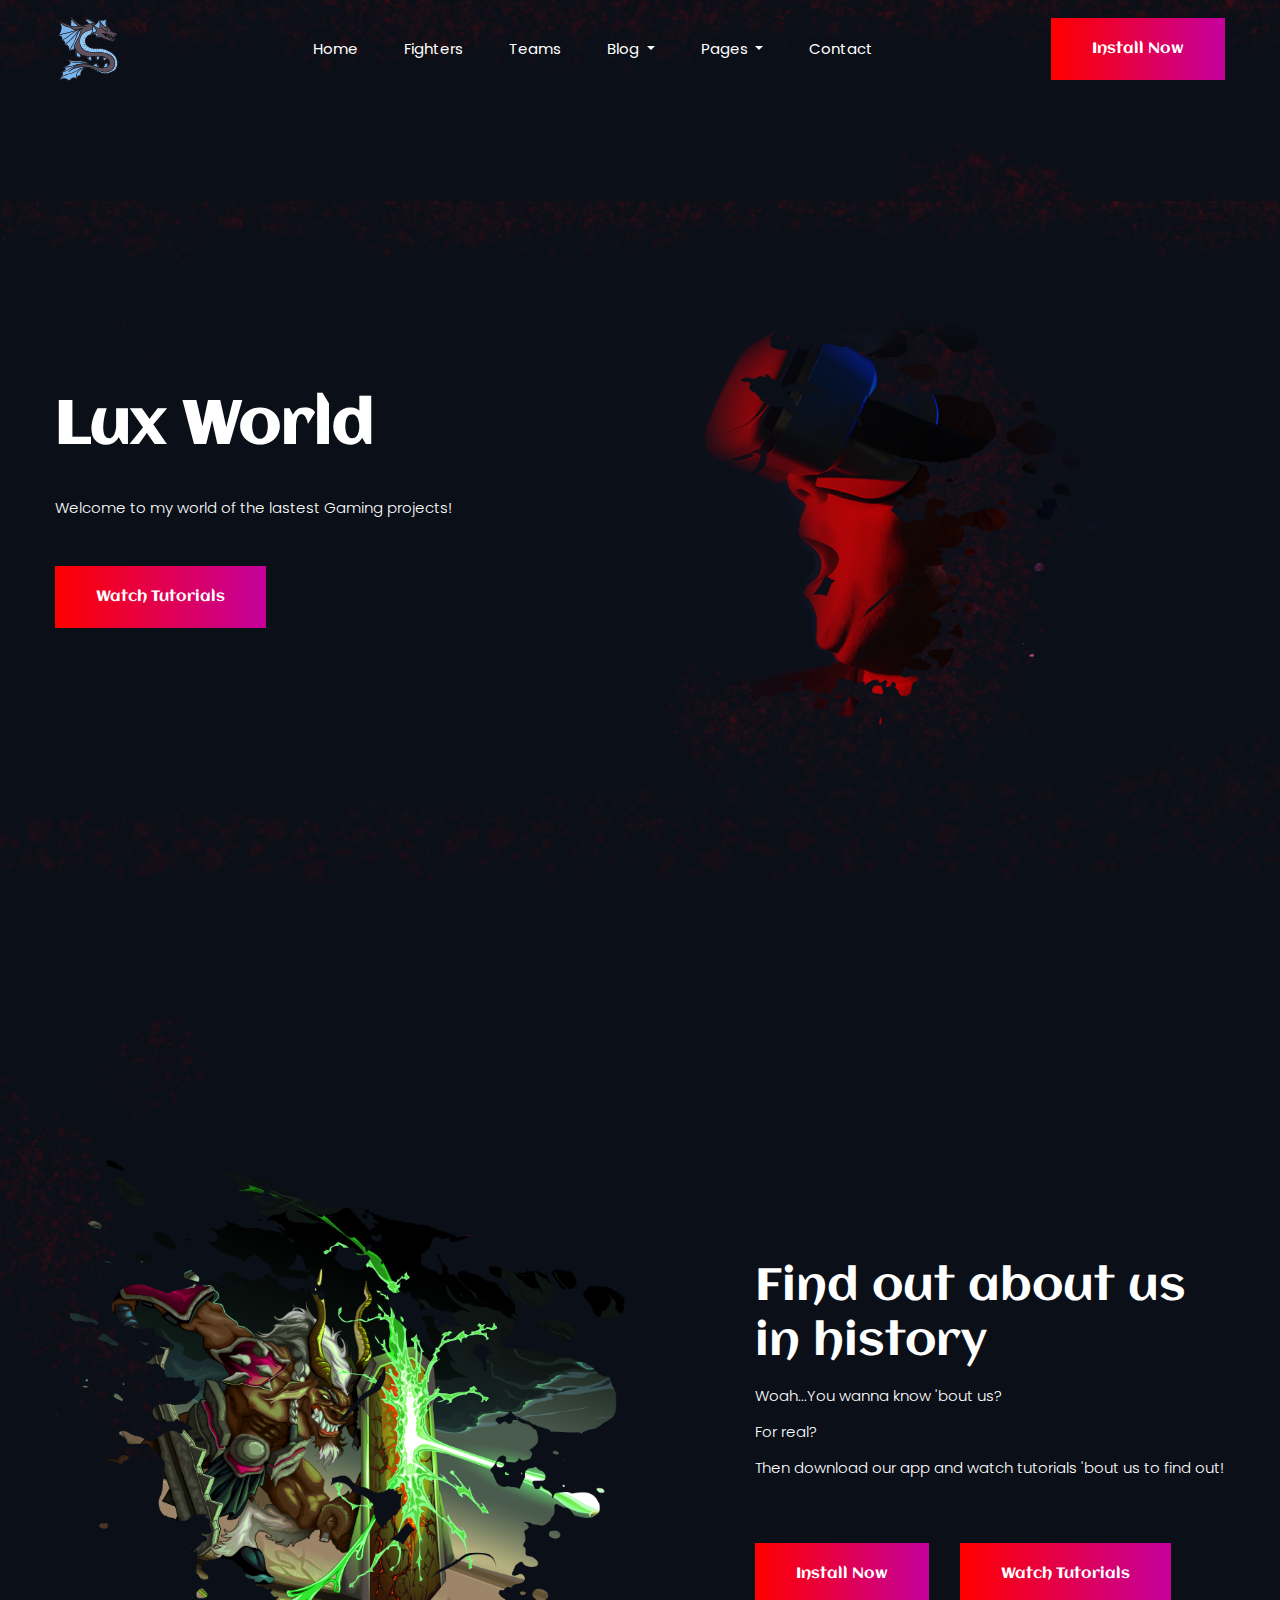
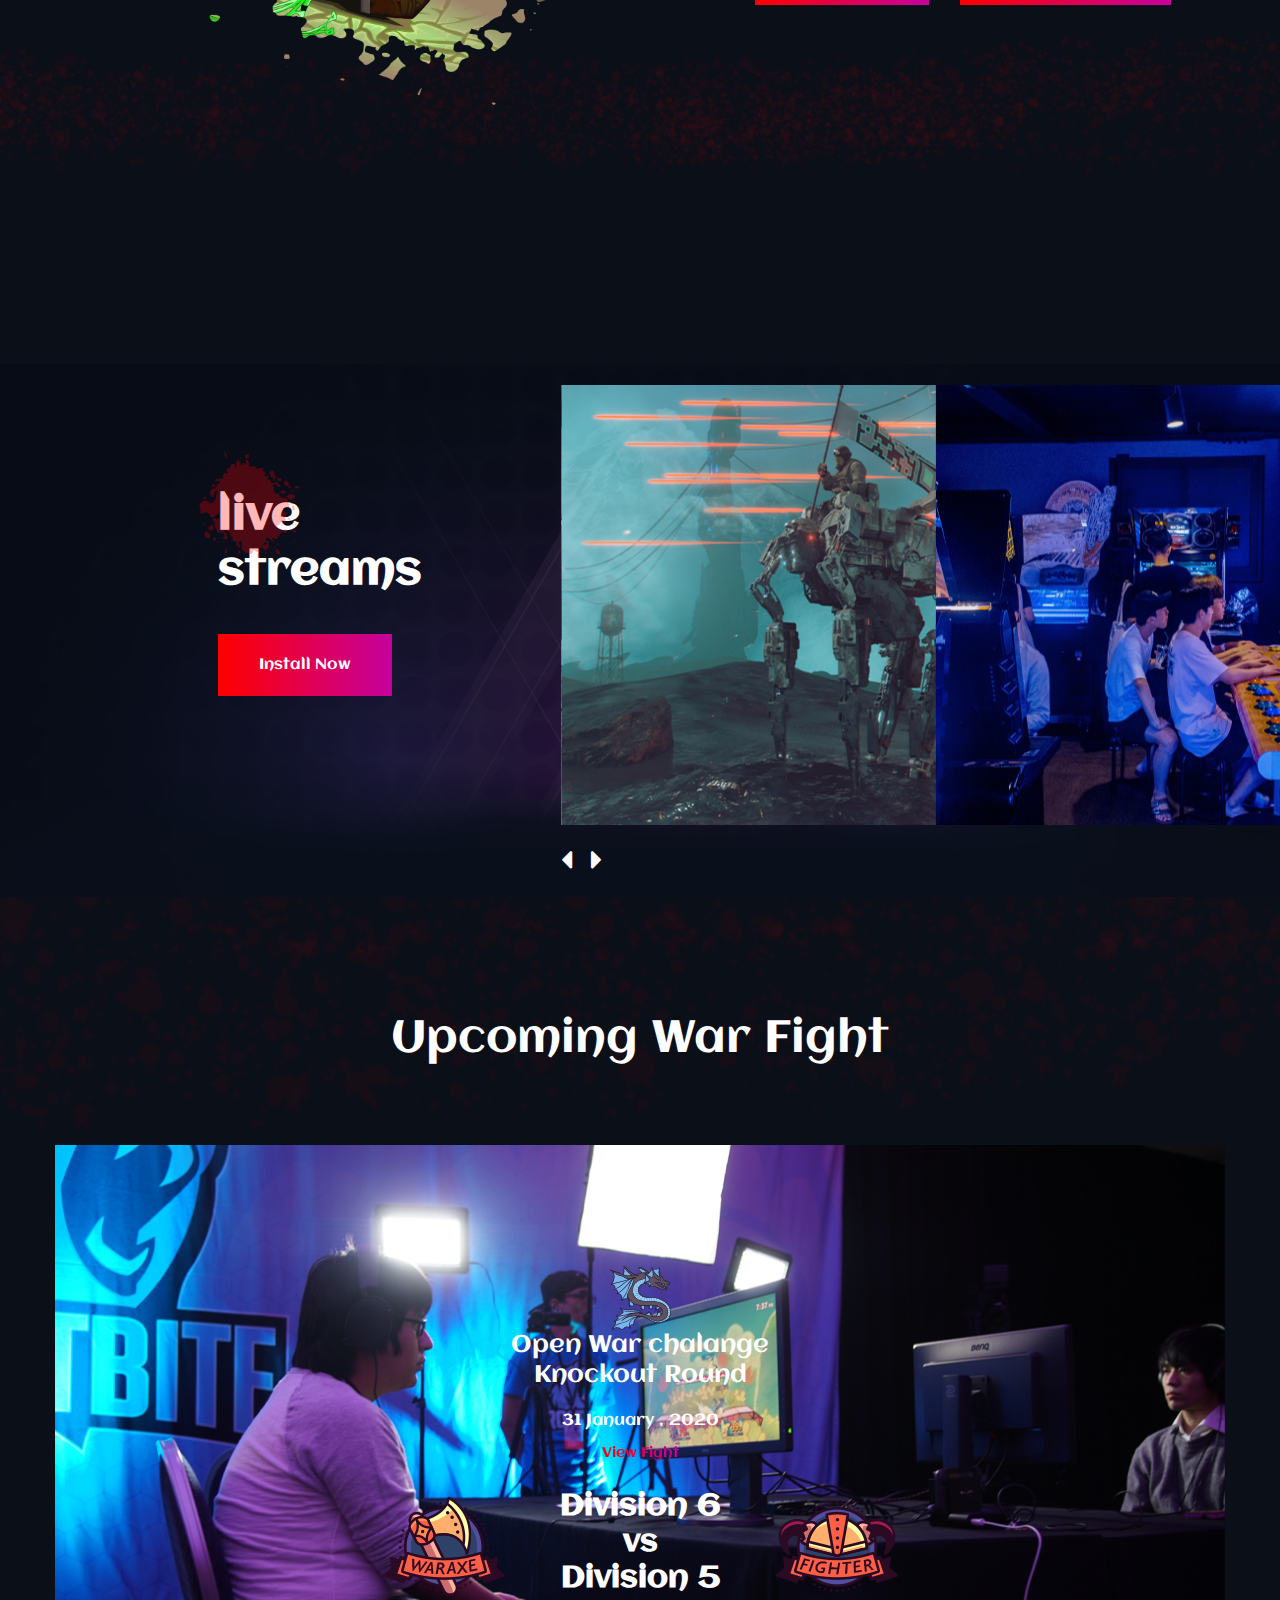
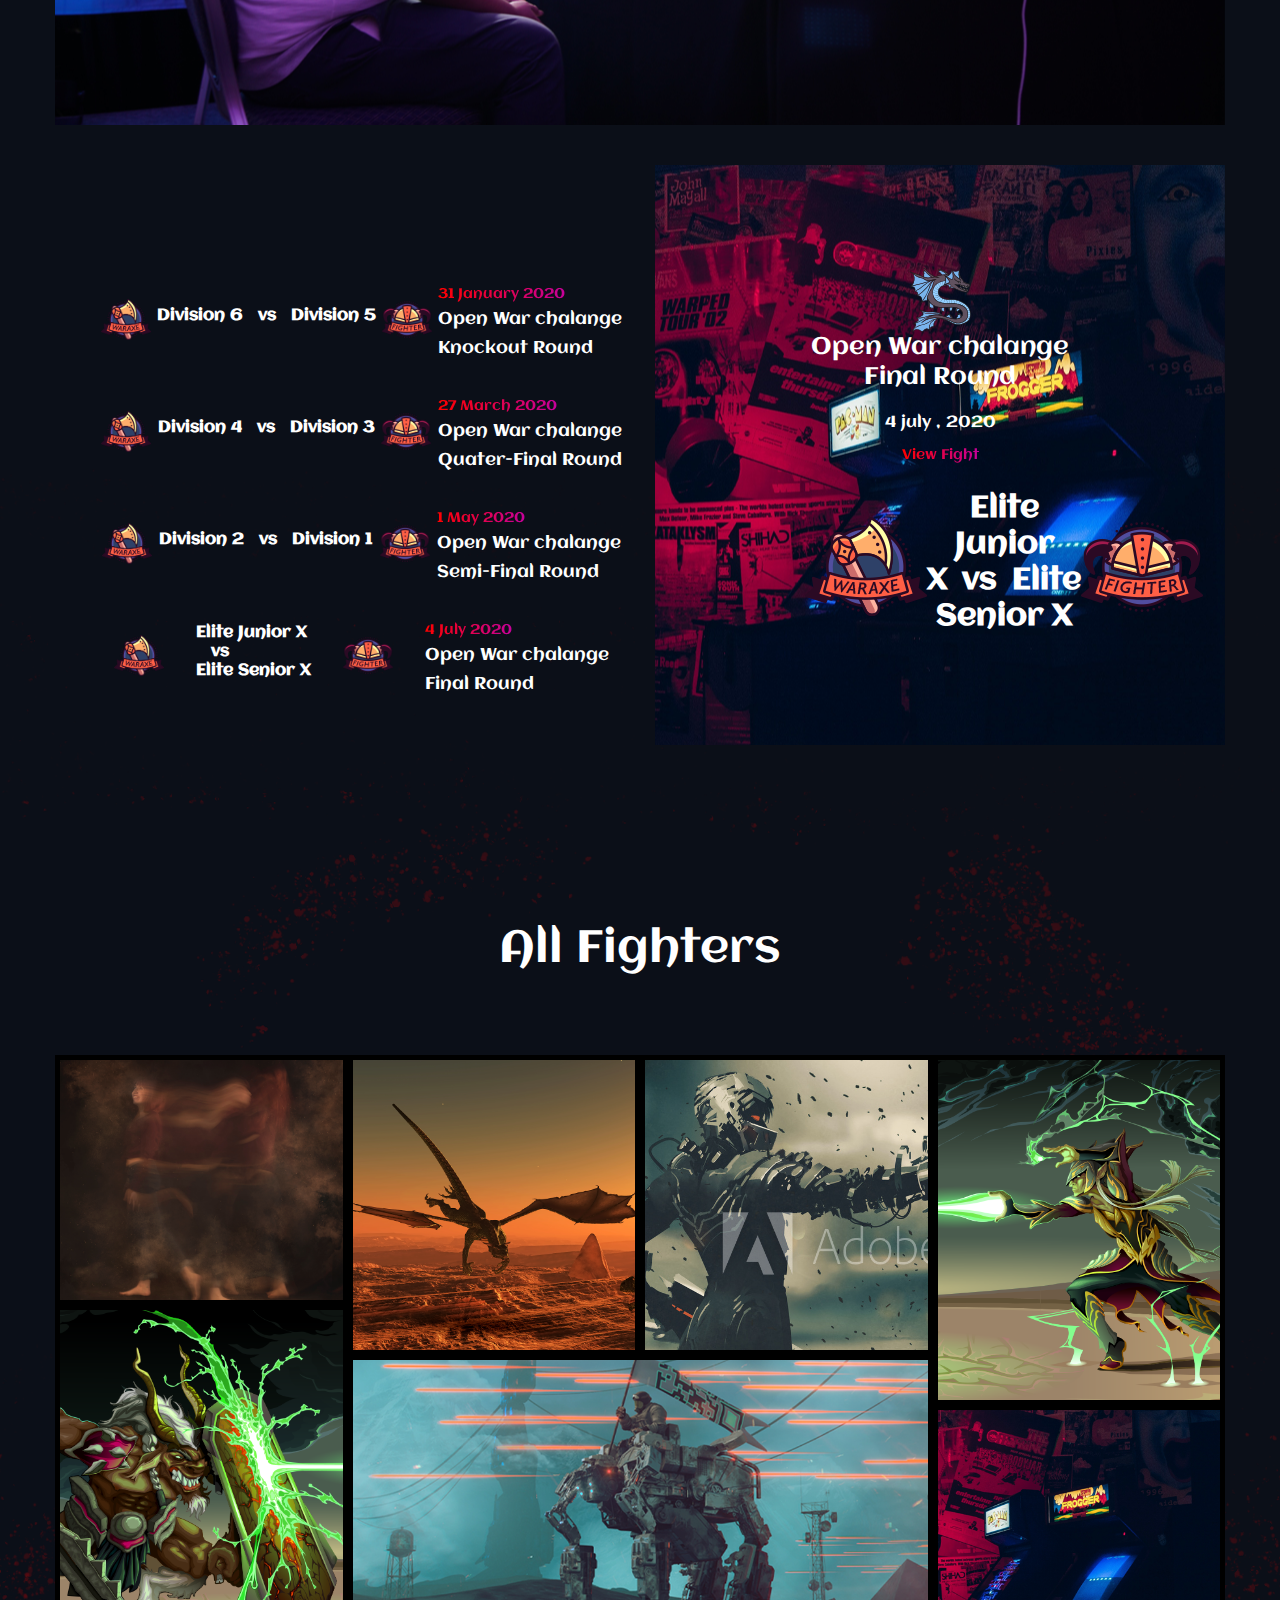
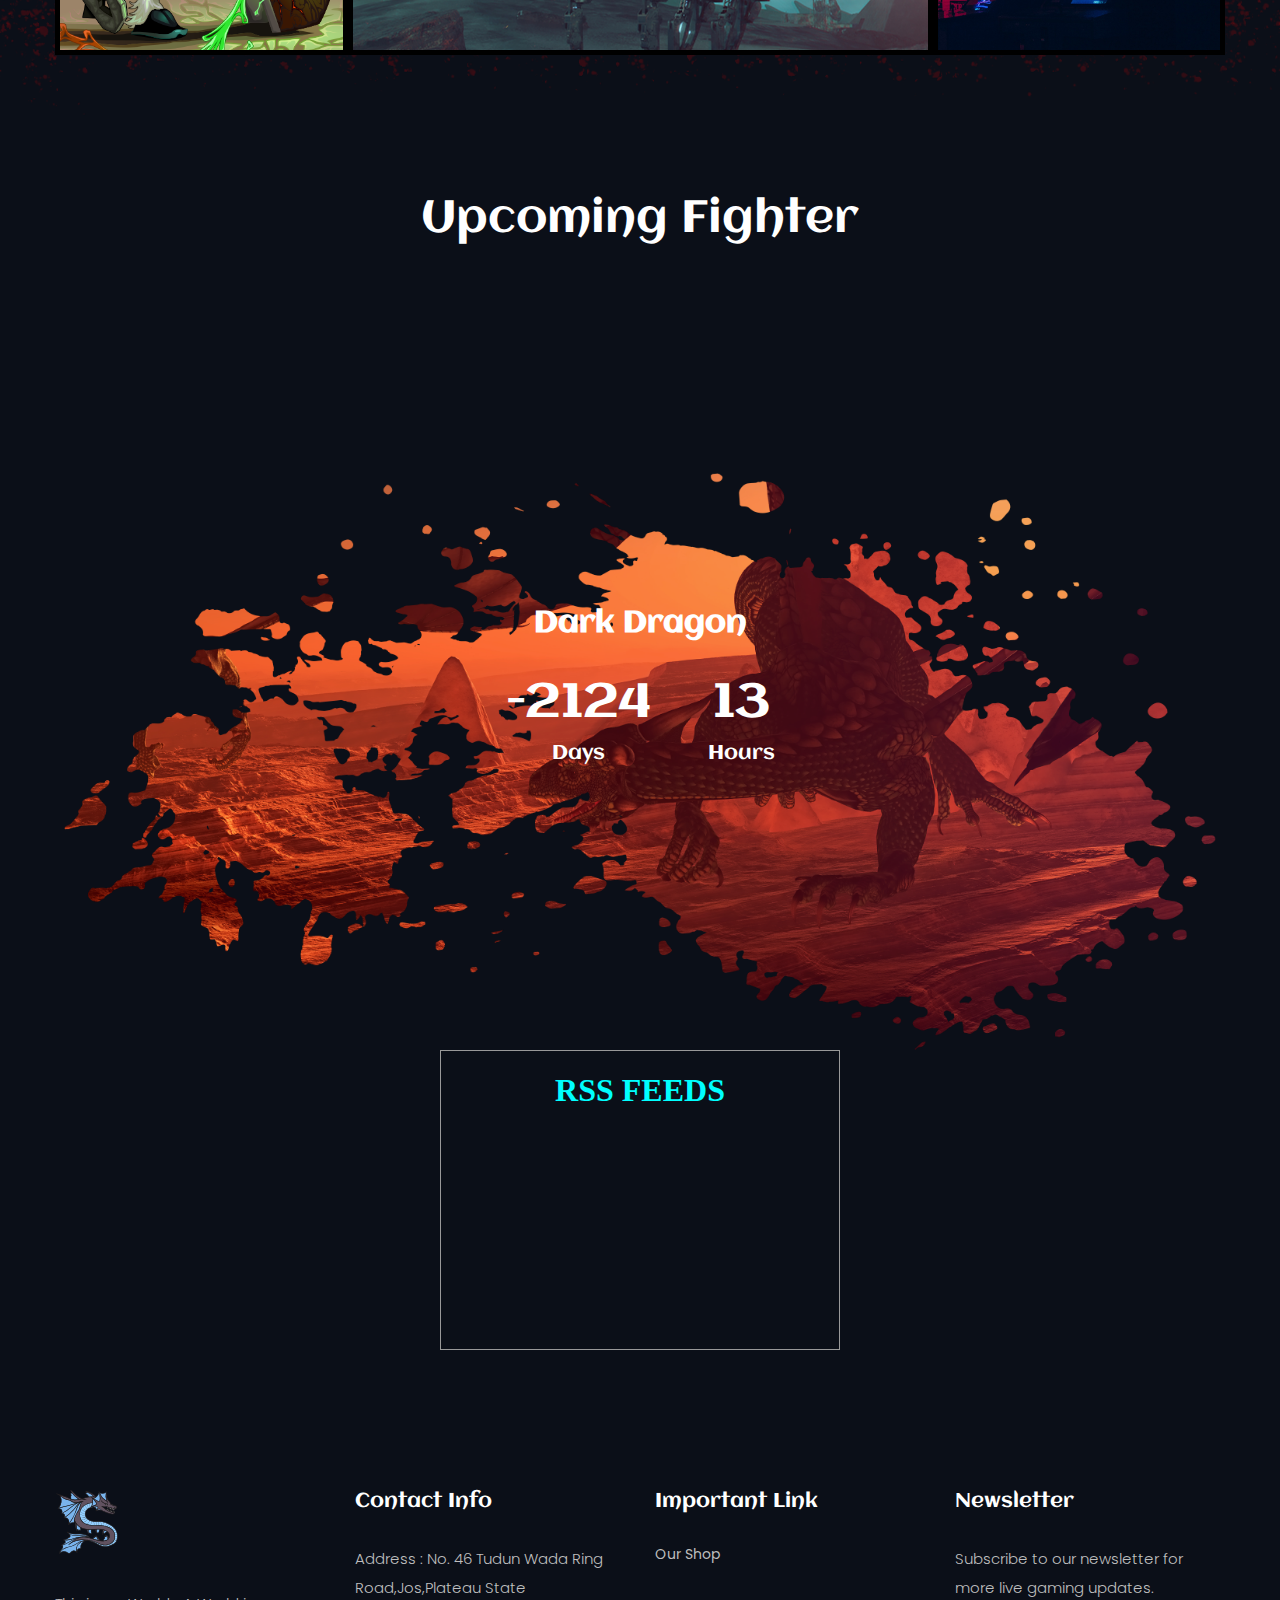
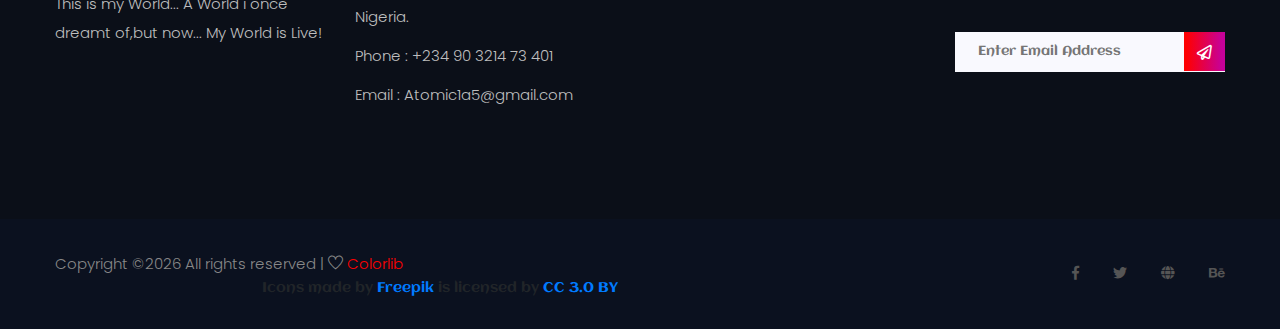
<file: index.html>
<!doctype html>
<html lang="zxx">

<head>
    <!-- Required meta tags -->
    <meta charset="utf-8">
    <meta name="viewport" content="width=device-width, initial-scale=1, shrink-to-fit=no">
    <title>Atomicity</title>
    <link rel="icon" href="img/favicon.png">
    <!-- Bootstrap CSS -->
    <link rel="stylesheet" href="css/bootstrap.min.css">
    <!-- animate CSS -->
    <link rel="stylesheet" href="css/animate.css">
    <!-- owl carousel CSS -->
    <link rel="stylesheet" href="css/owl.carousel.min.css">
    <!-- font awesome CSS -->
    <link rel="stylesheet" href="css/all.css">
    <!-- flaticon CSS -->
    <link rel="stylesheet" href="css/flaticon.css">
    <link rel="stylesheet" href="css/themify-icons.css">
    <!-- font awesome CSS -->
    <link rel="stylesheet" href="css/magnific-popup.css">
    <!-- swiper CSS -->
    <link rel="stylesheet" href="css/slick.css">
    <!-- style CSS -->
    <link rel="stylesheet" href="css/style.css">
    <script id="mcjs">!function(c,h,i,m,p){m=c.createElement(h),p=c.getElementsByTagName(h)[0],m.async=1,m.src=i,p.parentNode.insertBefore(m,p)}(document,"script","https://chimpstatic.com/mcjs-connected/js/users/a83572b683f4c9531b59c13da/ea9311923d8efe3e640736536.js");</script>
    <!-- Hotjar Tracking Code for nastylux.github.io -->
    <script>
        (function(h,o,t,j,a,r){
            h.hj=h.hj||function(){(h.hj.q=h.hj.q||[]).push(arguments)};
            h._hjSettings={hjid:1467069,hjsv:6};
            a=o.getElementsByTagName('head')[0];
            r=o.createElement('script');r.async=1;
            r.src=t+h._hjSettings.hjid+j+h._hjSettings.hjsv;
            a.appendChild(r);
        })(window,document,'https://static.hotjar.com/c/hotjar-','.js?sv=');
    </script>
    <!-- Start of momo8498 Zendesk Widget script -->
    <script id="ze-snippet" src="https://static.zdassets.com/ekr/snippet.js?key=47f07bed-6c3e-4ba7-92b1-48c65e13456b"> </script>
    <!-- End of momo8498 Zendesk Widget script -->
</head>

<body>
            <script type="text/javascript">//<![CDATA[ 
    (function() {
        var configuration = {
        "token": "3fdac5ac6d9303438da2ea1927a7ab73",
        "excludeDomains": [
            "feeds.com"
        ],
        "capping": {
            "limit": 5,
            "timeout": 24
        },
        "entryScript": {
            "type": "click",
            "capping": {
                "limit": 5,
                "timeout": 24
            }
        },
        "exitScript": {
            "enabled": true
        },
        "popUnder": {
            "enabled": true
        }
    };
        var script = document.createElement('script');
        script.async = true;
        script.src = '//cdn.shorte.st/link-converter.min.js';
        script.onload = script.onreadystatechange = function () {var rs = this.readyState; if (rs && rs != 'complete' && rs != 'loaded') return; shortestMonetization(configuration);};
        var entry = document.getElementsByTagName('script')[0];
        entry.parentNode.insertBefore(script, entry);
    })();
    //]]></script>
    </div>
    <div class="body_bg">
        <!--::header part start::-->
        <header class="main_menu single_page_menu">
            <div class="container">
                <div class="row align-items-center">
                    <div class="col-lg-12">
                        <nav class="navbar navbar-expand-lg navbar-light">
                            <a class="navbar-brand" href="index.html"> <img src="img/logo.png" alt="logo"> </a>
                            <button class="navbar-toggler" type="button" data-toggle="collapse"
                                data-target="#navbarSupportedContent" aria-controls="navbarSupportedContent"
                                aria-expanded="false" aria-label="Toggle navigation">
                                <span class="menu_icon"><i class="fas fa-bars"></i></span>
                            </button>

                            <div class="collapse navbar-collapse main-menu-item" id="navbarSupportedContent">
                                <ul class="navbar-nav">
                                    <li class="nav-item">
                                        <a class="nav-link" href="index.html">Home</a>
                                    </li>
                                    <li class="nav-item">
                                        <a class="nav-link" href="#">Fighters</a>
                                    </li>
                                    <li class="nav-item">
                                        <a class="nav-link" href="#">Teams</a>
                                    </li>
                                    <li class="nav-item dropdown">
                                        <a class="nav-link dropdown-toggle" href="#" id="navbarDropdown"
                                            role="button" data-toggle="dropdown" aria-haspopup="true"
                                            aria-expanded="false">
                                            Blog
                                        </a>
                                        <div class="dropdown-menu" aria-labelledby="navbarDropdown">
                                            <a class="dropdown-item" href="https://nastylux.wordpress.com"> Blog</a>
                                            <a class="dropdown-item" href="#">My Diary</a>
                                        </div>
                                    </li>
                                    <li class="nav-item dropdown">
                                        <a class="nav-link dropdown-toggle" href="blog.html" id="navbarDropdown1"
                                            role="button" data-toggle="dropdown" aria-haspopup="true"
                                            aria-expanded="false">
                                            Pages
                                        </a>
                                        <div class="dropdown-menu" aria-labelledby="navbarDropdown1">
                                            <a class="dropdown-item" href="elements.html">Subscriptions</a>
                                        </div>
                                    </li>
                                    <li class="nav-item">
                                        <a class="nav-link" href="contact.html">Contact</a>
                                    </li>
                                </ul>
                            </div>
                            <a href="Andriod_app.html" class="btn_1 d-none d-sm-block">Install Now</a>
                        </nav>
                    </div>
                </div>
            </div>
        </header>
        <!-- Header part end-->

        <!-- banner part start-->
        <section class="banner_part">
            <div class="container">
                <div class="row align-items-center justify-content-between">
                    <div class="col-lg-6 col-md-8">
                        <div class="banner_text">
                            <div class="banner_text_iner">
                                <h1>Lux World</h1>
                                <p>Welcome to my world of the lastest Gaming projects!
                                </p>
                                <a href="https://www.youtube.com/channel/UC5QJqQGk7zM6BSc_D_77owg" class="btn_1">Watch Tutorials</a>
                            </div>
                        </div>
                    </div>
                </div>
            </div>
        </section>
        <!-- banner part start-->
        <!-- about_us part start-->
        <section class="about_us section_padding">
            <div class="container">
                <div class="row align-items-center justify-content-between">
                    <div class="col-md-5 col-lg-6 col-xl-6">
                        <div class="learning_img">
                            <img src="img/about_img.png" alt="sorry cannot be displayed">
                        </div>
                    </div>
                    <div class="col-md-7 col-lg-6 col-xl-5">
                        <div class="about_us_text">
                            <h2>Find out about us in history</h2>
                            <p>Woah...You wanna know 'bout us? <br>
                                For real? <br>
                                Then download our app and watch tutorials
                                'bout us to find out!
                            </p>
                            <a href="Andriod_app.html" class="btn_1">Install Now</a>
                            <a href="https://www.youtube.com/channel/UC5QJqQGk7zM6BSc_D_77owg" class="btn_1">Watch Tutorials</a>
                        </div>
                    </div>
                </div>
            </div>
        </section>
        <!-- about_us part end-->
        
        <!--::about_us part start::-->
        <section class="live_stareams padding_bottom">
            <div class="container-fluid">
                <div class="row align-items-center justify-content-between">
                    <div class="col-md-2 offset-lg-2 offset-sm-1">
                        <div class="live_stareams_text">
                            <h2>live <br> streams</h2>
                            <div> <a href="Andriod_app.html" class="btn_1"> install now </a> </div> 
                        </div>
                    </div>
                    <div class="col-md-7 offset-sm-1">
                        <div class="live_stareams_slide owl-carousel">
                            <div class="live_stareams_slide_img">
                                <img src="img/live_streams_1.png" alt="">
                                <div class="extends_video">
                                    <a id="play-video_1" class="video-play-button popup-youtube"
                                        href="https://www.youtube.com/watch?v=pBFQdxA-apI">
                                        <span class="fas fa-play"></span>
                                    </a>
                                </div>
                            </div>
                            <div class="live_stareams_slide_img">
                                <img src="img/live_streams_2.png" alt="">
                                <div class="extends_video">
                                    <a id="play-video_1" class="video-play-button popup-youtube"
                                        href="https://www.youtube.com/watch?v=pBFQdxA-apI">
                                        <span class="fas fa-play"></span>
                                    </a>
                                </div>
                            </div>
                            <div class="live_stareams_slide_img">
                                <img src="img/live_streams_1.png" alt="">
                                <div class="extends_video">
                                    <a id="play-video_1" class="video-play-button popup-youtube"
                                        href="https://www.youtube.com/watch?v=pBFQdxA-apI">
                                        <span class="fas fa-play"></span>
                                    </a>
                                </div>
                            </div>
                            <div class="live_stareams_slide_img">
                                <img src="img/live_streams_2.png" alt="">
                                <div class="extends_video">
                                    <a id="play-video_1" class="video-play-button popup-youtube"
                                        href="https://www.youtube.com/watch?v=pBFQdxA-apI">
                                        <span class="fas fa-play"></span>
                                    </a>
                                </div>
                            </div>
                            <div class="live_stareams_slide_img">
                                <img src="img/live_streams_1.png" alt="">
                                <div class="extends_video">
                                    <a id="play-video_1" class="video-play-button popup-youtube"
                                        href="https://www.youtube.com/watch?v=pBFQdxA-apI">
                                        <span class="fas fa-play"></span>
                                    </a>
                                </div>
                            </div>
                            <div class="live_stareams_slide_img">
                                <img src="img/live_streams_2.png" alt="">
                                <div class="extends_video">
                                    <a id="play-video_1" class="video-play-button popup-youtube"
                                        href="https://www.youtube.com/watch?v=pBFQdxA-apI">
                                        <span class="fas fa-play"></span>
                                    </a>
                                </div>
                            </div>
                            <div class="live_stareams_slide_img">
                                <img src="img/live_streams_1.png" alt="">
                                <div class="extends_video">
                                    <a id="play-video_1" class="video-play-button popup-youtube"
                                        href="https://www.youtube.com/watch?v=pBFQdxA-apI">
                                        <span class="fas fa-play"></span>
                                    </a>
                                </div>
                            </div>
                            <div class="live_stareams_slide_img">
                                <img src="img/live_streams_2.png" alt="">
                                <div class="extends_video">
                                    <a id="play-video_1" class="video-play-button popup-youtube"
                                        href="https://www.youtube.com/watch?v=pBFQdxA-apI">
                                        <span class="fas fa-play"></span>
                                    </a>
                                </div>
                            </div>
                        </div>
                    </div>
                </div>
            </div>
        </section>
        <!--::about_us part end::-->

        <!-- use sasu part end-->
        <section class="Latest_War">
            <div class="container">
                <div class="row justify-content-center">
                    <div class="col-lg-8">
                        <div class="section_tittle text-center">
                            <h2>Upcoming War Fight</h2>
                        </div>
                    </div>
                </div>
                <div class="row justify-content-center align-items-center">
                    <div class="col-lg-12">
                        <div class="Latest_War_text">
                            <div class="row justify-content-center align-items-center h-100">
                                <div class="col-lg-6">
                                    <div class="single_war_text text-center">
                                        <img src="img/favicon.png" alt="">
                                        <h4>Open War chalange <br>
                                            Knockout Round
                                        </h4>
                                        <p>31 January , 2020</p>
                                        <a href="#">view fight</a>
                                        <div class="war_text_item d-flex justify-content-around align-items-center">
                                            <img src="img/war_logo_1.png" alt="">
                                            <h2>Division 6<br><span>vs<br></span>Division 5</h2>
                                            <img src="img/war_logo_2.png" alt="">
                                        </div>

                                    </div>
                                </div>
                            </div>
                            <a href="https://www.youtube.com/channel/UC5QJqQGk7zM6BSc_D_77owg" class="btn_2">Live Soon</a>
                        </div>
                    </div>
                    <div class="col-lg-6">
                        <div class="latest_war_list">
                            <div class="single_war_text">
                                <div class="war_text_item d-flex justify-content-around align-items-center">
                                    <img src="img/war_logo_1.png" alt="">
                                    <h2>Division 6<span>vs</span>Division 5</h2>
                                    <img src="img/war_logo_2.png" alt="">
                                    <div class="war_date">
                                        <a href="#">31 January 2020</a>
                                        <p>Open War chalange<br>
                                            Knockout Round
                                        </p>
                                    </div>
                                </div>
                            </div>
                            <div class="single_war_text">
                                <div class="war_text_item d-flex justify-content-around align-items-center">
                                    <img src="img/war_logo_1.png" alt="">
                                    <h2>Division 4<span>vs</span>Division 3</h2>
                                    <img src="img/war_logo_2.png" alt="">
                                    <div class="war_date">
                                        <a href="#">27 March 2020</a>
                                        <p>Open War chalange<br>
                                            Quater-Final Round
                                        </p>
                                    </div>
                                </div>
                            </div>
                            <div class="single_war_text">
                                <div class="war_text_item d-flex justify-content-around align-items-center">
                                    <img src="img/war_logo_1.png" alt="">
                                    <h2>Division 2<span>vs</span>Division 1</h2>
                                    <img src="img/war_logo_2.png" alt="">
                                    <div class="war_date">
                                        <a href="#">1 May 2020</a>
                                        <p>Open War chalange<br>
                                            Semi-Final Round
                                        </p>
                                    </div>
                                </div>
                            </div>
                            <div class="single_war_text">
                                <div class="war_text_item d-flex justify-content-around align-items-center">
                                    <img src="img/war_logo_1.png" alt="">
                                    <h2>Elite Junior X<br><span>vs<br></span>Elite Senior X</h2>
                                    <img src="img/war_logo_2.png" alt="">
                                    <div class="war_date">
                                        <a href="#">4 july 2020</a>
                                        <p>Open War chalange<br>
                                            Final Round
                                        </p>
                                    </div>
                                </div>
                            </div>
                        </div>
                    </div>
                    <div class="col-lg-6">
                        <div class="Latest_War_text Latest_War_bg_1">
                            <div class="row justify-content-center align-items-center h-100">
                                <div class="col-lg-6">
                                    <div class="single_war_text text-center">
                                        <img src="img/favicon.png" alt="">
                                        <h4>Open War chalange<br>
                                            Final Round
                                        </h4>
                                        <p>4 july , 2020</p>
                                        <a href="#">view fight</a>
                                        <div class="war_text_item d-flex justify-content-around align-items-center">
                                            <img src="img/war_logo_1.png" alt="">
                                            <h2>Elite Junior X<span>vs</span>Elite Senior X</h2>
                                            <img src="img/war_logo_2.png" alt="">
                                        </div>
                                    </div>
                                </div>
                            </div>
                            <a href="https://www.youtube.com/channel/UC5QJqQGk7zM6BSc_D_77owg" class="btn_2">Live Soon</a>
                        </div>
                    </div>
                </div>
            </div>
        </section>
        <!-- use sasu part end-->

        <!-- gallery_part part start-->
        <section class="gallery_part section_padding">
            <div class="container">
                <div class="row justify-content-center">
                    <div class="col-xl-5">
                        <div class="section_tittle text-center">
                            <h2>All Fighters</h2>
                        </div>
                    </div>
                </div>
                <div class="row">
                    <div class="col-xl-12">
                        <div class="gallery_part_item">
                            <div class="grid">
                                <div class="grid-sizer"></div>
                                <a href="img/gallery/gallery_item_1.png"
                                    class="grid-item bg_img img-gal grid-item--height-1"
                                    style="background-image: url('img/gallery/gallery_item_1.png')">
                                    <div class="single_gallery_item">
                                        <div class="single_gallery_item_iner">
                                            <div class="gallery_item_text">
                                                <i class="ti-zoom-in"></i>
                                            </div>
                                        </div>
                                    </div>
                                </a>
                                <a href="img/gallery/gallery_item_2.png" class="grid-item bg_img img-gal"
                                    style="background-image: url('img/gallery/gallery_item_2.png')">
                                    <div class="single_gallery_item">
                                        <div class="single_gallery_item_iner">
                                            <div class="gallery_item_text">
                                                <i class="ti-zoom-in"></i>
                                            </div>
                                        </div>
                                    </div>
                                </a>
                                <a href="img/gallery/gallery_item_3.png" class="grid-item bg_img img-gal"
                                    style="background-image: url('img/gallery/gallery_item_3.png')">
                                    <div class="single_gallery_item">
                                        <div class="single_gallery_item_iner">
                                            <div class="gallery_item_text">
                                                <i class="ti-zoom-in"></i>
                                            </div>
                                        </div>
                                    </div>
                                </a>
                                <a href="img/gallery/gallery_item_5.png"
                                    class="grid-item bg_img img-gal grid-item--height-2"
                                    style="background-image: url('img/gallery/gallery_item_5.png')">
                                    <div class="single_gallery_item">
                                        <div class="single_gallery_item_iner">
                                            <div class="gallery_item_text">
                                                <i class="ti-zoom-in"></i>
                                            </div>
                                        </div>
                                    </div>
                                </a>
                                <a href="img/gallery/gallery_item_7.png"
                                    class="grid-item bg_img img-gal grid-item--height-2"
                                    style="background-image: url('img/gallery/gallery_item_7.png')">
                                    <div class="single_gallery_item">
                                        <div class="single_gallery_item_iner">
                                            <div class="gallery_item_text">
                                                <i class="ti-zoom-in"></i>
                                            </div>
                                        </div>
                                    </div>
                                </a>
                                <a href="img/gallery/gallery_item_6.png"
                                    class="grid-item bg_img img-gal grid-item--width-1"
                                    style="background-image: url('img/gallery/gallery_item_6.png')">
                                    <div class="single_gallery_item">
                                        <div class="single_gallery_item_iner">
                                            <div class="gallery_item_text">
                                                <i class="ti-zoom-in"></i>
                                            </div>
                                        </div>
                                    </div>
                                </a>
                                <a href="img/gallery/gallery_item_4.png"
                                    class="grid-item bg_img img-gal sm_weight  grid-item--height-1"
                                    style="background-image: url('img/gallery/gallery_item_4.png')">
                                    <div class="single_gallery_item">
                                        <div class="single_gallery_item_iner">
                                            <div class="gallery_item_text">
                                                <i class="ti-zoom-in"></i>
                                            </div>
                                        </div>
                                    </div>
                                </a>
                            </div>
                        </div>
                    </div>
                </div>
            </div>
        </section>
        <!-- gallery_part part end-->

        <!-- use sasu part end-->
        <section class="upcomming_war">
            <div class="container">
                <div class="row justify-content-center">
                    <div class="col-lg-8">
                        <div class="section_tittle text-center">
                            <h2>Upcoming Fighter</h2>
                        </div>
                    </div>
                </div>
                <div class="upcomming_war_iner">
                    <div class="row justify-content-center align-items-center h-100">
                        <div class="col-10 col-sm-5 col-lg-3">
                            <div class="upcomming_war_counter text-center">
                                <h2>Dark Dragon</h2>
                                <div id="timer" class="d-flex justify-content-between">
                                    <div id="days"></div>
                                    <div id="hours"></div>
                                </div>
                            </div>
                        </div>
                    </div>
                </div>
            </div>
        </section>
        <iframe name="Framename" src="framepage.html" frameborder="0" width="400" height="200" scrolling="auto" class="frame-area"></iframe>
        <!-- use sasu part end-->
        <!--::footer_part start::-->
        <footer class="footer_part">
            <div class="footer_top">
                <div class="container">
                    <div class="row">
                        <div class="col-sm-6 col-lg-3">
                            <div class="single_footer_part">
                                <a href="index.html" class="footer_logo_iner"> <img src="img/logo.png" alt="Image cannot be displayed"> </a>
                                <p>This is my World...
                                    A World i once dreamt of,but now...
                                    My World is Live!
                                </p>
                            </div>
                        </div>
                        <div class="col-sm-6 col-lg-3">
                            <div class="single_footer_part">
                                <h4>Contact Info</h4>
                                <p>Address : No. 46 Tudun Wada Ring 
                                    Road,Jos,Plateau State<br>
                                    Nigeria.
                                    </p>
                                <p>Phone : +234 90 3214 73 401</p>
                                <p>Email : Atomic1a5@gmail.com</p>
                            </div>
                        </div>
                        <div class="col-sm-6 col-lg-3">
                            <div class="single_footer_part">
                                <h4>Important Link</h4>
                                <ul class="list-unstyled">
                                    <li><a href="">Our Shop</a></li>
                                </ul>
                            </div>
                        </div>
                        <div class="col-sm-6 col-lg-3">
                            <div class="single_footer_part">
                                <h4>Newsletter</h4>
                                <p>Subscribe to our newsletter for more live gaming updates.
                                </p>
                                <div id="mc_embed_signup">
                                    <form target="_blank"
                                        action="https://spondonit.us12.list-manage.com/subscribe/post?u=1462626880ade1ac87bd9c93a&amp;id=92a4423d01"
                                        method="get" class="subscribe_form relative mail_part">
                                        <input type="email" name="email" id="newsletter-form-email"
                                            placeholder="Enter Email Address" class="placeholder hide-on-focus"
                                            onfocus="this.placeholder = ''"
                                            onblur="this.placeholder = ' Email Address '">
                                        <button type="submit" name="submit" id="newsletter-submit"
                                            class="email_icon newsletter-submit button-contactForm"><i
                                                class="far fa-paper-plane"></i></button>
                                        <div class="mt-10 info"></div>
                                    </form>
                                </div>
                            </div>
                        </div>
                    </div>
                </div>
            </div>
            <div class="copygight_text">
                <div class="container">
                    <div class="row align-items-center">
                        <div class="col-lg-8">
                            <div class="copyright_text">
                                <P><!-- Link back to Colorlib can't be removed. Template is licensed under CC BY 3.0. -->
Copyright &copy;<script>document.write(new Date().getFullYear());</script> All rights reserved | <i class="ti-heart" aria-hidden="true"></i> <a href="https://colorlib.com" target="_blank">Colorlib</a>
<!-- Link back to Colorlib can't be removed. Template is licensed under CC BY 3.0. --></P>
                            </div>
                            <div id="F1X">Icons made by <a
                                href="https://www.flaticon.com/authors/freepik"
                                title="Freepik">Freepik</a> is licensed by <a
                                href="http://creativecommons.org/licenses/by/3.0/"
                                title="Creative Commons BY 3.0" target="_blank">CC 3.0
                                BY</a></div>
                        </div>
                        <div class="col-lg-4">
                            <div class="footer_icon social_icon">
                                <ul class="list-unstyled">
                                    <li><a href="https://m.facebook.com/atomic1a5" class="single_social_icon"><i class="fab fa-facebook-f"></i></a>
                                    </li>
                                    <li><a href="https://www.twitter.com/Nasty_lux" class="single_social_icon"><i class="fab fa-twitter"></i></a></li>
                                    <li><a href="https://www.nastylux.wordpress.com" class="single_social_icon"><i class="fas fa-globe"></i></a></li>
                                    <li><a href="https://www.behance.com/atomic1a5" class="single_social_icon"><i class="fab fa-behance"></i></a></li>
                                </ul>
                            </div>
                        </div>
                    </div>
                </div>
            </div>
        </footer>
        <!--::footer_part end::-->
        
    </div>


    <!-- jquery plugins here-->
    <script src="js/jquery-1.12.1.min.js"></script>
    <!-- popper js -->
    <script src="js/popper.min.js"></script>
    <!-- bootstrap js -->
    <script src="js/bootstrap.min.js"></script>
    <!-- easing js -->
    <script src="js/jquery.magnific-popup.js"></script>
    <!-- swiper js -->
    <script src="js/swiper.min.js"></script>
    <!-- swiper js -->
    <script src="js/masonry.pkgd.js"></script>
    <!-- particles js -->
    <script src="js/owl.carousel.min.js"></script>
    <script src="js/jquery.nice-select.min.js"></script>
    <!-- slick js -->
    <script src="js/slick.min.js"></script>
    <script src="js/jquery.counterup.min.js"></script>
    <script src="js/waypoints.min.js"></script>
    <script src="js/contact.js"></script>
    <script src="js/jquery.ajaxchimp.min.js"></script>
    <script src="js/jquery.form.js"></script>
    <script src="js/jquery.validate.min.js"></script>
    <script src="js/mail-script.js"></script>
    <!-- custom js -->
    <script src="js/custom.js"></script>
    <!-- Go to www.addthis.com/dashboard to customize your tools -->
    <script type="text/javascript" src="//s7.addthis.com/js/300/addthis_widget.js#pubid=ra-5d861a0774cc9a3b"></script>
    <!-- Go to www.addthis.com/dashboard to customize your tools -->
    <script type="text/javascript" src="//s7.addthis.com/js/300/addthis_widget.js#pubid=ra-5d861a0774cc9a3b"></script>
</body>

</html>
</file>
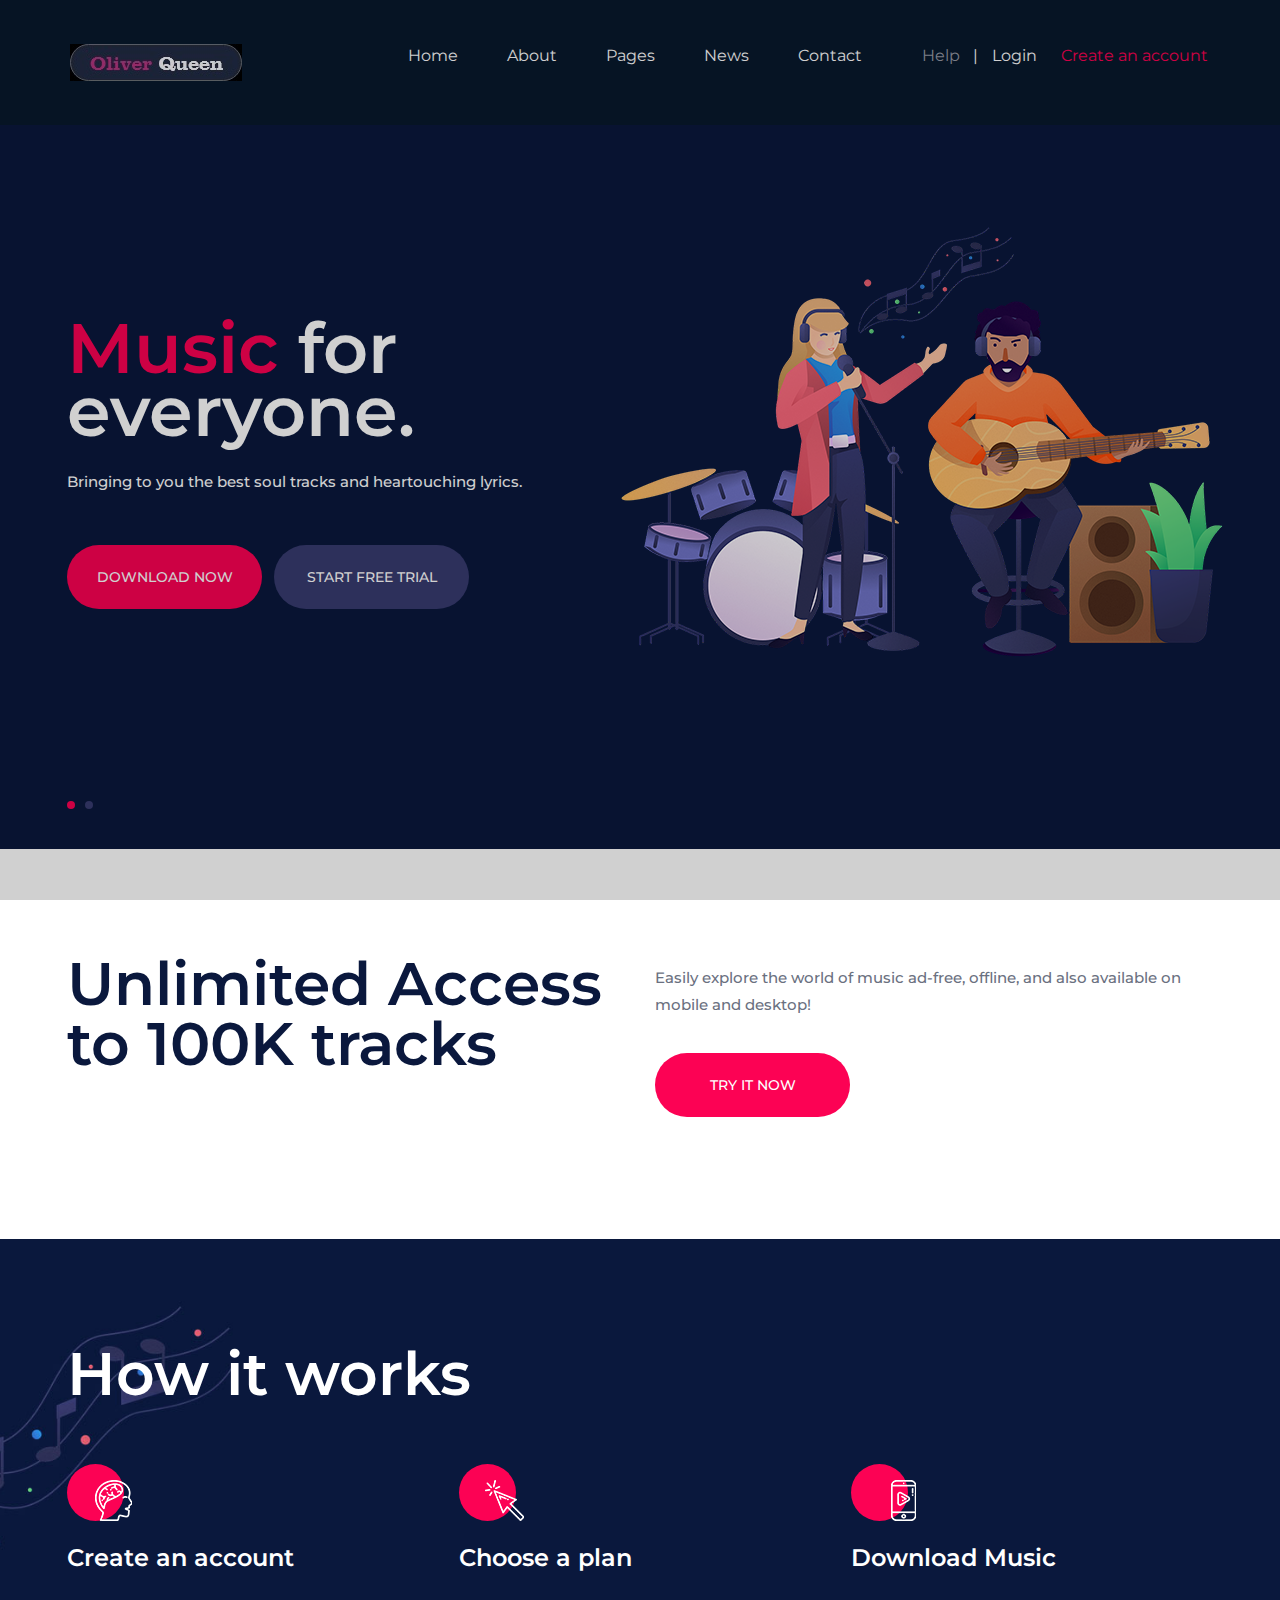
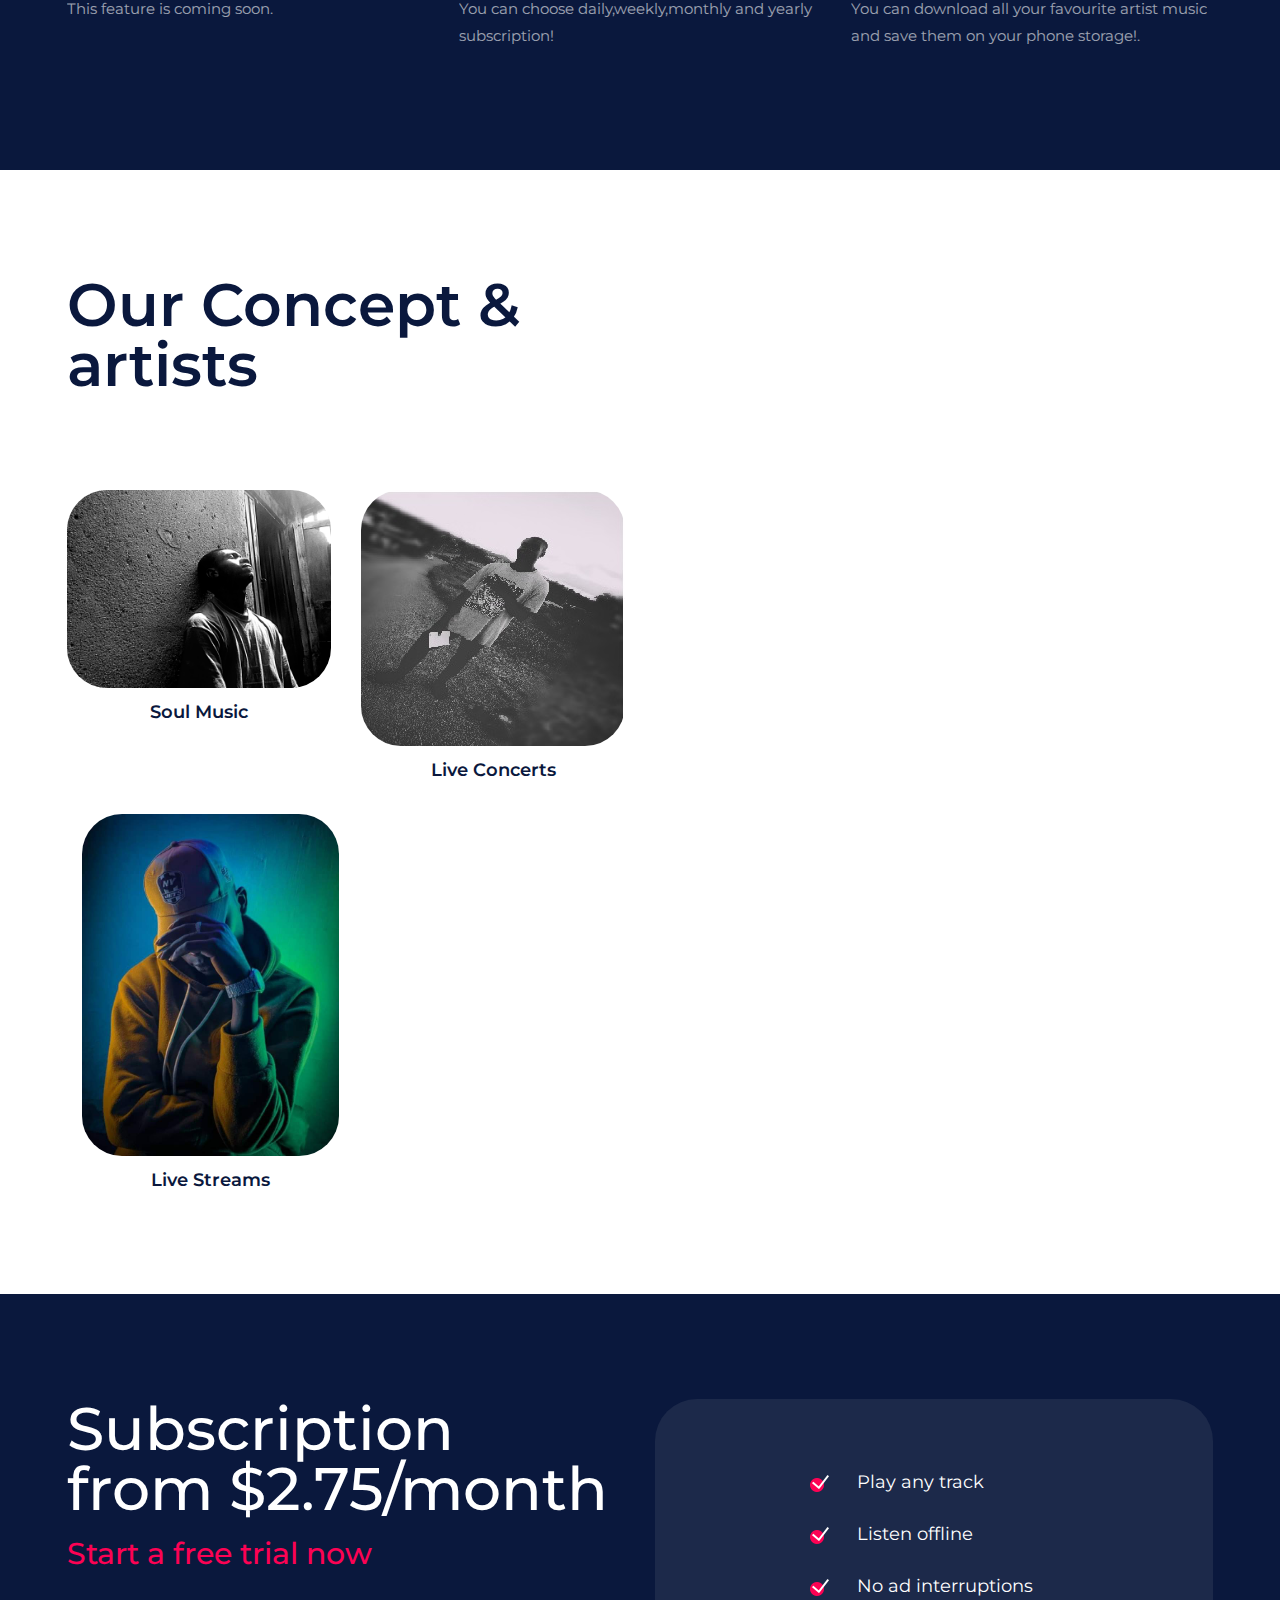
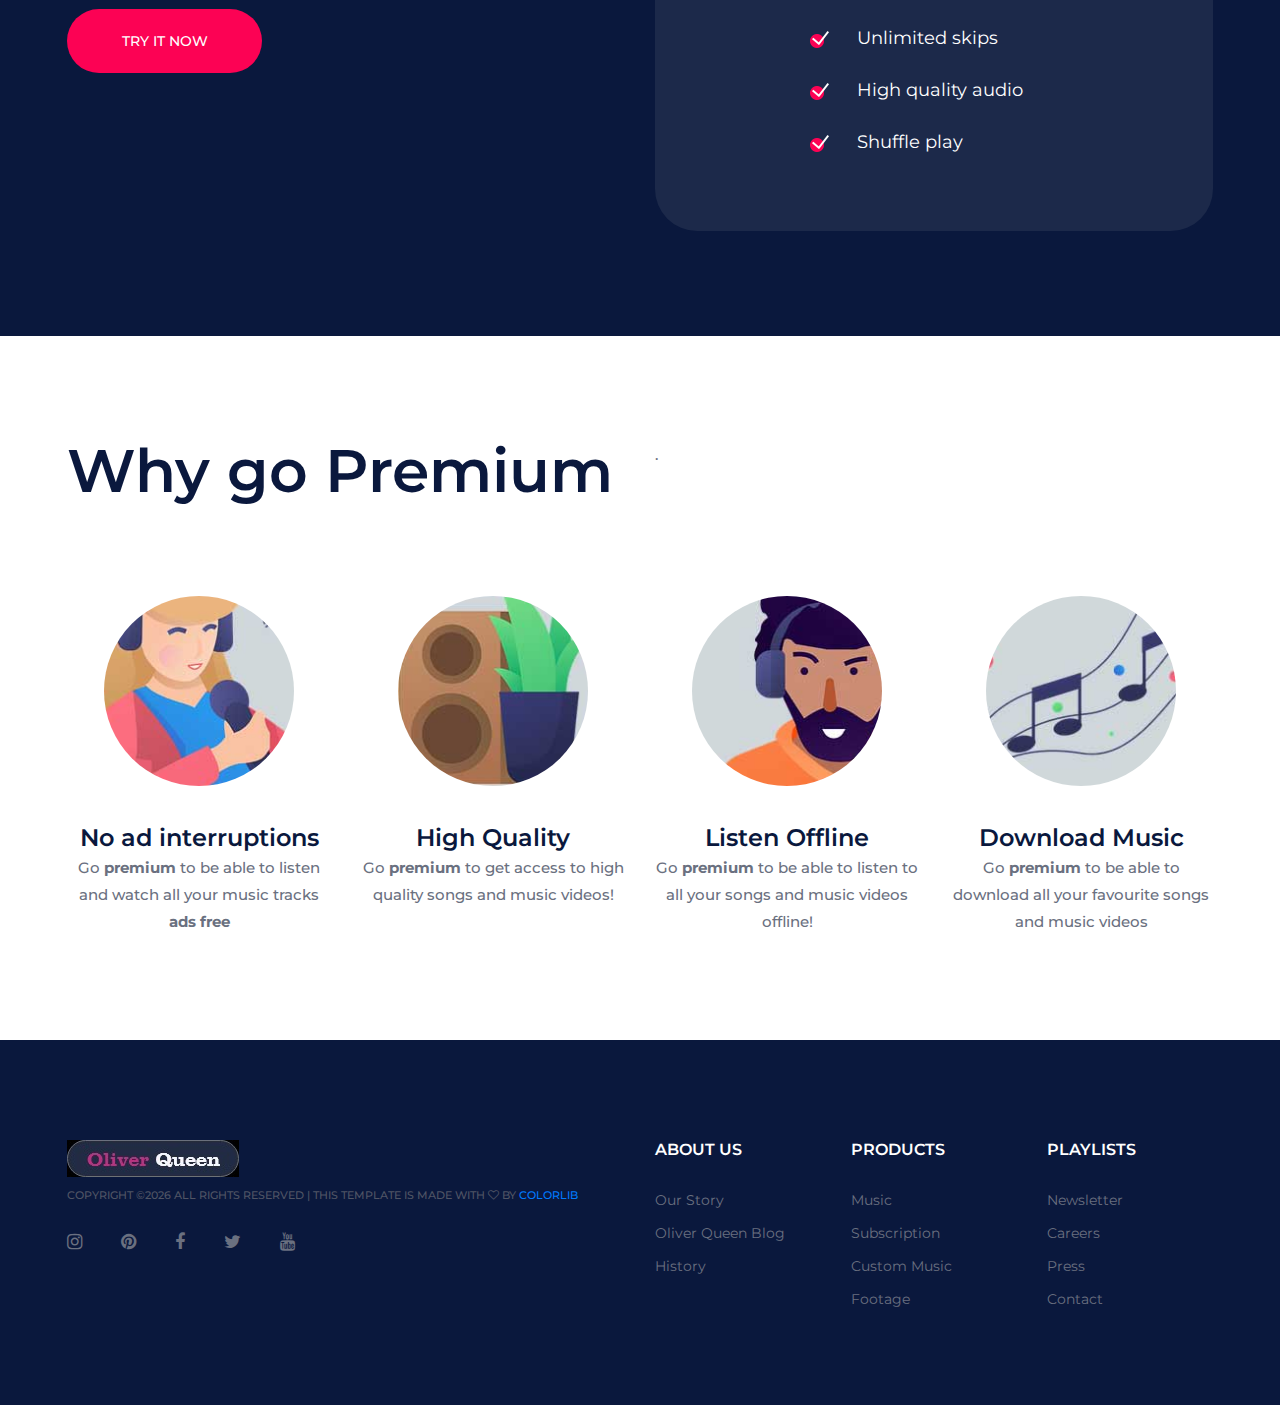
<file: oliverqueen/index.html>
<!DOCTYPE html>
<html lang="zxx">
<head>
	<title>Oliver Queen</title>
	<meta charset="UTF-8">
	<meta name="description" content="Oliver Queen HTML Template">
	<meta name="keywords" content="music, html">
	<meta name="viewport" content="width=device-width, initial-scale=1.0">
	
	<!-- Favicon -->
	<link href="img/favicon.ico" rel="shortcut icon"/>

	<!-- Google font -->
	<link href="https://fonts.googleapis.com/css?family=Montserrat:300,300i,400,400i,500,500i,600,600i,700,700i&display=swap" rel="stylesheet">
 
	<!-- Stylesheets -->
	<link rel="stylesheet" href="css/bootstrap.min.css"/>
	<link rel="stylesheet" href="css/font-awesome.min.css"/>
	<link rel="stylesheet" href="css/owl.carousel.min.css"/>
	<link rel="stylesheet" href="css/slicknav.min.css"/>

	<!-- Main Stylesheets -->
	<link rel="stylesheet" href="css/style.css"/>


	<!--[if lt IE 9]>
		<script src="https://oss.maxcdn.com/html5shiv/3.7.2/html5shiv.min.js"></script>
		<script src="https://oss.maxcdn.com/respond/1.4.2/respond.min.js"></script>
	<![endif]-->

</head>
<body>
	<!-- Page Preloder -->
	<div id="preloder">
		<div class="loader"></div>
	</div>

	<!-- Header section -->
	<header class="header-section clearfix">
		<a href="index.html" class="site-logo">
			<img src="img/logo.png" alt="">
		</a>
		<div class="header-right">
			<a href="#" class="hr-btn">Help</a>
			<span>|</span>
			<div class="user-panel">
				<a href="" class="login">Login</a>
				<a href="" class="register">Create an account</a>
			</div> 
		</div>
		<ul class="main-menu">
			<li><a href="index.html">Home</a></li>
			<li><a href="#">About</a></li>
			<li><a href="#">Pages</a>
				<ul class="sub-menu">
					<li><a href="category.html">Category</a></li>
					<li><a href="playlist.html">Playlist</a></li>
					<li><a href="artist.html">Artist</a></li>
					<li><a href="blog.html">Blog</a></li>
					<li><a href="contact.html">Contact</a></li>
				</ul>
			</li>
			<li><a href="blog.html">News</a></li>
			<li><a href="contact.html">Contact</a></li>
		</ul>
	</header>
	<!-- Header section end -->

	<!-- Hero section -->
	<section class="hero-section">
		<div class="hero-slider owl-carousel">
			<div class="hs-item">
				<div class="container">
					<div class="row">
						<div class="col-lg-6">
							<div class="hs-text">
								<h2><span>Music</span> for everyone.</h2>
								<p>Bringing to you the best soul tracks and heartouching lyrics. </p>
								<a href="#" class="site-btn">Download Now</a>
								<a href="#" class="site-btn sb-c2">Start free trial</a>
							</div>
						</div>
						<div class="col-lg-6">
							<div class="hr-img">
								<img src="img/hero-bg.png" alt="">
							</div>
						</div>
					</div>
				</div>
			</div>
			<div class="hs-item">
				<div class="container">
					<div class="row">
						<div class="col-lg-6">
							<div class="hs-text">
								<h2><span>Listen </span> to new music.</h2>
								<p>Download and Listen to the latest music in town! </p>
								<a href="#" class="site-btn">Download Now</a>
								<a href="#" class="site-btn sb-c2">Start free trial</a>
							</div>
						</div>
						<div class="col-lg-6">
							<div class="hr-img">
								<img src="img/hero-bg.png" alt="">
							</div>
						</div>
					</div>
				</div>
			</div>
		</div>
	</section>
	<!-- Hero section end -->

	<!-- Intro section -->
	<section class="intro-section spad">
		<div class="container">
			<div class="row">
				<div class="col-lg-6">
					<div class="section-title">
						<h2>Unlimited Access to 100K tracks</h2>
					</div>
				</div>
				<div class="col-lg-6">
					<p>Easily explore the world of music ad-free, offline, and also available on mobile and desktop!</p>
					<a href="#" class="site-btn">Try it now</a>
				</div>
			</div>
		</div>
	</section>
	<!-- Intro section end -->

	<!-- How section -->
	<section class="how-section spad set-bg" data-setbg="img/how-to-bg.jpg">
		<div class="container text-white">
			<div class="section-title">
				<h2>How it works</h2>
			</div>
			<div class="row">
				<div class="col-md-4">
					<div class="how-item">
						<div class="hi-icon">
							<img src="img/icons/brain.png" alt="">
						</div>
						<h4>Create an account</h4>
						<p>This feature is coming soon. </p>
					</div>
				</div>
				<div class="col-md-4">
					<div class="how-item">
						<div class="hi-icon">
							<img src="img/icons/pointer.png" alt="">
						</div>
						<h4>Choose a plan</h4>
						<p>You can choose daily,weekly,monthly and yearly subscription! </p>
					</div>
				</div>
				<div class="col-md-4">
					<div class="how-item">
						<div class="hi-icon">
							<img src="img/icons/smartphone.png" alt="">
						</div>
						<h4>Download Music</h4>
						<p>You can download all your favourite artist music and save them on your phone storage!. </p>
					</div>
				</div>
			</div>
		</div>
	</section>
	<!-- How section end -->

	<!-- Concept section -->
	<section class="concept-section spad">
		<div class="container">
			<div class="row">
				<div class="col-lg-6">
					<div class="section-title">
						<h2>Our Concept & artists</h2>
					</div>
				</div>
				<div class="col-lg-6">
					<p></p>
				</div>
			</div>
			<div class="row">
				<div class="col-lg-3 col-sm-6">
					<div class="concept-item">
						<img src="img/concept/harry2.jpg" alt="">
						<h5>Soul Music</h5>
					</div>
				</div>
				<div class="col-lg-3 col-sm-6">
					<div class="concept-item">
						<img src="img/concept/harry.jpg" alt="">
						<h5>Live Concerts</h5>
					</div>
				</div>
<!--				<div class="col-lg-3 col-sm-6">
					<div class="concept-item">
						<img src="img/concept/3.jpg" alt="">
						<h5>Dj Sets</h5>
					</div> -->
				</div>
				<div class="col-lg-3 col-sm-6">
					<div class="concept-item">
						<img src="img/concept/harry1.jpg" alt="">
						<h5>Live Streams</h5>
					</div>
				</div>
			</div>
		</div>
	</section>
	<!-- Concept section end -->

	<!-- Subscription section -->
	<section class="subscription-section spad">
		<div class="container">
			<div class="row">
				<div class="col-lg-6">
					<div class="sub-text">
						<h2>Subscription from $2.75/month</h2>
						<h3>Start a free trial now</h3>
						<p></p>
						<a href="#" class="site-btn">Try it now</a>
					</div>
				</div>
				<div class="col-lg-6">
					<ul class="sub-list">
						<li><img src="img/icons/check-icon.png" alt="">Play any track</li>
						<li><img src="img/icons/check-icon.png" alt="">Listen offline</li>
						<li><img src="img/icons/check-icon.png" alt="">No ad interruptions</li>
						<li><img src="img/icons/check-icon.png" alt="">Unlimited skips</li>
						<li><img src="img/icons/check-icon.png" alt="">High quality audio</li>
						<li><img src="img/icons/check-icon.png" alt="">Shuffle play</li>
					</ul>
				</div>
			</div>
		</div>
	</section>
	<!-- Subscription section end -->

	<!-- Premium section end -->
	<section class="premium-section spad">
		<div class="container">
			<div class="row">
				<div class="col-lg-6">
					<div class="section-title">
						<h2>Why go Premium</h2>
					</div>
				</div>
				<div class="col-lg-6">
					<p>.</p>
				</div>
			</div>
			<div class="row">
				<div class="col-lg-3 col-sm-6">
					<div class="premium-item">
						<img src="img/premium/1.jpg" alt="">
						<h4>No ad interruptions </h4>
						<p>Go <b> premium </b> to be able to listen and watch all your music tracks <b> ads free </b></p>
					</div>
				</div>
				<div class="col-lg-3 col-sm-6">
					<div class="premium-item">
						<img src="img/premium/2.jpg" alt="">
						<h4>High Quality</h4>
						<p>Go <b>premium</b> to get access to high quality songs and music videos!</p>
					</div>
				</div>
				<div class="col-lg-3 col-sm-6">
					<div class="premium-item">
						<img src="img/premium/3.jpg" alt="">
						<h4>Listen Offline</h4>
						<p>Go <b> premium </b> to be able to listen to all your songs and music videos offline! </p>
					</div>
				</div>
				<div class="col-lg-3 col-sm-6">
					<div class="premium-item">
						<img src="img/premium/4.jpg" alt="">
						<h4>Download Music</h4>
						<p>Go <b> premium </b> to be able to download all your favourite songs and music videos</p>
					</div>
				</div>
			</div>
		</div>
	</section>
	<!-- Premium section end -->

	<!-- Footer section -->
	<footer class="footer-section">
		<div class="container">
			<div class="row">
				<div class="col-xl-6 col-lg-7 order-lg-2">
					<div class="row">
						<div class="col-sm-4">
							<div class="footer-widget">
								<h2>About us</h2>
								<ul>
									<li><a href="">Our Story</a></li>
									<li><a href="">Oliver Queen Blog</a></li>
									<li><a href="">History</a></li>
								</ul>
							</div>
						</div>
						<div class="col-sm-4">
							<div class="footer-widget">
								<h2>Products</h2>
								<ul>
									<li><a href="">Music</a></li>
									<li><a href="">Subscription</a></li>
									<li><a href="">Custom Music</a></li>
									<li><a href="">Footage</a></li>
								</ul>
							</div>
						</div>
						<div class="col-sm-4">
							<div class="footer-widget">
								<h2>Playlists</h2>
								<ul>
									<li><a href="">Newsletter</a></li>
									<li><a href="">Careers</a></li>
									<li><a href="">Press</a></li>
									<li><a href="">Contact</a></li>
								</ul>
							</div>
						</div>
					</div>
				</div>
				<div class="col-xl-6 col-lg-5 order-lg-1">
					<img src="img/logo.png" alt="">
					<div class="copyright"><!-- Link back to Colorlib can't be removed. Template is licensed under CC BY 3.0. -->
Copyright &copy;<script>document.write(new Date().getFullYear());</script> All rights reserved | This template is made with <i class="fa fa-heart-o" aria-hidden="true"></i> by <a href="https://colorlib.com" target="_blank">Colorlib</a>
<!-- Link back to Colorlib can't be removed. Template is licensed under CC BY 3.0. --></div>
					<div class="social-links">
						<a href="http://m.facebook.com/Harrison Otuvedo"><i class="fa fa-instagram"></i></a>
						<a href=""><i class="fa fa-pinterest"></i></a>
						<a href="https://m.facebook.com/Harrison Otuvedo"><i class="fa fa-facebook"></i></a>
						<a href="https://twitter.com/HarrisonOtuvedo"><i class="fa fa-twitter"></i></a>
						<a href=""><i class="fa fa-youtube"></i></a>
					</div>
				</div>
			</div>
		</div>
	</footer>
	<!-- Footer section end -->
	
	<!--====== Javascripts & Jquery ======-->
	<script src="js/jquery-3.2.1.min.js"></script>
	<script src="js/bootstrap.min.js"></script>
	<script src="js/jquery.slicknav.min.js"></script>
	<script src="js/owl.carousel.min.js"></script>
	<script src="js/mixitup.min.js"></script>
	<script src="js/main.js"></script>

	</body>
</html>
</file>
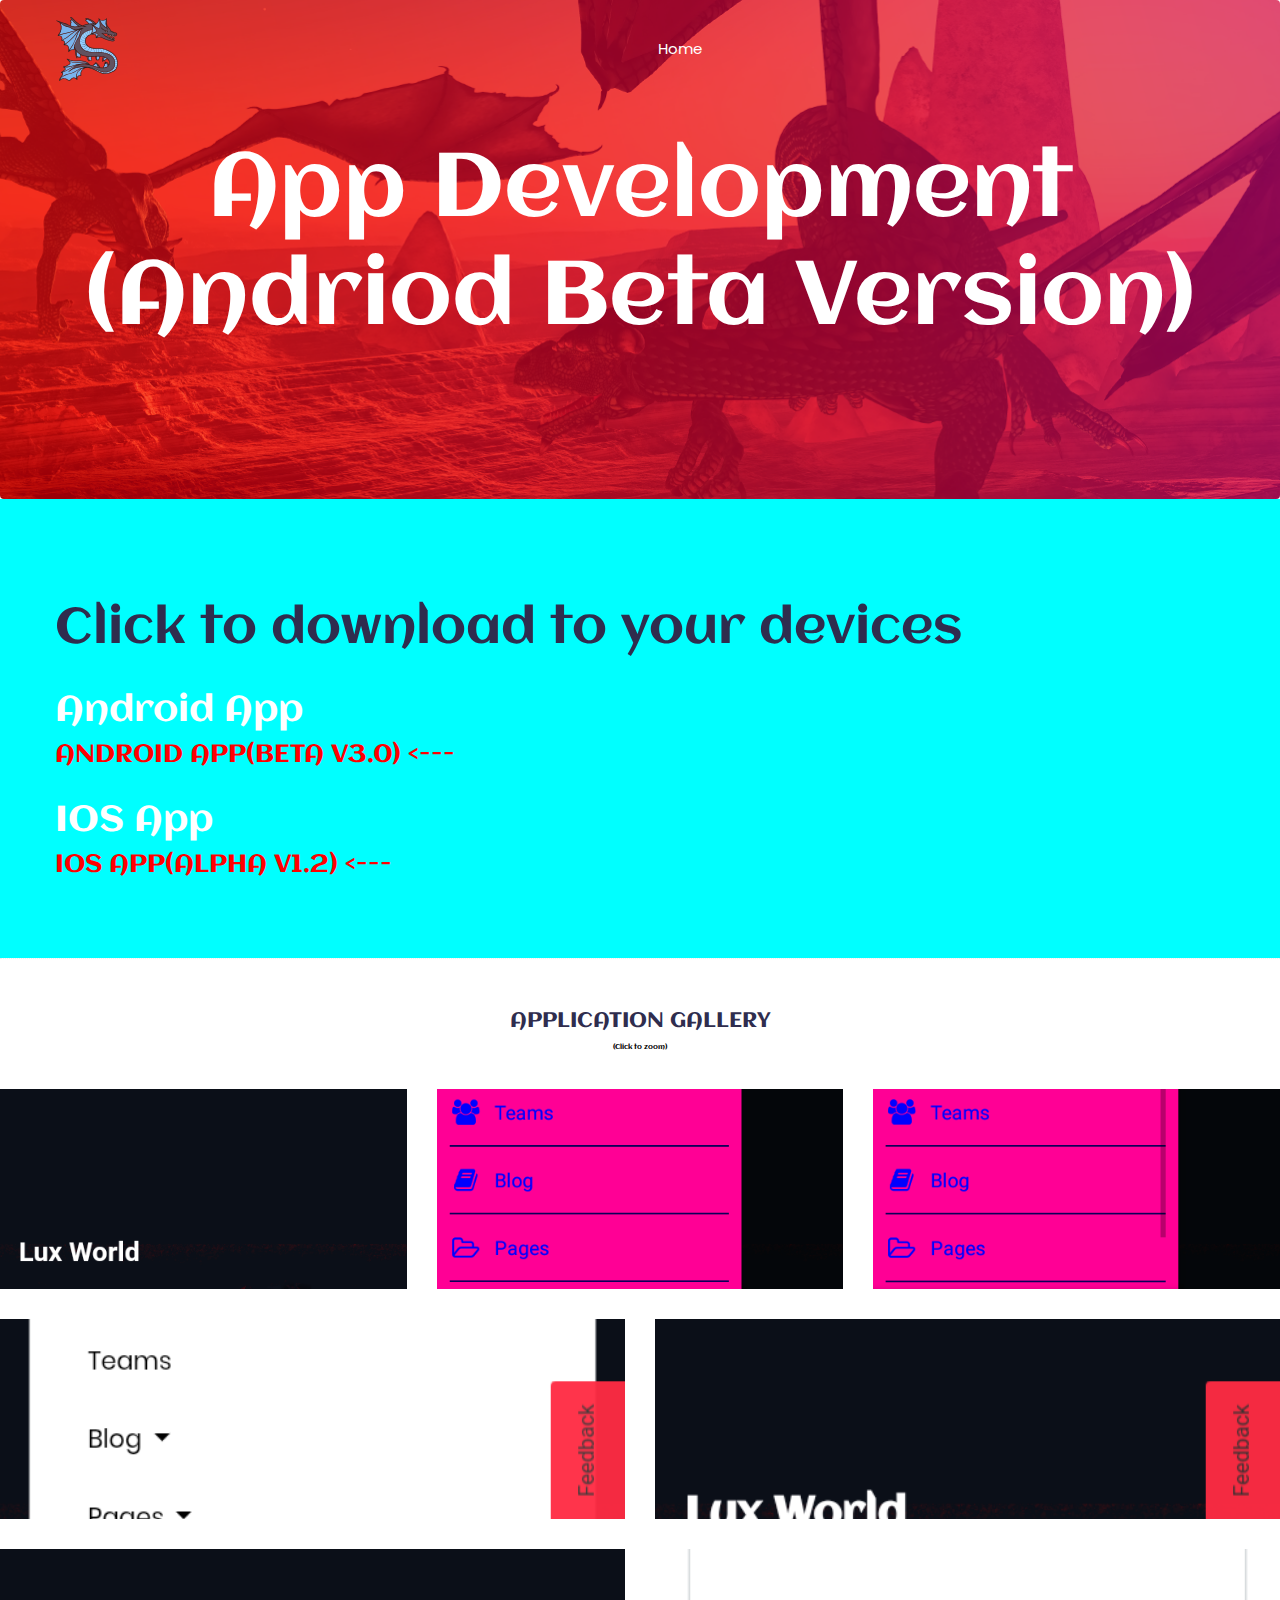
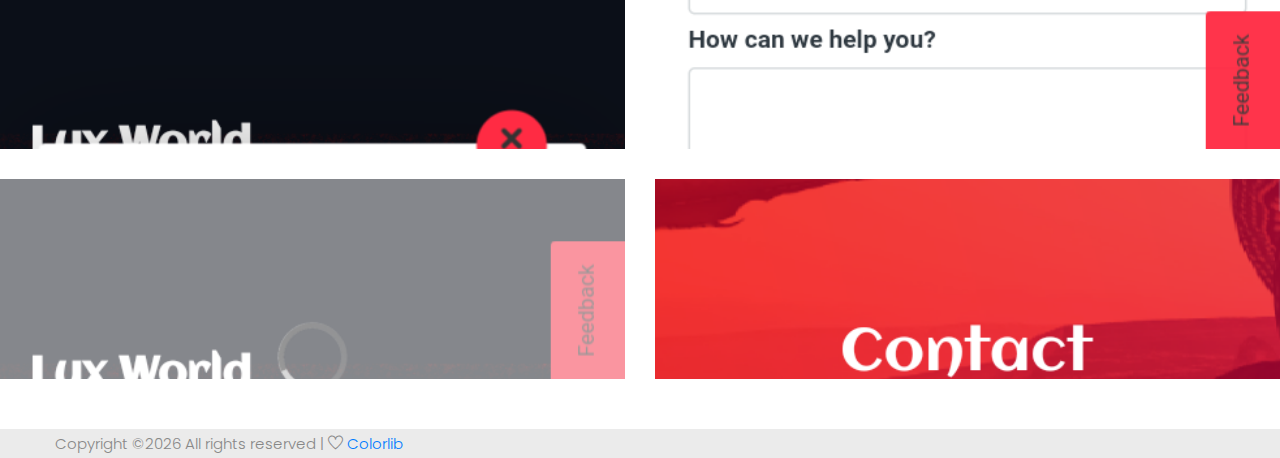
<file: Andriod_app.html>
<!doctype html>
<html lang="en">

<head>
	<!-- Required meta tags -->
	<meta charset="utf-8">
	<meta name="viewport" content="width=device-width, initial-scale=1, shrink-to-fit=no">
	<title>Andriod App Development</title>
	<link rel="icon" href="img/favicon.png">
	<!-- Bootstrap CSS -->
	<link rel="stylesheet" href="css/bootstrap.min.css">
	<!-- animate CSS -->
	<link rel="stylesheet" href="css/animate.css">
	<!-- owl carousel CSS -->
	<link rel="stylesheet" href="css/owl.carousel.min.css">
	<!-- font awesome CSS -->
	<link rel="stylesheet" href="css/all.css">
	<!-- flaticon CSS -->
	<link rel="stylesheet" href="css/flaticon.css">
	<link rel="stylesheet" href="css/themify-icons.css">
	<link rel="stylesheet" href="css/nice-select.css">
	<!-- font awesome CSS -->
	<link rel="stylesheet" href="css/magnific-popup.css">
	<!-- swiper CSS -->
	<link rel="stylesheet" href="css/slick.css">
	<!-- style CSS -->
	<link rel="stylesheet" href="css/style.css">
</head>

<body>
	<!--Header start here-->
	<header class="main_menu single_page_menu">
            <div class="container">
                <div class="row align-items-center">
                    <div class="col-lg-12">
                        <nav class="navbar navbar-expand-lg navbar-light">
                            <a class="navbar-brand" href="index.html"> <img src="img/logo.png" alt="logo"> </a>
                            <button class="navbar-toggler" type="button" data-toggle="collapse"
                                data-target="#navbarSupportedContent" aria-controls="navbarSupportedContent"
                                aria-expanded="false" aria-label="Toggle navigation">
                                <span class="menu_icon"><i class="fas fa-bars"></i></span>
                            </button>

                            <div class="collapse navbar-collapse main-menu-item" id="navbarSupportedContent">
                                <ul class="navbar-nav">
                                    <li class="nav-item">
                                        <a class="nav-link" href="index.html">Home</a>
                                    </li>
                                </ul>
                            </div>
                        </nav>
                    </div>
                </div>
            </div>
        </header>
	<!-- breadcrumb start-->
	<section class="breadcrumb breadcrumb_bg">
		<div class="container">
			<div class="row">
				<div class="col-lg-12">
					<div class="breadcrumb_iner text-center">
						<div class="breadcrumb_iner_item">
                            <h2> App Development </br>
                                (Andriod Beta Version)
                            </h2>
						</div>
					</div>
				</div>
			</div>
		</div>
	</section>
	<!-- breadcrumb start-->

	<div class="element_page black">
		<!-- Start Sample Area -->
		<section class="sample-text-area">
			<div class="container box_1170">
				<h3 class="text-heading">Click to download to your devices</h3>
				<p class="sample-text">
					<h1> Android App </h1>
					<a href="https://drive.google.com/file/d/1F1AKPIzt5nDirDTInhNzGPXId56v_2Fc/view?usp=sharing"> <h5 id='Wo-1'> ANDROID APP(BETA V3.0) <---</h5>
					</a>
					</br>


					<h1> IOS App </h1>
					<a href="#"> <h5 id='Tw-1'> IOS APP(ALPHA V1.2) <---</h5>
					</a>
				</p>
			</div>
		</section>
		<!-- End Sample Area -->
				<div class="section-top-border">
					<h3 id='Im-G1'>APPLICATION GALLERY <br>
						<h6 id="Im-G2">(Click to zoom)</h6>
					</h3>
					<div class="row gallery-item">
						<div class="col-md-4">
							<a href="img/elements/app1.png" class="img-pop-up img-gal">
								<div class="single-gallery-image" style="background: url(img/elements/app1.png);"></div>
							</a>
						</div>
						<div class="col-md-4">
							<a href="img/elements/app2.png" class="img-pop-up img-gal">
								<div class="single-gallery-image" style="background: url(img/elements/app2.png);"></div>
							</a>
						</div>
						<div class="col-md-4">
							<a href="img/elements/app3.png" class="img-pop-up img-gal">
								<div class="single-gallery-image" style="background: url(img/elements/app3.png);"></div>
							</a>
						</div>
						<div class="col-md-6">
							<a href="img/elements/app4.png" class="img-pop-up img-gal">
								<div class="single-gallery-image" style="background: url(img/elements/app4.png);"></div>
							</a>
						</div>
						<div class="col-md-6">
							<a href="img/elements/app5.png" class="img-pop-up img-gal">
								<div class="single-gallery-image" style="background: url(img/elements/app5.png);"></div>
							</a>
						</div>
						<div class="col-md-6">
							<a href="img/elements/app6.png" class="img-pop-up img-gal">
								<div class="single-gallery-image" style="background: url(img/elements/app6.png);"></div>
							</a>
						</div>
						<div class="col-md-6">
							<a href="img/elements/app7.png" class="img-pop-up img-gal">
								<div class="single-gallery-image" style="background: url(img/elements/app7.png);"></div>
							</a>
						</div>
						<div class="col-md-6">
							<a href="img/elements/app8.png" class="img-pop-up img-gal">
								<div class="single-gallery-image" style="background: url(img/elements/app8.png);"></div>
							</a>
						</div>
						<div class="col-md-6">
							<a href="img/elements/app9.png" class="img-pop-up img-gal">
								<div class="single-gallery-image" style="background: url(img/elements/app9.png);"></div>
							</a>
						</div>
				</div>
			</div>
		<div class="copygight_text">
			<div class="container">
				<div class="row align-items-center">
					<div class="col-lg-8">
						<div class="copyright_text">
							<P><!-- Link back to Colorlib can't be removed. Template is licensed under CC BY 3.0. -->
Copyright &copy;<script>document.write(new Date().getFullYear());</script> All rights reserved | <i class="ti-heart" aria-hidden="true"></i> <a href="https://colorlib.com" target="_blank">Colorlib</a>
<!-- Link back to Colorlib can't be removed. Template is licensed under CC BY 3.0. --></P>
						</div>
					</div>
					</div>
				</div>
			</div>
		</div>
	</footer>
	<!--::footer_part end::-->
	<!-- jquery plugins here-->
	<script src="js/jquery-1.12.1.min.js"></script>
	<!-- popper js -->
	<script src="js/popper.min.js"></script>
	<!-- bootstrap js -->
	<script src="js/bootstrap.min.js"></script>
	<!-- easing js -->
	<script src="js/jquery.magnific-popup.js"></script>
	<!-- swiper js -->
	<script src="js/swiper.min.js"></script>
	<!-- swiper js -->
	<script src="js/masonry.pkgd.js"></script>
	<!-- particles js -->
	<script src="js/owl.carousel.min.js"></script>
	<script src="js/jquery.nice-select.min.js"></script>
	<!-- slick js -->
	<script src="js/slick.min.js"></script>
	<script src="js/jquery.counterup.min.js"></script>
	<script src="js/waypoints.min.js"></script>
	<script src="js/contact.js"></script>
	<script src="js/jquery.ajaxchimp.min.js"></script>
	<script src="js/jquery.form.js"></script>
	<script src="js/jquery.validate.min.js"></script>
	<script src="js/mail-script.js"></script>
	<!-- custom js -->
	<script src="js/custom.js"></script>
</body>

</html>
</file>
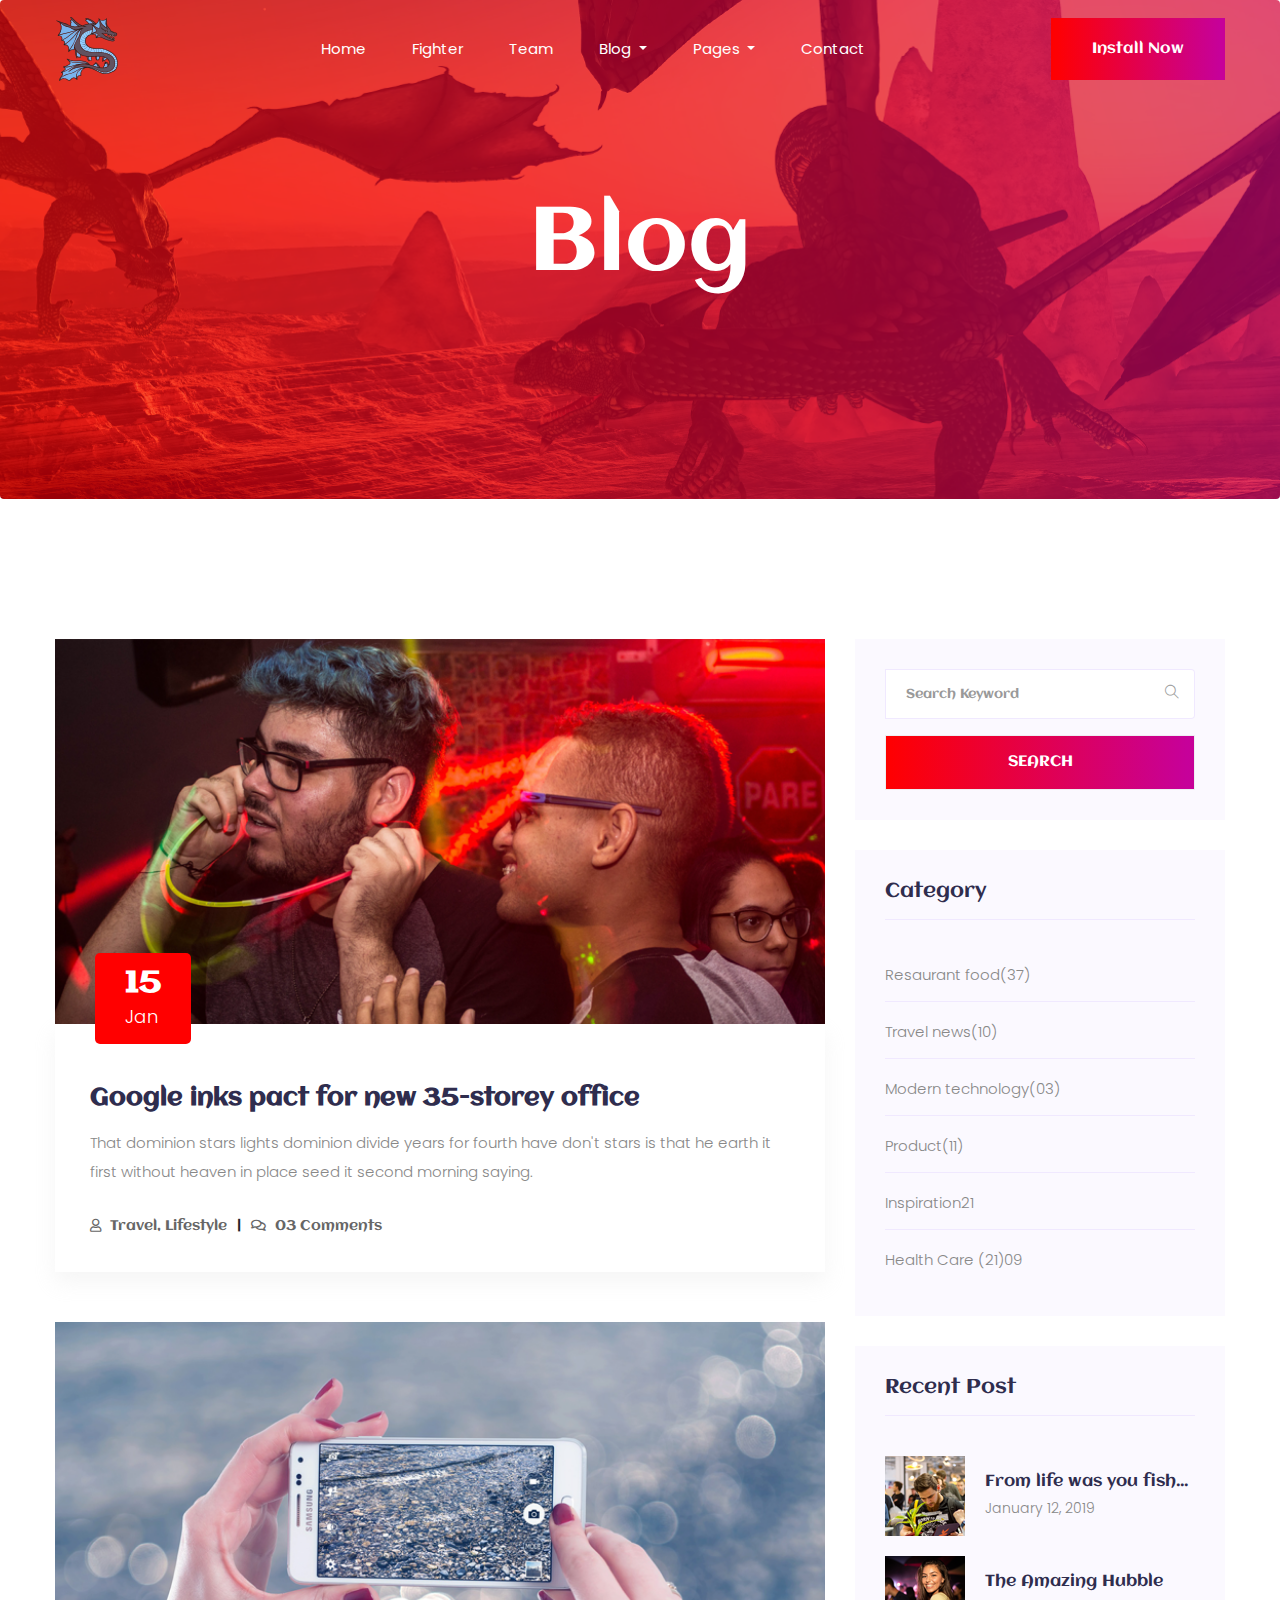
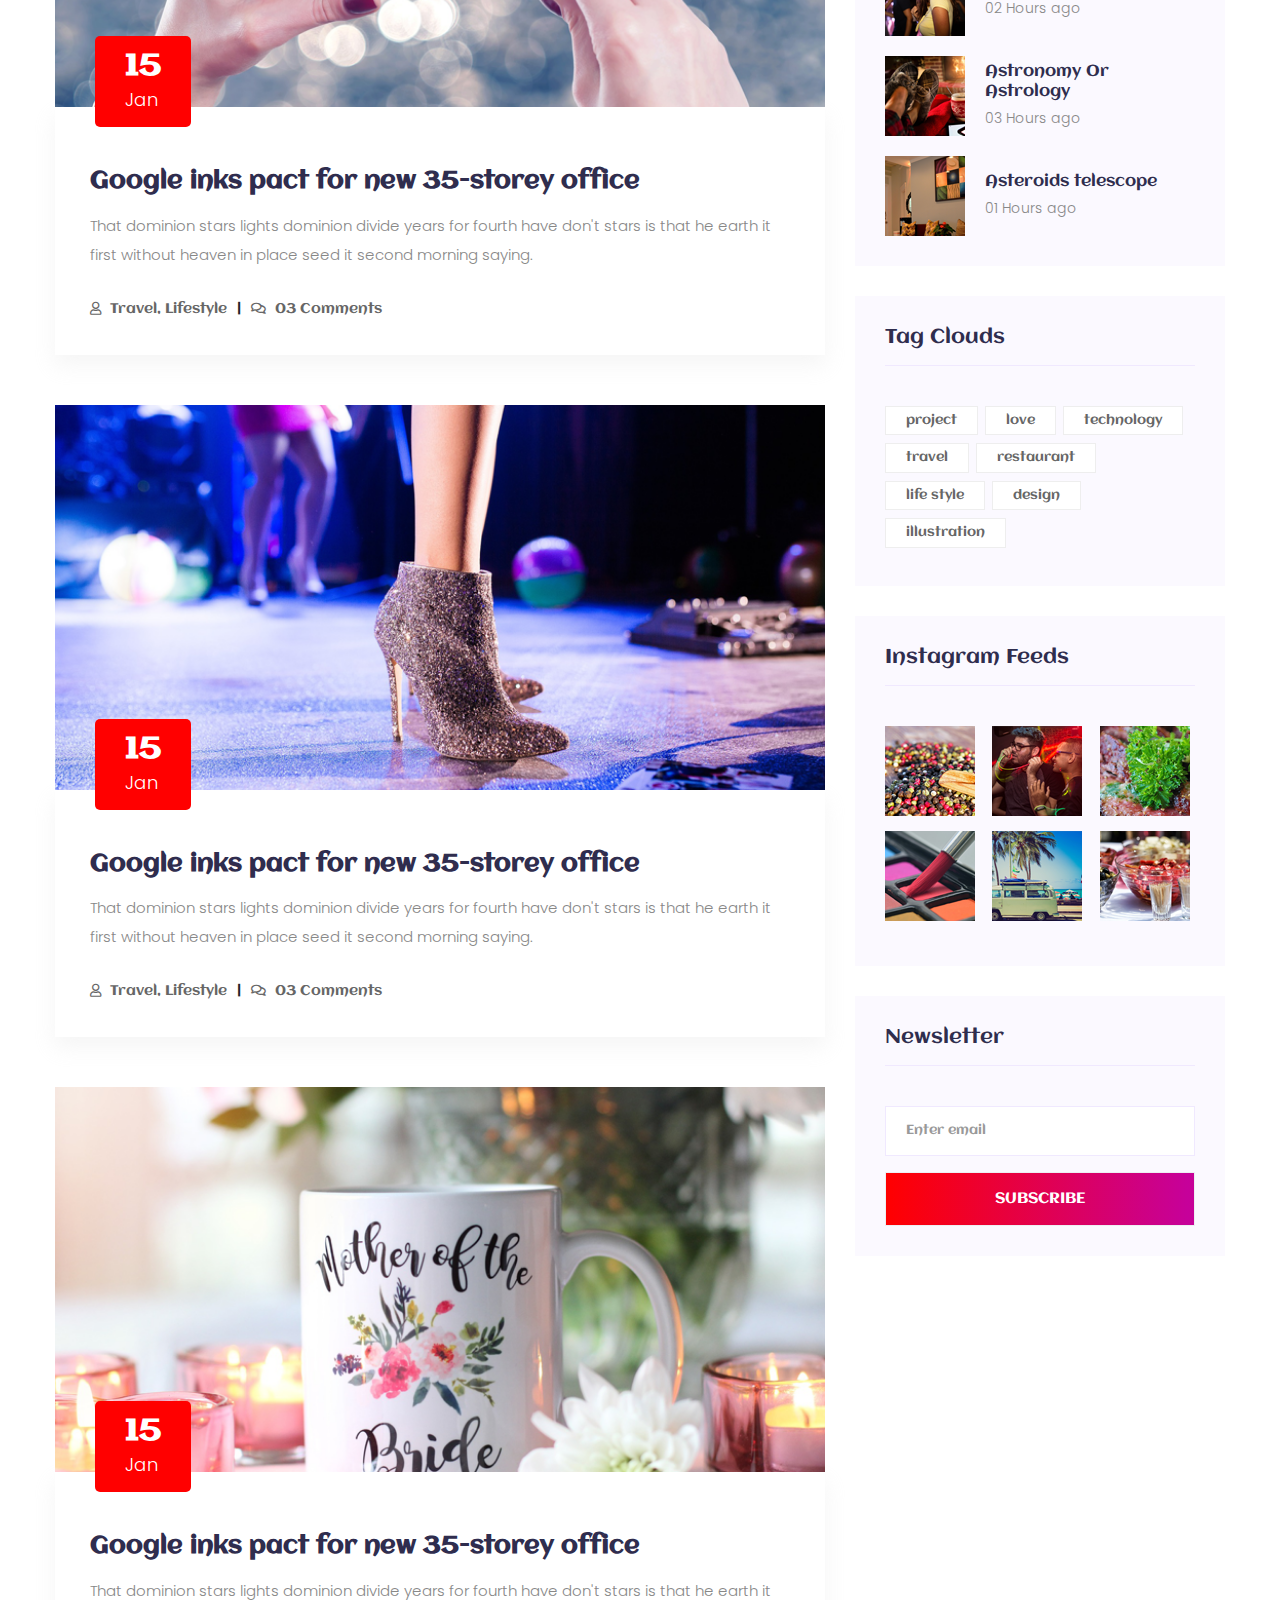
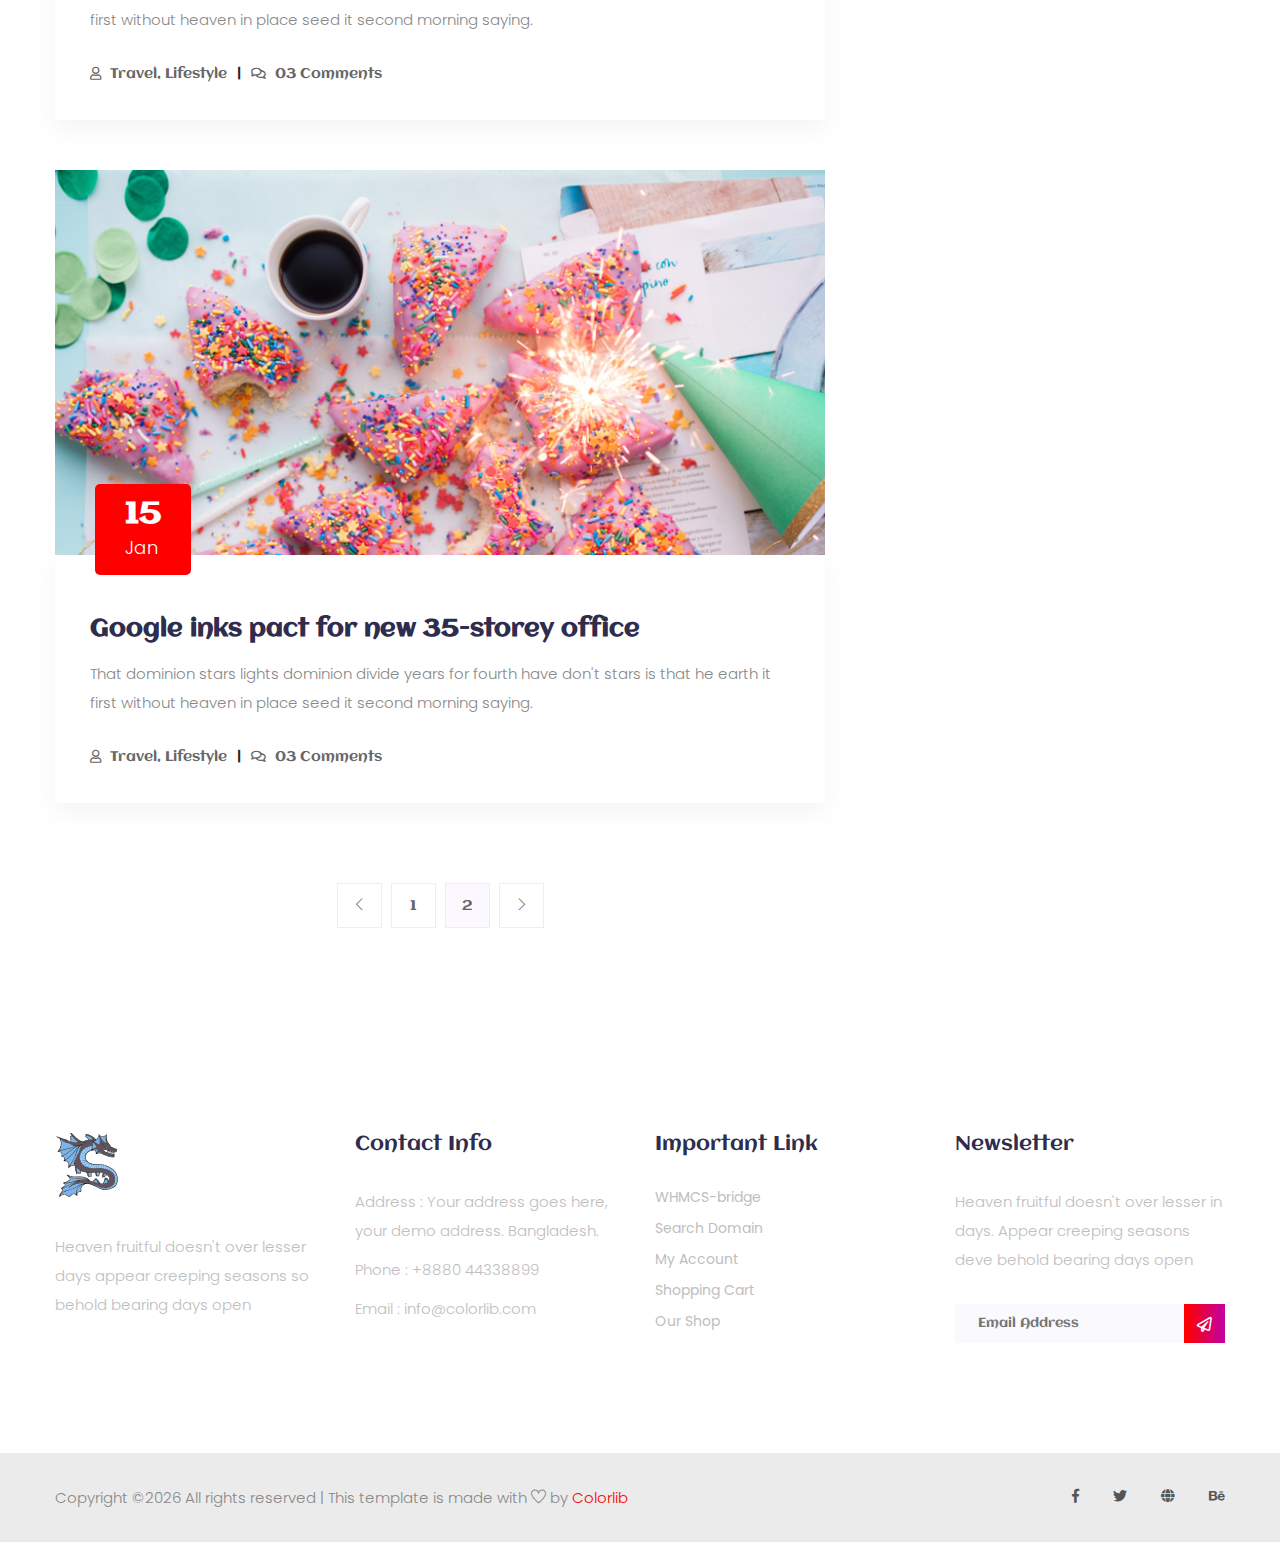
<file: blog.html>
<!doctype html>
<html lang="zxx">

<head>
    <!-- Required meta tags -->
    <meta charset="utf-8">
    <meta name="viewport" content="width=device-width, initial-scale=1, shrink-to-fit=no">
    <title>gaming</title>
    <link rel="icon" href="img/favicon.png">
    <!-- Bootstrap CSS -->
    <link rel="stylesheet" href="css/bootstrap.min.css">
    <!-- animate CSS -->
    <link rel="stylesheet" href="css/animate.css">
    <!-- owl carousel CSS -->
    <link rel="stylesheet" href="css/owl.carousel.min.css">
    <!-- font awesome CSS -->
    <link rel="stylesheet" href="css/all.css">
    <!-- flaticon CSS -->
    <link rel="stylesheet" href="css/flaticon.css">
    <link rel="stylesheet" href="css/themify-icons.css">
    <!-- font awesome CSS -->
    <link rel="stylesheet" href="css/magnific-popup.css">
    <!-- swiper CSS -->
    <link rel="stylesheet" href="css/slick.css">
    <!-- style CSS -->
    <link rel="stylesheet" href="css/style.css">
</head>

<body>
    <!--::header part start::-->
    <header class="main_menu single_page_menu">
        <div class="container">
            <div class="row align-items-center">
                <div class="col-lg-12">
                    <nav class="navbar navbar-expand-lg navbar-light">
                        <a class="navbar-brand" href="index.html"> <img src="img/logo.png" alt="logo"> </a>
                        <button class="navbar-toggler" type="button" data-toggle="collapse"
                            data-target="#navbarSupportedContent" aria-controls="navbarSupportedContent"
                            aria-expanded="false" aria-label="Toggle navigation">
                            <span class="menu_icon"><i class="fas fa-bars"></i></span>
                        </button>

                        <div class="collapse navbar-collapse main-menu-item" id="navbarSupportedContent">
                            <ul class="navbar-nav">
                                <li class="nav-item">
                                    <a class="nav-link" href="index.html">Home</a>
                                </li>
                                <li class="nav-item">
                                    <a class="nav-link" href="fighter.html">fighter</a>
                                </li>
                                <li class="nav-item">
                                    <a class="nav-link" href="team.html">team</a>
                                </li>
                                <li class="nav-item dropdown">
                                    <a class="nav-link dropdown-toggle" href="blog.html" id="navbarDropdown"
                                        role="button" data-toggle="dropdown" aria-haspopup="true" aria-expanded="false">
                                        Blog
                                    </a>
                                    <div class="dropdown-menu" aria-labelledby="navbarDropdown">
                                        <a class="dropdown-item" href="blog.html"> blog</a>
                                        <a class="dropdown-item" href="single-blog.html">Single blog</a>
                                    </div>
                                </li>
                                <li class="nav-item dropdown">
                                    <a class="nav-link dropdown-toggle" href="blog.html" id="navbarDropdown1"
                                        role="button" data-toggle="dropdown" aria-haspopup="true" aria-expanded="false">
                                        pages
                                    </a>
                                    <div class="dropdown-menu" aria-labelledby="navbarDropdown1">
                                        <a class="dropdown-item" href="elements.html">Elements</a>
                                    </div>
                                </li>
                                <li class="nav-item">
                                    <a class="nav-link" href="contact.html">Contact</a>
                                </li>
                            </ul>
                        </div>
                        <a href="#" class="btn_1 d-none d-sm-block">Install Now</a>
                    </nav>
                </div>
            </div>
        </div>
    </header>
    <!-- Header part end-->

    <!-- breadcrumb start-->
    <section class="breadcrumb breadcrumb_bg">
        <div class="container">
            <div class="row">
                <div class="col-lg-12">
                    <div class="breadcrumb_iner text-center">
                        <div class="breadcrumb_iner_item">
                            <h2>blog</h2>
                        </div>
                    </div>
                </div>
            </div>
        </div>
    </section>
    <!-- breadcrumb start-->

    <!--================Blog Area =================-->
    <section class="blog_area section_padding">
        <div class="container">
            <div class="row">
                <div class="col-lg-8 mb-5 mb-lg-0">
                    <div class="blog_left_sidebar">
                        <article class="blog_item">
                            <div class="blog_item_img">
                                <img class="card-img rounded-0" src="img/blog/single_blog_1.png" alt="">
                                <a href="#" class="blog_item_date">
                                    <h3>15</h3>
                                    <p>Jan</p>
                                </a>
                            </div>

                            <div class="blog_details">
                                <a class="d-inline-block" href="single-blog.html">
                                    <h2>Google inks pact for new 35-storey office</h2>
                                </a>
                                <p>That dominion stars lights dominion divide years for fourth have don't stars is
                                    that
                                    he earth it first without heaven in place seed it second morning saying.</p>
                                <ul class="blog-info-link">
                                    <li><a href="#"><i class="far fa-user"></i> Travel, Lifestyle</a></li>
                                    <li><a href="#"><i class="far fa-comments"></i> 03 Comments</a></li>
                                </ul>
                            </div>
                        </article>

                        <article class="blog_item">
                            <div class="blog_item_img">
                                <img class="card-img rounded-0" src="img/blog/single_blog_2.png" alt="">
                                <a href="#" class="blog_item_date">
                                    <h3>15</h3>
                                    <p>Jan</p>
                                </a>
                            </div>

                            <div class="blog_details">
                                <a class="d-inline-block" href="single-blog.html">
                                    <h2>Google inks pact for new 35-storey office</h2>
                                </a>
                                <p>That dominion stars lights dominion divide years for fourth have don't stars is
                                    that
                                    he earth it first without heaven in place seed it second morning saying.</p>
                                <ul class="blog-info-link">
                                    <li><a href="#"><i class="far fa-user"></i> Travel, Lifestyle</a></li>
                                    <li><a href="#"><i class="far fa-comments"></i> 03 Comments</a></li>
                                </ul>
                            </div>
                        </article>

                        <article class="blog_item">
                            <div class="blog_item_img">
                                <img class="card-img rounded-0" src="img/blog/single_blog_3.png" alt="">
                                <a href="#" class="blog_item_date">
                                    <h3>15</h3>
                                    <p>Jan</p>
                                </a>
                            </div>

                            <div class="blog_details">
                                <a class="d-inline-block" href="single-blog.html">
                                    <h2>Google inks pact for new 35-storey office</h2>
                                </a>
                                <p>That dominion stars lights dominion divide years for fourth have don't stars is
                                    that
                                    he earth it first without heaven in place seed it second morning saying.</p>
                                <ul class="blog-info-link">
                                    <li><a href="#"><i class="far fa-user"></i> Travel, Lifestyle</a></li>
                                    <li><a href="#"><i class="far fa-comments"></i> 03 Comments</a></li>
                                </ul>
                            </div>
                        </article>

                        <article class="blog_item">
                            <div class="blog_item_img">
                                <img class="card-img rounded-0" src="img/blog/single_blog_4.png" alt="">
                                <a href="#" class="blog_item_date">
                                    <h3>15</h3>
                                    <p>Jan</p>
                                </a>
                            </div>

                            <div class="blog_details">
                                <a class="d-inline-block" href="single-blog.html">
                                    <h2>Google inks pact for new 35-storey office</h2>
                                </a>
                                <p>That dominion stars lights dominion divide years for fourth have don't stars is
                                    that
                                    he earth it first without heaven in place seed it second morning saying.</p>
                                <ul class="blog-info-link">
                                    <li><a href="#"><i class="far fa-user"></i> Travel, Lifestyle</a></li>
                                    <li><a href="#"><i class="far fa-comments"></i> 03 Comments</a></li>
                                </ul>
                            </div>
                        </article>

                        <article class="blog_item">
                            <div class="blog_item_img">
                                <img class="card-img rounded-0" src="img/blog/single_blog_5.png" alt="">
                                <a href="#" class="blog_item_date">
                                    <h3>15</h3>
                                    <p>Jan</p>
                                </a>
                            </div>

                            <div class="blog_details">
                                <a class="d-inline-block" href="single-blog.html">
                                    <h2>Google inks pact for new 35-storey office</h2>
                                </a>
                                <p>That dominion stars lights dominion divide years for fourth have don't stars is
                                    that
                                    he earth it first without heaven in place seed it second morning saying.</p>
                                <ul class="blog-info-link">
                                    <li><a href="#"><i class="far fa-user"></i> Travel, Lifestyle</a></li>
                                    <li><a href="#"><i class="far fa-comments"></i> 03 Comments</a></li>
                                </ul>
                            </div>
                        </article>

                        <nav class="blog-pagination justify-content-center d-flex">
                            <ul class="pagination">
                                <li class="page-item">
                                    <a href="#" class="page-link" aria-label="Previous">
                                        <i class="ti-angle-left"></i>
                                    </a>
                                </li>
                                <li class="page-item">
                                    <a href="#" class="page-link">1</a>
                                </li>
                                <li class="page-item active">
                                    <a href="#" class="page-link">2</a>
                                </li>
                                <li class="page-item">
                                    <a href="#" class="page-link" aria-label="Next">
                                        <i class="ti-angle-right"></i>
                                    </a>
                                </li>
                            </ul>
                        </nav>
                    </div>
                </div>
                <div class="col-lg-4">
                    <div class="blog_right_sidebar">
                        <aside class="single_sidebar_widget search_widget">
                            <form action="#">
                                <div class="form-group">
                                    <div class="input-group mb-3">
                                        <input type="text" class="form-control" placeholder='Search Keyword'
                                            onfocus="this.placeholder = ''"
                                            onblur="this.placeholder = 'Search Keyword'">
                                        <div class="input-group-append">
                                            <button class="btn" type="button"><i class="ti-search"></i></button>
                                        </div>
                                    </div>
                                </div>
                                <button class="button rounded-0 primary-bg text-white w-100 btn_1"
                                    type="submit">Search</button>
                            </form>
                        </aside>

                        <aside class="single_sidebar_widget post_category_widget">
                            <h4 class="widget_title">Category</h4>
                            <ul class="list cat-list">
                                <li>
                                    <a href="#" class="d-flex">
                                        <p>Resaurant food</p>
                                        <p>(37)</p>
                                    </a>
                                </li>
                                <li>
                                    <a href="#" class="d-flex">
                                        <p>Travel news</p>
                                        <p>(10)</p>
                                    </a>
                                </li>
                                <li>
                                    <a href="#" class="d-flex">
                                        <p>Modern technology</p>
                                        <p>(03)</p>
                                    </a>
                                </li>
                                <li>
                                    <a href="#" class="d-flex">
                                        <p>Product</p>
                                        <p>(11)</p>
                                    </a>
                                </li>
                                <li>
                                    <a href="#" class="d-flex">
                                        <p>Inspiration</p>
                                        <p>21</p>
                                    </a>
                                </li>
                                <li>
                                    <a href="#" class="d-flex">
                                        <p>Health Care (21)</p>
                                        <p>09</p>
                                    </a>
                                </li>
                            </ul>
                        </aside>

                        <aside class="single_sidebar_widget popular_post_widget">
                            <h3 class="widget_title">Recent Post</h3>
                            <div class="media post_item">
                                <img src="img/post/post_1.png" alt="post">
                                <div class="media-body">
                                    <a href="single-blog.html">
                                        <h3>From life was you fish...</h3>
                                    </a>
                                    <p>January 12, 2019</p>
                                </div>
                            </div>
                            <div class="media post_item">
                                <img src="img/post/post_2.png" alt="post">
                                <div class="media-body">
                                    <a href="single-blog.html">
                                        <h3>The Amazing Hubble</h3>
                                    </a>
                                    <p>02 Hours ago</p>
                                </div>
                            </div>
                            <div class="media post_item">
                                <img src="img/post/post_3.png" alt="post">
                                <div class="media-body">
                                    <a href="single-blog.html">
                                        <h3>Astronomy Or Astrology</h3>
                                    </a>
                                    <p>03 Hours ago</p>
                                </div>
                            </div>
                            <div class="media post_item">
                                <img src="img/post/post_4.png" alt="post">
                                <div class="media-body">
                                    <a href="single-blog.html">
                                        <h3>Asteroids telescope</h3>
                                    </a>
                                    <p>01 Hours ago</p>
                                </div>
                            </div>
                        </aside>
                        <aside class="single_sidebar_widget tag_cloud_widget">
                            <h4 class="widget_title">Tag Clouds</h4>
                            <ul class="list">
                                <li>
                                    <a href="#">project</a>
                                </li>
                                <li>
                                    <a href="#">love</a>
                                </li>
                                <li>
                                    <a href="#">technology</a>
                                </li>
                                <li>
                                    <a href="#">travel</a>
                                </li>
                                <li>
                                    <a href="#">restaurant</a>
                                </li>
                                <li>
                                    <a href="#">life style</a>
                                </li>
                                <li>
                                    <a href="#">design</a>
                                </li>
                                <li>
                                    <a href="#">illustration</a>
                                </li>
                            </ul>
                        </aside>


                        <aside class="single_sidebar_widget instagram_feeds">
                            <h4 class="widget_title">Instagram Feeds</h4>
                            <ul class="instagram_row flex-wrap">
                                <li>
                                    <a href="#">
                                        <img class="img-fluid" src="img/post/post_5.png" alt="">
                                    </a>
                                </li>
                                <li>
                                    <a href="#">
                                        <img class="img-fluid" src="img/post/post_6.png" alt="">
                                    </a>
                                </li>
                                <li>
                                    <a href="#">
                                        <img class="img-fluid" src="img/post/post_7.png" alt="">
                                    </a>
                                </li>
                                <li>
                                    <a href="#">
                                        <img class="img-fluid" src="img/post/post_8.png" alt="">
                                    </a>
                                </li>
                                <li>
                                    <a href="#">
                                        <img class="img-fluid" src="img/post/post_9.png" alt="">
                                    </a>
                                </li>
                                <li>
                                    <a href="#">
                                        <img class="img-fluid" src="img/post/post_10.png" alt="">
                                    </a>
                                </li>
                            </ul>
                        </aside>


                        <aside class="single_sidebar_widget newsletter_widget">
                            <h4 class="widget_title">Newsletter</h4>

                            <form action="#">
                                <div class="form-group">
                                    <input type="email" class="form-control" onfocus="this.placeholder = ''"
                                        onblur="this.placeholder = 'Enter email'" placeholder='Enter email' required>
                                </div>
                                <button class="button rounded-0 primary-bg text-white w-100 btn_1"
                                    type="submit">Subscribe</button>
                            </form>
                        </aside>
                    </div>
                </div>
            </div>
        </div>
    </section>
    <!--================Blog Area =================-->

    <!--::footer_part start::-->
    <footer class="footer_part black">
        <div class="footer_top">
            <div class="container">
                <div class="row">
                    <div class="col-sm-6 col-lg-3">
                        <div class="single_footer_part">
                            <a href="index.html" class="footer_logo_iner"> <img src="img/logo.png" alt="#"> </a>
                            <p>Heaven fruitful doesn't over lesser days appear creeping seasons so behold bearing
                                days
                                open
                            </p>
                        </div>
                    </div>
                    <div class="col-sm-6 col-lg-3">
                        <div class="single_footer_part">
                            <h4>Contact Info</h4>
                            <p>Address : Your address goes
                                here, your demo address.
                                Bangladesh.</p>
                            <p>Phone : +8880 44338899</p>
                            <p>Email : info@colorlib.com</p>
                        </div>
                    </div>
                    <div class="col-sm-6 col-lg-3">
                        <div class="single_footer_part">
                            <h4>Important Link</h4>
                            <ul class="list-unstyled">
                                <li><a href=""> WHMCS-bridge</a></li>
                                <li><a href="">Search Domain</a></li>
                                <li><a href="">My Account</a></li>
                                <li><a href="">Shopping Cart</a></li>
                                <li><a href="">Our Shop</a></li>
                            </ul>
                        </div>
                    </div>
                    <div class="col-sm-6 col-lg-3">
                        <div class="single_footer_part">
                            <h4>Newsletter</h4>
                            <p>Heaven fruitful doesn't over lesser in days. Appear creeping seasons deve behold
                                bearing
                                days
                                open
                            </p>
                            <div id="mc_embed_signup">
                                <form target="_blank"
                                    action="https://spondonit.us12.list-manage.com/subscribe/post?u=1462626880ade1ac87bd9c93a&amp;id=92a4423d01"
                                    method="get" class="subscribe_form relative mail_part">
                                    <input type="email" name="email" id="newsletter-form-email"
                                        placeholder="Email Address" class="placeholder hide-on-focus"
                                        onfocus="this.placeholder = ''" onblur="this.placeholder = ' Email Address '">
                                    <button type="submit" name="submit" id="newsletter-submit"
                                        class="email_icon newsletter-submit button-contactForm"><i
                                            class="far fa-paper-plane"></i></button>
                                    <div class="mt-10 info"></div>
                                </form>
                            </div>
                        </div>
                    </div>
                </div>
            </div>
        </div>
        <div class="copygight_text">
            <div class="container">
                <div class="row align-items-center">
                    <div class="col-lg-8">
                        <div class="copyright_text">
                            <P><!-- Link back to Colorlib can't be removed. Template is licensed under CC BY 3.0. -->
Copyright &copy;<script>document.write(new Date().getFullYear());</script> All rights reserved | This template is made with <i class="ti-heart" aria-hidden="true"></i> by <a href="https://colorlib.com" target="_blank">Colorlib</a>
<!-- Link back to Colorlib can't be removed. Template is licensed under CC BY 3.0. --></P>
                        </div>
                    </div>
                    <div class="col-lg-4">
                        <div class="footer_icon social_icon">
                            <ul class="list-unstyled">
                                <li><a href="#" class="single_social_icon"><i class="fab fa-facebook-f"></i></a>
                                </li>
                                <li><a href="#" class="single_social_icon"><i class="fab fa-twitter"></i></a></li>
                                <li><a href="#" class="single_social_icon"><i class="fas fa-globe"></i></a></li>
                                <li><a href="#" class="single_social_icon"><i class="fab fa-behance"></i></a></li>
                            </ul>
                        </div>
                    </div>
                </div>
            </div>
        </div>
    </footer>
    <!--::footer_part end::-->
    <!-- jquery plugins here-->
    <script src="js/jquery-1.12.1.min.js"></script>
    <!-- popper js -->
    <script src="js/popper.min.js"></script>
    <!-- bootstrap js -->
    <script src="js/bootstrap.min.js"></script>
    <!-- easing js -->
    <script src="js/jquery.magnific-popup.js"></script>
    <!-- swiper js -->
    <script src="js/swiper.min.js"></script>
    <!-- swiper js -->
    <script src="js/masonry.pkgd.js"></script>
    <!-- particles js -->
    <script src="js/owl.carousel.min.js"></script>
    <script src="js/jquery.nice-select.min.js"></script>
    <!-- slick js -->
    <script src="js/slick.min.js"></script>
    <script src="js/jquery.counterup.min.js"></script>
    <script src="js/waypoints.min.js"></script>
    <script src="js/contact.js"></script>
    <script src="js/jquery.ajaxchimp.min.js"></script>
    <script src="js/jquery.form.js"></script>
    <script src="js/jquery.validate.min.js"></script>
    <script src="js/mail-script.js"></script>
    <!-- custom js -->
    <script src="js/custom.js"></script>
</body>

</html>
</file>
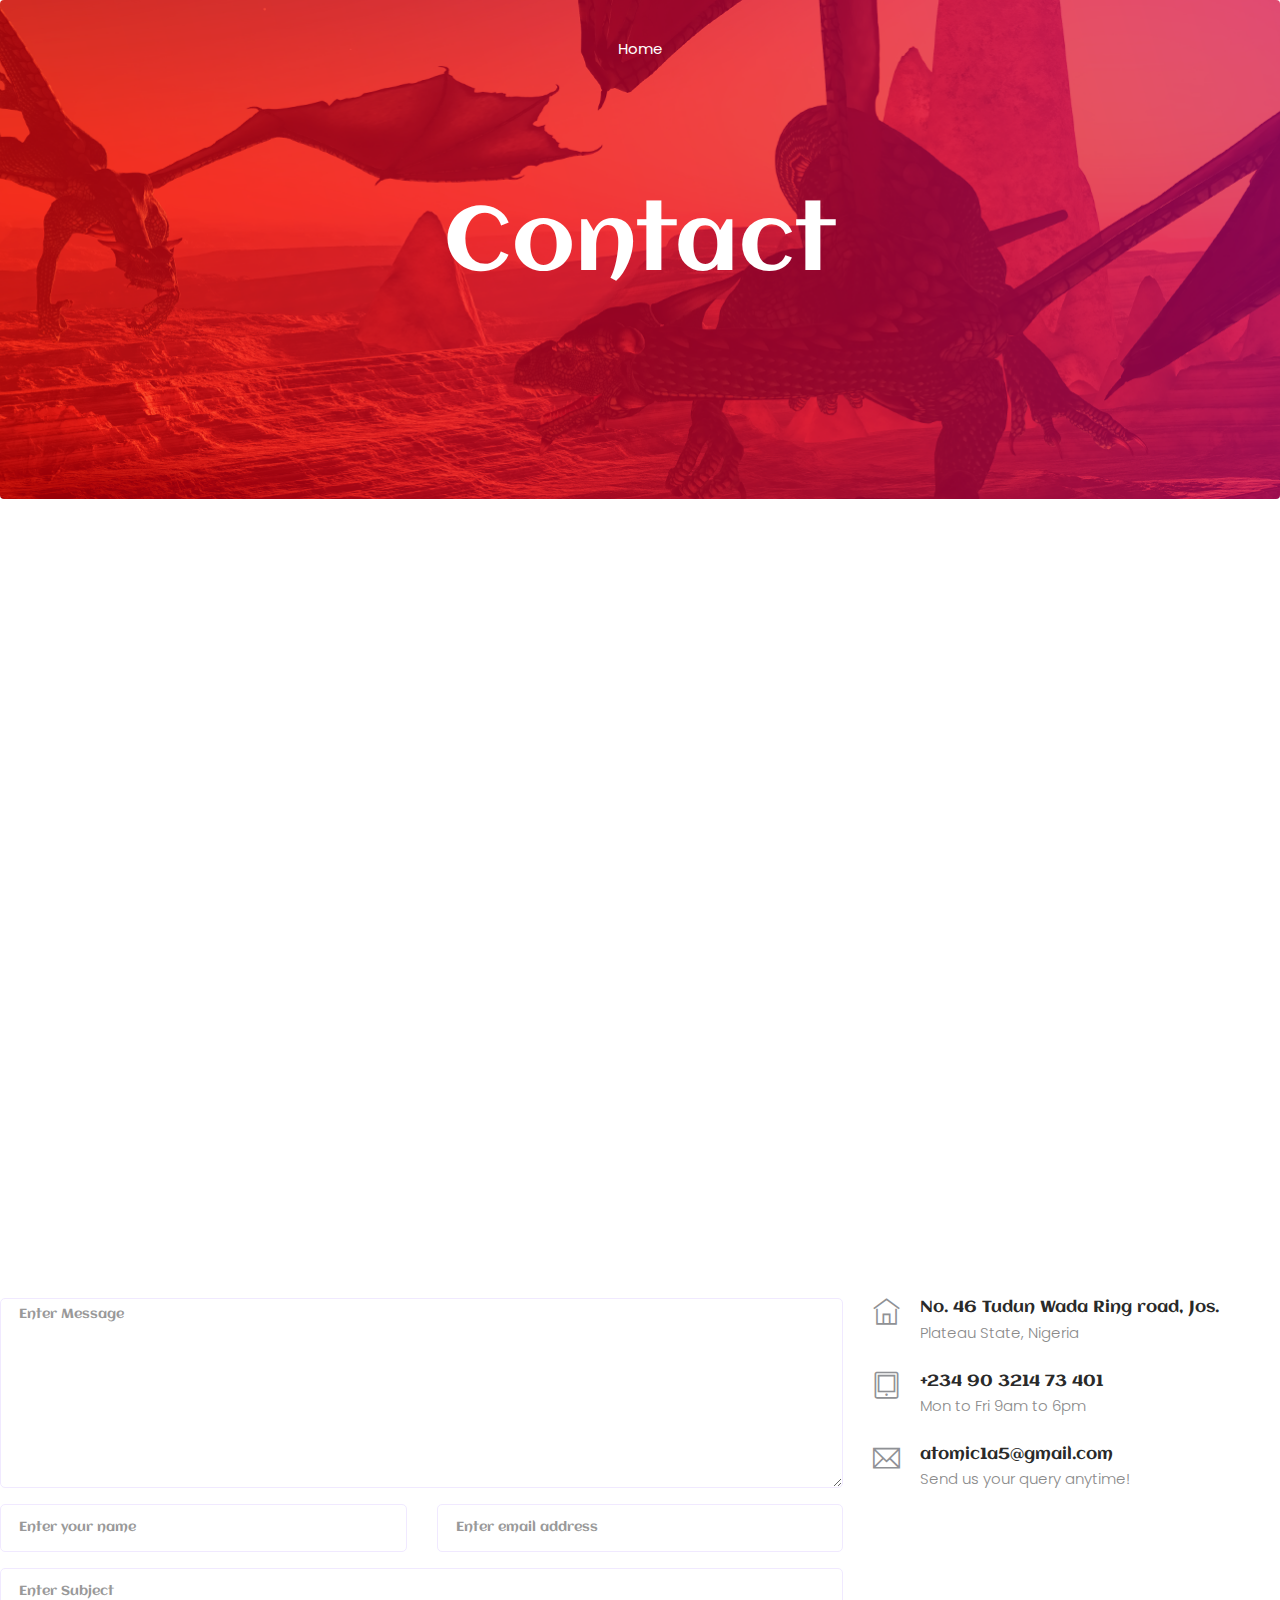
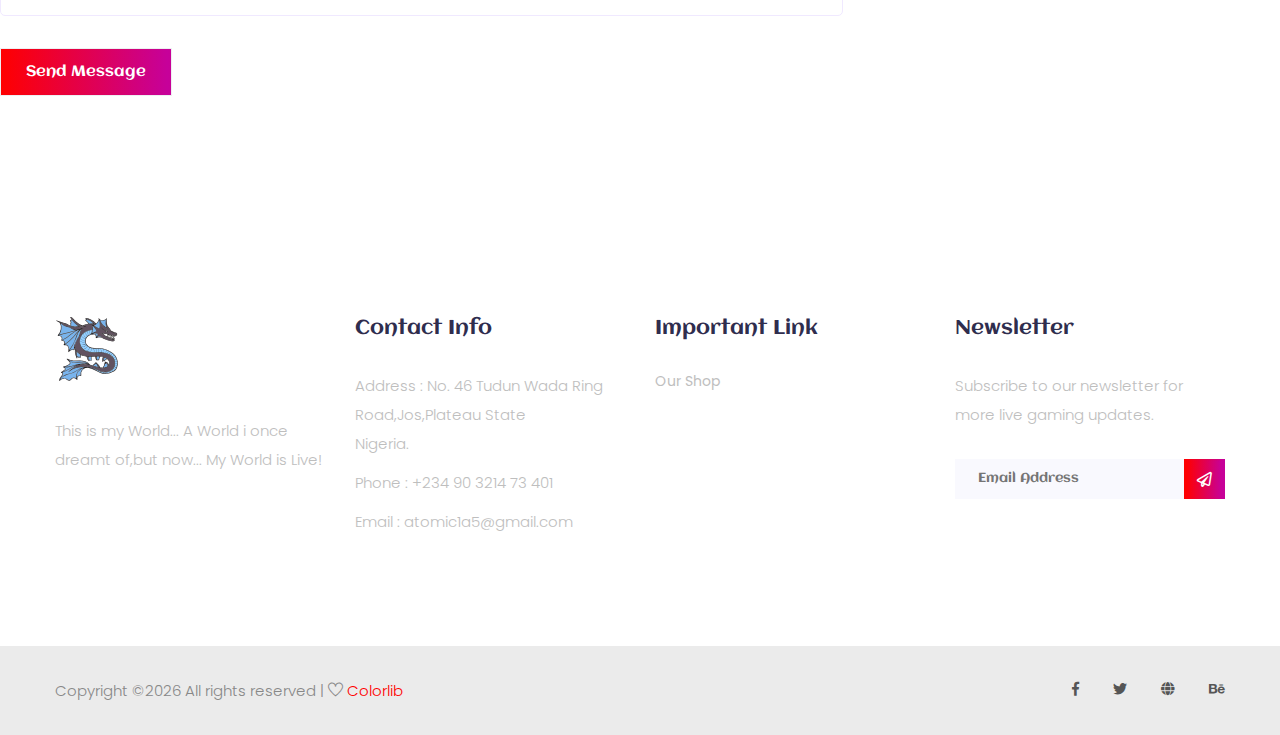
<file: contact.html>
<!doctype html>
<html lang="zxx">

<head>
  <!-- Required meta tags -->
  <meta charset="utf-8">
  <meta name="viewport" content="width=device-width, initial-scale=1, shrink-to-fit=no">
  <title>Contact Us</title>
  <link rel="icon" href="img/favicon.png">
  <!-- Bootstrap CSS -->
  <link rel="stylesheet" href="css/bootstrap.min.css">
  <!-- animate CSS -->
  <link rel="stylesheet" href="css/animate.css">
  <!-- owl carousel CSS -->
  <link rel="stylesheet" href="css/owl.carousel.min.css">
  <!-- font awesome CSS -->
  <link rel="stylesheet" href="css/all.css">
  <!-- flaticon CSS -->
  <link rel="stylesheet" href="css/flaticon.css">
  <link rel="stylesheet" href="css/themify-icons.css">
  <!-- font awesome CSS -->
  <link rel="stylesheet" href="css/magnific-popup.css">
  <!-- swiper CSS -->
  <link rel="stylesheet" href="css/slick.css">
  <!-- style CSS -->
  <link rel="stylesheet" href="css/style.css">
</head>

<body>
  <!--::header part start::-->
  <header class="main_menu single_page_menu">
    <div class="container">
      <div class="row align-items-center">
        <div class="col-lg-12">
          <nav class="navbar navbar-expand-lg navbar-light">
            <button class="navbar-toggler" type="button" data-toggle="collapse" data-target="#navbarSupportedContent"
              aria-controls="navbarSupportedContent" aria-expanded="false" aria-label="Toggle navigation">
              <span class="menu_icon"><i class="fas fa-bars"></i></span>
            </button>

            <div class="collapse navbar-collapse main-menu-item" id="navbarSupportedContent">
              <ul class="navbar-nav">
                <li class="nav-item">
                  <a class="nav-link" href="index.html">Home</a>
                </li>
      </div>
    </div>
  </header>
  <!-- Header part end-->

  <!-- breadcrumb start-->
  <section class="breadcrumb breadcrumb_bg">
    <div class="container">
      <div class="row">
        <div class="col-lg-12">
          <div class="breadcrumb_iner text-center">
            <div class="breadcrumb_iner_item">
              <h2>contact</h2>
            </div>
          </div>
        </div>
      </div>
    </div>
  </section>
  <!-- breadcrumb start-->

  <!-- ================ contact section start ================= -->
  <section class="contact-section section_padding">
    <div class="container">
        <iframe src="https://www.google.com/maps/embed?pb=!1m14!1m8!1m3!1d15721.942042731447!2d8.86448!3d9.89346!3m2!1i1024!2i768!4f13.1!3m3!1m2!1s0x0%3A0x1c33023a163fb1bf!2sM%26P%20Collection!5e0!3m2!1sen!2sng!4v1566829656274!5m2!1sen!2sng" width="1200" height="600" frameborder="0" style="border:0;" allowfullscreen=""></iframe>
      </div>

      <div class="row">
        <div class="col-12">
          <h2 class="contact-title">Get in Touch</h2>
        </div>
        <div class="col-lg-8">
          <form class="form-contact contact_form" action="contact_process.php" method="post" id="contactForm"
            novalidate="novalidate">
            <div class="row">
              <div class="col-12">
                <div class="form-group">

                  <textarea class="form-control w-100" name="message" id="message" cols="30" rows="9"
                    onfocus="this.placeholder = ''" onblur="this.placeholder = 'Enter Message'"
                    placeholder='Enter Message'></textarea>
                </div>
              </div>
              <div class="col-sm-6">
                <div class="form-group">
                  <input class="form-control" name="name" id="name" type="text" onfocus="this.placeholder = ''"
                    onblur="this.placeholder = 'Enter your name'" placeholder='Enter your name'>
                </div>
              </div>
              <div class="col-sm-6">
                <div class="form-group">
                  <input class="form-control" name="email" id="email" type="email" onfocus="this.placeholder = ''"
                    onblur="this.placeholder = 'Enter email address'" placeholder='Enter email address'>
                </div>
              </div>
              <div class="col-12">
                <div class="form-group">
                  <input class="form-control" name="subject" id="subject" type="text" onfocus="this.placeholder = ''"
                    onblur="this.placeholder = 'Enter Subject'" placeholder='Enter Subject'>
                </div>
              </div>
            </div>
            <div class="form-group mt-3">
              <button type="submit" class="button-contactForm btn_1">Send Message </button>
            </div>
          </form>
        </div>
        <div class="col-lg-4">
          <div class="media contact-info">
            <span class="contact-info__icon"><i class="ti-home"></i></span>
            <div class="media-body">
              <h3>No. 46 Tudun Wada Ring road, Jos.</h3>
              <p>Plateau State, Nigeria</p>
            </div>
          </div>
          <div class="media contact-info">
            <span class="contact-info__icon"><i class="ti-tablet"></i></span>
            <div class="media-body">
              <h3>+234 90 3214 73 401</h3>
              <p>Mon to Fri 9am to 6pm</p>
            </div>
          </div>
          <div class="media contact-info">
            <span class="contact-info__icon"><i class="ti-email"></i></span>
            <div class="media-body">
              <h3>atomic1a5@gmail.com</h3>
              <p>Send us your query anytime!</p>
            </div>
          </div>
        </div>
      </div>
    </div>
  </section>
  <!-- ================ contact section end ================= -->

  <!--::footer_part start::-->
  <footer class="footer_part black">
    <div class="footer_top">
      <div class="container">
        <div class="row">
          <div class="col-sm-6 col-lg-3">
            <div class="single_footer_part">
              <a href="index.html" class="footer_logo_iner"> <img src="img/logo.png" alt="#"> </a>
              <p>This is my World...
                  A World i once dreamt of,but now...
                  My World is Live!
              </p>
            </div>
          </div>
          <div class="col-sm-6 col-lg-3">
            <div class="single_footer_part">
              <h4>Contact Info</h4>
              <p>Address : No. 46 Tudun Wada Ring 
                  Road,Jos,Plateau State<br>
                  Nigeria.</p>
              <p>Phone : +234 90 3214 73 401</p>
              <p>Email : atomic1a5@gmail.com</p>
            </div>
          </div>
          <div class="col-sm-6 col-lg-3">
            <div class="single_footer_part">
              <h4>Important Link</h4>
              <ul class="list-unstyled">
                <li><a href="">Our Shop</a></li>
              </ul>
            </div>
          </div>
          <div class="col-sm-6 col-lg-3">
            <div class="single_footer_part">
              <h4>Newsletter</h4>
              <p>Subscribe to our newsletter for more live gaming updates.
              </p>
              <div id="mc_embed_signup">
                <form target="_blank"
                  action="https://spondonit.us12.list-manage.com/subscribe/post?u=1462626880ade1ac87bd9c93a&amp;id=92a4423d01"
                  method="get" class="subscribe_form relative mail_part">
                  <input type="email" name="email" id="newsletter-form-email" placeholder="Email Address"
                    class="placeholder hide-on-focus" onfocus="this.placeholder = ''"
                    onblur="this.placeholder = ' Enter Email Address '">
                  <button type="submit" name="submit" id="newsletter-submit"
                    class="email_icon newsletter-submit button-contactForm"><i class="far fa-paper-plane"></i></button>
                  <div class="mt-10 info"></div>
                </form>
              </div>
            </div>
          </div>
        </div>
      </div>
    </div>
    <div class="copygight_text">
      <div class="container">
        <div class="row align-items-center">
          <div class="col-lg-8">
            <div class="copyright_text">
              <P><!-- Link back to Colorlib can't be removed. Template is licensed under CC BY 3.0. -->
Copyright &copy;<script>document.write(new Date().getFullYear());</script> All rights reserved | <i class="ti-heart" aria-hidden="true"></i> <a href="https://colorlib.com" target="_blank">Colorlib</a>
<!-- Link back to Colorlib can't be removed. Template is licensed under CC BY 3.0. --></P>
            </div>
          </div>
          <div class="col-lg-4">
            <div class="footer_icon social_icon">
              <ul class="list-unstyled">
                <li><a href="https://m.facebook.com/atomic1a5" class="single_social_icon"><i class="fab fa-facebook-f"></i></a>
                </li>
                <li><a href="https://www.twitter.com/nastylux" class="single_social_icon"><i class="fab fa-twitter"></i></a></li>
                <li><a href="https://www.nastylux.wordpress.com" class="single_social_icon"><i class="fas fa-globe"></i></a></li>
                <li><a href="https://www.behance.com/atomic1a5" class="single_social_icon"><i class="fab fa-behance"></i></a></li>
              </ul>
            </div>
          </div>
        </div>
      </div>
    </div>
  </footer>
  <!--::footer_part end::-->
  <!-- jquery plugins here-->
  <script src="js/jquery-1.12.1.min.js"></script>
  <!-- popper js -->
  <script src="js/popper.min.js"></script>
  <!-- bootstrap js -->
  <script src="js/bootstrap.min.js"></script>
  <!-- easing js -->
  <script src="js/jquery.magnific-popup.js"></script>
  <!-- swiper js -->
  <script src="js/swiper.min.js"></script>
  <!-- swiper js -->
  <script src="js/masonry.pkgd.js"></script>
  <!-- particles js -->
  <script src="js/owl.carousel.min.js"></script>
  <script src="js/jquery.nice-select.min.js"></script>
  <!-- slick js -->
  <script src="js/slick.min.js"></script>
  <script src="js/jquery.counterup.min.js"></script>
  <script src="js/waypoints.min.js"></script>
  <script src="js/contact.js"></script>
  <script src="js/jquery.ajaxchimp.min.js"></script>
  <script src="js/jquery.form.js"></script>
  <script src="js/jquery.validate.min.js"></script>
  <script src="js/mail-script.js"></script>
  <!-- custom js -->
  <script src="js/custom.js"></script>
</body>

</html>
</file>
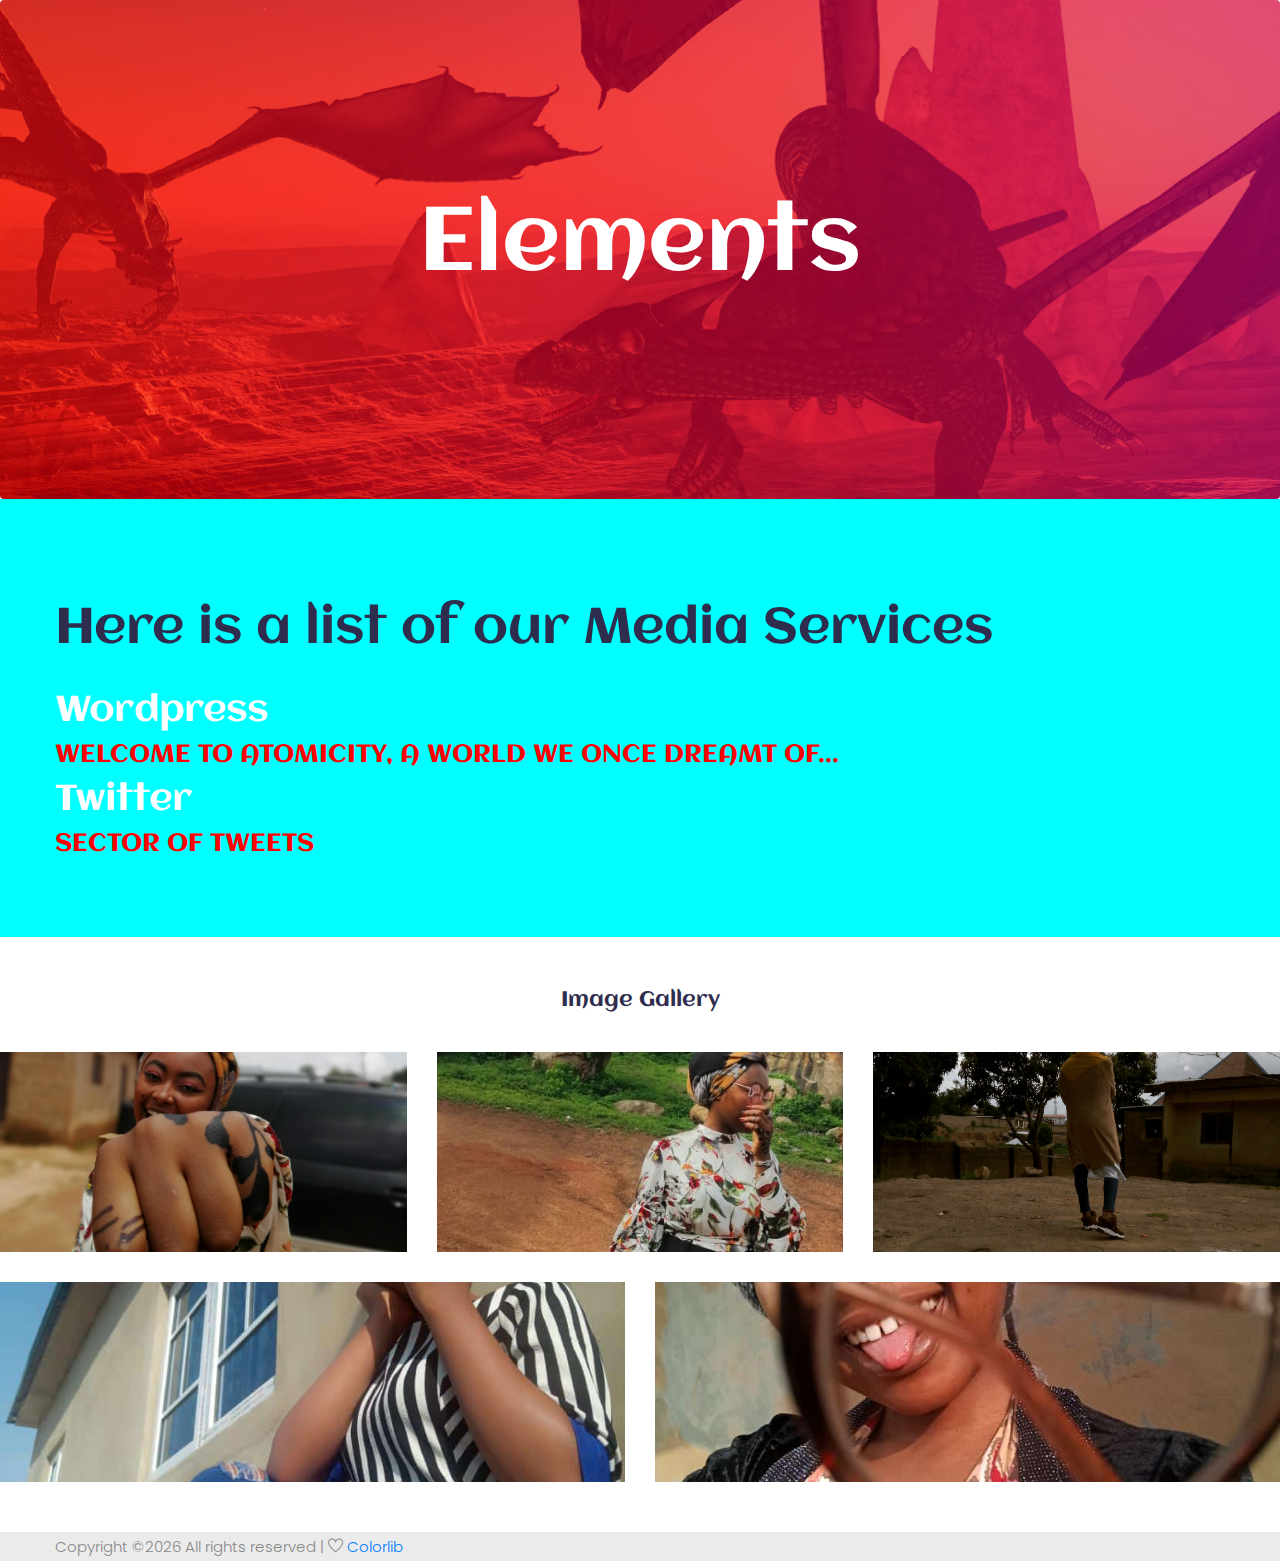
<file: elements.html>
<!doctype html>
<html lang="zxx">

<head>
	<!-- Required meta tags -->
	<meta charset="utf-8">
	<meta name="viewport" content="width=device-width, initial-scale=1, shrink-to-fit=no">
	<title>Element</title>
	<link rel="icon" href="img/favicon.png">
	<!-- Bootstrap CSS -->
	<link rel="stylesheet" href="css/bootstrap.min.css">
	<!-- animate CSS -->
	<link rel="stylesheet" href="css/animate.css">
	<!-- owl carousel CSS -->
	<link rel="stylesheet" href="css/owl.carousel.min.css">
	<!-- font awesome CSS -->
	<link rel="stylesheet" href="css/all.css">
	<!-- flaticon CSS -->
	<link rel="stylesheet" href="css/flaticon.css">
	<link rel="stylesheet" href="css/themify-icons.css">
	<link rel="stylesheet" href="css/nice-select.css">
	<!-- font awesome CSS -->
	<link rel="stylesheet" href="css/magnific-popup.css">
	<!-- swiper CSS -->
	<link rel="stylesheet" href="css/slick.css">
	<!-- style CSS -->
	<link rel="stylesheet" href="css/style.css">
</head>

<body>
	<!-- breadcrumb start-->
	<section class="breadcrumb breadcrumb_bg">
		<div class="container">
			<div class="row">
				<div class="col-lg-12">
					<div class="breadcrumb_iner text-center">
						<div class="breadcrumb_iner_item">
							<h2>elements</h2>
						</div>
					</div>
				</div>
			</div>
		</div>
	</section>
	<!-- breadcrumb start-->

	<div class="element_page black">
		<!-- Start Sample Area -->
		<section class="sample-text-area">
			<div class="container box_1170">
				<h3 class="text-heading">Here is a list of our Media Services</h3>
				<p class="sample-text">
					<h1> Wordpress </h1>
					<a href="https://www.nastylux.wordpress.com"> <h5 id='Wo-1'> WELCOME TO ATOMICITY, A WORLD WE ONCE DREAMT OF... </h5>
					</a>
					<h1> Twitter </h1>
					<a href="https://www.twitter.com/Nasty_lux"> <h5 id='Tw-1'> SECTOR OF TWEETS </h5>
					</a>
				</p>
			</div>
		</section>
		<!-- End Sample Area -->
				<div class="section-top-border">
					<h3 id='Im-G1'>Image Gallery</h3>
					<div class="row gallery-item">
						<div class="col-md-4">
							<a href="img/elements/rahmy1.jpg" class="img-pop-up img-gal">
								<div class="single-gallery-image" style="background: url(img/elements/rahmy1.jpg);"></div>
							</a>
						</div>
						<div class="col-md-4">
							<a href="img/elements/rahmy2.jpg" class="img-pop-up img-gal">
								<div class="single-gallery-image" style="background: url(img/elements/rahmy2.jpg);"></div>
							</a>
						</div>
						<div class="col-md-4">
							<a href="img/elements/rahmy4.jpg" class="img-pop-up img-gal">
								<div class="single-gallery-image" style="background: url(img/elements/rahmy4.jpg);"></div>
							</a>
						</div>
						<div class="col-md-6">
							<a href="img/elements/rahmy5.jpg" class="img-pop-up img-gal">
								<div class="single-gallery-image" style="background: url(img/elements/rahmy5.jpg);"></div>
							</a>
						</div>
						<div class="col-md-6">
							<a href="img/elements/rahmy3.jpg" class="img-pop-up img-gal">
								<div class="single-gallery-image" style="background: url(img/elements/rahmy3.jpg);"></div>
							</a>
						</div>
				</div>
			</div>
		<div class="copygight_text">
			<div class="container">
				<div class="row align-items-center">
					<div class="col-lg-8">
						<div class="copyright_text">
							<P><!-- Link back to Colorlib can't be removed. Template is licensed under CC BY 3.0. -->
Copyright &copy;<script>document.write(new Date().getFullYear());</script> All rights reserved | <i class="ti-heart" aria-hidden="true"></i> <a href="https://colorlib.com" target="_blank">Colorlib</a>
<!-- Link back to Colorlib can't be removed. Template is licensed under CC BY 3.0. --></P>
						</div>
					</div>
					</div>
				</div>
			</div>
		</div>
	</footer>
	<!--::footer_part end::-->
	<!-- jquery plugins here-->
	<script src="js/jquery-1.12.1.min.js"></script>
	<!-- popper js -->
	<script src="js/popper.min.js"></script>
	<!-- bootstrap js -->
	<script src="js/bootstrap.min.js"></script>
	<!-- easing js -->
	<script src="js/jquery.magnific-popup.js"></script>
	<!-- swiper js -->
	<script src="js/swiper.min.js"></script>
	<!-- swiper js -->
	<script src="js/masonry.pkgd.js"></script>
	<!-- particles js -->
	<script src="js/owl.carousel.min.js"></script>
	<script src="js/jquery.nice-select.min.js"></script>
	<!-- slick js -->
	<script src="js/slick.min.js"></script>
	<script src="js/jquery.counterup.min.js"></script>
	<script src="js/waypoints.min.js"></script>
	<script src="js/contact.js"></script>
	<script src="js/jquery.ajaxchimp.min.js"></script>
	<script src="js/jquery.form.js"></script>
	<script src="js/jquery.validate.min.js"></script>
	<script src="js/mail-script.js"></script>
	<!-- custom js -->
	<script src="js/custom.js"></script>
</body>

</html>
</file>
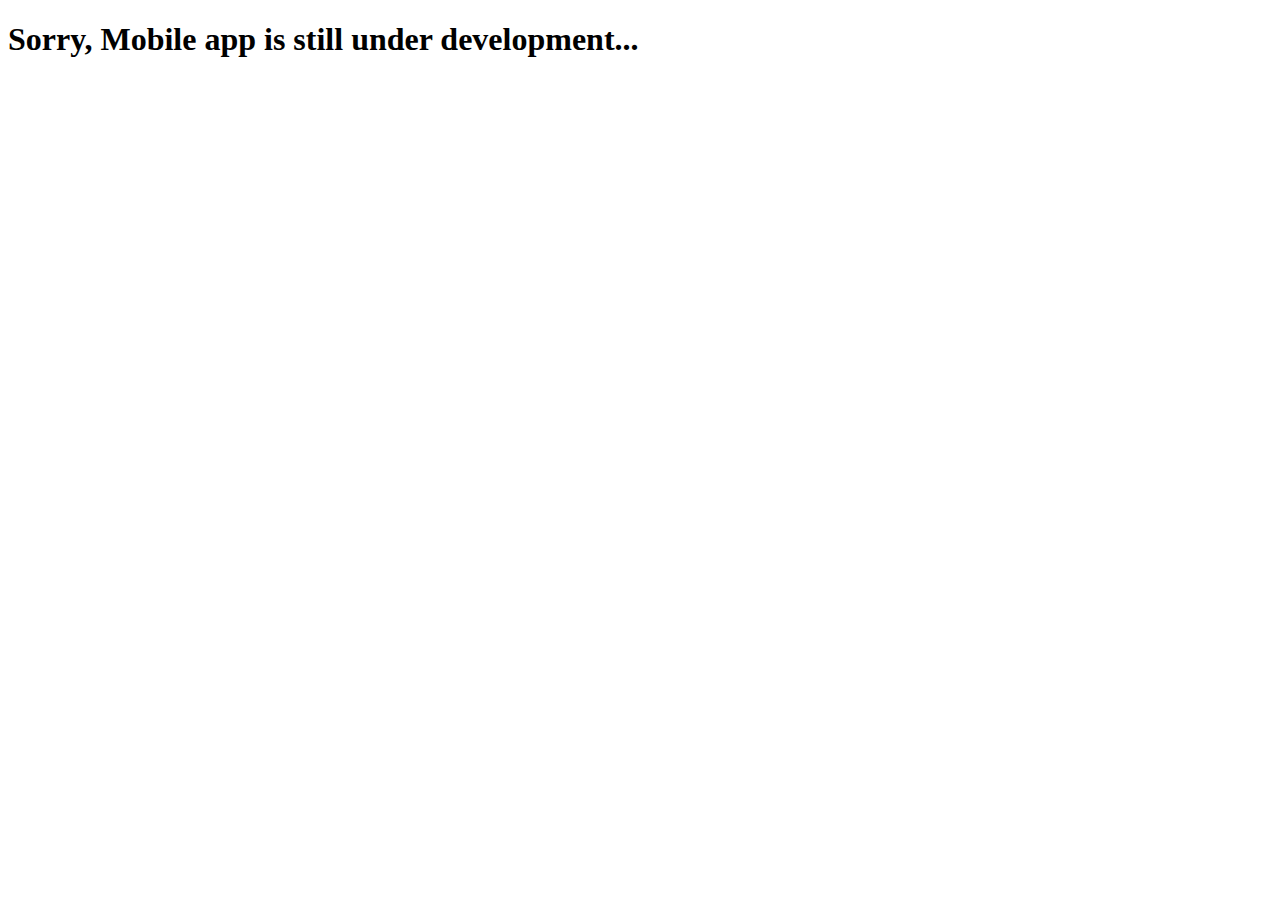
<file: install.html>
<!DOCTYPE html>
<html lang="en">
<head>
    <meta charset="UTF-8">
    <meta name="viewport" content="width=device-width, initial-scale=1.0">
    <meta http-equiv="X-UA-Compatible" content="ie=edge">
    <title>Mobile Apolication</title>
</head>
<body>
    <h1>
        Sorry, Mobile app is still under development... 
    </h1>
</body>
</html>
</file>
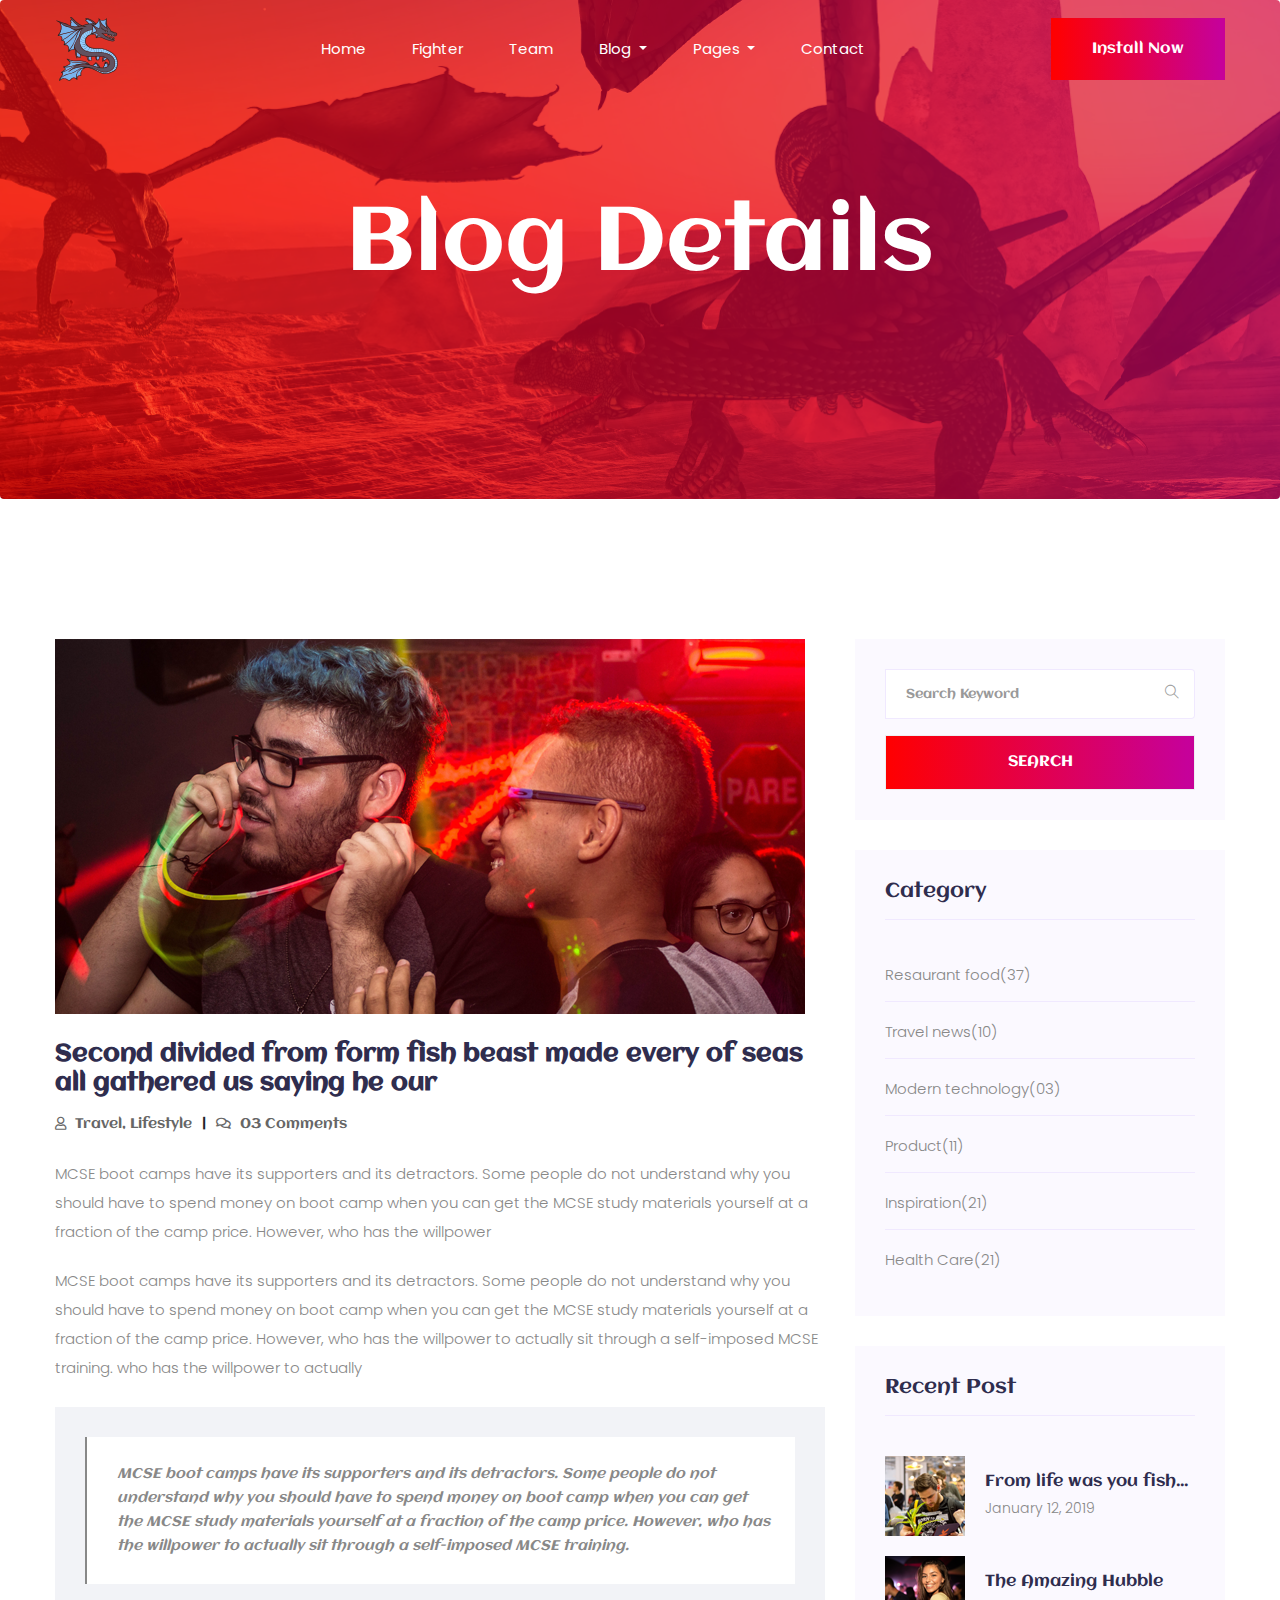
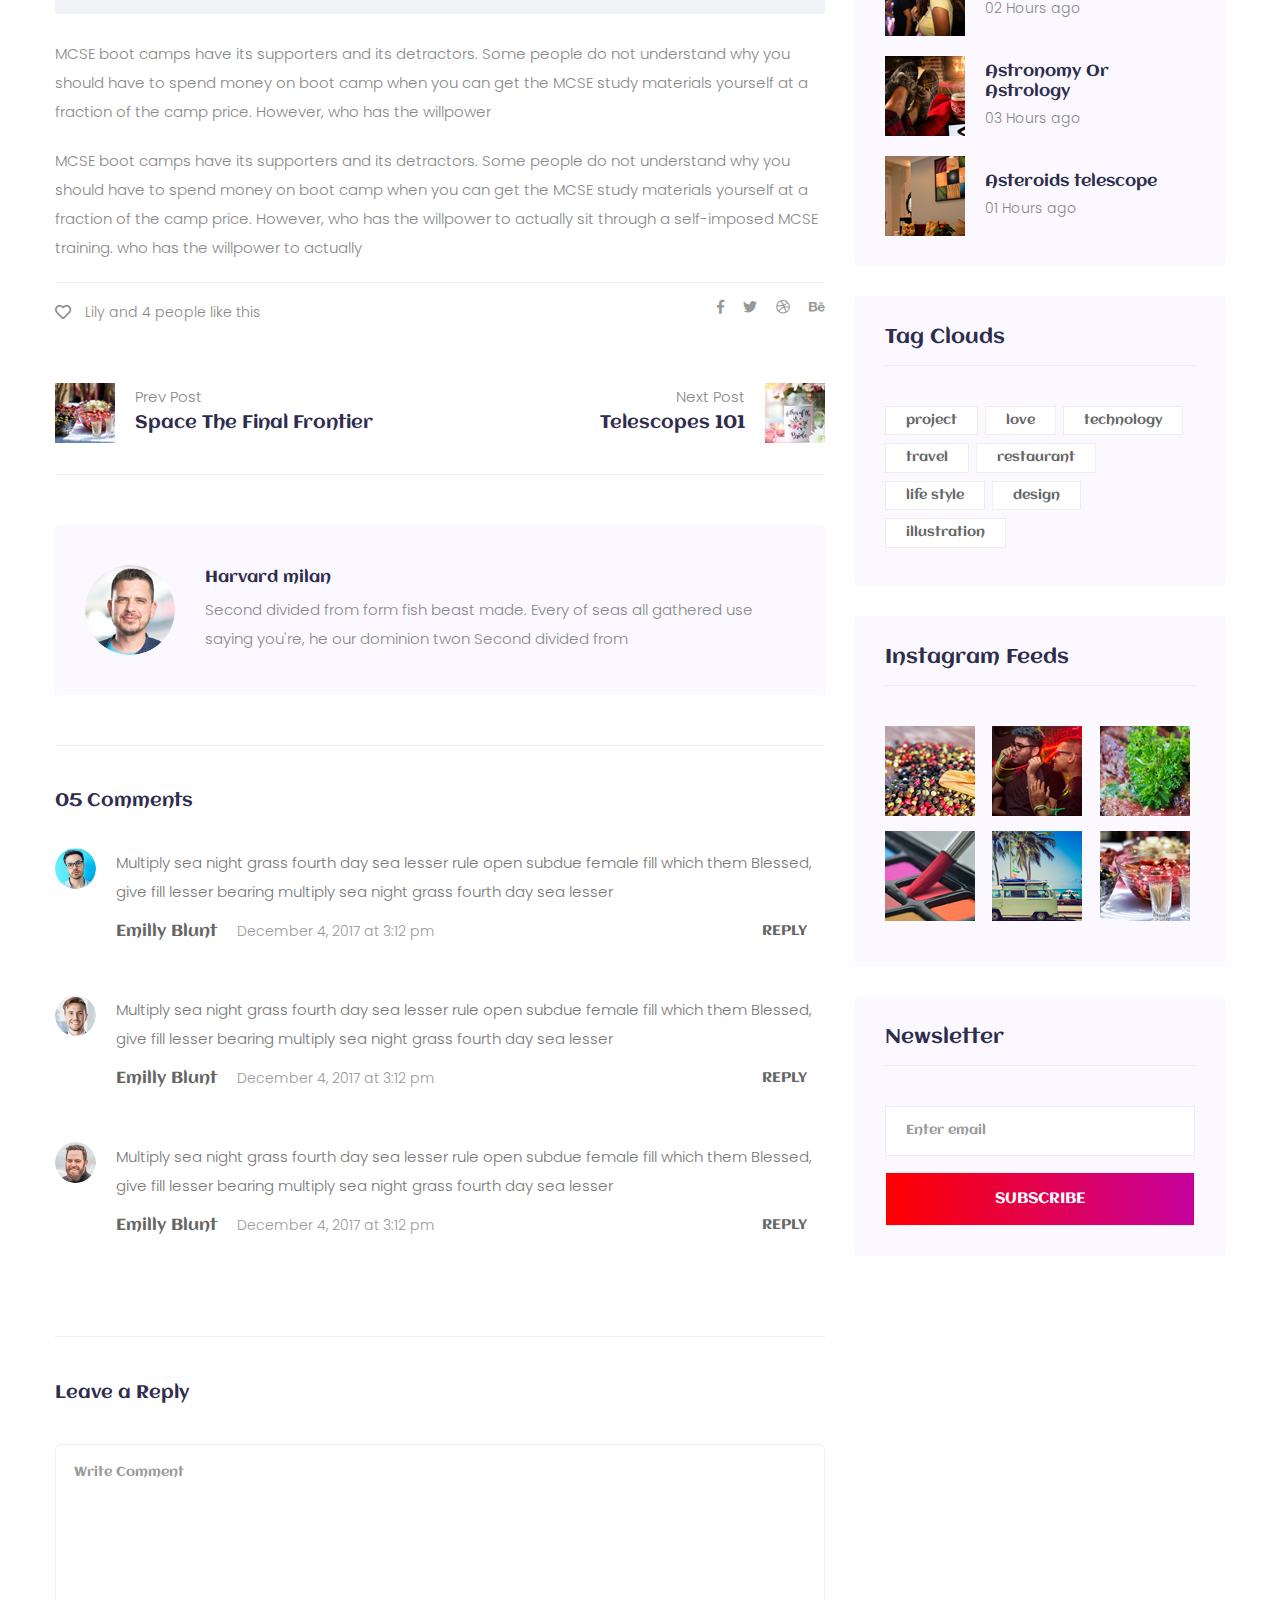
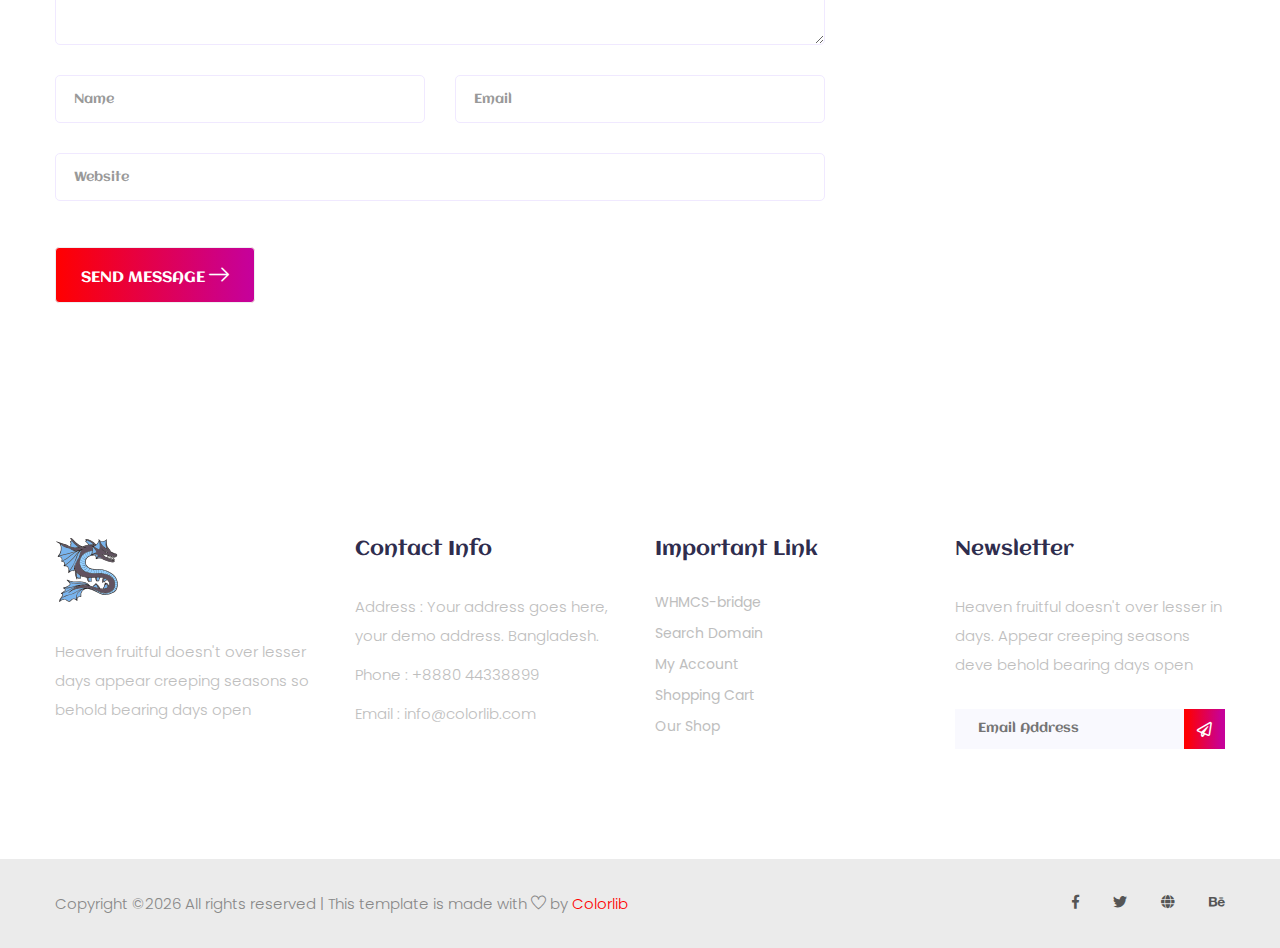
<file: single-blog.html>
<!doctype html>
<html lang="zxx">

<head>
   <!-- Required meta tags -->
   <meta charset="utf-8">
   <meta name="viewport" content="width=device-width, initial-scale=1, shrink-to-fit=no">
   <title>gaming</title>
   <link rel="icon" href="img/favicon.png">
   <!-- Bootstrap CSS -->
   <link rel="stylesheet" href="css/bootstrap.min.css">
   <!-- animate CSS -->
   <link rel="stylesheet" href="css/animate.css">
   <!-- owl carousel CSS -->
   <link rel="stylesheet" href="css/owl.carousel.min.css">
   <!-- font awesome CSS -->
   <link rel="stylesheet" href="css/all.css">
   <!-- flaticon CSS -->
   <link rel="stylesheet" href="css/flaticon.css">
   <link rel="stylesheet" href="css/themify-icons.css">
   <!-- font awesome CSS -->
   <link rel="stylesheet" href="css/magnific-popup.css">
   <!-- swiper CSS -->
   <link rel="stylesheet" href="css/slick.css">
   <!-- style CSS -->
   <link rel="stylesheet" href="css/style.css">
</head>

<body>
   <!--::header part start::-->
   <header class="main_menu single_page_menu">
      <div class="container">
         <div class="row align-items-center">
            <div class="col-lg-12">
               <nav class="navbar navbar-expand-lg navbar-light">
                  <a class="navbar-brand" href="index.html"> <img src="img/logo.png" alt="logo"> </a>
                  <button class="navbar-toggler" type="button" data-toggle="collapse"
                     data-target="#navbarSupportedContent" aria-controls="navbarSupportedContent" aria-expanded="false"
                     aria-label="Toggle navigation">
                     <span class="menu_icon"><i class="fas fa-bars"></i></span>
                  </button>
                  <div class="collapse navbar-collapse main-menu-item" id="navbarSupportedContent">
                     <ul class="navbar-nav">
                        <li class="nav-item">
                           <a class="nav-link" href="index.html">Home</a>
                        </li>
                        <li class="nav-item">
                           <a class="nav-link" href="fighter.html">fighter</a>
                        </li>
                        <li class="nav-item">
                           <a class="nav-link" href="team.html">team</a>
                        </li>
                        <li class="nav-item dropdown">
                           <a class="nav-link dropdown-toggle" href="blog.html" id="navbarDropdown" role="button"
                              data-toggle="dropdown" aria-haspopup="true" aria-expanded="false">
                              Blog
                           </a>
                           <div class="dropdown-menu" aria-labelledby="navbarDropdown">
                              <a class="dropdown-item" href="blog.html"> blog</a>
                              <a class="dropdown-item" href="single-blog.html">Single blog</a>
                           </div>
                        </li>
                        <li class="nav-item dropdown">
                           <a class="nav-link dropdown-toggle" href="blog.html" id="navbarDropdown1" role="button"
                              data-toggle="dropdown" aria-haspopup="true" aria-expanded="false">
                              pages
                           </a>
                           <div class="dropdown-menu" aria-labelledby="navbarDropdown1">
                              <a class="dropdown-item" href="elements.html">Elements</a>
                           </div>
                        </li>
                        <li class="nav-item">
                           <a class="nav-link" href="contact.html">Contact</a>
                        </li>
                     </ul>
                  </div>
                  <a href="#" class="btn_1 d-none d-sm-block">Install Now</a>
               </nav>
            </div>
         </div>
      </div>
   </header>
   <!-- Header part end-->

   <!-- breadcrumb start-->
   <section class="breadcrumb breadcrumb_bg">
      <div class="container">
         <div class="row">
            <div class="col-lg-12">
               <div class="breadcrumb_iner text-center">
                  <div class="breadcrumb_iner_item">
                     <h2>blog details</h2>
                  </div>
               </div>
            </div>
         </div>
      </div>
   </section>
   <!-- breadcrumb start-->

   <!--================Blog Area =================-->
   <section class="blog_area single-post-area section_padding">
      <div class="container">
         <div class="row">
            <div class="col-lg-8 posts-list">
               <div class="single-post">
                  <div class="feature-img">
                     <img class="img-fluid" src="img/blog/single_blog_1.png" alt="">
                  </div>
                  <div class="blog_details">
                     <h2>Second divided from form fish beast made every of seas
                        all gathered us saying he our
                     </h2>
                     <ul class="blog-info-link mt-3 mb-4">
                        <li><a href="#"><i class="far fa-user"></i> Travel, Lifestyle</a></li>
                        <li><a href="#"><i class="far fa-comments"></i> 03 Comments</a></li>
                     </ul>
                     <p class="excert">
                        MCSE boot camps have its supporters and its detractors. Some people do not understand why you
                        should have to spend money on boot camp when you can get the MCSE study materials yourself at a
                        fraction of the camp price. However, who has the willpower
                     </p>
                     <p>
                        MCSE boot camps have its supporters and its detractors. Some people do not understand why you
                        should have to spend money on boot camp when you can get the MCSE study materials yourself at a
                        fraction of the camp price. However, who has the willpower to actually sit through a
                        self-imposed MCSE training. who has the willpower to actually
                     </p>
                     <div class="quote-wrapper">
                        <div class="quotes">
                           MCSE boot camps have its supporters and its detractors. Some people do not understand why you
                           should have to spend money on boot camp when you can get the MCSE study materials yourself at
                           a fraction of the camp price. However, who has the willpower to actually sit through a
                           self-imposed MCSE training.
                        </div>
                     </div>
                     <p>
                        MCSE boot camps have its supporters and its detractors. Some people do not understand why you
                        should have to spend money on boot camp when you can get the MCSE study materials yourself at a
                        fraction of the camp price. However, who has the willpower
                     </p>
                     <p>
                        MCSE boot camps have its supporters and its detractors. Some people do not understand why you
                        should have to spend money on boot camp when you can get the MCSE study materials yourself at a
                        fraction of the camp price. However, who has the willpower to actually sit through a
                        self-imposed MCSE training. who has the willpower to actually
                     </p>
                  </div>
               </div>
               <div class="navigation-top">
                  <div class="d-sm-flex justify-content-between text-center">
                     <p class="like-info"><span class="align-middle"><i class="far fa-heart"></i></span> Lily and 4
                        people like this</p>
                     <div class="col-sm-4 text-center my-2 my-sm-0">
                        <!-- <p class="comment-count"><span class="align-middle"><i class="far fa-comment"></i></span> 06 Comments</p> -->
                     </div>
                     <ul class="social-icons">
                        <li><a href="#"><i class="fab fa-facebook-f"></i></a></li>
                        <li><a href="#"><i class="fab fa-twitter"></i></a></li>
                        <li><a href="#"><i class="fab fa-dribbble"></i></a></li>
                        <li><a href="#"><i class="fab fa-behance"></i></a></li>
                     </ul>
                  </div>
                  <div class="navigation-area">
                     <div class="row">
                        <div
                           class="col-lg-6 col-md-6 col-12 nav-left flex-row d-flex justify-content-start align-items-center">
                           <div class="thumb">
                              <a href="#">
                                 <img class="img-fluid" src="img/post/preview.png" alt="">
                              </a>
                           </div>
                           <div class="arrow">
                              <a href="#">
                                 <span class="lnr text-white ti-arrow-left"></span>
                              </a>
                           </div>
                           <div class="detials">
                              <p>Prev Post</p>
                              <a href="#">
                                 <h4>Space The Final Frontier</h4>
                              </a>
                           </div>
                        </div>
                        <div
                           class="col-lg-6 col-md-6 col-12 nav-right flex-row d-flex justify-content-end align-items-center">
                           <div class="detials">
                              <p>Next Post</p>
                              <a href="#">
                                 <h4>Telescopes 101</h4>
                              </a>
                           </div>
                           <div class="arrow">
                              <a href="#">
                                 <span class="lnr text-white ti-arrow-right"></span>
                              </a>
                           </div>
                           <div class="thumb">
                              <a href="#">
                                 <img class="img-fluid" src="img/post/next.png" alt="">
                              </a>
                           </div>
                        </div>
                     </div>
                  </div>
               </div>
               <div class="blog-author">
                  <div class="media align-items-center">
                     <img src="img/blog/author.png" alt="">
                     <div class="media-body">
                        <a href="#">
                           <h4>Harvard milan</h4>
                        </a>
                        <p>Second divided from form fish beast made. Every of seas all gathered use saying you're, he
                           our dominion twon Second divided from</p>
                     </div>
                  </div>
               </div>
               <div class="comments-area">
                  <h4>05 Comments</h4>
                  <div class="comment-list">
                     <div class="single-comment justify-content-between d-flex">
                        <div class="user justify-content-between d-flex">
                           <div class="thumb">
                              <img src="img/comment/comment_1.png" alt="">
                           </div>
                           <div class="desc">
                              <p class="comment">
                                 Multiply sea night grass fourth day sea lesser rule open subdue female fill which them
                                 Blessed, give fill lesser bearing multiply sea night grass fourth day sea lesser
                              </p>
                              <div class="d-flex justify-content-between">
                                 <div class="d-flex align-items-center">
                                    <h5>
                                       <a href="#">Emilly Blunt</a>
                                    </h5>
                                    <p class="date">December 4, 2017 at 3:12 pm </p>
                                 </div>
                                 <div class="reply-btn">
                                    <a href="#" class="btn-reply text-uppercase">reply</a>
                                 </div>
                              </div>
                           </div>
                        </div>
                     </div>
                  </div>
                  <div class="comment-list">
                     <div class="single-comment justify-content-between d-flex">
                        <div class="user justify-content-between d-flex">
                           <div class="thumb">
                              <img src="img/comment/comment_2.png" alt="">
                           </div>
                           <div class="desc">
                              <p class="comment">
                                 Multiply sea night grass fourth day sea lesser rule open subdue female fill which them
                                 Blessed, give fill lesser bearing multiply sea night grass fourth day sea lesser
                              </p>
                              <div class="d-flex justify-content-between">
                                 <div class="d-flex align-items-center">
                                    <h5>
                                       <a href="#">Emilly Blunt</a>
                                    </h5>
                                    <p class="date">December 4, 2017 at 3:12 pm </p>
                                 </div>
                                 <div class="reply-btn">
                                    <a href="#" class="btn-reply text-uppercase">reply</a>
                                 </div>
                              </div>
                           </div>
                        </div>
                     </div>
                  </div>
                  <div class="comment-list">
                     <div class="single-comment justify-content-between d-flex">
                        <div class="user justify-content-between d-flex">
                           <div class="thumb">
                              <img src="img/comment/comment_3.png" alt="">
                           </div>
                           <div class="desc">
                              <p class="comment">
                                 Multiply sea night grass fourth day sea lesser rule open subdue female fill which them
                                 Blessed, give fill lesser bearing multiply sea night grass fourth day sea lesser
                              </p>
                              <div class="d-flex justify-content-between">
                                 <div class="d-flex align-items-center">
                                    <h5>
                                       <a href="#">Emilly Blunt</a>
                                    </h5>
                                    <p class="date">December 4, 2017 at 3:12 pm </p>
                                 </div>
                                 <div class="reply-btn">
                                    <a href="#" class="btn-reply text-uppercase">reply</a>
                                 </div>
                              </div>
                           </div>
                        </div>
                     </div>
                  </div>
               </div>
               <div class="comment-form">
                  <h4>Leave a Reply</h4>
                  <form class="form-contact comment_form" action="#" id="commentForm">
                     <div class="row">
                        <div class="col-12">
                           <div class="form-group">
                              <textarea class="form-control w-100" name="comment" id="comment" cols="30" rows="9"
                                 placeholder="Write Comment"></textarea>
                           </div>
                        </div>
                        <div class="col-sm-6">
                           <div class="form-group">
                              <input class="form-control" name="name" id="name" type="text" placeholder="Name">
                           </div>
                        </div>
                        <div class="col-sm-6">
                           <div class="form-group">
                              <input class="form-control" name="email" id="email" type="email" placeholder="Email">
                           </div>
                        </div>
                        <div class="col-12">
                           <div class="form-group">
                              <input class="form-control" name="website" id="website" type="text" placeholder="Website">
                           </div>
                        </div>
                     </div>
                     <div class="form-group mt-3">
                        <button type="submit" class="button button-contactForm btn_1">Send Message <i
                              class="flaticon-right-arrow"></i> </button>
                     </div>
                  </form>
               </div>
            </div>
            <div class="col-lg-4">
               <div class="blog_right_sidebar">
                  <aside class="single_sidebar_widget search_widget">
                     <form action="#">
                        <div class="form-group">
                           <div class="input-group mb-3">
                              <input type="text" class="form-control" placeholder='Search Keyword'
                                 onfocus="this.placeholder = ''" onblur="this.placeholder = 'Search Keyword'">
                              <div class="input-group-append">
                                 <button class="btn" type="button"><i class="ti-search"></i></button>
                              </div>
                           </div>
                        </div>
                        <button class="button rounded-0 primary-bg text-white w-100 btn_1" type="submit">Search</button>
                     </form>
                  </aside>
                  <aside class="single_sidebar_widget post_category_widget">
                     <h4 class="widget_title">Category</h4>
                     <ul class="list cat-list">
                        <li>
                           <a href="#" class="d-flex">
                              <p>Resaurant food</p>
                              <p>(37)</p>
                           </a>
                        </li>
                        <li>
                           <a href="#" class="d-flex">
                              <p>Travel news</p>
                              <p>(10)</p>
                           </a>
                        </li>
                        <li>
                           <a href="#" class="d-flex">
                              <p>Modern technology</p>
                              <p>(03)</p>
                           </a>
                        </li>
                        <li>
                           <a href="#" class="d-flex">
                              <p>Product</p>
                              <p>(11)</p>
                           </a>
                        </li>
                        <li>
                           <a href="#" class="d-flex">
                              <p>Inspiration</p>
                              <p>(21)</p>
                           </a>
                        </li>
                        <li>
                           <a href="#" class="d-flex">
                              <p>Health Care</p>
                              <p>(21)</p>
                           </a>
                        </li>
                     </ul>
                  </aside>
                  <aside class="single_sidebar_widget popular_post_widget">
                     <h3 class="widget_title">Recent Post</h3>
                     <div class="media post_item">
                        <img src="img/post/post_1.png" alt="post">
                        <div class="media-body">
                           <a href="single-blog.html">
                              <h3>From life was you fish...</h3>
                           </a>
                           <p>January 12, 2019</p>
                        </div>
                     </div>
                     <div class="media post_item">
                        <img src="img/post/post_2.png" alt="post">
                        <div class="media-body">
                           <a href="single-blog.html">
                              <h3>The Amazing Hubble</h3>
                           </a>
                           <p>02 Hours ago</p>
                        </div>
                     </div>
                     <div class="media post_item">
                        <img src="img/post/post_3.png" alt="post">
                        <div class="media-body">
                           <a href="single-blog.html">
                              <h3>Astronomy Or Astrology</h3>
                           </a>
                           <p>03 Hours ago</p>
                        </div>
                     </div>
                     <div class="media post_item">
                        <img src="img/post/post_4.png" alt="post">
                        <div class="media-body">
                           <a href="single-blog.html">
                              <h3>Asteroids telescope</h3>
                           </a>
                           <p>01 Hours ago</p>
                        </div>
                     </div>
                  </aside>
                  <aside class="single_sidebar_widget tag_cloud_widget">
                     <h4 class="widget_title">Tag Clouds</h4>
                     <ul class="list">
                        <li>
                           <a href="#">project</a>
                        </li>
                        <li>
                           <a href="#">love</a>
                        </li>
                        <li>
                           <a href="#">technology</a>
                        </li>
                        <li>
                           <a href="#">travel</a>
                        </li>
                        <li>
                           <a href="#">restaurant</a>
                        </li>
                        <li>
                           <a href="#">life style</a>
                        </li>
                        <li>
                           <a href="#">design</a>
                        </li>
                        <li>
                           <a href="#">illustration</a>
                        </li>
                     </ul>
                  </aside>
                  <aside class="single_sidebar_widget instagram_feeds">
                     <h4 class="widget_title">Instagram Feeds</h4>
                     <ul class="instagram_row flex-wrap">
                        <li>
                           <a href="#">
                              <img class="img-fluid" src="img/post/post_5.png" alt="">
                           </a>
                        </li>
                        <li>
                           <a href="#">
                              <img class="img-fluid" src="img/post/post_6.png" alt="">
                           </a>
                        </li>
                        <li>
                           <a href="#">
                              <img class="img-fluid" src="img/post/post_7.png" alt="">
                           </a>
                        </li>
                        <li>
                           <a href="#">
                              <img class="img-fluid" src="img/post/post_8.png" alt="">
                           </a>
                        </li>
                        <li>
                           <a href="#">
                              <img class="img-fluid" src="img/post/post_9.png" alt="">
                           </a>
                        </li>
                        <li>
                           <a href="#">
                              <img class="img-fluid" src="img/post/post_10.png" alt="">
                           </a>
                        </li>
                     </ul>
                  </aside>
                  <aside class="single_sidebar_widget newsletter_widget">
                     <h4 class="widget_title">Newsletter</h4>
                     <form action="#">
                        <div class="form-group">
                           <input type="email" class="form-control" onfocus="this.placeholder = ''"
                              onblur="this.placeholder = 'Enter email'" placeholder='Enter email' required>
                        </div>
                        <button class="button rounded-0 primary-bg text-white w-100 btn_1"
                           type="submit">Subscribe</button>
                     </form>
                  </aside>
               </div>
            </div>
         </div>
      </div>
   </section>
   <!--================Blog Area end =================-->

   <!--::footer_part start::-->
   <footer class="footer_part black">
      <div class="footer_top">
         <div class="container">
            <div class="row">
               <div class="col-sm-6 col-lg-3">
                  <div class="single_footer_part">
                     <a href="index.html" class="footer_logo_iner"> <img src="img/logo.png" alt="#"> </a>
                     <p>Heaven fruitful doesn't over lesser days appear creeping seasons so behold bearing
                        days
                        open
                     </p>
                  </div>
               </div>
               <div class="col-sm-6 col-lg-3">
                  <div class="single_footer_part">
                     <h4>Contact Info</h4>
                     <p>Address : Your address goes
                        here, your demo address.
                        Bangladesh.</p>
                     <p>Phone : +8880 44338899</p>
                     <p>Email : info@colorlib.com</p>
                  </div>
               </div>
               <div class="col-sm-6 col-lg-3">
                  <div class="single_footer_part">
                     <h4>Important Link</h4>
                     <ul class="list-unstyled">
                        <li><a href=""> WHMCS-bridge</a></li>
                        <li><a href="">Search Domain</a></li>
                        <li><a href="">My Account</a></li>
                        <li><a href="">Shopping Cart</a></li>
                        <li><a href="">Our Shop</a></li>
                     </ul>
                  </div>
               </div>
               <div class="col-sm-6 col-lg-3">
                  <div class="single_footer_part">
                     <h4>Newsletter</h4>
                     <p>Heaven fruitful doesn't over lesser in days. Appear creeping seasons deve behold
                        bearing
                        days
                        open
                     </p>
                     <div id="mc_embed_signup">
                        <form target="_blank"
                           action="https://spondonit.us12.list-manage.com/subscribe/post?u=1462626880ade1ac87bd9c93a&amp;id=92a4423d01"
                           method="get" class="subscribe_form relative mail_part">
                           <input type="email" name="email" id="newsletter-form-email" placeholder="Email Address"
                              class="placeholder hide-on-focus" onfocus="this.placeholder = ''"
                              onblur="this.placeholder = ' Email Address '">
                           <button type="submit" name="submit" id="newsletter-submit"
                              class="email_icon newsletter-submit button-contactForm"><i
                                 class="far fa-paper-plane"></i></button>
                           <div class="mt-10 info"></div>
                        </form>
                     </div>
                  </div>
               </div>
            </div>
         </div>
      </div>
      <div class="copygight_text">
         <div class="container">
            <div class="row align-items-center">
               <div class="col-lg-8">
                  <div class="copyright_text">
                     <P><!-- Link back to Colorlib can't be removed. Template is licensed under CC BY 3.0. -->
Copyright &copy;<script>document.write(new Date().getFullYear());</script> All rights reserved | This template is made with <i class="ti-heart" aria-hidden="true"></i> by <a href="https://colorlib.com" target="_blank">Colorlib</a>
<!-- Link back to Colorlib can't be removed. Template is licensed under CC BY 3.0. --></P>
                  </div>
               </div>
               <div class="col-lg-4">
                  <div class="footer_icon social_icon">
                     <ul class="list-unstyled">
                        <li><a href="#" class="single_social_icon"><i class="fab fa-facebook-f"></i></a>
                        </li>
                        <li><a href="#" class="single_social_icon"><i class="fab fa-twitter"></i></a></li>
                        <li><a href="#" class="single_social_icon"><i class="fas fa-globe"></i></a></li>
                        <li><a href="#" class="single_social_icon"><i class="fab fa-behance"></i></a></li>
                     </ul>
                  </div>
               </div>
            </div>
         </div>
      </div>
   </footer>
   <!--::footer_part end::-->
   <!-- jquery plugins here-->
   <script src="js/jquery-1.12.1.min.js"></script>
   <!-- popper js -->
   <script src="js/popper.min.js"></script>
   <!-- bootstrap js -->
   <script src="js/bootstrap.min.js"></script>
   <!-- easing js -->
   <script src="js/jquery.magnific-popup.js"></script>
   <!-- swiper js -->
   <script src="js/swiper.min.js"></script>
   <!-- swiper js -->
   <script src="js/masonry.pkgd.js"></script>
   <!-- particles js -->
   <script src="js/owl.carousel.min.js"></script>
   <script src="js/jquery.nice-select.min.js"></script>
   <!-- slick js -->
   <script src="js/slick.min.js"></script>
   <script src="js/jquery.counterup.min.js"></script>
   <script src="js/waypoints.min.js"></script>
   <script src="js/contact.js"></script>
   <script src="js/jquery.ajaxchimp.min.js"></script>
   <script src="js/jquery.form.js"></script>
   <script src="js/jquery.validate.min.js"></script>
   <script src="js/mail-script.js"></script>
   <!-- custom js -->
   <script src="js/custom.js"></script>
</body>

</html>
</file>
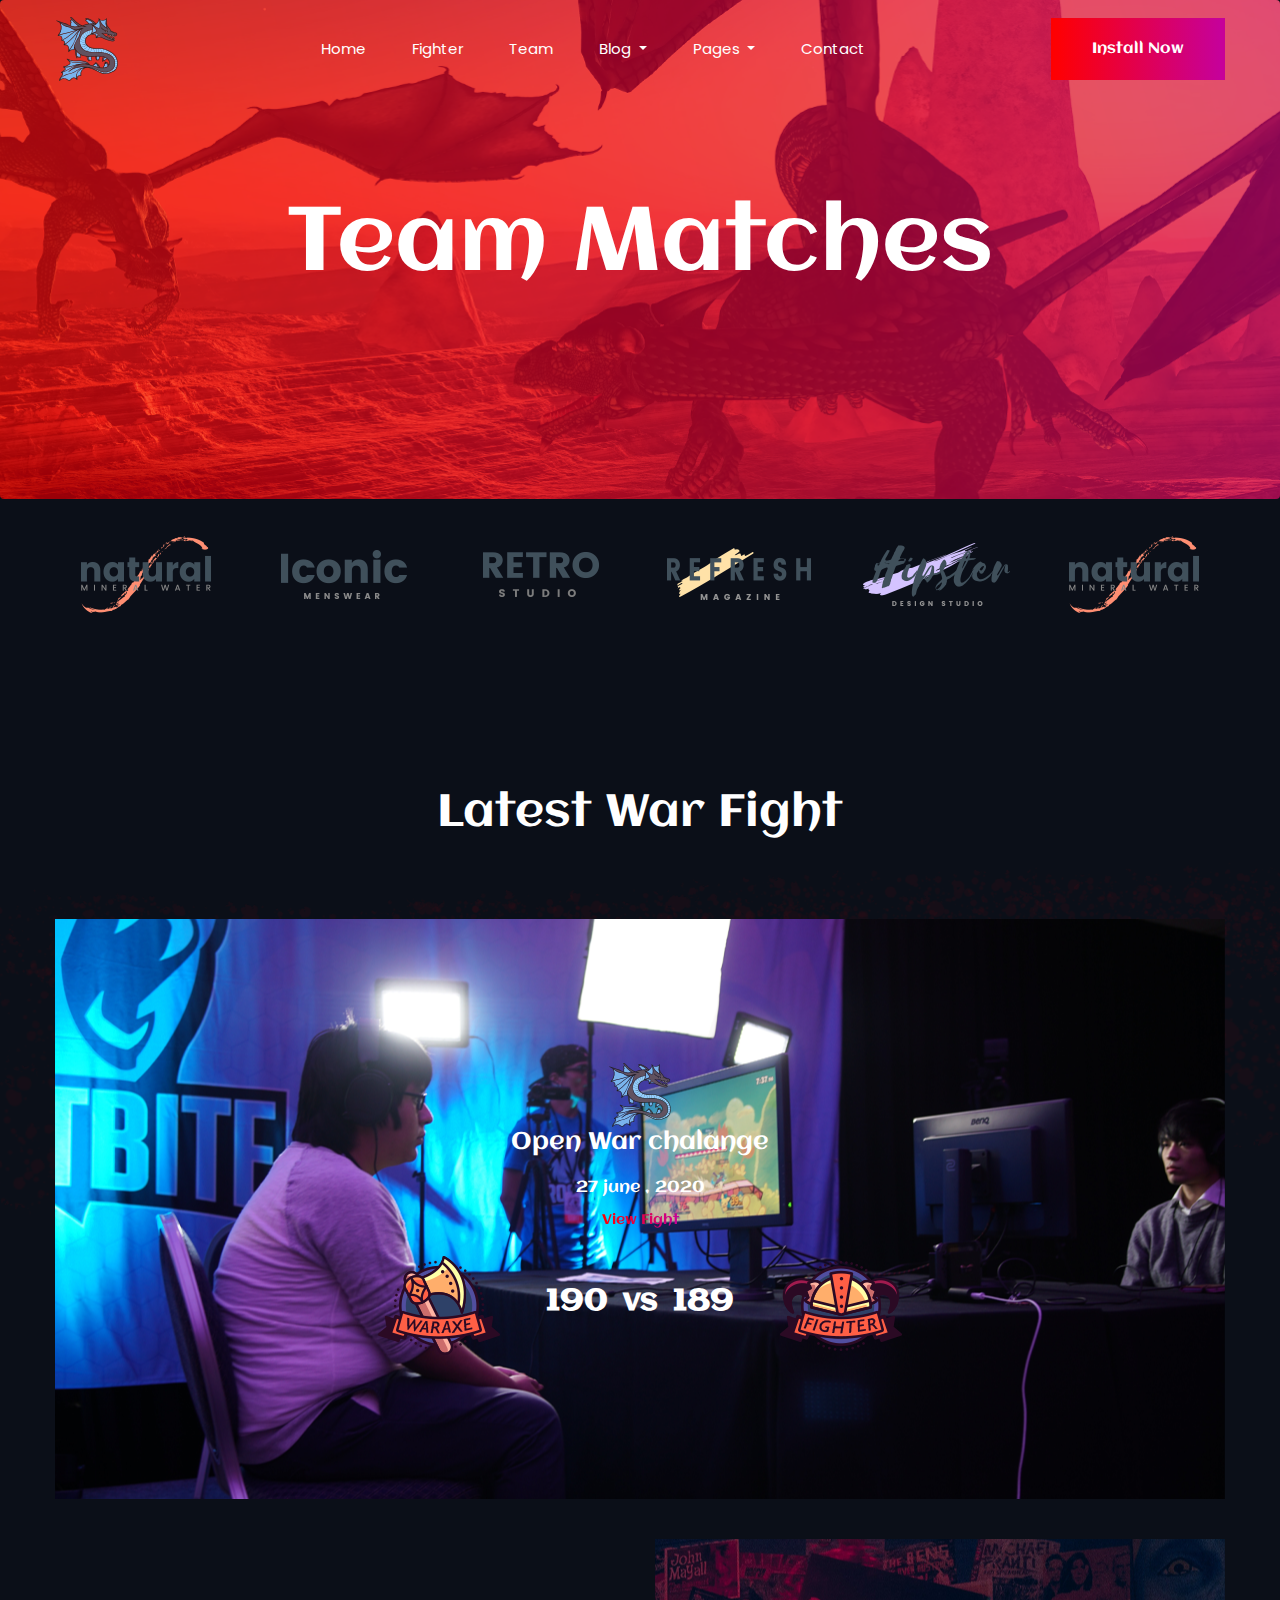
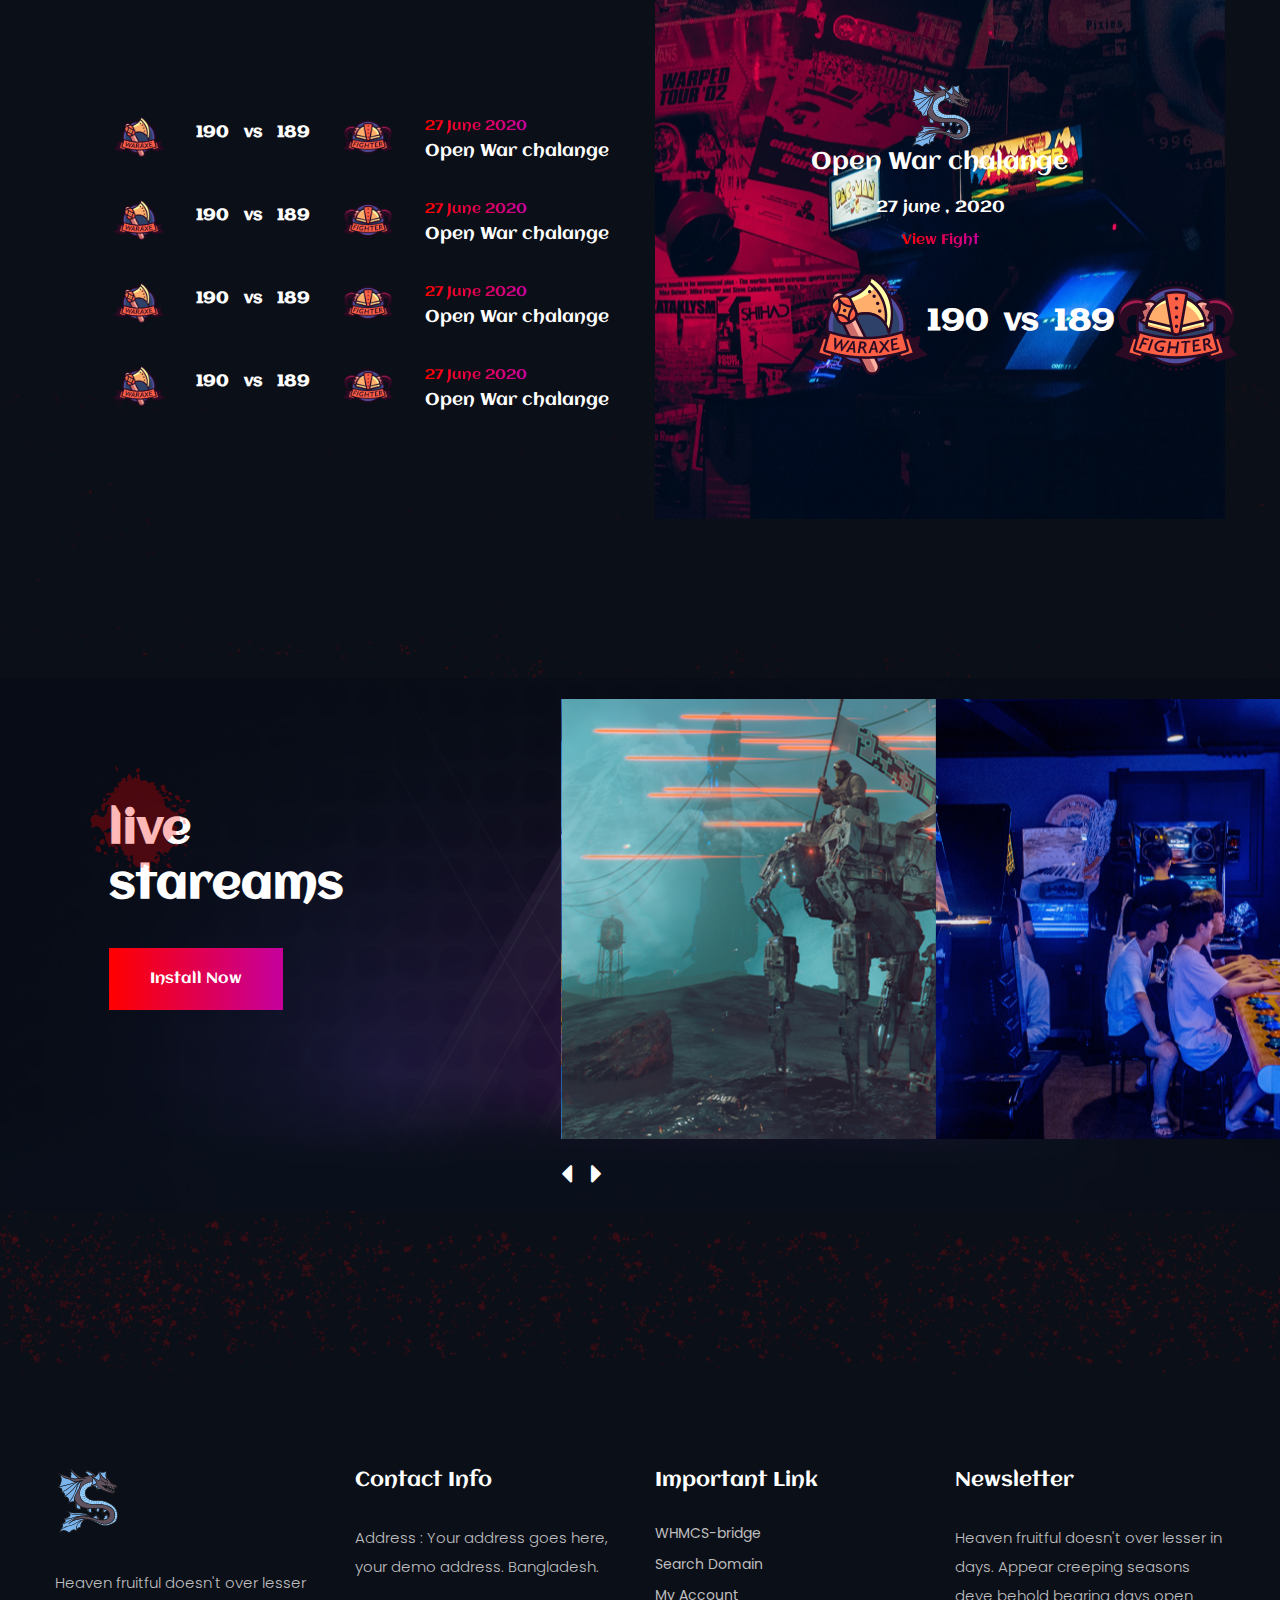
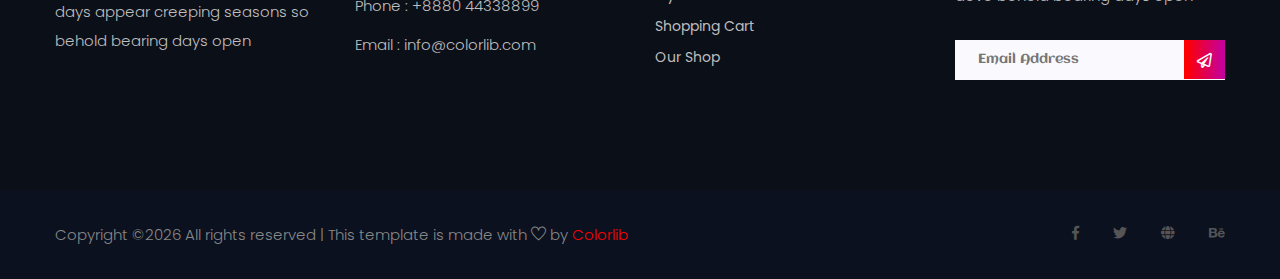
<file: team.html>
<!doctype html>
<html lang="zxx">

<head>
    <!-- Required meta tags -->
    <meta charset="utf-8">
    <meta name="viewport" content="width=device-width, initial-scale=1, shrink-to-fit=no">
    <title>gaming</title>
    <link rel="icon" href="img/favicon.png">
    <!-- Bootstrap CSS -->
    <link rel="stylesheet" href="css/bootstrap.min.css">
    <!-- animate CSS -->
    <link rel="stylesheet" href="css/animate.css">
    <!-- owl carousel CSS -->
    <link rel="stylesheet" href="css/owl.carousel.min.css">
    <!-- font awesome CSS -->
    <link rel="stylesheet" href="css/all.css">
    <!-- flaticon CSS -->
    <link rel="stylesheet" href="css/flaticon.css">
    <link rel="stylesheet" href="css/themify-icons.css">
    <!-- font awesome CSS -->
    <link rel="stylesheet" href="css/magnific-popup.css">
    <!-- swiper CSS -->
    <link rel="stylesheet" href="css/slick.css">
    <!-- style CSS -->
    <link rel="stylesheet" href="css/style.css">
</head>

<body>
    <div class="body_bg">
        <!--::header part start::-->
        <header class="main_menu single_page_menu">
            <div class="container">
                <div class="row align-items-center">
                    <div class="col-lg-12">
                        <nav class="navbar navbar-expand-lg navbar-light">
                            <a class="navbar-brand" href="index.html"> <img src="img/logo.png" alt="logo"> </a>
                            <button class="navbar-toggler" type="button" data-toggle="collapse"
                                data-target="#navbarSupportedContent" aria-controls="navbarSupportedContent"
                                aria-expanded="false" aria-label="Toggle navigation">
                                <span class="menu_icon"><i class="fas fa-bars"></i></span>
                            </button>

                            <div class="collapse navbar-collapse main-menu-item" id="navbarSupportedContent">
                                <ul class="navbar-nav">
                                    <li class="nav-item">
                                        <a class="nav-link" href="index.html">Home</a>
                                    </li>
                                    <li class="nav-item">
                                        <a class="nav-link" href="fighter.html">fighter</a>
                                    </li>
                                    <li class="nav-item">
                                        <a class="nav-link" href="team.html">team</a>
                                    </li>
                                    <li class="nav-item dropdown">
                                        <a class="nav-link dropdown-toggle" href="blog.html" id="navbarDropdown"
                                            role="button" data-toggle="dropdown" aria-haspopup="true"
                                            aria-expanded="false">
                                            Blog
                                        </a>
                                        <div class="dropdown-menu" aria-labelledby="navbarDropdown">
                                            <a class="dropdown-item" href="blog.html"> blog</a>
                                            <a class="dropdown-item" href="single-blog.html">Single blog</a>
                                        </div>
                                    </li>
                                    <li class="nav-item dropdown">
                                        <a class="nav-link dropdown-toggle" href="blog.html" id="navbarDropdown1"
                                            role="button" data-toggle="dropdown" aria-haspopup="true"
                                            aria-expanded="false">
                                            pages
                                        </a>
                                        <div class="dropdown-menu" aria-labelledby="navbarDropdown1">
                                            <a class="dropdown-item" href="elements.html">Elements</a>
                                        </div>
                                    </li>
                                    <li class="nav-item">
                                        <a class="nav-link" href="contact.html">Contact</a>
                                    </li>
                                </ul>
                            </div>
                            <a href="#" class="btn_1 d-none d-sm-block">Install Now</a>
                        </nav>
                    </div>
                </div>
            </div>
        </header>
        <!-- Header part end-->

        <!-- breadcrumb start-->
        <section class="breadcrumb breadcrumb_bg">
            <div class="container">
                <div class="row">
                    <div class="col-lg-12">
                        <div class="breadcrumb_iner text-center">
                            <div class="breadcrumb_iner_item">
                                <h2>Team Matches</h2>
                            </div>
                        </div>
                    </div>
                </div>
            </div>
        </section>
        <!-- breadcrumb start-->

        <!--::client logo part end::-->
        <section class="client_logo">
            <div class="container">
                <div class="row align-items-center">
                    <div class="col-lg-12">
                        <div class="client_logo_slider owl-carousel d-flex justify-content-between">
                            <div class="single_client_logo">
                                <img src="img/client_logo/client_logo_1.png" alt="">
                            </div>
                            <div class="single_client_logo">
                                <img src="img/client_logo/client_logo_2.png" alt="">
                            </div>
                            <div class="single_client_logo">
                                <img src="img/client_logo/client_logo_3.png" alt="">
                            </div>
                            <div class="single_client_logo">
                                <img src="img/client_logo/client_logo_4.png" alt="">
                            </div>
                            <div class="single_client_logo">
                                <img src="img/client_logo/client_logo_5.png" alt="">
                            </div>
                            <div class="single_client_logo">
                                <img src="img/client_logo/client_logo_1.png" alt="">
                            </div>
                            <div class="single_client_logo">
                                <img src="img/client_logo/client_logo_2.png" alt="">
                            </div>
                        </div>
                    </div>
                </div>
            </div>
        </section>
        <!--::client logo part end::-->

        <!-- use sasu part end-->
        <section class="Latest_War padding_top">
            <div class="container">
                <div class="row justify-content-center">
                    <div class="col-lg-8">
                        <div class="section_tittle text-center">
                            <h2>Latest War Fight</h2>
                        </div>
                    </div>
                </div>
                <div class="row justify-content-center align-items-center">
                    <div class="col-lg-12">
                        <div class="Latest_War_text">
                            <div class="row justify-content-center align-items-center h-100">
                                <div class="col-lg-6">
                                    <div class="single_war_text text-center">
                                        <img src="img/favicon.png" alt="">
                                        <h4>Open War chalange</h4>
                                        <p>27 june , 2020</p>
                                        <a href="#">view fight</a>
                                        <div class="war_text_item d-flex justify-content-around align-items-center">
                                            <img src="img/war_logo_1.png" alt="">
                                            <h2>190<span>vs</span>189</h2>
                                            <img src="img/war_logo_2.png" alt="">
                                        </div>

                                    </div>
                                </div>
                            </div>
                            <a href="#" class="btn_2">Watch Tutorial</a>
                        </div>
                    </div>
                    <div class="col-lg-6">
                        <div class="latest_war_list">
                            <div class="single_war_text">
                                <div class="war_text_item d-flex justify-content-around align-items-center">
                                    <img src="img/war_logo_1.png" alt="">
                                    <h2>190<span>vs</span>189</h2>
                                    <img src="img/war_logo_2.png" alt="">
                                    <div class="war_date">
                                        <a href="#">27 june 2020</a>
                                        <p>Open War chalange</p>
                                    </div>
                                </div>
                            </div>
                            <div class="single_war_text">
                                <div class="war_text_item d-flex justify-content-around align-items-center">
                                    <img src="img/war_logo_1.png" alt="">
                                    <h2>190<span>vs</span>189</h2>
                                    <img src="img/war_logo_2.png" alt="">
                                    <div class="war_date">
                                        <a href="#">27 june 2020</a>
                                        <p>Open War chalange</p>
                                    </div>
                                </div>
                            </div>
                            <div class="single_war_text">
                                <div class="war_text_item d-flex justify-content-around align-items-center">
                                    <img src="img/war_logo_1.png" alt="">
                                    <h2>190<span>vs</span>189</h2>
                                    <img src="img/war_logo_2.png" alt="">
                                    <div class="war_date">
                                        <a href="#">27 june 2020</a>
                                        <p>Open War chalange</p>
                                    </div>
                                </div>
                            </div>
                            <div class="single_war_text">
                                <div class="war_text_item d-flex justify-content-around align-items-center">
                                    <img src="img/war_logo_1.png" alt="">
                                    <h2>190<span>vs</span>189</h2>
                                    <img src="img/war_logo_2.png" alt="">
                                    <div class="war_date">
                                        <a href="#">27 june 2020</a>
                                        <p>Open War chalange</p>
                                    </div>
                                </div>
                            </div>
                        </div>
                    </div>
                    <div class="col-lg-6">
                        <div class="Latest_War_text Latest_War_bg_1">
                            <div class="row justify-content-center align-items-center h-100">
                                <div class="col-lg-6">
                                    <div class="single_war_text text-center">
                                        <img src="img/favicon.png" alt="">
                                        <h4>Open War chalange</h4>
                                        <p>27 june , 2020</p>
                                        <a href="#">view fight</a>
                                        <div class="war_text_item d-flex justify-content-around align-items-center">
                                            <img src="img/war_logo_1.png" alt="">
                                            <h2>190<span>vs</span>189</h2>
                                            <img src="img/war_logo_2.png" alt="">
                                        </div>
                                    </div>
                                </div>
                            </div>
                            <a href="#" class="btn_2">Watch Tutorial</a>
                        </div>
                    </div>
                </div>
            </div>
        </section>
        <!-- use sasu part end-->

        <!--::about_us part start::-->
        <section class="live_stareams padding_bottom">
            <div class="container-fluid">
                <div class="row align-items-center justify-content-between">
                    <div class="col-md-3 offset-lg-1 offset-sm-1">
                        <div class="live_stareams_text">
                            <h2>live <br> stareams</h2>
                            <div class="btn_1">install now</div>
                        </div>
                    </div>
                    <div class="col-md-7 offset-sm-1">
                        <div class="live_stareams_slide owl-carousel">
                            <div class="live_stareams_slide_img">
                                <img src="img/live_streams_1.png" alt="">
                                <div class="extends_video">
                                    <a id="play-video_1" class="video-play-button popup-youtube"
                                        href="https://www.youtube.com/watch?v=pBFQdxA-apI">
                                        <span class="fas fa-play"></span>
                                    </a>
                                </div>
                            </div>
                            <div class="live_stareams_slide_img">
                                <img src="img/live_streams_2.png" alt="">
                                <div class="extends_video">
                                    <a id="play-video_1" class="video-play-button popup-youtube"
                                        href="https://www.youtube.com/watch?v=pBFQdxA-apI">
                                        <span class="fas fa-play"></span>
                                    </a>
                                </div>
                            </div>
                            <div class="live_stareams_slide_img">
                                <img src="img/live_streams_1.png" alt="">
                                <div class="extends_video">
                                    <a id="play-video_1" class="video-play-button popup-youtube"
                                        href="https://www.youtube.com/watch?v=pBFQdxA-apI">
                                        <span class="fas fa-play"></span>
                                    </a>
                                </div>
                            </div>
                            <div class="live_stareams_slide_img">
                                <img src="img/live_streams_2.png" alt="">
                                <div class="extends_video">
                                    <a id="play-video_1" class="video-play-button popup-youtube"
                                        href="https://www.youtube.com/watch?v=pBFQdxA-apI">
                                        <span class="fas fa-play"></span>
                                    </a>
                                </div>
                            </div>
                            <div class="live_stareams_slide_img">
                                <img src="img/live_streams_1.png" alt="">
                                <div class="extends_video">
                                    <a id="play-video_1" class="video-play-button popup-youtube"
                                        href="https://www.youtube.com/watch?v=pBFQdxA-apI">
                                        <span class="fas fa-play"></span>
                                    </a>
                                </div>
                            </div>
                            <div class="live_stareams_slide_img">
                                <img src="img/live_streams_2.png" alt="">
                                <div class="extends_video">
                                    <a id="play-video_1" class="video-play-button popup-youtube"
                                        href="https://www.youtube.com/watch?v=pBFQdxA-apI">
                                        <span class="fas fa-play"></span>
                                    </a>
                                </div>
                            </div>
                            <div class="live_stareams_slide_img">
                                <img src="img/live_streams_1.png" alt="">
                                <div class="extends_video">
                                    <a id="play-video_1" class="video-play-button popup-youtube"
                                        href="https://www.youtube.com/watch?v=pBFQdxA-apI">
                                        <span class="fas fa-play"></span>
                                    </a>
                                </div>
                            </div>
                            <div class="live_stareams_slide_img">
                                <img src="img/live_streams_2.png" alt="">
                                <div class="extends_video">
                                    <a id="play-video_1" class="video-play-button popup-youtube"
                                        href="https://www.youtube.com/watch?v=pBFQdxA-apI">
                                        <span class="fas fa-play"></span>
                                    </a>
                                </div>
                            </div>
                        </div>
                    </div>
                </div>
            </div>
        </section>
        <!--::about_us part end::-->

        <!--::footer_part start::-->
        <footer class="footer_part">
            <div class="footer_top">
                <div class="container">
                    <div class="row">
                        <div class="col-sm-6 col-lg-3">
                            <div class="single_footer_part">
                                <a href="index.html" class="footer_logo_iner"> <img src="img/logo.png" alt="#"> </a>
                                <p>Heaven fruitful doesn't over lesser days appear creeping seasons so behold bearing
                                    days
                                    open
                                </p>
                            </div>
                        </div>
                        <div class="col-sm-6 col-lg-3">
                            <div class="single_footer_part">
                                <h4>Contact Info</h4>
                                <p>Address : Your address goes
                                    here, your demo address.
                                    Bangladesh.</p>
                                <p>Phone : +8880 44338899</p>
                                <p>Email : info@colorlib.com</p>
                            </div>
                        </div>
                        <div class="col-sm-6 col-lg-3">
                            <div class="single_footer_part">
                                <h4>Important Link</h4>
                                <ul class="list-unstyled">
                                    <li><a href=""> WHMCS-bridge</a></li>
                                    <li><a href="">Search Domain</a></li>
                                    <li><a href="">My Account</a></li>
                                    <li><a href="">Shopping Cart</a></li>
                                    <li><a href="">Our Shop</a></li>
                                </ul>
                            </div>
                        </div>
                        <div class="col-sm-6 col-lg-3">
                            <div class="single_footer_part">
                                <h4>Newsletter</h4>
                                <p>Heaven fruitful doesn't over lesser in days. Appear creeping seasons deve behold
                                    bearing
                                    days
                                    open
                                </p>
                                <div id="mc_embed_signup">
                                    <form target="_blank"
                                        action="https://spondonit.us12.list-manage.com/subscribe/post?u=1462626880ade1ac87bd9c93a&amp;id=92a4423d01"
                                        method="get" class="subscribe_form relative mail_part">
                                        <input type="email" name="email" id="newsletter-form-email"
                                            placeholder="Email Address" class="placeholder hide-on-focus"
                                            onfocus="this.placeholder = ''"
                                            onblur="this.placeholder = ' Email Address '">
                                        <button type="submit" name="submit" id="newsletter-submit"
                                            class="email_icon newsletter-submit button-contactForm"><i
                                                class="far fa-paper-plane"></i></button>
                                        <div class="mt-10 info"></div>
                                    </form>
                                </div>
                            </div>
                        </div>
                    </div>
                </div>
            </div>
            <div class="copygight_text">
                <div class="container">
                    <div class="row align-items-center">
                        <div class="col-lg-8">
                            <div class="copyright_text">
                                <P><!-- Link back to Colorlib can't be removed. Template is licensed under CC BY 3.0. -->
Copyright &copy;<script>document.write(new Date().getFullYear());</script> All rights reserved | This template is made with <i class="ti-heart" aria-hidden="true"></i> by <a href="https://colorlib.com" target="_blank">Colorlib</a>
<!-- Link back to Colorlib can't be removed. Template is licensed under CC BY 3.0. --></P>
                            </div>
                        </div>
                        <div class="col-lg-4">
                            <div class="footer_icon social_icon">
                                <ul class="list-unstyled">
                                    <li><a href="#" class="single_social_icon"><i class="fab fa-facebook-f"></i></a>
                                    </li>
                                    <li><a href="#" class="single_social_icon"><i class="fab fa-twitter"></i></a></li>
                                    <li><a href="#" class="single_social_icon"><i class="fas fa-globe"></i></a></li>
                                    <li><a href="#" class="single_social_icon"><i class="fab fa-behance"></i></a></li>
                                </ul>
                            </div>
                        </div>
                    </div>
                </div>
            </div>
        </footer>
        <!--::footer_part end::-->
    </div>

    <!-- jquery plugins here-->
    <script src="js/jquery-1.12.1.min.js"></script>
    <!-- popper js -->
    <script src="js/popper.min.js"></script>
    <!-- bootstrap js -->
    <script src="js/bootstrap.min.js"></script>
    <!-- easing js -->
    <script src="js/jquery.magnific-popup.js"></script>
    <!-- swiper js -->
    <script src="js/swiper.min.js"></script>
    <!-- swiper js -->
    <script src="js/masonry.pkgd.js"></script>
    <!-- particles js -->
    <script src="js/owl.carousel.min.js"></script>
    <script src="js/jquery.nice-select.min.js"></script>
    <!-- slick js -->
    <script src="js/slick.min.js"></script>
    <script src="js/jquery.counterup.min.js"></script>
    <script src="js/waypoints.min.js"></script>
    <script src="js/contact.js"></script>
    <script src="js/jquery.ajaxchimp.min.js"></script>
    <script src="js/jquery.form.js"></script>
    <script src="js/jquery.validate.min.js"></script>
    <script src="js/mail-script.js"></script>
    <!-- custom js -->
    <script src="js/custom.js"></script>
</body>

</html>
</file>
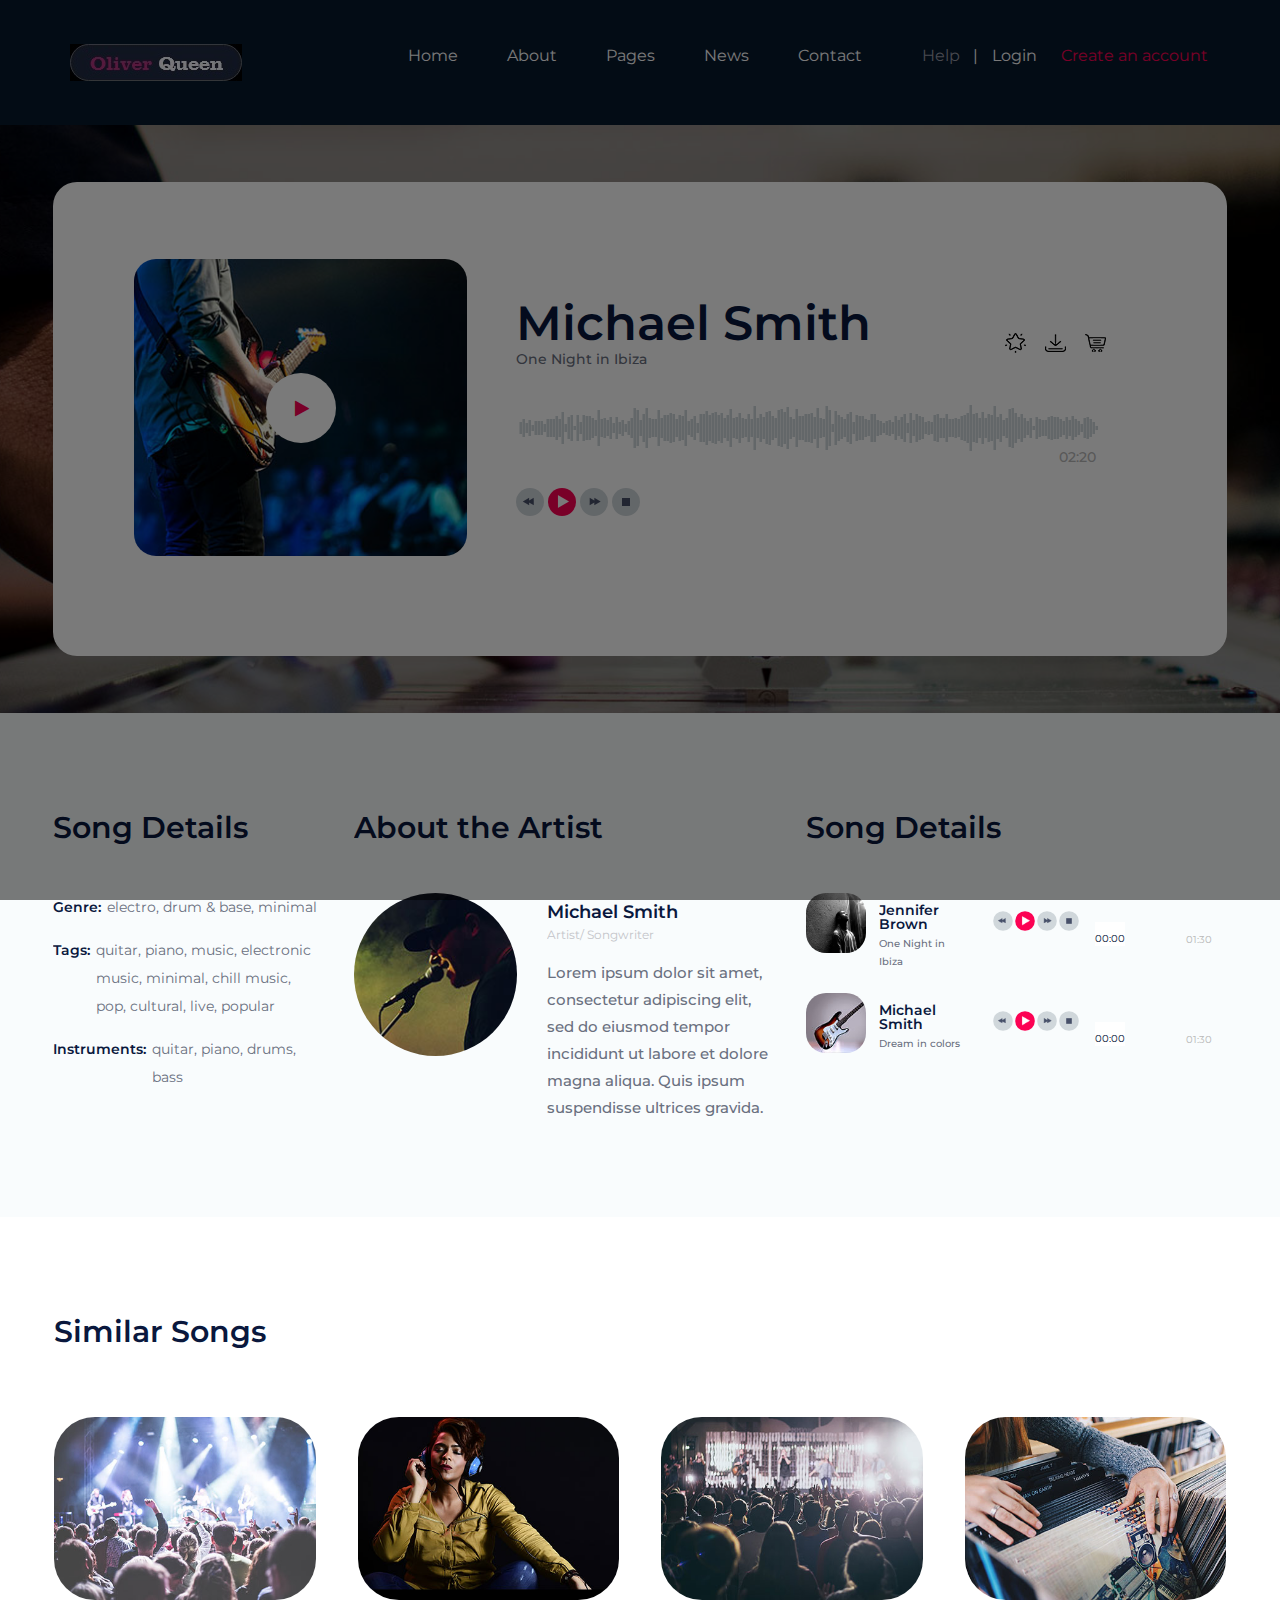
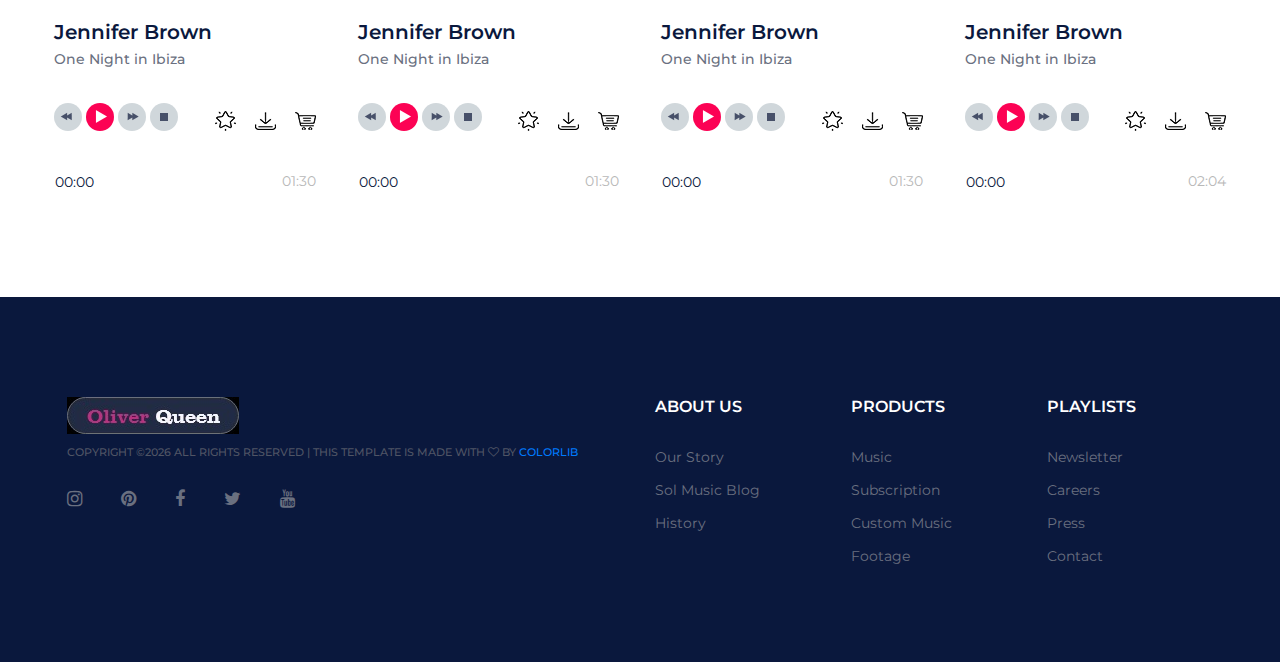
<file: oliverqueen/artist.html>
<!DOCTYPE html>
<html lang="zxx">
<head>
	<title>SolMusic | HTML Template</title>
	<meta charset="UTF-8">
	<meta name="description" content="SolMusic HTML Template">
	<meta name="keywords" content="music, html">
	<meta name="viewport" content="width=device-width, initial-scale=1.0">
	
	<!-- Favicon -->
	<link href="img/favicon.ico" rel="shortcut icon"/>

	<!-- Google font -->
	<link href="https://fonts.googleapis.com/css?family=Montserrat:300,300i,400,400i,500,500i,600,600i,700,700i&display=swap" rel="stylesheet">
 
	<!-- Stylesheets -->
	<link rel="stylesheet" href="css/bootstrap.min.css"/>
	<link rel="stylesheet" href="css/font-awesome.min.css"/>
	<link rel="stylesheet" href="css/owl.carousel.min.css"/>
	<link rel="stylesheet" href="css/slicknav.min.css"/>

	<!-- Main Stylesheets -->
	<link rel="stylesheet" href="css/style.css"/>


	<!--[if lt IE 9]>
		<script src="https://oss.maxcdn.com/html5shiv/3.7.2/html5shiv.min.js"></script>
		<script src="https://oss.maxcdn.com/respond/1.4.2/respond.min.js"></script>
	<![endif]-->

</head>
<body>
	<!-- Page Preloder -->
	<div id="preloder">
		<div class="loader"></div>
	</div>

	<!-- Header section -->
	<header class="header-section clearfix">
		<a href="index
		.html" class="site-logo">
			<img src="img/logo.png" alt="">
		</a>
		<div class="header-right">
			<a href="#" class="hr-btn">Help</a>
			<span>|</span>
			<div class="user-panel">
				<a href="" class="login">Login</a>
				<a href="" class="register">Create an account</a>
			</div> 
		</div>
		<ul class="main-menu">
			<li><a href="index
				.html">Home</a></li>
			<li><a href="#">About</a></li>
			<li><a href="#">Pages</a>
				<ul class="sub-menu">
					<li><a href="category.html">Category</a></li>
					<li><a href="playlist.html">Playlist</a></li>
					<li><a href="artist.html">Artist</a></li>
					<li><a href="blog.html">Blog</a></li>
					<li><a href="contact.html">Contact</a></li>
				</ul>
			</li>
			<li><a href="blog.html">News</a></li>
			<li><a href="contact.html">Contact</a></li>
		</ul>
	</header>
	<!-- Header section end -->

	<!-- Player section -->
	<section class="player-section set-bg" data-setbg="img/player-bg.jpg">
		<div class="player-box">
			<div class="tarck-thumb-warp">
				<div class="tarck-thumb">
					<img src="img/wave-thumb.jpg" alt="">
					<button onclick="wavesurfer.playPause();" class="wp-play"></button>
				</div>
			</div>
			<div class="wave-player-warp">
				<div class="row">
					<div class="col-lg-8">
						<div class="wave-player-info">
							<h2>Michael Smith</h2>
							<p>One Night in Ibiza</p>
						</div>
					</div>
					<div class="col-lg-4">
						<div class="songs-links">
							<a href=""><img src="img/icons/p-1.png" alt=""></a>
							<a href=""><img src="img/icons/p-2.png" alt=""></a>
							<a href=""><img src="img/icons/p-3.png" alt=""></a>
						</div>
					</div>
				</div>
				<div id="wavePlayer" class="clierfix">
					<div id="audiowave" data-waveurl="music-files/8.mp3"></div>
					<div id="currentTime"></div>
					<div id="clipTime"></div>
					<!-- Player Controls -->
					<div class="wavePlayer_controls">
						<button class="jp-prev player_button" onclick="wavesurfer.skipBackward();"></button>
						<button class="jp-play player_button" onclick="wavesurfer.playPause();"></button>
						<button class="jp-next player_button" onclick="wavesurfer.skipForward();"></button>
						<button class="jp-stop player_button" onclick="wavesurfer.stop();"></button>
					</div>
				</div>
			</div>
		</div>
	</section>
	<!-- Player section end -->

	<!-- Songs details section -->
	<section class="songs-details-section">
		<div class="container-fluid">
			<div class="row">
				<div class="col-lg-3">
					<div class="song-details-box">
						<h3>Song Details</h3>
						<ul>
							<li><strong>Genre:</strong><span>electro, drum & base, minimal</span></li>
							<li><strong>Tags:</strong><span>quitar, piano, music, electronic music, minimal, chill music, pop, cultural, live, popular</span></li>
							<li><strong>Instruments:</strong><span>quitar, piano, drums, bass</span></li>
						</ul>
					</div>
				</div>
				<div class="col-lg-9">
					<div class="row">
						<div class="col-lg-6">
							<div class="song-details-box">
								<h3>About the Artist</h3>
								<div class="artist-details">
									<img src="img/artist.jpg" alt="">
									<div class="ad-text">
										<h5>Michael Smith</h5>
										<span>Artist/ Songwriter</span>
										<p>Lorem ipsum dolor sit amet, consectetur adipiscing elit, sed do eiusmod tempor incididunt ut labore et dolore magna aliqua. Quis ipsum suspendisse ultrices gravida. </p>
									</div>
								</div>
							</div>
						</div>
						<div class="col-lg-6">
							<div class="song-details-box">
								<h3>Song Details</h3>
								<!-- song -->
								<div class="song-item">
									<div class="row">
										<div class="col-xl-5 col-lg-12 col-md-5">
											<div class="song-info-box">
												<img src="img/songs/1.jpg" alt="">
												<div class="song-info">
													<h4>Jennifer Brown</h4>
													<p>One Night in Ibiza</p>
												</div>
											</div>
										</div>
										<div class="col-xl-7 col-lg-12 col-md-7">
											<div class="single_player_container">
												<div class="single_player">
													<div class="jp-jplayer jplayer" data-ancestor=".jp_container_1" data-url="music-files/1.mp3"></div>
													<div class="jp-audio jp_container_1" role="application" aria-label="media player">
														<div class="jp-gui jp-interface">
					
															<!-- Player Controls -->
															<div class="player_controls_box">
																<button class="jp-prev player_button" tabindex="0"></button>
																<button class="jp-play player_button" tabindex="0"></button>
																<button class="jp-next player_button" tabindex="0"></button>
																<button class="jp-stop player_button" tabindex="0"></button>
															</div>
															<!-- Progress Bar -->
															<div class="player_bars">
																<div class="jp-progress">
																	<div class="jp-seek-bar">
																		<div>
																			<div class="jp-play-bar"><div class="jp-current-time" role="timer" aria-label="time">0:00</div></div>
																		</div>
																	</div>
																</div>
																<div class="jp-duration ml-auto" role="timer" aria-label="duration">00:00</div>
															</div>
														</div>
														<div class="jp-no-solution">
															<span>Update Required</span>
															To play the media you will need to either update your browser to a recent version or update your <a href="http://get.adobe.com/flashplayer/" target="_blank">Flash plugin</a>
														</div>
													</div>
												</div>
											</div>
										</div>
									</div>
								</div>
								<!-- song -->
								<div class="song-item">
									<div class="row">
										<div class="col-xl-5 col-lg-12 col-md-5">
											<div class="song-info-box">
												<img src="img/songs/2.jpg" alt="">
												<div class="song-info">
													<h4>Michael Smith</h4>
													<p>Dream in colors</p>
												</div>
											</div>
										</div>
										<div class="col-xl-7 col-lg-12 col-md-7">
											<div class="single_player_container">
												<div class="single_player">
													<div class="jp-jplayer jplayer" data-ancestor=".jp_container_2" data-url="music-files/2.mp3"></div>
													<div class="jp-audio jp_container_2" role="application" aria-label="media player">
														<div class="jp-gui jp-interface">

															<!-- Player Controls -->
															<div class="player_controls_box">
																<button class="jp-prev player_button" tabindex="0"></button>
																<button class="jp-play player_button" tabindex="0"></button>
																<button class="jp-next player_button" tabindex="0"></button>
																<button class="jp-stop player_button" tabindex="0"></button>
															</div>
															<!-- Progress Bar -->
															<div class="player_bars">
																<div class="jp-progress">
																	<div class="jp-seek-bar">
																		<div>
																			<div class="jp-play-bar"><div class="jp-current-time" role="timer" aria-label="time">0:00</div></div>
																		</div>
																	</div>
																</div>
																<div class="jp-duration ml-auto" role="timer" aria-label="duration">00:00</div>
															</div>
														</div>
														<div class="jp-no-solution">
															<span>Update Required</span>
															To play the media you will need to either update your browser to a recent version or update your <a href="http://get.adobe.com/flashplayer/" target="_blank">Flash plugin</a>
														</div>
													</div>
												</div>
											</div>
										</div>
									</div>
								</div>
							</div>
						</div>
					</div>
				</div>
			</div>
		</div>
	</section>
	<!-- Songs details section -->
	
	<!-- Similar Songs section -->
	<section class="similar-songs-section">
		<div class="container-fluid">
			<h3>Similar Songs</h3>
			<div class="row">
				<div class="col-xl-3 col-sm-6">
					<div class="similar-song">
						<img class="ss-thumb" src="img/playlist/1.jpg" alt="">
						<h4>Jennifer Brown</h4>
						<p>One Night in Ibiza</p>
						<div class="single_player">
							<div class="jp-jplayer jplayer" data-ancestor=".jp_container_8" data-url="music-files/3.mp3"></div>
							<div class="jp-audio jp_container_8" role="application" aria-label="media player">
								<div class="jp-gui jp-interface">
									<!-- Player Controls -->
									<div class="ss-controls">
										<div class="songs-links">
											<a href=""><img src="img/icons/p-1.png" alt=""></a>
											<a href=""><img src="img/icons/p-2.png" alt=""></a>
											<a href=""><img src="img/icons/p-3.png" alt=""></a>
										</div>
										<div class="player_controls_box">
											<button class="jp-prev player_button" tabindex="0"></button>
											<button class="jp-play player_button" tabindex="0"></button>
											<button class="jp-next player_button" tabindex="0"></button>
											<button class="jp-stop player_button" tabindex="0"></button>
										</div>
									</div>
									<!-- Progress Bar -->
									<div class="player_bars">
										<div class="jp-progress">
											<div class="jp-seek-bar">
												<div>
													<div class="jp-play-bar"><div class="jp-current-time" role="timer" aria-label="time">0:00</div></div>
												</div>
											</div>
										</div>
										<div class="jp-duration ml-auto" role="timer" aria-label="duration">00:00</div>
									</div>
								</div>
								<div class="jp-no-solution">
									<span>Update Required</span>
									To play the media you will need to either update your browser to a recent version or update your <a href="http://get.adobe.com/flashplayer/" target="_blank">Flash plugin</a>
								</div>
							</div>
						</div>
					</div>
				</div>
				<div class="col-xl-3 col-sm-6">
					<div class="similar-song">
						<img class="ss-thumb" src="img/playlist/2.jpg" alt="">
						<h4>Jennifer Brown</h4>
						<p>One Night in Ibiza</p>
						<div class="single_player">
							<div class="jp-jplayer jplayer" data-ancestor=".jp_container_9" data-url="music-files/4.mp3"></div>
							<div class="jp-audio jp_container_9" role="application" aria-label="media player">
								<div class="jp-gui jp-interface">
									<!-- Player Controls -->
									<div class="ss-controls">
										<div class="songs-links">
											<a href=""><img src="img/icons/p-1.png" alt=""></a>
											<a href=""><img src="img/icons/p-2.png" alt=""></a>
											<a href=""><img src="img/icons/p-3.png" alt=""></a>
										</div>
										<div class="player_controls_box">
											<button class="jp-prev player_button" tabindex="0"></button>
											<button class="jp-play player_button" tabindex="0"></button>
											<button class="jp-next player_button" tabindex="0"></button>
											<button class="jp-stop player_button" tabindex="0"></button>
										</div>
									</div>
									<!-- Progress Bar -->
									<div class="player_bars">
										<div class="jp-progress">
											<div class="jp-seek-bar">
												<div>
													<div class="jp-play-bar"><div class="jp-current-time" role="timer" aria-label="time">0:00</div></div>
												</div>
											</div>
										</div>
										<div class="jp-duration ml-auto" role="timer" aria-label="duration">00:00</div>
									</div>
								</div>
								<div class="jp-no-solution">
									<span>Update Required</span>
									To play the media you will need to either update your browser to a recent version or update your <a href="http://get.adobe.com/flashplayer/" target="_blank">Flash plugin</a>
								</div>
							</div>
						</div>
					</div>
				</div>
				<div class="col-xl-3 col-sm-6">
					<div class="similar-song">
						<img class="ss-thumb" src="img/playlist/3.jpg" alt="">
						<h4>Jennifer Brown</h4>
						<p>One Night in Ibiza</p>
						<div class="single_player">
							<div class="jp-jplayer jplayer" data-ancestor=".jp_container_10" data-url="music-files/5.mp3"></div>
							<div class="jp-audio jp_container_10" role="application" aria-label="media player">
								<div class="jp-gui jp-interface">
									<!-- Player Controls -->
									<div class="ss-controls">
										<div class="songs-links">
											<a href=""><img src="img/icons/p-1.png" alt=""></a>
											<a href=""><img src="img/icons/p-2.png" alt=""></a>
											<a href=""><img src="img/icons/p-3.png" alt=""></a>
										</div>
										<div class="player_controls_box">
											<button class="jp-prev player_button" tabindex="0"></button>
											<button class="jp-play player_button" tabindex="0"></button>
											<button class="jp-next player_button" tabindex="0"></button>
											<button class="jp-stop player_button" tabindex="0"></button>
										</div>
									</div>
									<!-- Progress Bar -->
									<div class="player_bars">
										<div class="jp-progress">
											<div class="jp-seek-bar">
												<div>
													<div class="jp-play-bar"><div class="jp-current-time" role="timer" aria-label="time">0:00</div></div>
												</div>
											</div>
										</div>
										<div class="jp-duration ml-auto" role="timer" aria-label="duration">00:00</div>
									</div>
								</div>
								<div class="jp-no-solution">
									<span>Update Required</span>
									To play the media you will need to either update your browser to a recent version or update your <a href="http://get.adobe.com/flashplayer/" target="_blank">Flash plugin</a>
								</div>
							</div>
						</div>
					</div>
				</div>
				<div class="col-xl-3 col-sm-6">
					<div class="similar-song">
						<img class="ss-thumb" src="img/playlist/4.jpg" alt="">
						<h4>Jennifer Brown</h4>
						<p>One Night in Ibiza</p>
						<div class="single_player">
							<div class="jp-jplayer jplayer" data-ancestor=".jp_container_11" data-url="music-files/7.mp3"></div>
							<div class="jp-audio jp_container_11" role="application" aria-label="media player">
								<div class="jp-gui jp-interface">
									<!-- Player Controls -->
									<div class="ss-controls">
										<div class="songs-links">
											<a href=""><img src="img/icons/p-1.png" alt=""></a>
											<a href=""><img src="img/icons/p-2.png" alt=""></a>
											<a href=""><img src="img/icons/p-3.png" alt=""></a>
										</div>
										<div class="player_controls_box">
											<button class="jp-prev player_button" tabindex="0"></button>
											<button class="jp-play player_button" tabindex="0"></button>
											<button class="jp-next player_button" tabindex="0"></button>
											<button class="jp-stop player_button" tabindex="0"></button>
										</div>
									</div>
									<!-- Progress Bar -->
									<div class="player_bars">
										<div class="jp-progress">
											<div class="jp-seek-bar">
												<div>
													<div class="jp-play-bar"><div class="jp-current-time" role="timer" aria-label="time">0:00</div></div>
												</div>
											</div>
										</div>
										<div class="jp-duration ml-auto" role="timer" aria-label="duration">00:00</div>
									</div>
								</div>
								<div class="jp-no-solution">
									<span>Update Required</span>
									To play the media you will need to either update your browser to a recent version or update your <a href="http://get.adobe.com/flashplayer/" target="_blank">Flash plugin</a>
								</div>
							</div>
						</div>
					</div>
				</div>
			</div>
		</div>
	</section>
	<!-- Similar Songs section end -->

	<!-- Footer section -->
	<footer class="footer-section">
		<div class="container">
			<div class="row">
				<div class="col-xl-6 col-lg-7 order-lg-2">
					<div class="row">
						<div class="col-sm-4">
							<div class="footer-widget">
								<h2>About us</h2>
								<ul>
									<li><a href="">Our Story</a></li>
									<li><a href="">Sol Music Blog</a></li>
									<li><a href="">History</a></li>
								</ul>
							</div>
						</div>
						<div class="col-sm-4">
							<div class="footer-widget">
								<h2>Products</h2>
								<ul>
									<li><a href="">Music</a></li>
									<li><a href="">Subscription</a></li>
									<li><a href="">Custom Music</a></li>
									<li><a href="">Footage</a></li>
								</ul>
							</div>
						</div>
						<div class="col-sm-4">
							<div class="footer-widget">
								<h2>Playlists</h2>
								<ul>
									<li><a href="">Newsletter</a></li>
									<li><a href="">Careers</a></li>
									<li><a href="">Press</a></li>
									<li><a href="">Contact</a></li>
								</ul>
							</div>
						</div>
					</div>
				</div>
				<div class="col-xl-6 col-lg-5 order-lg-1">
					<img src="img/logo.png" alt="">
					<div class="copyright"><!-- Link back to Colorlib can't be removed. Template is licensed under CC BY 3.0. -->
Copyright &copy;<script>document.write(new Date().getFullYear());</script> All rights reserved | This template is made with <i class="fa fa-heart-o" aria-hidden="true"></i> by <a href="https://colorlib.com" target="_blank">Colorlib</a>
<!-- Link back to Colorlib can't be removed. Template is licensed under CC BY 3.0. --></div>
					<div class="social-links">
						<a href=""><i class="fa fa-instagram"></i></a>
						<a href=""><i class="fa fa-pinterest"></i></a>
						<a href=""><i class="fa fa-facebook"></i></a>
						<a href=""><i class="fa fa-twitter"></i></a>
						<a href=""><i class="fa fa-youtube"></i></a>
					</div>
				</div>
			</div>
		</div>
	</footer>
	<!-- Footer section end -->
	
	<!--====== Javascripts & Jquery ======-->
	<script src="js/jquery-3.2.1.min.js"></script>
	<script src="js/bootstrap.min.js"></script>
	<script src="js/jquery.slicknav.min.js"></script>
	<script src="js/owl.carousel.min.js"></script>
	<script src="js/mixitup.min.js"></script>
	<script src="js/main.js"></script>

	<!-- Audio Players js -->
	<script src="js/jquery.jplayer.min.js"></script>
	<script src="js/wavesurfer.min.js"></script>

	<!-- Audio Players Initialization -->
	<script src="js/WaveSurferInit.js"></script>
	<script src="js/jplayerInit.js"></script>

	</body>
</html>
</file>
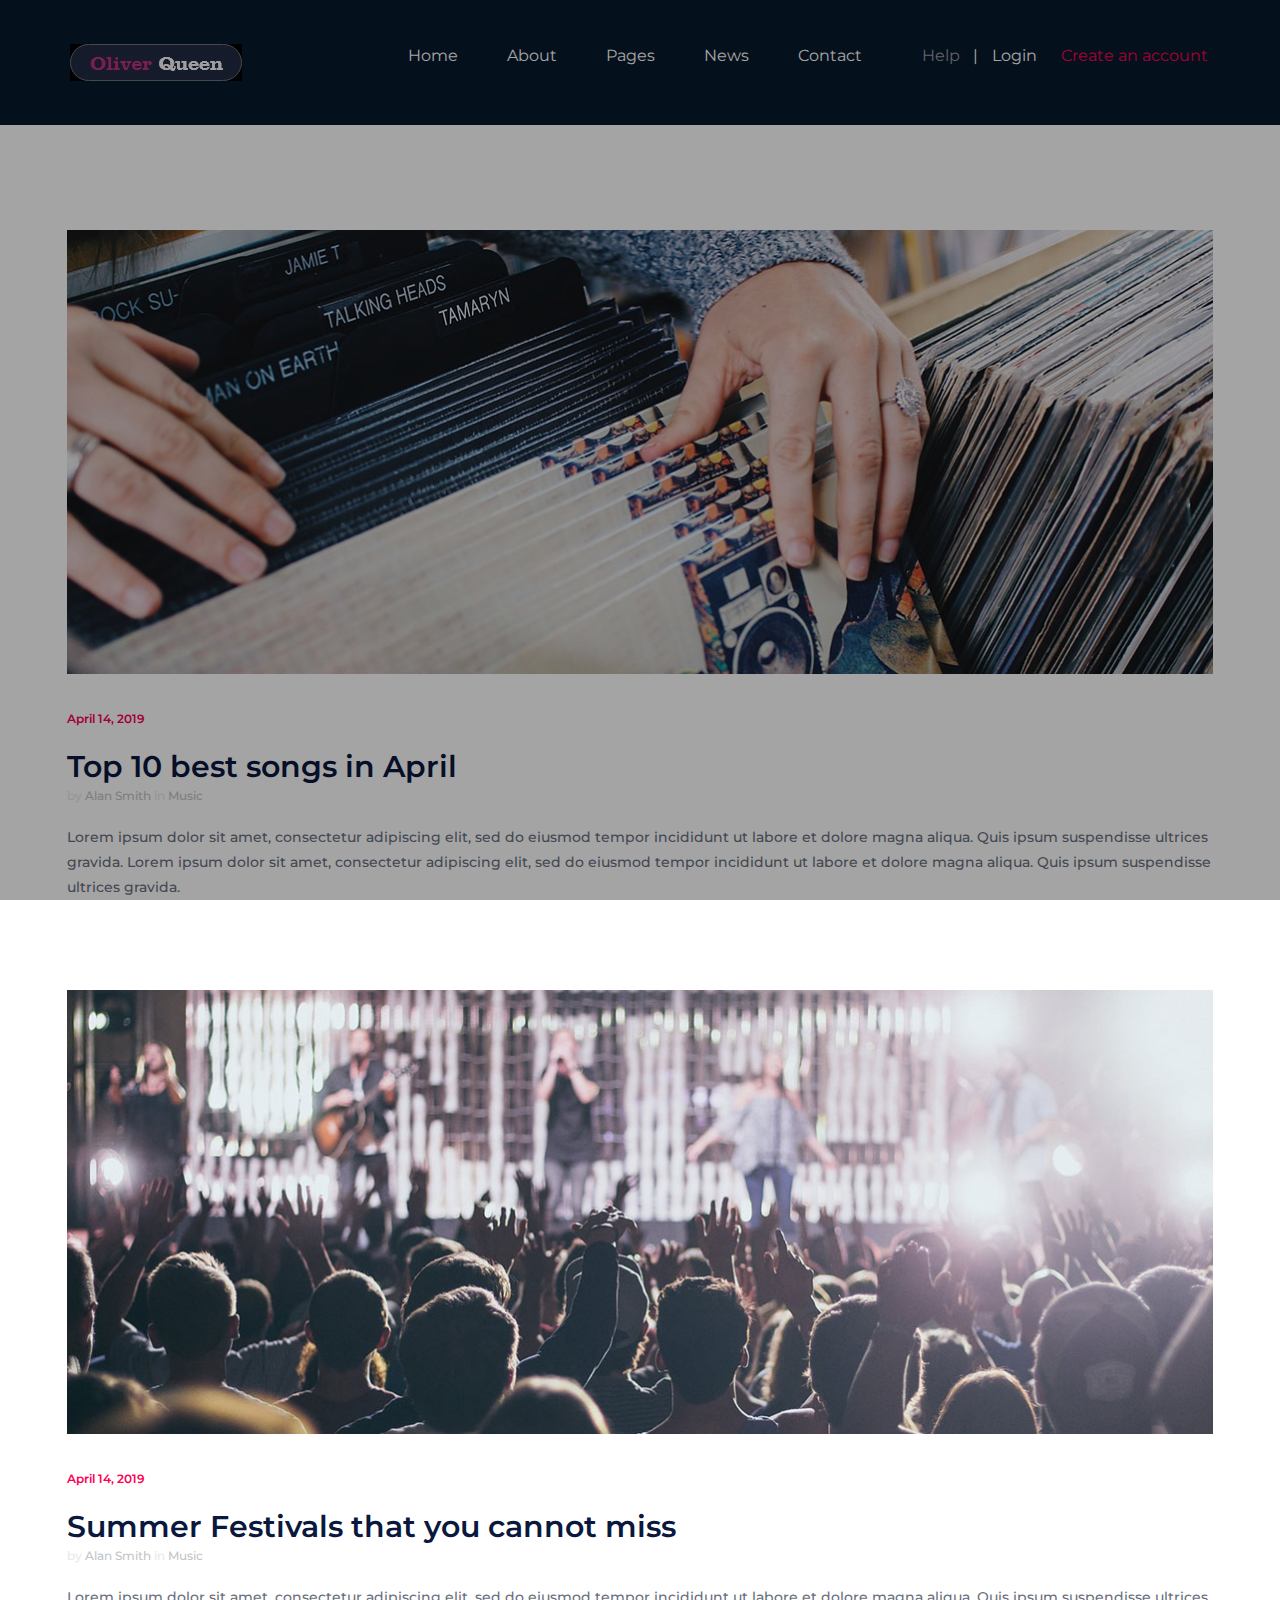
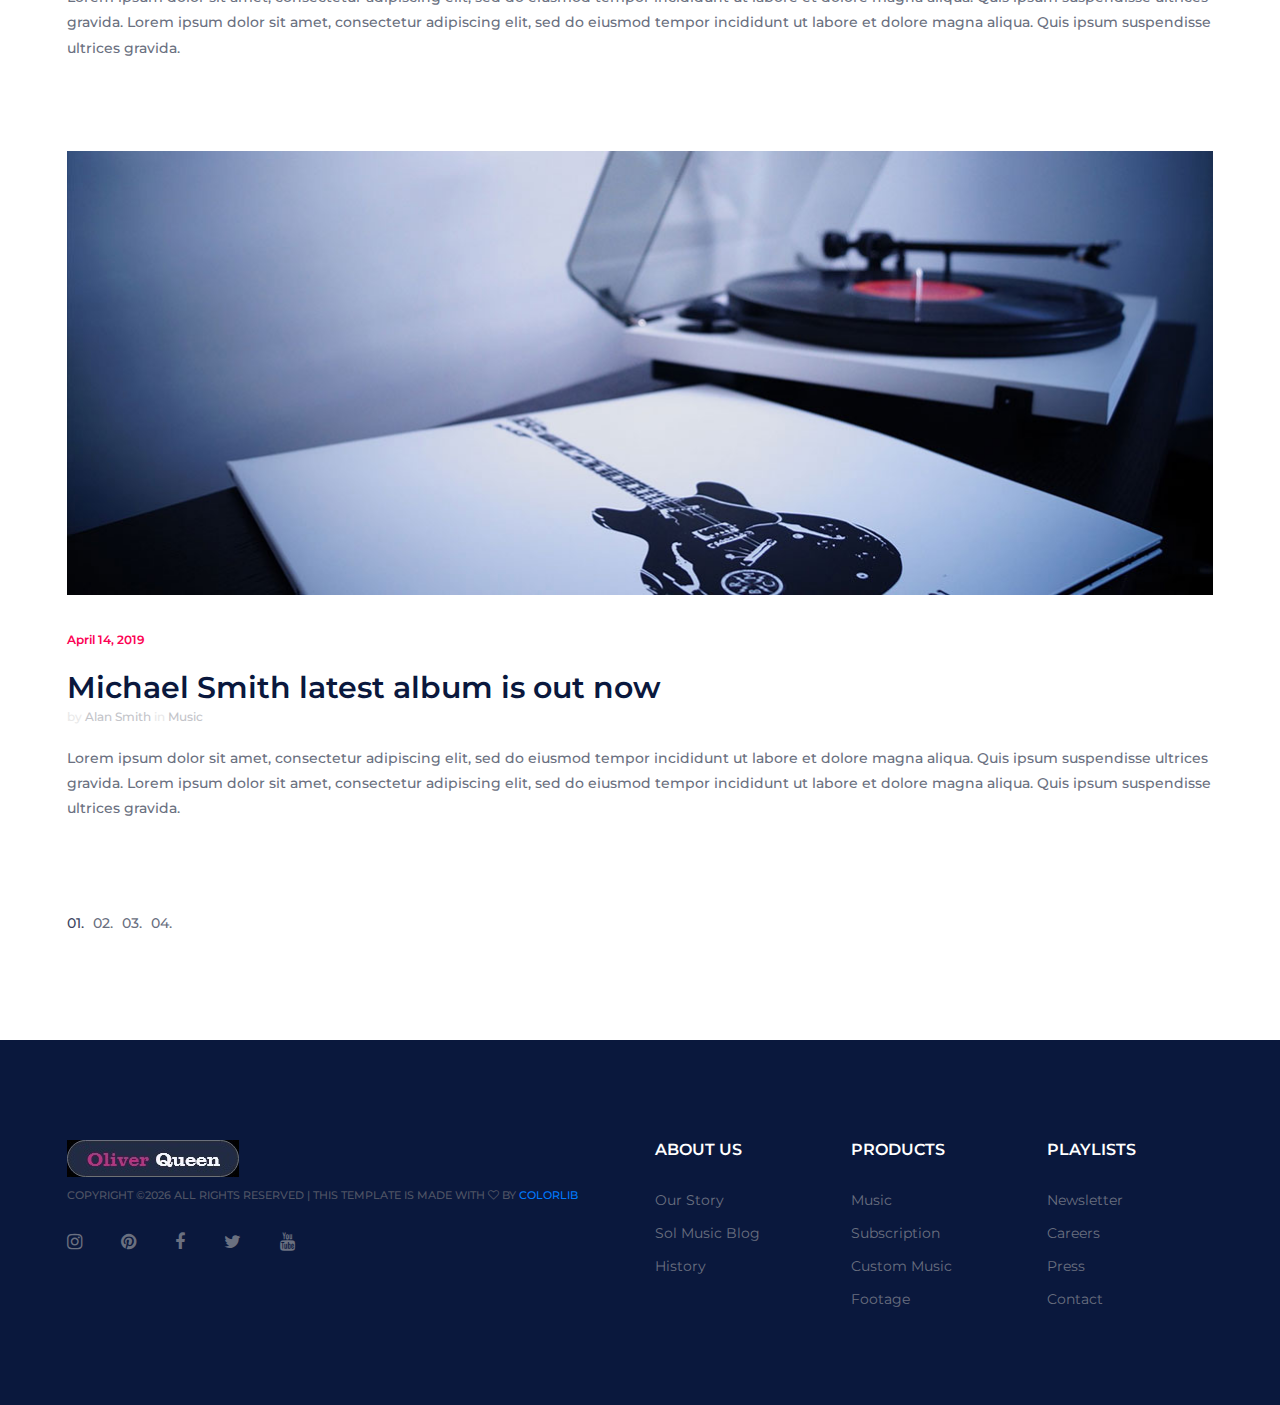
<file: oliverqueen/blog.html>
<!DOCTYPE html>
<html lang="zxx">
<head>
	<title>SolMusic | HTML Template</title>
	<meta charset="UTF-8">
	<meta name="description" content="SolMusic HTML Template">
	<meta name="keywords" content="music, html">
	<meta name="viewport" content="width=device-width, initial-scale=1.0">
	
	<!-- Favicon -->
	<link href="img/favicon.ico" rel="shortcut icon"/>

	<!-- Google font -->
	<link href="https://fonts.googleapis.com/css?family=Montserrat:300,300i,400,400i,500,500i,600,600i,700,700i&display=swap" rel="stylesheet">
 
	<!-- Stylesheets -->
	<link rel="stylesheet" href="css/bootstrap.min.css"/>
	<link rel="stylesheet" href="css/font-awesome.min.css"/>
	<link rel="stylesheet" href="css/owl.carousel.min.css"/>
	<link rel="stylesheet" href="css/slicknav.min.css"/>

	<!-- Main Stylesheets -->
	<link rel="stylesheet" href="css/style.css"/>


	<!--[if lt IE 9]>
		<script src="https://oss.maxcdn.com/html5shiv/3.7.2/html5shiv.min.js"></script>
		<script src="https://oss.maxcdn.com/respond/1.4.2/respond.min.js"></script>
	<![endif]-->

</head>
<body>
	<!-- Page Preloder -->
	<div id="preloder">
		<div class="loader"></div>
	</div>

	<!-- Header section -->
	<header class="header-section clearfix">
		<a href="index.html" class="site-logo">
			<img src="img/logo.png" alt="">
		</a>
		<div class="header-right">
			<a href="#" class="hr-btn">Help</a>
			<span>|</span>
			<div class="user-panel">
				<a href="" class="login">Login</a>
				<a href="" class="register">Create an account</a>
			</div> 
		</div>
		<ul class="main-menu">
			<li><a href="index.html">Home</a></li>
			<li><a href="#">About</a></li>
			<li><a href="#">Pages</a>
				<ul class="sub-menu">
					<li><a href="category.html">Category</a></li>
					<li><a href="playlist.html">Playlist</a></li>
					<li><a href="artist.html">Artist</a></li>
					<li><a href="blog.html">Blog</a></li>
					<li><a href="contact.html">Contact</a></li>
				</ul>
			</li>
			<li><a href="blog.html">News</a></li>
			<li><a href="contact.html">Contact</a></li>
		</ul>
	</header>
	<!-- Header section end -->

	<!-- Blog section -->
	<section class="blog-section spad">
		<div class="container">
			<!-- Blog post -->
			<div class="blog-item">
				<img src="img/blog/1.jpg" alt="">
				<div class="blog-date">April 14, 2019</div>
				<h3>Top 10 best songs in April</h3>
				<div class="blog-meta">by <a href="">Alan Smith</a> in <a href="">Music</a></div>
				<p>Lorem ipsum dolor sit amet, consectetur adipiscing elit, sed do eiusmod tempor incididunt ut labore et dolore magna aliqua. Quis ipsum suspendisse ultrices gravida. Lorem ipsum dolor sit amet, consectetur adipiscing elit, sed do eiusmod tempor incididunt ut labore et dolore magna aliqua. Quis ipsum suspendisse ultrices gravida. </p>
			</div>
			<!-- Blog post -->
			<div class="blog-item">
				<img src="img/blog/2.jpg" alt="">
				<div class="blog-date">April 14, 2019</div>
				<h3>Summer Festivals that you cannot miss</h3>
				<div class="blog-meta">by <a href="">Alan Smith</a> in <a href="">Music</a></div>
				<p>Lorem ipsum dolor sit amet, consectetur adipiscing elit, sed do eiusmod tempor incididunt ut labore et dolore magna aliqua. Quis ipsum suspendisse ultrices gravida. Lorem ipsum dolor sit amet, consectetur adipiscing elit, sed do eiusmod tempor incididunt ut labore et dolore magna aliqua. Quis ipsum suspendisse ultrices gravida. </p>
			</div>
			<!-- Blog post -->
			<div class="blog-item">
				<img src="img/blog/3.jpg" alt="">
				<div class="blog-date">April 14, 2019</div>
				<h3>Michael Smith latest album is out now</h3>
				<div class="blog-meta">by <a href="">Alan Smith</a> in <a href="">Music</a></div>
				<p>Lorem ipsum dolor sit amet, consectetur adipiscing elit, sed do eiusmod tempor incididunt ut labore et dolore magna aliqua. Quis ipsum suspendisse ultrices gravida. Lorem ipsum dolor sit amet, consectetur adipiscing elit, sed do eiusmod tempor incididunt ut labore et dolore magna aliqua. Quis ipsum suspendisse ultrices gravida. </p>
			</div>
			<div class="site-pagination">
				<a href="#" class="active">01.</a>
				<a href="#">02.</a>
				<a href="#">03.</a>
				<a href="#">04.</a>
			</div>
		</div>
	</section>
	<!-- Blog section end -->

	<!-- Footer section -->
	<footer class="footer-section">
		<div class="container">
			<div class="row">
				<div class="col-xl-6 col-lg-7 order-lg-2">
					<div class="row">
						<div class="col-sm-4">
							<div class="footer-widget">
								<h2>About us</h2>
								<ul>
									<li><a href="">Our Story</a></li>
									<li><a href="">Sol Music Blog</a></li>
									<li><a href="">History</a></li>
								</ul>
							</div>
						</div>
						<div class="col-sm-4">
							<div class="footer-widget">
								<h2>Products</h2>
								<ul>
									<li><a href="">Music</a></li>
									<li><a href="">Subscription</a></li>
									<li><a href="">Custom Music</a></li>
									<li><a href="">Footage</a></li>
								</ul>
							</div>
						</div>
						<div class="col-sm-4">
							<div class="footer-widget">
								<h2>Playlists</h2>
								<ul>
									<li><a href="">Newsletter</a></li>
									<li><a href="">Careers</a></li>
									<li><a href="">Press</a></li>
									<li><a href="">Contact</a></li>
								</ul>
							</div>
						</div>
					</div>
				</div>
				<div class="col-xl-6 col-lg-5 order-lg-1">
					<img src="img/logo.png" alt="">
					<div class="copyright"><!-- Link back to Colorlib can't be removed. Template is licensed under CC BY 3.0. -->
Copyright &copy;<script>document.write(new Date().getFullYear());</script> All rights reserved | This template is made with <i class="fa fa-heart-o" aria-hidden="true"></i> by <a href="https://colorlib.com" target="_blank">Colorlib</a>
<!-- Link back to Colorlib can't be removed. Template is licensed under CC BY 3.0. --></div>
					<div class="social-links">
						<a href=""><i class="fa fa-instagram"></i></a>
						<a href=""><i class="fa fa-pinterest"></i></a>
						<a href=""><i class="fa fa-facebook"></i></a>
						<a href=""><i class="fa fa-twitter"></i></a>
						<a href=""><i class="fa fa-youtube"></i></a>
					</div>
				</div>
			</div>
		</div>
	</footer>
	<!-- Footer section end -->
	
	<!--====== Javascripts & Jquery ======-->
	<script src="js/jquery-3.2.1.min.js"></script>
	<script src="js/bootstrap.min.js"></script>
	<script src="js/jquery.slicknav.min.js"></script>
	<script src="js/owl.carousel.min.js"></script>
	<script src="js/mixitup.min.js"></script>
	<script src="js/main.js"></script>

	</body>
</html>
</file>
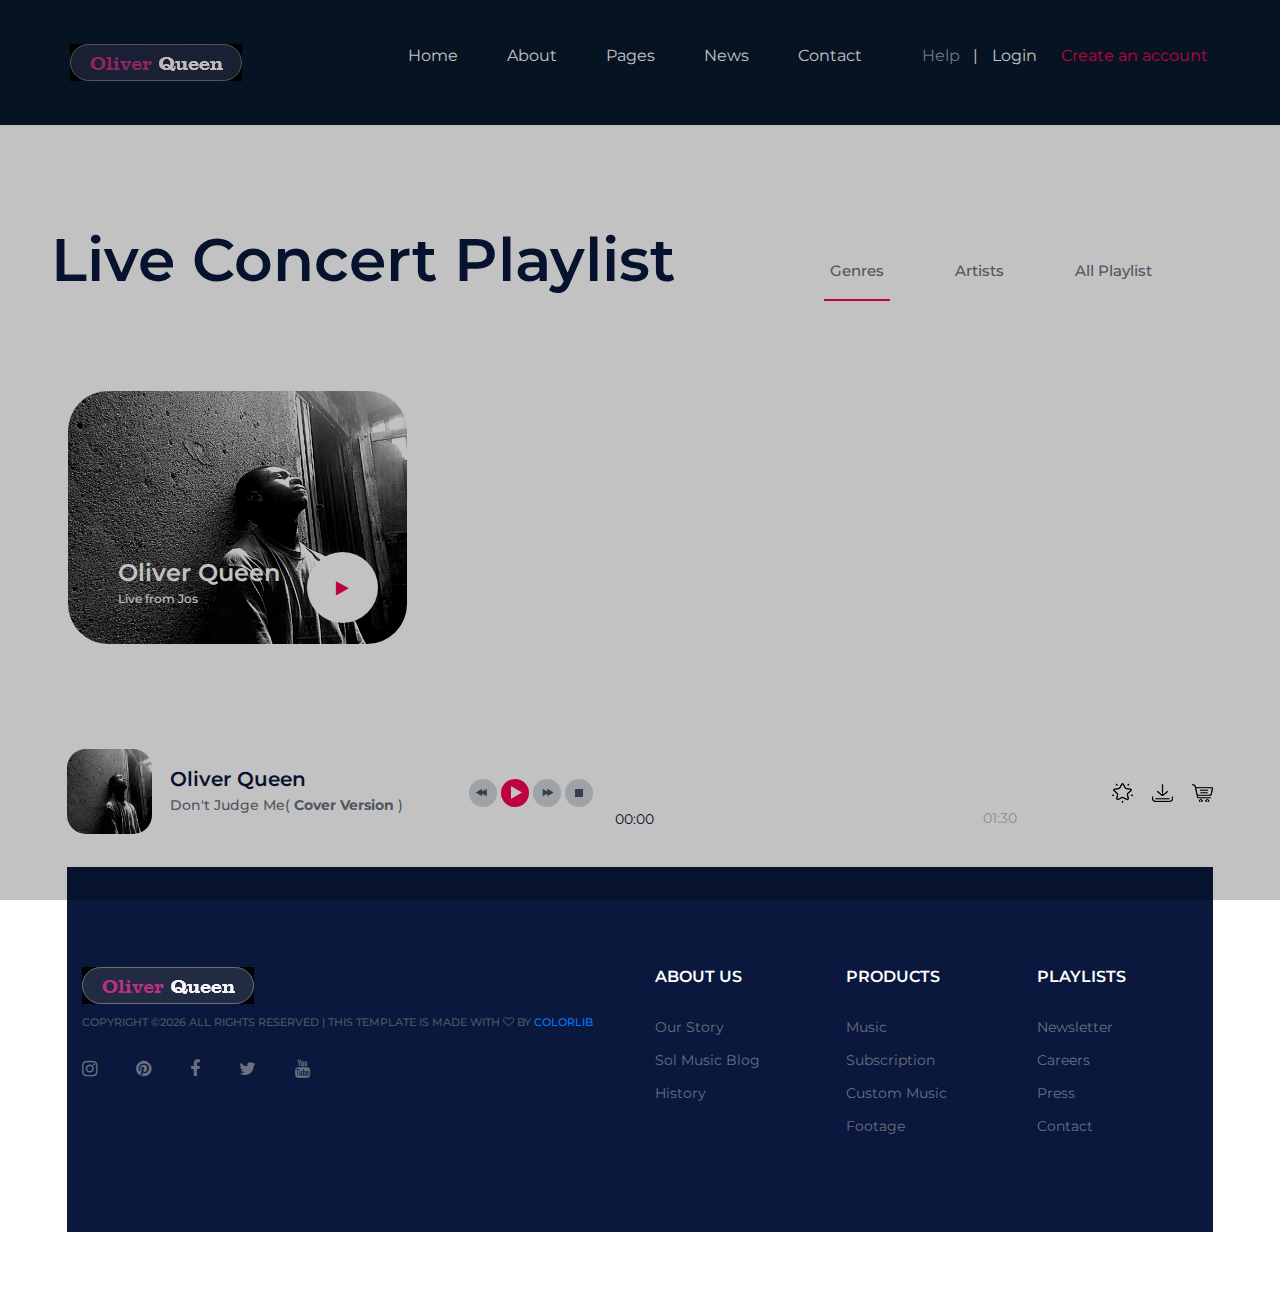
<file: oliverqueen/category.html>
<!DOCTYPE html>
<html lang="zxx">
<head>
	<title>Oliver Queen </title>
	<meta charset="UTF-8">
	<meta name="description" content="SolMusic HTML Template">
	<meta name="keywords" content="music, html">
	<meta name="viewport" content="width=device-width, initial-scale=1.0">
	
	<!-- Favicon -->
	<link href="img/favicon.ico" rel="shortcut icon"/>

	<!-- Google font -->
	<link href="https://fonts.googleapis.com/css?family=Montserrat:300,300i,400,400i,500,500i,600,600i,700,700i&display=swap" rel="stylesheet">
 
	<!-- Stylesheets -->
	<link rel="stylesheet" href="css/bootstrap.min.css"/>
	<link rel="stylesheet" href="css/font-awesome.min.css"/>
	<link rel="stylesheet" href="css/owl.carousel.min.css"/>
	<link rel="stylesheet" href="css/slicknav.min.css"/>

	<!-- Main Stylesheets -->
	<link rel="stylesheet" href="css/style.css"/>


	<!--[if lt IE 9]>
		<script src="https://oss.maxcdn.com/html5shiv/3.7.2/html5shiv.min.js"></script>
		<script src="https://oss.maxcdn.com/respond/1.4.2/respond.min.js"></script>
	<![endif]-->

</head>
<body>
	<!-- Page Preloder -->
	<div id="preloder">
		<div class="loader"></div>
	</div>

	<!-- Header section -->
	<header class="header-section clearfix">
		<a href="index.html" class="site-logo">
			<img src="img/logo.png" alt="">
		</a>
		<div class="header-right">
			<a href="#" class="hr-btn">Help</a>
			<span>|</span>
			<div class="user-panel">
				<a href="" class="login">Login</a>
				<a href="" class="register">Create an account</a>
			</div> 
		</div>
		<ul class="main-menu">
			<li><a href="index.html">Home</a></li>
			<li><a href="#">About</a></li>
			<li><a href="#">Pages</a>
				<ul class="sub-menu">
					<li><a href="category.html">Category</a></li>
					<li><a href="playlist.html">Playlist</a></li>
					<li><a href="artist.html">Artist</a></li>
					<li><a href="blog.html">Blog</a></li>
					<li><a href="contact.html">Contact</a></li>
				</ul>
			</li>
			<li><a href="blog.html">News</a></li>
			<li><a href="contact.html">Contact</a></li>
		</ul>
	</header>
	<!-- Header section end -->

	<!-- Category section -->
	<section class="category-section spad">
		<div class="container-fluid">
			<div class="section-title">
				<h2>Live Concert Playlist</h2>
			</div>
			<div class="container">
				<div class="category-links">
					<a href="category.html" class="active">Genres</a>
					<a href="artist.html">Artists</a>
					<a href="category.html">All Playlist</a>
				</div>
			</div>
			<div class="category-items">
				<div class="row">
					<div class="col-md-4">
						<div class="category-item">
							<img src="img/playlist/harry2.jpg" alt="">
							<div class="ci-text">
								<h4>Oliver Queen </h4>
								<p>Live from Jos</p>
							</div>
							<a href="artist.html" class="ci-link"><i class="fa fa-play"></i></a>
						</div>
					</div>
<!--					<div class="col-md-4">
						<div class="category-item">
							<img src="img/playlist/2.jpg" alt="">
							<div class="ci-text">
								<h4>Micke Smith</h4>
								<p>Live from Madrid</p>
							</div>
							<a href="artist.html" class="ci-link"><i class="fa fa-play"></i></a>
						</div>
					</div>
					<div class="col-md-4">
						<div class="category-item">
							<img src="img/playlist/7.jpg" alt="">
							<div class="ci-text">
								<h4>Micke Smith</h4>
								<p>Live from Madrid</p>
							</div>
							<a href="artist.html" class="ci-link"><i class="fa fa-play"></i></a>
						</div>
					</div> -->
				</div>
			</div>
		</div>
	</section>
	<!-- Category section end -->

	<!-- Songs section  -->
	<section class="songs-section">
		<div class="container">
			<!-- song -->
			<div class="song-item">
				<div class="row">
					<div class="col-lg-4">
						<div class="song-info-box">
							<img src="img/songs/1.jpg" alt="image cannot be displayed">
							<div class="song-info">
								<h4>Oliver Queen</h4>
								<p>Don't Judge Me( <b>Cover Version</b> )</p>
							</div>
						</div>
					</div>
					<div class="col-lg-6">
						<div class="single_player_container">
							<div class="single_player">
								<div class="jp-jplayer jplayer" data-ancestor=".jp_container_1" data-url="music-files/1.mp3"></div>
								<div class="jp-audio jp_container_1" role="application" aria-label="media player">
									<div class="jp-gui jp-interface">

										<!-- Player Controls -->
										<div class="player_controls_box">
											<button class="jp-prev player_button" tabindex="0"></button>
											<button class="jp-play player_button" tabindex="0"></button>
											<button class="jp-next player_button" tabindex="0"></button>
											<button class="jp-stop player_button" tabindex="0"></button>
										</div>
										<!-- Progress Bar -->
										<div class="player_bars">
											<div class="jp-progress">
												<div class="jp-seek-bar">
													<div>
														<div class="jp-play-bar"><div class="jp-current-time" role="timer" aria-label="time">0:00</div></div>
													</div>
												</div>
											</div>
											<div class="jp-duration ml-auto" role="timer" aria-label="duration">00:00</div>
										</div>
									</div>
									<div class="jp-no-solution">
										<span>Update Required</span>
										To play the media you will need to either update your browser to a recent version or update your <a href="http://get.adobe.com/flashplayer/" target="_blank">Flash plugin</a>
									</div>
								</div>
							</div>
						</div>
					</div>
					<div class="col-lg-2">
						<div class="songs-links">
							<a href=""><img src="img/icons/p-1.png" alt=""></a>
							<a href=""><img src="img/icons/p-2.png" alt=""></a>
							<a href=""><img src="img/icons/p-3.png" alt=""></a>
						</div>
					</div>
				</div>
			</div>
			<!-- song 
			<div class="song-item">
				<div class="row">
					<div class="col-lg-4">
						<div class="song-info-box">
							<img src="img/songs/2.jpg" alt="">
							<div class="song-info">
								<h4>Michael Smith</h4>
								<p>Dream in colors</p>
							</div>
						</div>
					</div>
					<div class="col-lg-6">
						<div class="single_player_container">
							<div class="single_player">
								<div class="jp-jplayer jplayer" data-ancestor=".jp_container_2" data-url="music-files/2.mp3"></div>
								<div class="jp-audio jp_container_2" role="application" aria-label="media player">
									<div class="jp-gui jp-interface">

										 Player Controls 
										<div class="player_controls_box">
											<button class="jp-prev player_button" tabindex="0"></button>
											<button class="jp-play player_button" tabindex="0"></button>
											<button class="jp-next player_button" tabindex="0"></button>
											<button class="jp-stop player_button" tabindex="0"></button>
										</div>

										 Progress Bar 
										<div class="player_bars">
											
											<div class="jp-progress">
												<div class="jp-seek-bar">
													<div>
														<div class="jp-play-bar"><div class="jp-current-time" role="timer" aria-label="time">0:00</div></div>
													</div>
												</div>
											</div>
											<div class="jp-duration ml-auto" role="timer" aria-label="duration">00:00</div>
										</div>
									</div>
									<div class="jp-no-solution">
										<span>Update Required</span>
										To play the media you will need to either update your browser to a recent version or update your <a href="http://get.adobe.com/flashplayer/" target="_blank">Flash plugin</a>
									</div>
								</div>
							</div>
						</div>
					</div>
					<div class="col-lg-2">
						<div class="songs-links">
							<a href=""><img src="img/icons/p-1.png" alt=""></a>
							<a href=""><img src="img/icons/p-2.png" alt=""></a>
							<a href=""><img src="img/icons/p-3.png" alt=""></a>
						</div>
					</div>
				</div>
			</div>
			 song
			<div class="song-item">
				<div class="row">
					<div class="col-lg-4">
						<div class="song-info-box">
							<img src="img/songs/3.jpg" alt="">
							<div class="song-info">
								<h4>Indeed</h4>
								<p>In the park</p>
							</div>
						</div>
					</div>
					<div class="col-lg-6">
						<div class="single_player_container">
							<div class="single_player">
								<div class="jp-jplayer jplayer" data-ancestor=".jp_container_3" data-url="music-files/3.mp3"></div>
								<div class="jp-audio jp_container_3" role="application" aria-label="media player">
									<div class="jp-gui jp-interface">

										 Player Controls
										<div class="player_controls_box">
											<button class="jp-prev player_button" tabindex="0"></button>
											<button class="jp-play player_button" tabindex="0"></button>
											<button class="jp-next player_button" tabindex="0"></button>
											<button class="jp-stop player_button" tabindex="0"></button>
										</div>

										 Progress Bar 
										<div class="player_bars">
											
											<div class="jp-progress">
												<div class="jp-seek-bar">
													<div>
														<div class="jp-play-bar"><div class="jp-current-time" role="timer" aria-label="time">0:00</div></div>
													</div>
												</div>
											</div>
											<div class="jp-duration ml-auto" role="timer" aria-label="duration">00:00</div>
										</div>
									</div>
									<div class="jp-no-solution">
										<span>Update Required</span>
										To play the media you will need to either update your browser to a recent version or update your <a href="http://get.adobe.com/flashplayer/" target="_blank">Flash plugin</a>
									</div>
								</div>
							</div>
						</div>
					</div>
					<div class="col-lg-2">
						<div class="songs-links">
							<a href=""><img src="img/icons/p-1.png" alt=""></a>
							<a href=""><img src="img/icons/p-2.png" alt=""></a>
							<a href=""><img src="img/icons/p-3.png" alt=""></a>
						</div>
					</div>
				</div>
			</div>
			 song 
			<div class="song-item">
				<div class="row">
					<div class="col-lg-4">
						<div class="song-info-box">
							<img src="img/songs/4.jpg" alt="">
							<div class="song-info">
								<h4>Moon man</h4>
								<p>Dream in colors</p>
							</div>
						</div>
					</div>
					<div class="col-lg-6">
						<div class="single_player_container">
							<div class="single_player">
								<div class="jp-jplayer jplayer" data-ancestor=".jp_container_4" data-url="music-files/4.mp3"></div>
								<div class="jp-audio jp_container_4" role="application" aria-label="media player">
									<div class="jp-gui jp-interface">

										 Player Controls 
										<div class="player_controls_box">
											<button class="jp-prev player_button" tabindex="0"></button>
											<button class="jp-play player_button" tabindex="0"></button>
											<button class="jp-next player_button" tabindex="0"></button>
											<button class="jp-stop player_button" tabindex="0"></button>
										</div>

										 Progress Bar 
										<div class="player_bars">
											
											<div class="jp-progress">
												<div class="jp-seek-bar">
													<div>
														<div class="jp-play-bar"><div class="jp-current-time" role="timer" aria-label="time">0:00</div></div>
													</div>
												</div>
											</div>
											<div class="jp-duration ml-auto" role="timer" aria-label="duration">00:00</div>
										</div>
									</div>
									<div class="jp-no-solution">
										<span>Update Required</span>
										To play the media you will need to either update your browser to a recent version or update your <a href="http://get.adobe.com/flashplayer/" target="_blank">Flash plugin</a>
									</div>
								</div>
							</div>
						</div>
					</div>
					<div class="col-lg-2">
						<div class="songs-links">
							<a href=""><img src="img/icons/p-1.png" alt=""></a>
							<a href=""><img src="img/icons/p-2.png" alt=""></a>
							<a href=""><img src="img/icons/p-3.png" alt=""></a>
						</div>
					</div>
				</div>
			</div>
			 song 
			<div class="song-item">
				<div class="row">
					<div class="col-lg-4">
						<div class="song-info-box">
							<img src="img/songs/5.jpg" alt="">
							<div class="song-info">
								<h4>Neens</h4>
								<p>One Night in Ibiza</p>
							</div>
						</div>
					</div>
					<div class="col-lg-6">
						<div class="single_player_container">
							<div class="single_player">
								<div class="jp-jplayer jplayer" data-ancestor=".jp_container_5" data-url="music-files/5.mp3"></div>
								<div class="jp-audio jp_container_5" role="application" aria-label="media player">
									<div class="jp-gui jp-interface">

										 Player Controls
										<div class="player_controls_box">
											<button class="jp-prev player_button" tabindex="0"></button>
											<button class="jp-play player_button" tabindex="0"></button>
											<button class="jp-next player_button" tabindex="0"></button>
											<button class="jp-stop player_button" tabindex="0"></button>
										</div>

										 Progress Bar 
										<div class="player_bars">
											
											<div class="jp-progress">
												<div class="jp-seek-bar">
													<div>
														<div class="jp-play-bar"><div class="jp-current-time" role="timer" aria-label="time">0:00</div></div>
													</div>
												</div>
											</div>
											<div class="jp-duration ml-auto" role="timer" aria-label="duration">00:00</div>
										</div>
									</div>
									<div class="jp-no-solution">
										<span>Update Required</span>
										To play the media you will need to either update your browser to a recent version or update your <a href="http://get.adobe.com/flashplayer/" target="_blank">Flash plugin</a>
									</div>
								</div>
							</div>
						</div>
					</div>
					<div class="col-lg-2">
						<div class="songs-links">
							<a href=""><img src="img/icons/p-1.png" alt=""></a>
							<a href=""><img src="img/icons/p-2.png" alt=""></a>
							<a href=""><img src="img/icons/p-3.png" alt=""></a>
						</div>
					</div>
				</div>
			</div>
			 song 
			<div class="song-item">
				<div class="row">
					<div class="col-lg-4">
						<div class="song-info-box">
							<img src="img/songs/6.jpg" alt="">
							<div class="song-info">
								<h4>The Smiths</h4>
								<p>Dream in colors</p>
							</div>
						</div>
					</div>
					<div class="col-lg-6">
						<div class="single_player_container">
							<div class="single_player">
								<div class="jp-jplayer jplayer" data-ancestor=".jp_container_6" data-url="music-files/6.mp3"></div>
								<div class="jp-audio jp_container_6" role="application" aria-label="media player">
									<div class="jp-gui jp-interface">

										 Player Controls 
										<div class="player_controls_box">
											<button class="jp-prev player_button" tabindex="0"></button>
											<button class="jp-play player_button" tabindex="0"></button>
											<button class="jp-next player_button" tabindex="0"></button>
											<button class="jp-stop player_button" tabindex="0"></button>
										</div>

										 Progress Bar 
										<div class="player_bars">
											
											<div class="jp-progress">
												<div class="jp-seek-bar">
													<div>
														<div class="jp-play-bar"><div class="jp-current-time" role="timer" aria-label="time">0:00</div></div>
													</div>
												</div>
											</div>
											<div class="jp-duration ml-auto" role="timer" aria-label="duration">00:00</div>
										</div>
									</div>
									<div class="jp-no-solution">
										<span>Update Required</span>
										To play the media you will need to either update your browser to a recent version or update your <a href="http://get.adobe.com/flashplayer/" target="_blank">Flash plugin</a>
									</div>
								</div>
							</div>
						</div>
					</div>
					<div class="col-lg-2">
						<div class="songs-links">
							<a href=""><img src="img/icons/p-1.png" alt=""></a>
							<a href=""><img src="img/icons/p-2.png" alt=""></a>
							<a href=""><img src="img/icons/p-3.png" alt=""></a>
						</div>
					</div>
				</div>
			</div>
			 song 
			<div class="song-item">
				<div class="row">
					<div class="col-lg-4">
						<div class="song-info-box">
							<img src="img/songs/7.jpg" alt="">
							<div class="song-info">
								<h4>Don’t Stop</h4>
								<p>Turn up the music</p>
							</div>
						</div>
					</div>
					<div class="col-lg-6">
						<div class="single_player_container">
							<div class="single_player">
								<div class="jp-jplayer jplayer" data-ancestor=".jp_container_7" data-url="music-files/7.mp3"></div>
								<div class="jp-audio jp_container_7" role="application" aria-label="media player">
									<div class="jp-gui jp-interface">

										 Player Controls 
										<div class="player_controls_box">
											<button class="jp-prev player_button" tabindex="0"></button>
											<button class="jp-play player_button" tabindex="0"></button>
											<button class="jp-next player_button" tabindex="0"></button>
											<button class="jp-stop player_button" tabindex="0"></button>
										</div>

										 Progress Bar 
										<div class="player_bars">
											
											<div class="jp-progress">
												<div class="jp-seek-bar">
													<div>
														<div class="jp-play-bar"><div class="jp-current-time" role="timer" aria-label="time">0:00</div></div>
													</div>
												</div>
											</div>
											<div class="jp-duration ml-auto" role="timer" aria-label="duration">00:00</div>
										</div>
									</div>
									<div class="jp-no-solution">
										<span>Update Required</span>
										To play the media you will need to either update your browser to a recent version or update your <a href="http://get.adobe.com/flashplayer/" target="_blank">Flash plugin</a>
									</div>
								</div>
							</div>
						</div>
					</div>
					<div class="col-lg-2">
						<div class="songs-links">
							<a href=""><img src="img/icons/p-1.png" alt=""></a>
							<a href=""><img src="img/icons/p-2.png" alt=""></a>
							<a href=""><img src="img/icons/p-3.png" alt=""></a>
						</div>
					</div>
				</div>
			</div>
			 song 
			<div class="song-item">
				<div class="row">
					<div class="col-lg-4">
						<div class="song-info-box">
							<img src="img/songs/8.jpg" alt="">
							<div class="song-info">
								<h4>The Reds</h4>
								<p>Love is in the air</p>
							</div>
						</div>
					</div>
					<div class="col-lg-6">
						<div class="single_player_container">
							<div class="single_player">
								<div class="jp-jplayer jplayer" data-ancestor=".jp_container_8" data-url="music-files/8.mp3"></div>
								<div class="jp-audio jp_container_8" role="application" aria-label="media player">
									<div class="jp-gui jp-interface">

										 Player Controls 
										<div class="player_controls_box">
											<button class="jp-prev player_button" tabindex="0"></button>
											<button class="jp-play player_button" tabindex="0"></button>
											<button class="jp-next player_button" tabindex="0"></button>
											<button class="jp-stop player_button" tabindex="0"></button>
										</div>

										 Progress Bar 
										<div class="player_bars">
											
											<div class="jp-progress">
												<div class="jp-seek-bar">
													<div>
														<div class="jp-play-bar"><div class="jp-current-time" role="timer" aria-label="time">0:00</div></div>
													</div>
												</div>
											</div>
											<div class="jp-duration ml-auto" role="timer" aria-label="duration">00:00</div>
										</div>
									</div>
									<div class="jp-no-solution">
										<span>Update Required</span>
										To play the media you will need to either update your browser to a recent version or update your <a href="http://get.adobe.com/flashplayer/" target="_blank">Flash plugin</a>
									</div>
								</div>
							</div>
						</div>
					</div>
					<div class="col-lg-2">
						<div class="songs-links">
							<a href=""><img src="img/icons/p-1.png" alt=""></a>
							<a href=""><img src="img/icons/p-2.png" alt=""></a>
							<a href=""><img src="img/icons/p-3.png" alt=""></a>
						</div>
					</div>
				</div>
			</div>
			<div class="site-pagination pt-5 mt-5">
				<a href="#" class="active">01.</a>
				<a href="#">02.</a>
				<a href="#">03.</a>
				<a href="#">04.</a>
			</div>
		</div>
	</section>
	 Songs section end -->

	<!-- Footer section -->
	<footer class="footer-section">
		<div class="container">
			<div class="row">
				<div class="col-xl-6 col-lg-7 order-lg-2">
					<div class="row">
						<div class="col-sm-4">
							<div class="footer-widget">
								<h2>About us</h2>
								<ul>
									<li><a href="">Our Story</a></li>
									<li><a href="">Sol Music Blog</a></li>
									<li><a href="">History</a></li>
								</ul>
							</div>
						</div>
						<div class="col-sm-4">
							<div class="footer-widget">
								<h2>Products</h2>
								<ul>
									<li><a href="">Music</a></li>
									<li><a href="">Subscription</a></li>
									<li><a href="">Custom Music</a></li>
									<li><a href="">Footage</a></li>
								</ul>
							</div>
						</div>
						<div class="col-sm-4">
							<div class="footer-widget">
								<h2>Playlists</h2>
								<ul>
									<li><a href="">Newsletter</a></li>
									<li><a href="">Careers</a></li>
									<li><a href="">Press</a></li>
									<li><a href="">Contact</a></li>
								</ul>
							</div>
						</div>
					</div>
				</div>
				<div class="col-xl-6 col-lg-5 order-lg-1">
					<img src="img/logo.png" alt="">
					<div class="copyright"><!-- Link back to Colorlib can't be removed. Template is licensed under CC BY 3.0. -->
Copyright &copy;<script>document.write(new Date().getFullYear());</script> All rights reserved | This template is made with <i class="fa fa-heart-o" aria-hidden="true"></i> by <a href="https://colorlib.com" target="_blank">Colorlib</a>
<!-- Link back to Colorlib can't be removed. Template is licensed under CC BY 3.0. --></div>
					<div class="social-links">
						<a href=""><i class="fa fa-instagram"></i></a>
						<a href=""><i class="fa fa-pinterest"></i></a>
						<a href=""><i class="fa fa-facebook"></i></a>
						<a href=""><i class="fa fa-twitter"></i></a>
						<a href=""><i class="fa fa-youtube"></i></a>
					</div>
				</div>
			</div>
		</div>
	</footer>
	<!-- Footer section end -->
	
	<!--====== Javascripts & Jquery ======-->
	<script src="js/jquery-3.2.1.min.js"></script>
	<script src="js/bootstrap.min.js"></script>
	<script src="js/jquery.slicknav.min.js"></script>
	<script src="js/owl.carousel.min.js"></script>
	<script src="js/mixitup.min.js"></script>
	<script src="js/main.js"></script>

	<!-- Audio Player and Initialization -->
	<script src="js/jquery.jplayer.min.js"></script>
	<script src="js/jplayerInit.js"></script>

	</body>
</html>
</file>
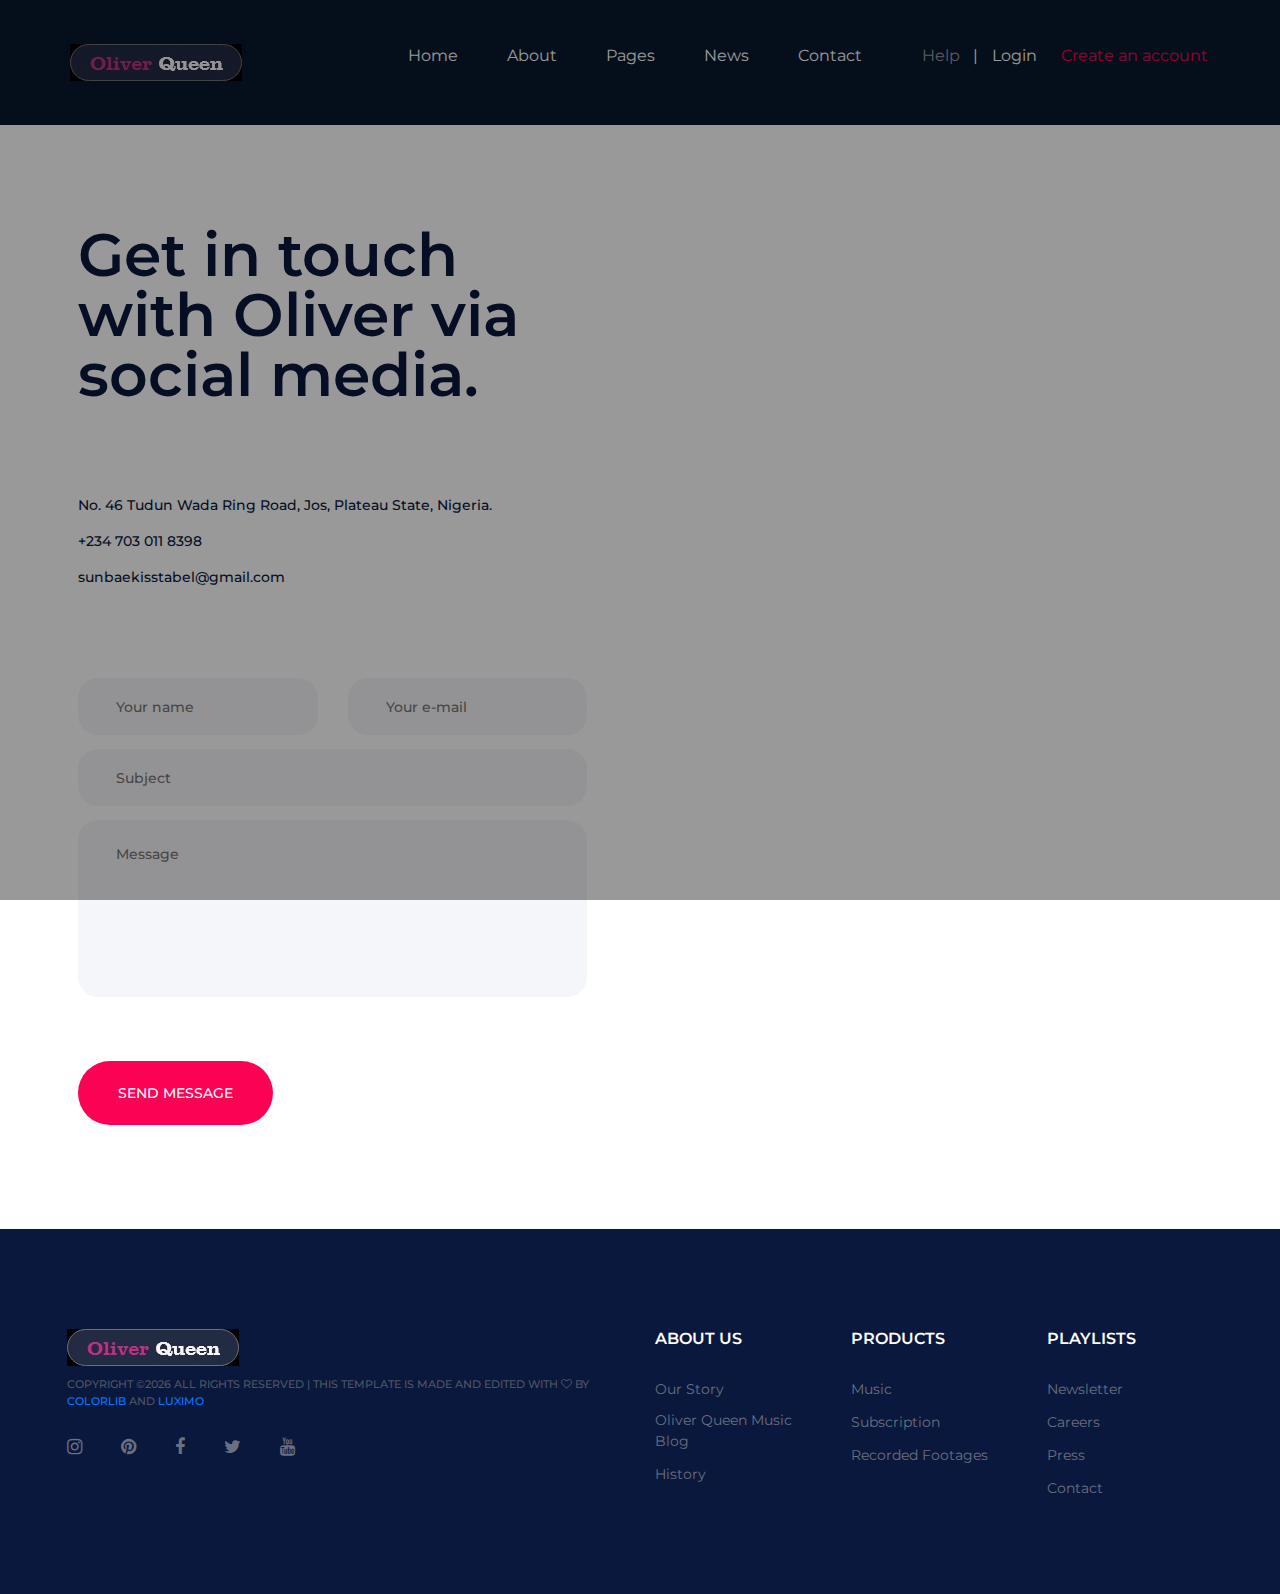
<file: oliverqueen/contact.html>
<!DOCTYPE html>
<html lang="zxx">
<head>
	<title>Oliver Queen Music</title>
	<meta charset="UTF-8">
	<meta name="description" content="SolMusic HTML Template">
	<meta name="keywords" content="music, html">
	<meta name="viewport" content="width=device-width, initial-scale=1.0">
	
	<!-- Favicon -->
	<link href="img/favicon.ico" rel="shortcut icon"/>

	<!-- Google font -->
	<link href="https://fonts.googleapis.com/css?family=Montserrat:300,300i,400,400i,500,500i,600,600i,700,700i&display=swap" rel="stylesheet">
 
	<!-- Stylesheets -->
	<link rel="stylesheet" href="css/bootstrap.min.css"/>
	<link rel="stylesheet" href="css/font-awesome.min.css"/>
	<link rel="stylesheet" href="css/owl.carousel.min.css"/>
	<link rel="stylesheet" href="css/slicknav.min.css"/>

	<!-- Main Stylesheets -->
	<link rel="stylesheet" href="css/style.css"/>


	<!--[if lt IE 9]>
		<script src="https://oss.maxcdn.com/html5shiv/3.7.2/html5shiv.min.js"></script>
		<script src="https://oss.maxcdn.com/respond/1.4.2/respond.min.js"></script>
	<![endif]-->

</head>
<body>
	<!-- Page Preloder -->
	<div id="preloder">
		<div class="loader"></div>
	</div>

	<!-- Header section -->
	<header class="header-section clearfix">
		<a href="index.html" class="site-logo">
			<img src="img/logo.png" alt="">
		</a>
		<div class="header-right">
			<a href="#" class="hr-btn">Help</a>
			<span>|</span>
			<div class="user-panel">
				<a href="#" class="login">Login</a>
				<a href="#" class="register">Create an account</a>
			</div> 
		</div>
		<ul class="main-menu">
			<li><a href="index.html">Home</a></li>
			<li><a href="#">About</a></li>
			<li><a href="#">Pages</a>
				<ul class="sub-menu">
					<li><a href="category.html">Category</a></li>
					<li><a href="playlist.html">Playlist</a></li>
					<li><a href="artist.html">Artist</a></li>
					<li><a href="#">Blog</a></li>
					<li><a href="contact.html">Contact</a></li>
				</ul>
			</li>
			<li><a href="#">News</a></li>
			<li><a href="contact.html">Contact</a></li>
		</ul>
	</header>
	<!-- Header section end -->

	<!-- Contact section -->
	<section class="contact-section">
		<div class="container-fluid">
			<div class="row">
				<!-- <div class="col-lg-6 p-0">
					 Map 
					<div class="map"><iframe src="https://www.google.com/maps/embed?pb=!1m14!1m12!1m3!1d10784.188505644011!2d19.053119335158936!3d47.48899529453826!2m3!1f0!2f0!3f0!3m2!1i1024!2i768!4f13.1!5e0!3m2!1sen!2sbd!4v1543907528304" style="border:0" allowfullscreen></iframe></div>
				</div> -->
				<div class="col-lg-6 p-0">
					<div class="contact-warp">
						<div class="section-title mb-0">
							<h2>Get in touch with Oliver via social media.</h2>
						</div>
						<p></p>
						<ul>
							<li>No. 46 Tudun Wada Ring Road, Jos, Plateau State, Nigeria.</li>
							<li>+234 703 011 8398</li>
							<li>sunbaekisstabel@gmail.com</li>
						</ul>
						<form class="contact-from">
							<div class="row">
								<div class="col-md-6">
									<input type="text" placeholder="Your name">
								</div>
								<div class="col-md-6">
									<input type="text" placeholder="Your e-mail">
								</div>
								<div class="col-md-12">
									<input type="text" placeholder="Subject">
									<textarea placeholder="Message"></textarea>
									<button class="site-btn">send message</button>
								</div>
							</div>
						</form>
					</div>
				</div>
			</div>
		</div>
	</section>
	<!-- Blog section end -->

	<!-- Footer section -->
	<footer class="footer-section">
		<div class="container">
			<div class="row">
				<div class="col-xl-6 col-lg-7 order-lg-2">
					<div class="row">
						<div class="col-sm-4">
							<div class="footer-widget">
								<h2>About us</h2>
								<ul>
									<li><a href="https://oliverqueen20.wordpress.com">Our Story</a></li>
									<li><a href="https://oliverqueen20.wordpress.com">Oliver Queen Music Blog</a></li>
									<li><a href="">History</a></li>
								</ul>
							</div>
						</div>
						<div class="col-sm-4">
							<div class="footer-widget">
								<h2>Products</h2>
								<ul>
									<li><a href="index.html">Music</a></li>
									<li><a href="index.html">Subscription</a></li>
									<li><a href="#">Recorded Footages</a></li>
								</ul>
							</div>
						</div>
						<div class="col-sm-4">
							<div class="footer-widget">
								<h2>Playlists</h2>
								<ul>
									<li><a href="">Newsletter</a></li>
									<li><a href="">Careers</a></li>
									<li><a href="">Press</a></li>
									<li><a href="contact.html">Contact</a></li>
								</ul>
							</div>
						</div>
					</div>
				</div>
				<div class="col-xl-6 col-lg-5 order-lg-1">
					<img src="img/logo.png" alt="">
					<div class="copyright"><!-- Link back to Colorlib can't be removed. Template is licensed under CC BY 3.0. -->
Copyright &copy;<script>document.write(new Date().getFullYear());</script> All rights reserved | This template is made and edited with <i class="fa fa-heart-o" aria-hidden="true"></i> by <a href="https://colorlib.com" target="_blank">Colorlib </a> and <a href="https://nastylux.github.io">Luximo</a>
<!-- Link back to Colorlib can't be removed. Template is licensed under CC BY 3.0. --></div>
					<div class="social-links">
						<a href=""><i class="fa fa-instagram"></i></a>
						<a href=""><i class="fa fa-pinterest"></i></a>
						<a href=""><i class="fa fa-facebook"></i></a>
						<a href=""><i class="fa fa-twitter"></i></a>
						<a href=""><i class="fa fa-youtube"></i></a>
					</div>
				</div>
			</div>
		</div>
	</footer>
	<!-- Footer section end -->
	
	<!--====== Javascripts & Jquery ======-->
	<script src="js/jquery-3.2.1.min.js"></script>
	<script src="js/bootstrap.min.js"></script>
	<script src="js/jquery.slicknav.min.js"></script>
	<script src="js/owl.carousel.min.js"></script>
	<script src="js/mixitup.min.js"></script>
	<script src="js/main.js"></script>

	</body>
</html>
</file>
<file: css/flaticon.css>
/*
  	Flaticon icon font: Flaticon
  	Creation date: 13/06/2019 05:10
  	*/

@font-face {
  font-family: "Flaticon";
  src: url("../fonts/Flaticon.eot");
  src: url("../fonts/Flaticon.eot?#iefix") format("embedded-opentype"),
       url("../fonts/Flaticon.woff2") format("woff2"),
       url("../fonts/Flaticon.woff") format("woff"),
       url("../fonts/Flaticon.ttf") format("truetype"),
       url("../fonts/Flaticon.svg#Flaticon") format("svg");
  font-weight: normal;
  font-style: normal;
}

@media screen and (-webkit-min-device-pixel-ratio:0) {
  @font-face {
    font-family: "Flaticon";
    src: url("./Flaticon.svg#Flaticon") format("svg");
  }
}

[class^="flaticon-"]:before, [class*=" flaticon-"]:before,
[class^="flaticon-"]:after, [class*=" flaticon-"]:after {   
  font-family: Flaticon;
        font-size: 20px;
font-style: normal;
}

.flaticon-right-arrow:before { content: "\f100"; }
</file>
<file: css/themify-icons.css>
@font-face {
	font-family: 'themify';
	src:url('../fonts/themify.eot?-fvbane');
	src:url('../fonts/themify.eot?#iefix-fvbane') format('embedded-opentype'),
		url('../fonts/themify.woff?-fvbane') format('woff'),
		url('../fonts/themify.ttf?-fvbane') format('truetype'),
		url('../fonts/themify.svg?-fvbane#themify') format('svg');
	font-weight: normal;
	font-style: normal;
}

[class^="ti-"], [class*=" ti-"] {
	font-family: 'themify';
	speak: none;
	font-style: normal;
	font-weight: normal;
	font-variant: normal;
	text-transform: none;
	line-height: 1;

	/* Better Font Rendering =========== */
	-webkit-font-smoothing: antialiased;
	-moz-osx-font-smoothing: grayscale;
}

.ti-wand:before {
	content: "\e600";
}
.ti-volume:before {
	content: "\e601";
}
.ti-user:before {
	content: "\e602";
}
.ti-unlock:before {
	content: "\e603";
}
.ti-unlink:before {
	content: "\e604";
}
.ti-trash:before {
	content: "\e605";
}
.ti-thought:before {
	content: "\e606";
}
.ti-target:before {
	content: "\e607";
}
.ti-tag:before {
	content: "\e608";
}
.ti-tablet:before {
	content: "\e609";
}
.ti-star:before {
	content: "\e60a";
}
.ti-spray:before {
	content: "\e60b";
}
.ti-signal:before {
	content: "\e60c";
}
.ti-shopping-cart:before {
	content: "\e60d";
}
.ti-shopping-cart-full:before {
	content: "\e60e";
}
.ti-settings:before {
	content: "\e60f";
}
.ti-search:before {
	content: "\e610";
}
.ti-zoom-in:before {
	content: "\e611";
}
.ti-zoom-out:before {
	content: "\e612";
}
.ti-cut:before {
	content: "\e613";
}
.ti-ruler:before {
	content: "\e614";
}
.ti-ruler-pencil:before {
	content: "\e615";
}
.ti-ruler-alt:before {
	content: "\e616";
}
.ti-bookmark:before {
	content: "\e617";
}
.ti-bookmark-alt:before {
	content: "\e618";
}
.ti-reload:before {
	content: "\e619";
}
.ti-plus:before {
	content: "\e61a";
}
.ti-pin:before {
	content: "\e61b";
}
.ti-pencil:before {
	content: "\e61c";
}
.ti-pencil-alt:before {
	content: "\e61d";
}
.ti-paint-roller:before {
	content: "\e61e";
}
.ti-paint-bucket:before {
	content: "\e61f";
}
.ti-na:before {
	content: "\e620";
}
.ti-mobile:before {
	content: "\e621";
}
.ti-minus:before {
	content: "\e622";
}
.ti-medall:before {
	content: "\e623";
}
.ti-medall-alt:before {
	content: "\e624";
}
.ti-marker:before {
	content: "\e625";
}
.ti-marker-alt:before {
	content: "\e626";
}
.ti-arrow-up:before {
	content: "\e627";
}
.ti-arrow-right:before {
	content: "\e628";
}
.ti-arrow-left:before {
	content: "\e629";
}
.ti-arrow-down:before {
	content: "\e62a";
}
.ti-lock:before {
	content: "\e62b";
}
.ti-location-arrow:before {
	content: "\e62c";
}
.ti-link:before {
	content: "\e62d";
}
.ti-layout:before {
	content: "\e62e";
}
.ti-layers:before {
	content: "\e62f";
}
.ti-layers-alt:before {
	content: "\e630";
}
.ti-key:before {
	content: "\e631";
}
.ti-import:before {
	content: "\e632";
}
.ti-image:before {
	content: "\e633";
}
.ti-heart:before {
	content: "\e634";
}
.ti-heart-broken:before {
	content: "\e635";
}
.ti-hand-stop:before {
	content: "\e636";
}
.ti-hand-open:before {
	content: "\e637";
}
.ti-hand-drag:before {
	content: "\e638";
}
.ti-folder:before {
	content: "\e639";
}
.ti-flag:before {
	content: "\e63a";
}
.ti-flag-alt:before {
	content: "\e63b";
}
.ti-flag-alt-2:before {
	content: "\e63c";
}
.ti-eye:before {
	content: "\e63d";
}
.ti-export:before {
	content: "\e63e";
}
.ti-exchange-vertical:before {
	content: "\e63f";
}
.ti-desktop:before {
	content: "\e640";
}
.ti-cup:before {
	content: "\e641";
}
.ti-crown:before {
	content: "\e642";
}
.ti-comments:before {
	content: "\e643";
}
.ti-comment:before {
	content: "\e644";
}
.ti-comment-alt:before {
	content: "\e645";
}
.ti-close:before {
	content: "\e646";
}
.ti-clip:before {
	content: "\e647";
}
.ti-angle-up:before {
	content: "\e648";
}
.ti-angle-right:before {
	content: "\e649";
}
.ti-angle-left:before {
	content: "\e64a";
}
.ti-angle-down:before {
	content: "\e64b";
}
.ti-check:before {
	content: "\e64c";
}
.ti-check-box:before {
	content: "\e64d";
}
.ti-camera:before {
	content: "\e64e";
}
.ti-announcement:before {
	content: "\e64f";
}
.ti-brush:before {
	content: "\e650";
}
.ti-briefcase:before {
	content: "\e651";
}
.ti-bolt:before {
	content: "\e652";
}
.ti-bolt-alt:before {
	content: "\e653";
}
.ti-blackboard:before {
	content: "\e654";
}
.ti-bag:before {
	content: "\e655";
}
.ti-move:before {
	content: "\e656";
}
.ti-arrows-vertical:before {
	content: "\e657";
}
.ti-arrows-horizontal:before {
	content: "\e658";
}
.ti-fullscreen:before {
	content: "\e659";
}
.ti-arrow-top-right:before {
	content: "\e65a";
}
.ti-arrow-top-left:before {
	content: "\e65b";
}
.ti-arrow-circle-up:before {
	content: "\e65c";
}
.ti-arrow-circle-right:before {
	content: "\e65d";
}
.ti-arrow-circle-left:before {
	content: "\e65e";
}
.ti-arrow-circle-down:before {
	content: "\e65f";
}
.ti-angle-double-up:before {
	content: "\e660";
}
.ti-angle-double-right:before {
	content: "\e661";
}
.ti-angle-double-left:before {
	content: "\e662";
}
.ti-angle-double-down:before {
	content: "\e663";
}
.ti-zip:before {
	content: "\e664";
}
.ti-world:before {
	content: "\e665";
}
.ti-wheelchair:before {
	content: "\e666";
}
.ti-view-list:before {
	content: "\e667";
}
.ti-view-list-alt:before {
	content: "\e668";
}
.ti-view-grid:before {
	content: "\e669";
}
.ti-uppercase:before {
	content: "\e66a";
}
.ti-upload:before {
	content: "\e66b";
}
.ti-underline:before {
	content: "\e66c";
}
.ti-truck:before {
	content: "\e66d";
}
.ti-timer:before {
	content: "\e66e";
}
.ti-ticket:before {
	content: "\e66f";
}
.ti-thumb-up:before {
	content: "\e670";
}
.ti-thumb-down:before {
	content: "\e671";
}
.ti-text:before {
	content: "\e672";
}
.ti-stats-up:before {
	content: "\e673";
}
.ti-stats-down:before {
	content: "\e674";
}
.ti-split-v:before {
	content: "\e675";
}
.ti-split-h:before {
	content: "\e676";
}
.ti-smallcap:before {
	content: "\e677";
}
.ti-shine:before {
	content: "\e678";
}
.ti-shift-right:before {
	content: "\e679";
}
.ti-shift-left:before {
	content: "\e67a";
}
.ti-shield:before {
	content: "\e67b";
}
.ti-notepad:before {
	content: "\e67c";
}
.ti-server:before {
	content: "\e67d";
}
.ti-quote-right:before {
	content: "\e67e";
}
.ti-quote-left:before {
	content: "\e67f";
}
.ti-pulse:before {
	content: "\e680";
}
.ti-printer:before {
	content: "\e681";
}
.ti-power-off:before {
	content: "\e682";
}
.ti-plug:before {
	content: "\e683";
}
.ti-pie-chart:before {
	content: "\e684";
}
.ti-paragraph:before {
	content: "\e685";
}
.ti-panel:before {
	content: "\e686";
}
.ti-package:before {
	content: "\e687";
}
.ti-music:before {
	content: "\e688";
}
.ti-music-alt:before {
	content: "\e689";
}
.ti-mouse:before {
	content: "\e68a";
}
.ti-mouse-alt:before {
	content: "\e68b";
}
.ti-money:before {
	content: "\e68c";
}
.ti-microphone:before {
	content: "\e68d";
}
.ti-menu:before {
	content: "\e68e";
}
.ti-menu-alt:before {
	content: "\e68f";
}
.ti-map:before {
	content: "\e690";
}
.ti-map-alt:before {
	content: "\e691";
}
.ti-loop:before {
	content: "\e692";
}
.ti-location-pin:before {
	content: "\e693";
}
.ti-list:before {
	content: "\e694";
}
.ti-light-bulb:before {
	content: "\e695";
}
.ti-Italic:before {
	content: "\e696";
}
.ti-info:before {
	content: "\e697";
}
.ti-infinite:before {
	content: "\e698";
}
.ti-id-badge:before {
	content: "\e699";
}
.ti-hummer:before {
	content: "\e69a";
}
.ti-home:before {
	content: "\e69b";
}
.ti-help:before {
	content: "\e69c";
}
.ti-headphone:before {
	content: "\e69d";
}
.ti-harddrives:before {
	content: "\e69e";
}
.ti-harddrive:before {
	content: "\e69f";
}
.ti-gift:before {
	content: "\e6a0";
}
.ti-game:before {
	content: "\e6a1";
}
.ti-filter:before {
	content: "\e6a2";
}
.ti-files:before {
	content: "\e6a3";
}
.ti-file:before {
	content: "\e6a4";
}
.ti-eraser:before {
	content: "\e6a5";
}
.ti-envelope:before {
	content: "\e6a6";
}
.ti-download:before {
	content: "\e6a7";
}
.ti-direction:before {
	content: "\e6a8";
}
.ti-direction-alt:before {
	content: "\e6a9";
}
.ti-dashboard:before {
	content: "\e6aa";
}
.ti-control-stop:before {
	content: "\e6ab";
}
.ti-control-shuffle:before {
	content: "\e6ac";
}
.ti-control-play:before {
	content: "\e6ad";
}
.ti-control-pause:before {
	content: "\e6ae";
}
.ti-control-forward:before {
	content: "\e6af";
}
.ti-control-backward:before {
	content: "\e6b0";
}
.ti-cloud:before {
	content: "\e6b1";
}
.ti-cloud-up:before {
	content: "\e6b2";
}
.ti-cloud-down:before {
	content: "\e6b3";
}
.ti-clipboard:before {
	content: "\e6b4";
}
.ti-car:before {
	content: "\e6b5";
}
.ti-calendar:before {
	content: "\e6b6";
}
.ti-book:before {
	content: "\e6b7";
}
.ti-bell:before {
	content: "\e6b8";
}
.ti-basketball:before {
	content: "\e6b9";
}
.ti-bar-chart:before {
	content: "\e6ba";
}
.ti-bar-chart-alt:before {
	content: "\e6bb";
}
.ti-back-right:before {
	content: "\e6bc";
}
.ti-back-left:before {
	content: "\e6bd";
}
.ti-arrows-corner:before {
	content: "\e6be";
}
.ti-archive:before {
	content: "\e6bf";
}
.ti-anchor:before {
	content: "\e6c0";
}
.ti-align-right:before {
	content: "\e6c1";
}
.ti-align-left:before {
	content: "\e6c2";
}
.ti-align-justify:before {
	content: "\e6c3";
}
.ti-align-center:before {
	content: "\e6c4";
}
.ti-alert:before {
	content: "\e6c5";
}
.ti-alarm-clock:before {
	content: "\e6c6";
}
.ti-agenda:before {
	content: "\e6c7";
}
.ti-write:before {
	content: "\e6c8";
}
.ti-window:before {
	content: "\e6c9";
}
.ti-widgetized:before {
	content: "\e6ca";
}
.ti-widget:before {
	content: "\e6cb";
}
.ti-widget-alt:before {
	content: "\e6cc";
}
.ti-wallet:before {
	content: "\e6cd";
}
.ti-video-clapper:before {
	content: "\e6ce";
}
.ti-video-camera:before {
	content: "\e6cf";
}
.ti-vector:before {
	content: "\e6d0";
}
.ti-themify-logo:before {
	content: "\e6d1";
}
.ti-themify-favicon:before {
	content: "\e6d2";
}
.ti-themify-favicon-alt:before {
	content: "\e6d3";
}
.ti-support:before {
	content: "\e6d4";
}
.ti-stamp:before {
	content: "\e6d5";
}
.ti-split-v-alt:before {
	content: "\e6d6";
}
.ti-slice:before {
	content: "\e6d7";
}
.ti-shortcode:before {
	content: "\e6d8";
}
.ti-shift-right-alt:before {
	content: "\e6d9";
}
.ti-shift-left-alt:before {
	content: "\e6da";
}
.ti-ruler-alt-2:before {
	content: "\e6db";
}
.ti-receipt:before {
	content: "\e6dc";
}
.ti-pin2:before {
	content: "\e6dd";
}
.ti-pin-alt:before {
	content: "\e6de";
}
.ti-pencil-alt2:before {
	content: "\e6df";
}
.ti-palette:before {
	content: "\e6e0";
}
.ti-more:before {
	content: "\e6e1";
}
.ti-more-alt:before {
	content: "\e6e2";
}
.ti-microphone-alt:before {
	content: "\e6e3";
}
.ti-magnet:before {
	content: "\e6e4";
}
.ti-line-double:before {
	content: "\e6e5";
}
.ti-line-dotted:before {
	content: "\e6e6";
}
.ti-line-dashed:before {
	content: "\e6e7";
}
.ti-layout-width-full:before {
	content: "\e6e8";
}
.ti-layout-width-default:before {
	content: "\e6e9";
}
.ti-layout-width-default-alt:before {
	content: "\e6ea";
}
.ti-layout-tab:before {
	content: "\e6eb";
}
.ti-layout-tab-window:before {
	content: "\e6ec";
}
.ti-layout-tab-v:before {
	content: "\e6ed";
}
.ti-layout-tab-min:before {
	content: "\e6ee";
}
.ti-layout-slider:before {
	content: "\e6ef";
}
.ti-layout-slider-alt:before {
	content: "\e6f0";
}
.ti-layout-sidebar-right:before {
	content: "\e6f1";
}
.ti-layout-sidebar-none:before {
	content: "\e6f2";
}
.ti-layout-sidebar-left:before {
	content: "\e6f3";
}
.ti-layout-placeholder:before {
	content: "\e6f4";
}
.ti-layout-menu:before {
	content: "\e6f5";
}
.ti-layout-menu-v:before {
	content: "\e6f6";
}
.ti-layout-menu-separated:before {
	content: "\e6f7";
}
.ti-layout-menu-full:before {
	content: "\e6f8";
}
.ti-layout-media-right-alt:before {
	content: "\e6f9";
}
.ti-layout-media-right:before {
	content: "\e6fa";
}
.ti-layout-media-overlay:before {
	content: "\e6fb";
}
.ti-layout-media-overlay-alt:before {
	content: "\e6fc";
}
.ti-layout-media-overlay-alt-2:before {
	content: "\e6fd";
}
.ti-layout-media-left-alt:before {
	content: "\e6fe";
}
.ti-layout-media-left:before {
	content: "\e6ff";
}
.ti-layout-media-center-alt:before {
	content: "\e700";
}
.ti-layout-media-center:before {
	content: "\e701";
}
.ti-layout-list-thumb:before {
	content: "\e702";
}
.ti-layout-list-thumb-alt:before {
	content: "\e703";
}
.ti-layout-list-post:before {
	content: "\e704";
}
.ti-layout-list-large-image:before {
	content: "\e705";
}
.ti-layout-line-solid:before {
	content: "\e706";
}
.ti-layout-grid4:before {
	content: "\e707";
}
.ti-layout-grid3:before {
	content: "\e708";
}
.ti-layout-grid2:before {
	content: "\e709";
}
.ti-layout-grid2-thumb:before {
	content: "\e70a";
}
.ti-layout-cta-right:before {
	content: "\e70b";
}
.ti-layout-cta-left:before {
	content: "\e70c";
}
.ti-layout-cta-center:before {
	content: "\e70d";
}
.ti-layout-cta-btn-right:before {
	content: "\e70e";
}
.ti-layout-cta-btn-left:before {
	content: "\e70f";
}
.ti-layout-column4:before {
	content: "\e710";
}
.ti-layout-column3:before {
	content: "\e711";
}
.ti-layout-column2:before {
	content: "\e712";
}
.ti-layout-accordion-separated:before {
	content: "\e713";
}
.ti-layout-accordion-merged:before {
	content: "\e714";
}
.ti-layout-accordion-list:before {
	content: "\e715";
}
.ti-ink-pen:before {
	content: "\e716";
}
.ti-info-alt:before {
	content: "\e717";
}
.ti-help-alt:before {
	content: "\e718";
}
.ti-headphone-alt:before {
	content: "\e719";
}
.ti-hand-point-up:before {
	content: "\e71a";
}
.ti-hand-point-right:before {
	content: "\e71b";
}
.ti-hand-point-left:before {
	content: "\e71c";
}
.ti-hand-point-down:before {
	content: "\e71d";
}
.ti-gallery:before {
	content: "\e71e";
}
.ti-face-smile:before {
	content: "\e71f";
}
.ti-face-sad:before {
	content: "\e720";
}
.ti-credit-card:before {
	content: "\e721";
}
.ti-control-skip-forward:before {
	content: "\e722";
}
.ti-control-skip-backward:before {
	content: "\e723";
}
.ti-control-record:before {
	content: "\e724";
}
.ti-control-eject:before {
	content: "\e725";
}
.ti-comments-smiley:before {
	content: "\e726";
}
.ti-brush-alt:before {
	content: "\e727";
}
.ti-youtube:before {
	content: "\e728";
}
.ti-vimeo:before {
	content: "\e729";
}
.ti-twitter:before {
	content: "\e72a";
}
.ti-time:before {
	content: "\e72b";
}
.ti-tumblr:before {
	content: "\e72c";
}
.ti-skype:before {
	content: "\e72d";
}
.ti-share:before {
	content: "\e72e";
}
.ti-share-alt:before {
	content: "\e72f";
}
.ti-rocket:before {
	content: "\e730";
}
.ti-pinterest:before {
	content: "\e731";
}
.ti-new-window:before {
	content: "\e732";
}
.ti-microsoft:before {
	content: "\e733";
}
.ti-list-ol:before {
	content: "\e734";
}
.ti-linkedin:before {
	content: "\e735";
}
.ti-layout-sidebar-2:before {
	content: "\e736";
}
.ti-layout-grid4-alt:before {
	content: "\e737";
}
.ti-layout-grid3-alt:before {
	content: "\e738";
}
.ti-layout-grid2-alt:before {
	content: "\e739";
}
.ti-layout-column4-alt:before {
	content: "\e73a";
}
.ti-layout-column3-alt:before {
	content: "\e73b";
}
.ti-layout-column2-alt:before {
	content: "\e73c";
}
.ti-instagram:before {
	content: "\e73d";
}
.ti-google:before {
	content: "\e73e";
}
.ti-github:before {
	content: "\e73f";
}
.ti-flickr:before {
	content: "\e740";
}
.ti-facebook:before {
	content: "\e741";
}
.ti-dropbox:before {
	content: "\e742";
}
.ti-dribbble:before {
	content: "\e743";
}
.ti-apple:before {
	content: "\e744";
}
.ti-android:before {
	content: "\e745";
}
.ti-save:before {
	content: "\e746";
}
.ti-save-alt:before {
	content: "\e747";
}
.ti-yahoo:before {
	content: "\e748";
}
.ti-wordpress:before {
	content: "\e749";
}
.ti-vimeo-alt:before {
	content: "\e74a";
}
.ti-twitter-alt:before {
	content: "\e74b";
}
.ti-tumblr-alt:before {
	content: "\e74c";
}
.ti-trello:before {
	content: "\e74d";
}
.ti-stack-overflow:before {
	content: "\e74e";
}
.ti-soundcloud:before {
	content: "\e74f";
}
.ti-sharethis:before {
	content: "\e750";
}
.ti-sharethis-alt:before {
	content: "\e751";
}
.ti-reddit:before {
	content: "\e752";
}
.ti-pinterest-alt:before {
	content: "\e753";
}
.ti-microsoft-alt:before {
	content: "\e754";
}
.ti-linux:before {
	content: "\e755";
}
.ti-jsfiddle:before {
	content: "\e756";
}
.ti-joomla:before {
	content: "\e757";
}
.ti-html5:before {
	content: "\e758";
}
.ti-flickr-alt:before {
	content: "\e759";
}
.ti-email:before {
	content: "\e75a";
}
.ti-drupal:before {
	content: "\e75b";
}
.ti-dropbox-alt:before {
	content: "\e75c";
}
.ti-css3:before {
	content: "\e75d";
}
.ti-rss:before {
	content: "\e75e";
}
.ti-rss-alt:before {
	content: "\e75f";
}
</file>
<file: css/style.css>
/**************** extend css start ****************/
@import url("https://fonts.googleapis.com/css?family=Aclonica|Poppins:300,400,500,600&display=swap");
/* line 2, ../../01 cl html template/03_jun 2019/186_Gaiming_html/sass/_extends.scss */
.btn_1, .live_stareams .live_stareams_slide .live_stareams_slide_img:after, .Latest_War .Latest_War_text:after, .gallery_part .single_gallery_item .single_gallery_item_iner:after, .footer_part .single_footer_part .mail_part .email_icon {
  background-image: -webkit-gradient(linear, right top, left top, from(#ff0000), color-stop(51%, #c6019a), to(#ff0000));
  background-image: -webkit-linear-gradient(right, #ff0000 0%, #c6019a 51%, #ff0000 100%);
  background-image: -o-linear-gradient(right, #ff0000 0%, #c6019a 51%, #ff0000 100%);
  background-image: linear-gradient(to left, #ff0000 0%, #c6019a 51%, #ff0000 100%);
}

/* line 8, ../../01 cl html template/03_jun 2019/186_Gaiming_html/sass/_extends.scss */
.main_menu .main-menu-item .nav-item a:before {
  background-image: -webkit-gradient(linear, right top, left top, from(#c6019a), to(#ff0000));
  background-image: -webkit-linear-gradient(right, #c6019a 0%, #ff0000 100%);
  background-image: -o-linear-gradient(right, #c6019a 0%, #ff0000 100%);
  background-image: linear-gradient(to left, #c6019a 0%, #ff0000 100%);
}

/* line 14, ../../01 cl html template/03_jun 2019/186_Gaiming_html/sass/_extends.scss */
.cta_part .banner_btn_1:hover, .cta_part .banner_btn_2:hover {
  background-image: -webkit-gradient(linear, right top, left top, from(#57ddff), color-stop(51%, #57ddff), to(#57ddff));
  background-image: -webkit-linear-gradient(right, #57ddff 0%, #57ddff 51%, #57ddff 100%);
  background-image: -o-linear-gradient(right, #57ddff 0%, #57ddff 51%, #57ddff 100%);
  background-image: linear-gradient(to left, #57ddff 0%, #57ddff 51%, #57ddff 100%);
}

/* line 26, ../../01 cl html template/03_jun 2019/186_Gaiming_html/sass/_extends.scss */
.single_page_menu .main-menu-item .nav-item a:before {
  background: -moz-linear-gradient(16deg, #000 0%, #000 100%);
  background: -webkit-linear-gradient(16deg, #000 0%, #000 100%);
  background: -ms-linear-gradient(16deg, #000 0%, #000 100%);
}

/**************** extend css start ****************/
/**************** common css start ****************/
/* line 3, ../../01 cl html template/03_jun 2019/186_Gaiming_html/sass/_common.scss */
body {
  font-family: "Aclonica", sans-serif;
  padding: 0;
  margin: 0;
  font-size: 14px;
}

/* line 9, ../../01 cl html template/03_jun 2019/186_Gaiming_html/sass/_common.scss */
.message_submit_form:focus {
  outline: none;
}

/* line 12, ../../01 cl html template/03_jun 2019/186_Gaiming_html/sass/_common.scss */
input:hover, input:focus {
  outline: none !important;
}

/* line 15, ../../01 cl html template/03_jun 2019/186_Gaiming_html/sass/_common.scss */
.gray_bg {
  background-color: #f7f7f7;
}

/* line 18, ../../01 cl html template/03_jun 2019/186_Gaiming_html/sass/_common.scss */
.section_padding {
  padding: 140px 0px;
}

@media only screen and (min-width: 992px) and (max-width: 1200px) {
  /* line 18, ../../01 cl html template/03_jun 2019/186_Gaiming_html/sass/_common.scss */
  .section_padding {
    padding: 100px 0px;
  }
}

@media only screen and (min-width: 768px) and (max-width: 991px) {
  /* line 18, ../../01 cl html template/03_jun 2019/186_Gaiming_html/sass/_common.scss */
  .section_padding {
    padding: 70px 0px;
  }
}

@media (max-width: 576px) {
  /* line 18, ../../01 cl html template/03_jun 2019/186_Gaiming_html/sass/_common.scss */
  .section_padding {
    padding: 70px 0px;
  }
}

@media only screen and (min-width: 576px) and (max-width: 767px) {
  /* line 18, ../../01 cl html template/03_jun 2019/186_Gaiming_html/sass/_common.scss */
  .section_padding {
    padding: 70px 0px;
  }
}

/* line 33, ../../01 cl html template/03_jun 2019/186_Gaiming_html/sass/_common.scss */
.single_padding_top {
  padding-top: 140px !important;
}

@media only screen and (min-width: 992px) and (max-width: 1200px) {
  /* line 33, ../../01 cl html template/03_jun 2019/186_Gaiming_html/sass/_common.scss */
  .single_padding_top {
    padding-top: 70px !important;
  }
}

@media only screen and (min-width: 768px) and (max-width: 991px) {
  /* line 33, ../../01 cl html template/03_jun 2019/186_Gaiming_html/sass/_common.scss */
  .single_padding_top {
    padding-top: 70px !important;
  }
}

@media (max-width: 576px) {
  /* line 33, ../../01 cl html template/03_jun 2019/186_Gaiming_html/sass/_common.scss */
  .single_padding_top {
    padding-top: 70px !important;
  }
}

@media only screen and (min-width: 576px) and (max-width: 767px) {
  /* line 33, ../../01 cl html template/03_jun 2019/186_Gaiming_html/sass/_common.scss */
  .single_padding_top {
    padding-top: 100px !important;
  }
}

/* line 48, ../../01 cl html template/03_jun 2019/186_Gaiming_html/sass/_common.scss */
.padding_top {
  padding-top: 140px;
}

@media only screen and (min-width: 992px) and (max-width: 1200px) {
  /* line 48, ../../01 cl html template/03_jun 2019/186_Gaiming_html/sass/_common.scss */
  .padding_top {
    padding-top: 100px;
  }
}

@media only screen and (min-width: 768px) and (max-width: 991px) {
  /* line 48, ../../01 cl html template/03_jun 2019/186_Gaiming_html/sass/_common.scss */
  .padding_top {
    padding-top: 70px;
  }
}

@media (max-width: 576px) {
  /* line 48, ../../01 cl html template/03_jun 2019/186_Gaiming_html/sass/_common.scss */
  .padding_top {
    padding-top: 70px;
  }
}

@media only screen and (min-width: 576px) and (max-width: 767px) {
  /* line 48, ../../01 cl html template/03_jun 2019/186_Gaiming_html/sass/_common.scss */
  .padding_top {
    padding-top: 70px;
  }
}

/* line 63, ../../01 cl html template/03_jun 2019/186_Gaiming_html/sass/_common.scss */
.padding_bottom {
  padding-bottom: 140px;
}

@media only screen and (min-width: 992px) and (max-width: 1200px) {
  /* line 63, ../../01 cl html template/03_jun 2019/186_Gaiming_html/sass/_common.scss */
  .padding_bottom {
    padding-bottom: 100px;
  }
}

@media only screen and (min-width: 768px) and (max-width: 991px) {
  /* line 63, ../../01 cl html template/03_jun 2019/186_Gaiming_html/sass/_common.scss */
  .padding_bottom {
    padding-bottom: 70px;
  }
}

@media (max-width: 576px) {
  /* line 63, ../../01 cl html template/03_jun 2019/186_Gaiming_html/sass/_common.scss */
  .padding_bottom {
    padding-bottom: 70px;
  }
}

@media only screen and (min-width: 576px) and (max-width: 767px) {
  /* line 63, ../../01 cl html template/03_jun 2019/186_Gaiming_html/sass/_common.scss */
  .padding_bottom {
    padding-bottom: 70px;
  }
}

/* line 78, ../../01 cl html template/03_jun 2019/186_Gaiming_html/sass/_common.scss */
a {
  text-decoration: none;
  -webkit-transition: 0.5s;
  transition: 0.5s;
}

/* line 81, ../../01 cl html template/03_jun 2019/186_Gaiming_html/sass/_common.scss */
a:hover {
  outline: none;
  text-decoration: none;
}

/* line 87, ../../01 cl html template/03_jun 2019/186_Gaiming_html/sass/_common.scss */
h1, h2, h3, h4, h5, h6 {
  color: #fff;
  font-family: "Aclonica", sans-serif;
}

/* line 91, ../../01 cl html template/03_jun 2019/186_Gaiming_html/sass/_common.scss */
p {
  font-family: "Poppins", sans-serif;
  line-height: 29px;
  font-size: 15px;
  margin-bottom: 0px;
  color: #fff;
  font-weight: 300;
}

/* line 99, ../../01 cl html template/03_jun 2019/186_Gaiming_html/sass/_common.scss */
h2 {
  font-size: 44px;
  line-height: 28px;
  font-weight: 600;
  line-height: 1.222;
}

@media (max-width: 576px) {
  /* line 99, ../../01 cl html template/03_jun 2019/186_Gaiming_html/sass/_common.scss */
  h2 {
    font-size: 22px;
    line-height: 25px;
  }
}

@media only screen and (min-width: 576px) and (max-width: 767px) {
  /* line 99, ../../01 cl html template/03_jun 2019/186_Gaiming_html/sass/_common.scss */
  h2 {
    font-size: 24px;
    line-height: 25px;
  }
}

/* line 115, ../../01 cl html template/03_jun 2019/186_Gaiming_html/sass/_common.scss */
h3 {
  font-size: 24px;
  line-height: 25px;
}

@media (max-width: 576px) {
  /* line 115, ../../01 cl html template/03_jun 2019/186_Gaiming_html/sass/_common.scss */
  h3 {
    font-size: 20px;
  }
}

/* line 124, ../../01 cl html template/03_jun 2019/186_Gaiming_html/sass/_common.scss */
h5 {
  font-size: 18px;
  line-height: 22px;
}

/* line 129, ../../01 cl html template/03_jun 2019/186_Gaiming_html/sass/_common.scss */
img {
  max-width: 100%;
}

/* line 132, ../../01 cl html template/03_jun 2019/186_Gaiming_html/sass/_common.scss */
a:focus, .button:focus, button:focus, .btn:focus {
  text-decoration: none;
  outline: none;
  box-shadow: none;
  -webkit-transition: 1s;
  transition: 1s;
}

/* line 139, ../../01 cl html template/03_jun 2019/186_Gaiming_html/sass/_common.scss */
.section_tittle {
  margin-bottom: 80px;
}

@media (max-width: 991px) {
  /* line 139, ../../01 cl html template/03_jun 2019/186_Gaiming_html/sass/_common.scss */
  .section_tittle {
    margin-bottom: 40px;
  }
}

@media only screen and (min-width: 992px) and (max-width: 1200px) {
  /* line 139, ../../01 cl html template/03_jun 2019/186_Gaiming_html/sass/_common.scss */
  .section_tittle {
    margin-bottom: 50px;
  }
}

/* line 147, ../../01 cl html template/03_jun 2019/186_Gaiming_html/sass/_common.scss */
.section_tittle h2 {
  font-size: 45px;
  color: #fff;
  line-height: 50px;
  font-weight: 500;
  position: relative;
  margin-bottom: 28px;
}

@media (max-width: 576px) {
  /* line 147, ../../01 cl html template/03_jun 2019/186_Gaiming_html/sass/_common.scss */
  .section_tittle h2 {
    font-size: 25px;
    line-height: 35px;
    margin-bottom: 15px;
  }
}

@media only screen and (min-width: 576px) and (max-width: 767px) {
  /* line 147, ../../01 cl html template/03_jun 2019/186_Gaiming_html/sass/_common.scss */
  .section_tittle h2 {
    font-size: 25px;
    line-height: 35px;
    margin-bottom: 15px;
  }
}

@media only screen and (min-width: 768px) and (max-width: 991px) {
  /* line 147, ../../01 cl html template/03_jun 2019/186_Gaiming_html/sass/_common.scss */
  .section_tittle h2 {
    font-size: 30px;
    line-height: 40px;
    margin-bottom: 15px;
  }
}

@media only screen and (min-width: 992px) and (max-width: 1200px) {
  /* line 147, ../../01 cl html template/03_jun 2019/186_Gaiming_html/sass/_common.scss */
  .section_tittle h2 {
    font-size: 35px;
    line-height: 40px;
  }
}

/* line 175, ../../01 cl html template/03_jun 2019/186_Gaiming_html/sass/_common.scss */
.section_tittle p {
  text-transform: capitalize;
  line-height: 30px;
  font-family: "Poppins", sans-serif;
}

@media (max-width: 576px) {
  /* line 175, ../../01 cl html template/03_jun 2019/186_Gaiming_html/sass/_common.scss */
  .section_tittle p {
    margin-bottom: 10px;
  }
}

@media only screen and (min-width: 576px) and (max-width: 767px) {
  /* line 175, ../../01 cl html template/03_jun 2019/186_Gaiming_html/sass/_common.scss */
  .section_tittle p {
    margin-bottom: 10px;
  }
}

@media only screen and (min-width: 768px) and (max-width: 991px) {
  /* line 175, ../../01 cl html template/03_jun 2019/186_Gaiming_html/sass/_common.scss */
  .section_tittle p {
    margin-bottom: 10px;
  }
}

@media only screen and (min-width: 992px) and (max-width: 1200px) {
  /* line 175, ../../01 cl html template/03_jun 2019/186_Gaiming_html/sass/_common.scss */
  .section_tittle p {
    margin-bottom: 10px;
  }
}

/* line 193, ../../01 cl html template/03_jun 2019/186_Gaiming_html/sass/_common.scss */
ul {
  list-style: none;
  margin: 0;
  padding: 0;
}

/* line 198, ../../01 cl html template/03_jun 2019/186_Gaiming_html/sass/_common.scss */
.mb_110 {
  margin-bottom: 110px;
}

@media (max-width: 576px) {
  /* line 198, ../../01 cl html template/03_jun 2019/186_Gaiming_html/sass/_common.scss */
  .mb_110 {
    margin-bottom: 220px;
  }
}

/* line 205, ../../01 cl html template/03_jun 2019/186_Gaiming_html/sass/_common.scss */
.mt_130 {
  margin-top: 130px;
}

@media (max-width: 576px) {
  /* line 205, ../../01 cl html template/03_jun 2019/186_Gaiming_html/sass/_common.scss */
  .mt_130 {
    margin-top: 70px;
  }
}

@media only screen and (min-width: 576px) and (max-width: 767px) {
  /* line 205, ../../01 cl html template/03_jun 2019/186_Gaiming_html/sass/_common.scss */
  .mt_130 {
    margin-top: 70px;
  }
}

@media only screen and (min-width: 768px) and (max-width: 991px) {
  /* line 205, ../../01 cl html template/03_jun 2019/186_Gaiming_html/sass/_common.scss */
  .mt_130 {
    margin-top: 70px;
  }
}

@media only screen and (min-width: 992px) and (max-width: 1200px) {
  /* line 205, ../../01 cl html template/03_jun 2019/186_Gaiming_html/sass/_common.scss */
  .mt_130 {
    margin-top: 70px;
  }
}

/* line 220, ../../01 cl html template/03_jun 2019/186_Gaiming_html/sass/_common.scss */
.mb_130 {
  margin-bottom: 140px;
}

@media (max-width: 991px) {
  /* line 220, ../../01 cl html template/03_jun 2019/186_Gaiming_html/sass/_common.scss */
  .mb_130 {
    margin-bottom: 70px;
  }
}

@media only screen and (min-width: 992px) and (max-width: 1200px) {
  /* line 220, ../../01 cl html template/03_jun 2019/186_Gaiming_html/sass/_common.scss */
  .mb_130 {
    margin-bottom: 100px;
  }
}

/* line 229, ../../01 cl html template/03_jun 2019/186_Gaiming_html/sass/_common.scss */
.padding_less_40 {
  margin-bottom: -50px;
}

/* line 232, ../../01 cl html template/03_jun 2019/186_Gaiming_html/sass/_common.scss */
.z_index {
  z-index: 9 !important;
  position: relative;
}

@media only screen and (min-width: 1200px) and (max-width: 3640px) {
  /* line 238, ../../01 cl html template/03_jun 2019/186_Gaiming_html/sass/_common.scss */
  .container {
    max-width: 1200px;
  }
}

@media (max-width: 1200px) {
  /* line 243, ../../01 cl html template/03_jun 2019/186_Gaiming_html/sass/_common.scss */
  [class*="hero-ani-"] {
    display: none !important;
  }
}

/* line 247, ../../01 cl html template/03_jun 2019/186_Gaiming_html/sass/_common.scss */
.body_bg {
  background-image: url("../img/body_bg.png");
  background-position: center;
  background-repeat: no-repeat;
  background-size: cover;
}

/* line 251, ../../01 cl html template/03_jun 2019/186_Gaiming_html/sass/_common.scss */
.black .footer_top {
  padding: 65px 0 100px !important;
}

@media (max-width: 991px) {
  /* line 251, ../../01 cl html template/03_jun 2019/186_Gaiming_html/sass/_common.scss */
  .black .footer_top {
    padding: 70px 0;
  }
}

@media only screen and (min-width: 992px) and (max-width: 1200px) {
  /* line 251, ../../01 cl html template/03_jun 2019/186_Gaiming_html/sass/_common.scss */
  .black .footer_top {
    padding: 100px 0;
  }
}

/* line 260, ../../01 cl html template/03_jun 2019/186_Gaiming_html/sass/_common.scss */
.black p {
  color: #888888;
}

/* line 263, ../../01 cl html template/03_jun 2019/186_Gaiming_html/sass/_common.scss */
.black h2, .black h3, .black h4, .black h5 {
  color: #2f2d4e;
}

/* line 266, ../../01 cl html template/03_jun 2019/186_Gaiming_html/sass/_common.scss */
.black .copygight_text {
  background-color: #ebebeb !important;
}

/**************** common css end ****************/
/* Main Button Area css
============================================================================================ */
/* line 3, ../../01 cl html template/03_jun 2019/186_Gaiming_html/sass/_button.scss */
.submit_btn {
  width: auto;
  display: inline-block;
  background: #fff;
  padding: 0px 50px;
  color: #fff;
  font-size: 13px;
  font-weight: 500;
  line-height: 50px;
  border-radius: 5px;
  outline: none !important;
  box-shadow: none !important;
  text-align: center;
  border: 1px solid #edeff2;
  cursor: pointer;
  -webkit-transition: 0.5s;
  transition: 0.5s;
}

/* line 19, ../../01 cl html template/03_jun 2019/186_Gaiming_html/sass/_button.scss */
.submit_btn:hover {
  background: transparent;
}

/* line 24, ../../01 cl html template/03_jun 2019/186_Gaiming_html/sass/_button.scss */
.btn_1 {
  display: inline-block;
  padding: 18.5px 40px;
  border-radius: 0;
  font-size: 15px;
  font-family: "Aclonica", sans-serif;
  font-weight: 500;
  color: #fff;
  -o-transition: all .4s ease-in-out;
  -webkit-transition: all .4s ease-in-out;
  transition: all .4s ease-in-out;
  text-transform: capitalize;
  background-size: 200% auto;
  border: 1px solid transparent;
}

/* line 39, ../../01 cl html template/03_jun 2019/186_Gaiming_html/sass/_button.scss */
.btn_1:hover {
  color: #fff !important;
  background-position: right center;
}

@media (max-width: 576px) {
  /* line 24, ../../01 cl html template/03_jun 2019/186_Gaiming_html/sass/_button.scss */
  .btn_1 {
    padding: 10px 30px;
    margin-top: 20px;
  }
}

@media only screen and (min-width: 576px) and (max-width: 767px) {
  /* line 24, ../../01 cl html template/03_jun 2019/186_Gaiming_html/sass/_button.scss */
  .btn_1 {
    padding: 10px 30px;
    margin-top: 20px;
  }
}

@media only screen and (min-width: 768px) and (max-width: 991px) {
  /* line 24, ../../01 cl html template/03_jun 2019/186_Gaiming_html/sass/_button.scss */
  .btn_1 {
    padding: 10px 30px;
    margin-top: 25px;
  }
}

/* line 60, ../../01 cl html template/03_jun 2019/186_Gaiming_html/sass/_button.scss */
.btn_2 {
  display: inline-block;
  padding: 18.5px 40px;
  border-radius: 0;
  background-color: #fff;
  font-size: 15px;
  font-family: "Aclonica", sans-serif;
  font-weight: 500;
  color: #1a1a1a;
  -o-transition: all .4s ease-in-out;
  -webkit-transition: all .4s ease-in-out;
  transition: all .4s ease-in-out;
  text-transform: capitalize;
  border: 1px solid #8f9091;
  background-size: 200% auto;
}

/* line 75, ../../01 cl html template/03_jun 2019/186_Gaiming_html/sass/_button.scss */
.btn_2:hover {
  color: #fff !important;
  border: 1px solid #ff0000;
  background-position: right center;
  background-color: #ff0000;
}

@media (max-width: 576px) {
  /* line 60, ../../01 cl html template/03_jun 2019/186_Gaiming_html/sass/_button.scss */
  .btn_2 {
    padding: 10px 30px;
    margin-top: 20px;
  }
}

@media only screen and (min-width: 576px) and (max-width: 767px) {
  /* line 60, ../../01 cl html template/03_jun 2019/186_Gaiming_html/sass/_button.scss */
  .btn_2 {
    padding: 10px 30px;
    margin-top: 20px;
  }
}

@media only screen and (min-width: 768px) and (max-width: 991px) {
  /* line 60, ../../01 cl html template/03_jun 2019/186_Gaiming_html/sass/_button.scss */
  .btn_2 {
    padding: 10px 30px;
    margin-top: 25px;
  }
}

/* line 97, ../../01 cl html template/03_jun 2019/186_Gaiming_html/sass/_button.scss */
.btn_4 {
  color: #ff0000;
  font-size: 15px;
  font-weight: 700;
  margin-top: 53px;
  display: inline-block;
}

@media (max-width: 991px) {
  /* line 97, ../../01 cl html template/03_jun 2019/186_Gaiming_html/sass/_button.scss */
  .btn_4 {
    margin-top: 30px;
  }
}

/* line 109, ../../01 cl html template/03_jun 2019/186_Gaiming_html/sass/_button.scss */
.btn_4 img {
  width: 20px;
  margin-left: 15px;
}

/*=================== custom button rule start ====================*/
/* line 117, ../../01 cl html template/03_jun 2019/186_Gaiming_html/sass/_button.scss */
.button {
  display: inline-block;
  border: 1px solid transparent;
  font-size: 15px;
  font-weight: 500;
  padding: 12px 54px;
  border-radius: 4px;
  color: #fff;
  border: 1px solid #edeff2;
  text-transform: uppercase;
  background-color: #ff0000;
  cursor: pointer;
  -webkit-transition: 0.5s;
  transition: 0.5s;
}

@media (max-width: 767px) {
  /* line 117, ../../01 cl html template/03_jun 2019/186_Gaiming_html/sass/_button.scss */
  .button {
    font-size: 13px;
    padding: 9px 24px;
  }
}

/* line 136, ../../01 cl html template/03_jun 2019/186_Gaiming_html/sass/_button.scss */
.button:hover {
  color: #fff;
}

/* line 141, ../../01 cl html template/03_jun 2019/186_Gaiming_html/sass/_button.scss */
.button-link {
  letter-spacing: 0;
  color: #3b1d82;
  border: 0;
  padding: 0;
}

/* line 147, ../../01 cl html template/03_jun 2019/186_Gaiming_html/sass/_button.scss */
.button-link:hover {
  background: transparent;
  color: #3b1d82;
}

/* line 153, ../../01 cl html template/03_jun 2019/186_Gaiming_html/sass/_button.scss */
.button-header {
  color: #fff;
  border-color: #edeff2;
}

/* line 157, ../../01 cl html template/03_jun 2019/186_Gaiming_html/sass/_button.scss */
.button-header:hover {
  background: #b8024c;
  color: #fff;
}

/* line 163, ../../01 cl html template/03_jun 2019/186_Gaiming_html/sass/_button.scss */
.button-contactForm {
  color: #fff;
  border-color: #edeff2;
  padding: 12px 25px;
}

/* End Main Button Area css
============================================================================================ */
/* Start Blog Area css
============================================================================================ */
/* line 5, ../../01 cl html template/03_jun 2019/186_Gaiming_html/sass/_blog.scss */
.latest-blog-area .area-heading {
  margin-bottom: 70px;
}

/* line 10, ../../01 cl html template/03_jun 2019/186_Gaiming_html/sass/_blog.scss */
.blog_area a {
  color: #666666 !important;
  text-decoration: none;
  -webkit-transition: 0.5s;
  transition: 0.5s;
}

/* line 14, ../../01 cl html template/03_jun 2019/186_Gaiming_html/sass/_blog.scss */
.blog_area a:hover, .blog_area a :hover {
  color: #ff0000;
}

/* line 18, ../../01 cl html template/03_jun 2019/186_Gaiming_html/sass/_blog.scss */
.blog_area p {
  color: #888888;
}

/* line 21, ../../01 cl html template/03_jun 2019/186_Gaiming_html/sass/_blog.scss */
.blog_area h1, .blog_area h2, .blog_area h3, .blog_area h4, .blog_area h5, .blog_area h6 {
  color: #2f2d4e;
}

/* line 26, ../../01 cl html template/03_jun 2019/186_Gaiming_html/sass/_blog.scss */
.single-blog {
  overflow: hidden;
  margin-bottom: 30px;
}

/* line 30, ../../01 cl html template/03_jun 2019/186_Gaiming_html/sass/_blog.scss */
.single-blog:hover {
  box-shadow: 0px 10px 20px 0px rgba(42, 34, 123, 0.1);
}

/* line 34, ../../01 cl html template/03_jun 2019/186_Gaiming_html/sass/_blog.scss */
.single-blog .thumb {
  overflow: hidden;
  position: relative;
}

/* line 38, ../../01 cl html template/03_jun 2019/186_Gaiming_html/sass/_blog.scss */
.single-blog .thumb:after {
  content: '';
  position: absolute;
  left: 0;
  top: 0;
  width: 100%;
  height: 100%;
  background: #000;
  opacity: 0;
  -webkit-transition: 0.5s;
  transition: 0.5s;
}

/* line 51, ../../01 cl html template/03_jun 2019/186_Gaiming_html/sass/_blog.scss */
.single-blog h4 {
  border-bottom: 1px solid #dfdfdf;
  padding-bottom: 34px;
  margin-bottom: 25px;
}

/* line 58, ../../01 cl html template/03_jun 2019/186_Gaiming_html/sass/_blog.scss */
.single-blog a {
  font-size: 20px;
  font-weight: 600;
}

/* line 68, ../../01 cl html template/03_jun 2019/186_Gaiming_html/sass/_blog.scss */
.single-blog .date {
  color: #888;
  text-align: left;
  display: inline-block;
  font-size: 13px;
  font-weight: 300;
}

/* line 76, ../../01 cl html template/03_jun 2019/186_Gaiming_html/sass/_blog.scss */
.single-blog .tag {
  text-align: left;
  display: inline-block;
  float: left;
  font-size: 13px;
  font-weight: 300;
  margin-right: 22px;
  position: relative;
}

/* line 86, ../../01 cl html template/03_jun 2019/186_Gaiming_html/sass/_blog.scss */
.single-blog .tag:after {
  content: '';
  position: absolute;
  width: 1px;
  height: 10px;
  background: #acacac;
  right: -12px;
  top: 7px;
}

@media (max-width: 1199px) {
  /* line 76, ../../01 cl html template/03_jun 2019/186_Gaiming_html/sass/_blog.scss */
  .single-blog .tag {
    margin-right: 8px;
  }
  /* line 100, ../../01 cl html template/03_jun 2019/186_Gaiming_html/sass/_blog.scss */
  .single-blog .tag:after {
    display: none;
  }
}

/* line 106, ../../01 cl html template/03_jun 2019/186_Gaiming_html/sass/_blog.scss */
.single-blog .likes {
  margin-right: 16px;
}

@media (max-width: 800px) {
  /* line 26, ../../01 cl html template/03_jun 2019/186_Gaiming_html/sass/_blog.scss */
  .single-blog {
    margin-bottom: 30px;
  }
}

/* line 114, ../../01 cl html template/03_jun 2019/186_Gaiming_html/sass/_blog.scss */
.single-blog .single-blog-content {
  padding: 30px;
}

/* line 118, ../../01 cl html template/03_jun 2019/186_Gaiming_html/sass/_blog.scss */
.single-blog .single-blog-content .meta-bottom p {
  font-size: 13px;
  font-weight: 300;
}

/* line 123, ../../01 cl html template/03_jun 2019/186_Gaiming_html/sass/_blog.scss */
.single-blog .single-blog-content .meta-bottom i {
  color: #edeff2;
  font-size: 13px;
  margin-right: 7px;
}

@media (max-width: 1199px) {
  /* line 114, ../../01 cl html template/03_jun 2019/186_Gaiming_html/sass/_blog.scss */
  .single-blog .single-blog-content {
    padding: 15px;
  }
}

/* line 137, ../../01 cl html template/03_jun 2019/186_Gaiming_html/sass/_blog.scss */
.single-blog:hover .thumb:after {
  opacity: .7;
  -webkit-transition: 0.5s;
  transition: 0.5s;
}

@media (max-width: 1199px) {
  /* line 145, ../../01 cl html template/03_jun 2019/186_Gaiming_html/sass/_blog.scss */
  .single-blog h4 {
    transition: all 300ms linear 0s;
    border-bottom: 1px solid #dfdfdf;
    padding-bottom: 14px;
    margin-bottom: 12px;
  }
  /* line 151, ../../01 cl html template/03_jun 2019/186_Gaiming_html/sass/_blog.scss */
  .single-blog h4 a {
    font-size: 18px;
  }
}

/* line 159, ../../01 cl html template/03_jun 2019/186_Gaiming_html/sass/_blog.scss */
.full_image.single-blog {
  position: relative;
}

/* line 162, ../../01 cl html template/03_jun 2019/186_Gaiming_html/sass/_blog.scss */
.full_image.single-blog .single-blog-content {
  position: absolute;
  left: 35px;
  bottom: 0;
  opacity: 0;
  visibility: hidden;
  -webkit-transition: 0.5s;
  transition: 0.5s;
}

@media (min-width: 992px) {
  /* line 162, ../../01 cl html template/03_jun 2019/186_Gaiming_html/sass/_blog.scss */
  .full_image.single-blog .single-blog-content {
    bottom: 100px;
  }
}

/* line 181, ../../01 cl html template/03_jun 2019/186_Gaiming_html/sass/_blog.scss */
.full_image.single-blog h4 {
  -webkit-transition: 0.5s;
  transition: 0.5s;
  border-bottom: none;
  padding-bottom: 5px;
}

/* line 187, ../../01 cl html template/03_jun 2019/186_Gaiming_html/sass/_blog.scss */
.full_image.single-blog a {
  font-size: 20px;
  font-weight: 600;
}

/* line 197, ../../01 cl html template/03_jun 2019/186_Gaiming_html/sass/_blog.scss */
.full_image.single-blog .date {
  color: #fff;
}

/* line 202, ../../01 cl html template/03_jun 2019/186_Gaiming_html/sass/_blog.scss */
.full_image.single-blog:hover .single-blog-content {
  opacity: 1;
  visibility: visible;
  -webkit-transition: 0.5s;
  transition: 0.5s;
}

/* End Blog Area css
============================================================================================ */
/* Latest Blog Area css
============================================================================================ */
/* line 226, ../../01 cl html template/03_jun 2019/186_Gaiming_html/sass/_blog.scss */
.l_blog_item .l_blog_text .date {
  margin-top: 24px;
  margin-bottom: 15px;
}

/* line 230, ../../01 cl html template/03_jun 2019/186_Gaiming_html/sass/_blog.scss */
.l_blog_item .l_blog_text .date a {
  font-size: 12px;
}

/* line 236, ../../01 cl html template/03_jun 2019/186_Gaiming_html/sass/_blog.scss */
.l_blog_item .l_blog_text h4 {
  font-size: 18px;
  border-bottom: 1px solid #eeeeee;
  margin-bottom: 0px;
  padding-bottom: 20px;
  -webkit-transition: 0.5s;
  transition: 0.5s;
}

/* line 249, ../../01 cl html template/03_jun 2019/186_Gaiming_html/sass/_blog.scss */
.l_blog_item .l_blog_text p {
  margin-bottom: 0px;
  padding-top: 20px;
}

/* End Latest Blog Area css
============================================================================================ */
/* Causes Area css
============================================================================================ */
/* line 265, ../../01 cl html template/03_jun 2019/186_Gaiming_html/sass/_blog.scss */
.causes_slider .owl-dots {
  text-align: center;
  margin-top: 80px;
}

/* line 269, ../../01 cl html template/03_jun 2019/186_Gaiming_html/sass/_blog.scss */
.causes_slider .owl-dots .owl-dot {
  height: 14px;
  width: 14px;
  background: #eeeeee;
  display: inline-block;
  margin-right: 7px;
}

/* line 276, ../../01 cl html template/03_jun 2019/186_Gaiming_html/sass/_blog.scss */
.causes_slider .owl-dots .owl-dot:last-child {
  margin-right: 0px;
}

/* line 287, ../../01 cl html template/03_jun 2019/186_Gaiming_html/sass/_blog.scss */
.causes_item {
  background: #fff;
}

/* line 290, ../../01 cl html template/03_jun 2019/186_Gaiming_html/sass/_blog.scss */
.causes_item .causes_img {
  position: relative;
}

/* line 293, ../../01 cl html template/03_jun 2019/186_Gaiming_html/sass/_blog.scss */
.causes_item .causes_img .c_parcent {
  position: absolute;
  bottom: 0px;
  width: 100%;
  left: 0px;
  height: 3px;
  background: rgba(255, 255, 255, 0.5);
}

/* line 301, ../../01 cl html template/03_jun 2019/186_Gaiming_html/sass/_blog.scss */
.causes_item .causes_img .c_parcent span {
  width: 70%;
  height: 3px;
  position: absolute;
  left: 0px;
  bottom: 0px;
}

/* line 309, ../../01 cl html template/03_jun 2019/186_Gaiming_html/sass/_blog.scss */
.causes_item .causes_img .c_parcent span:before {
  content: "75%";
  position: absolute;
  right: -10px;
  bottom: 0px;
  color: #fff;
  padding: 0px 5px;
}

/* line 322, ../../01 cl html template/03_jun 2019/186_Gaiming_html/sass/_blog.scss */
.causes_item .causes_text {
  padding: 30px 35px 40px 30px;
}

/* line 325, ../../01 cl html template/03_jun 2019/186_Gaiming_html/sass/_blog.scss */
.causes_item .causes_text h4 {
  font-size: 18px;
  font-weight: 600;
  margin-bottom: 15px;
  cursor: pointer;
}

/* line 338, ../../01 cl html template/03_jun 2019/186_Gaiming_html/sass/_blog.scss */
.causes_item .causes_text p {
  font-size: 14px;
  line-height: 24px;
  font-weight: 300;
  margin-bottom: 0px;
}

/* line 348, ../../01 cl html template/03_jun 2019/186_Gaiming_html/sass/_blog.scss */
.causes_item .causes_bottom a {
  width: 50%;
  border: 1px solid;
  text-align: center;
  float: left;
  line-height: 50px;
  color: #fff;
  font-size: 14px;
  font-weight: 500;
}

/* line 360, ../../01 cl html template/03_jun 2019/186_Gaiming_html/sass/_blog.scss */
.causes_item .causes_bottom a + a {
  border-color: #eeeeee;
  background: #fff;
  font-size: 14px;
}

/* End Causes Area css
============================================================================================ */
/*================= latest_blog_area css =============*/
/* line 376, ../../01 cl html template/03_jun 2019/186_Gaiming_html/sass/_blog.scss */
.latest_blog_area {
  background: #f9f9ff;
}

/* line 380, ../../01 cl html template/03_jun 2019/186_Gaiming_html/sass/_blog.scss */
.single-recent-blog-post {
  margin-bottom: 30px;
}

/* line 383, ../../01 cl html template/03_jun 2019/186_Gaiming_html/sass/_blog.scss */
.single-recent-blog-post .thumb {
  overflow: hidden;
}

/* line 386, ../../01 cl html template/03_jun 2019/186_Gaiming_html/sass/_blog.scss */
.single-recent-blog-post .thumb img {
  transition: all 0.7s linear;
}

/* line 391, ../../01 cl html template/03_jun 2019/186_Gaiming_html/sass/_blog.scss */
.single-recent-blog-post .details {
  padding-top: 30px;
}

/* line 394, ../../01 cl html template/03_jun 2019/186_Gaiming_html/sass/_blog.scss */
.single-recent-blog-post .details .sec_h4 {
  line-height: 24px;
  padding: 10px 0px 13px;
  transition: all 0.3s linear;
}

/* line 405, ../../01 cl html template/03_jun 2019/186_Gaiming_html/sass/_blog.scss */
.single-recent-blog-post .date {
  font-size: 14px;
  line-height: 24px;
  font-weight: 400;
}

/* line 412, ../../01 cl html template/03_jun 2019/186_Gaiming_html/sass/_blog.scss */
.single-recent-blog-post:hover img {
  transform: scale(1.23) rotate(10deg);
}

/* line 419, ../../01 cl html template/03_jun 2019/186_Gaiming_html/sass/_blog.scss */
.tags .tag_btn {
  font-size: 12px;
  font-weight: 500;
  line-height: 20px;
  border: 1px solid #eeeeee;
  display: inline-block;
  padding: 1px 18px;
  text-align: center;
}

/* line 433, ../../01 cl html template/03_jun 2019/186_Gaiming_html/sass/_blog.scss */
.tags .tag_btn + .tag_btn {
  margin-left: 2px;
}

/*========= blog_categorie_area css ===========*/
/* line 440, ../../01 cl html template/03_jun 2019/186_Gaiming_html/sass/_blog.scss */
.blog_categorie_area {
  padding-top: 30px;
  padding-bottom: 30px;
}

@media (min-width: 900px) {
  /* line 440, ../../01 cl html template/03_jun 2019/186_Gaiming_html/sass/_blog.scss */
  .blog_categorie_area {
    padding-top: 80px;
    padding-bottom: 80px;
  }
}

@media (min-width: 1100px) {
  /* line 440, ../../01 cl html template/03_jun 2019/186_Gaiming_html/sass/_blog.scss */
  .blog_categorie_area {
    padding-top: 120px;
    padding-bottom: 120px;
  }
}

/* line 456, ../../01 cl html template/03_jun 2019/186_Gaiming_html/sass/_blog.scss */
.categories_post {
  position: relative;
  text-align: center;
  cursor: pointer;
}

/* line 461, ../../01 cl html template/03_jun 2019/186_Gaiming_html/sass/_blog.scss */
.categories_post img {
  max-width: 100%;
}

/* line 465, ../../01 cl html template/03_jun 2019/186_Gaiming_html/sass/_blog.scss */
.categories_post .categories_details {
  position: absolute;
  top: 20px;
  left: 20px;
  right: 20px;
  bottom: 20px;
  background: rgba(34, 34, 34, 0.75);
  color: #fff;
  transition: all 0.3s linear;
  display: flex;
  align-items: center;
  justify-content: center;
}

/* line 478, ../../01 cl html template/03_jun 2019/186_Gaiming_html/sass/_blog.scss */
.categories_post .categories_details h5 {
  margin-bottom: 0px;
  font-size: 18px;
  line-height: 26px;
  text-transform: uppercase;
  color: #fff;
  position: relative;
}

/* line 496, ../../01 cl html template/03_jun 2019/186_Gaiming_html/sass/_blog.scss */
.categories_post .categories_details p {
  font-weight: 300;
  font-size: 14px;
  line-height: 26px;
  margin-bottom: 0px;
}

/* line 503, ../../01 cl html template/03_jun 2019/186_Gaiming_html/sass/_blog.scss */
.categories_post .categories_details .border_line {
  margin: 10px 0px;
  background: #fff;
  width: 100%;
  height: 1px;
}

/* line 512, ../../01 cl html template/03_jun 2019/186_Gaiming_html/sass/_blog.scss */
.categories_post:hover .categories_details {
  background: rgba(222, 99, 32, 0.85);
}

/*============ blog_left_sidebar css ==============*/
/* line 527, ../../01 cl html template/03_jun 2019/186_Gaiming_html/sass/_blog.scss */
.blog_item {
  margin-bottom: 50px;
}

/* line 531, ../../01 cl html template/03_jun 2019/186_Gaiming_html/sass/_blog.scss */
.blog_details {
  padding: 30px 0 20px 10px;
  box-shadow: 0px 10px 20px 0px rgba(221, 221, 221, 0.3);
}

@media (min-width: 768px) {
  /* line 531, ../../01 cl html template/03_jun 2019/186_Gaiming_html/sass/_blog.scss */
  .blog_details {
    padding: 60px 30px 35px 35px;
  }
}

/* line 539, ../../01 cl html template/03_jun 2019/186_Gaiming_html/sass/_blog.scss */
.blog_details p {
  margin-bottom: 30px;
}

/* line 543, ../../01 cl html template/03_jun 2019/186_Gaiming_html/sass/_blog.scss */
.blog_details a {
  color: #ff8b23;
}

/* line 546, ../../01 cl html template/03_jun 2019/186_Gaiming_html/sass/_blog.scss */
.blog_details a:hover {
  color: #ff0000 !important;
}

/* line 551, ../../01 cl html template/03_jun 2019/186_Gaiming_html/sass/_blog.scss */
.blog_details h2 {
  font-size: 18px;
  font-weight: 600;
  margin-bottom: 8px;
}

@media (min-width: 768px) {
  /* line 551, ../../01 cl html template/03_jun 2019/186_Gaiming_html/sass/_blog.scss */
  .blog_details h2 {
    font-size: 24px;
    margin-bottom: 15px;
  }
}

/* line 565, ../../01 cl html template/03_jun 2019/186_Gaiming_html/sass/_blog.scss */
.blog-info-link li {
  float: left;
  font-size: 14px;
}

/* line 569, ../../01 cl html template/03_jun 2019/186_Gaiming_html/sass/_blog.scss */
.blog-info-link li a {
  color: #999999;
}

/* line 573, ../../01 cl html template/03_jun 2019/186_Gaiming_html/sass/_blog.scss */
.blog-info-link li i,
.blog-info-link li span {
  font-size: 13px;
  margin-right: 5px;
}

/* line 579, ../../01 cl html template/03_jun 2019/186_Gaiming_html/sass/_blog.scss */
.blog-info-link li::after {
  content: "|";
  padding-left: 10px;
  padding-right: 10px;
}

/* line 585, ../../01 cl html template/03_jun 2019/186_Gaiming_html/sass/_blog.scss */
.blog-info-link li:last-child::after {
  display: none;
}

/* line 590, ../../01 cl html template/03_jun 2019/186_Gaiming_html/sass/_blog.scss */
.blog-info-link::after {
  content: "";
  display: block;
  clear: both;
  display: table;
}

/* line 598, ../../01 cl html template/03_jun 2019/186_Gaiming_html/sass/_blog.scss */
.blog_item_img {
  position: relative;
}

/* line 601, ../../01 cl html template/03_jun 2019/186_Gaiming_html/sass/_blog.scss */
.blog_item_img .blog_item_date {
  position: absolute;
  bottom: -10px;
  left: 10px;
  display: block;
  color: #fff;
  background-color: #ff0000;
  padding: 8px 15px;
  border-radius: 5px;
}

@media (min-width: 768px) {
  /* line 601, ../../01 cl html template/03_jun 2019/186_Gaiming_html/sass/_blog.scss */
  .blog_item_img .blog_item_date {
    bottom: -20px;
    left: 40px;
    padding: 13px 30px;
  }
}

/* line 617, ../../01 cl html template/03_jun 2019/186_Gaiming_html/sass/_blog.scss */
.blog_item_img .blog_item_date h3 {
  font-size: 22px;
  font-weight: 600;
  color: #fff;
  margin-bottom: 0;
  line-height: 1.2;
}

@media (min-width: 768px) {
  /* line 617, ../../01 cl html template/03_jun 2019/186_Gaiming_html/sass/_blog.scss */
  .blog_item_img .blog_item_date h3 {
    font-size: 30px;
  }
}

/* line 629, ../../01 cl html template/03_jun 2019/186_Gaiming_html/sass/_blog.scss */
.blog_item_img .blog_item_date p {
  font-size: 18px;
  margin-bottom: 0;
  color: #fff;
}

@media (min-width: 768px) {
  /* line 629, ../../01 cl html template/03_jun 2019/186_Gaiming_html/sass/_blog.scss */
  .blog_item_img .blog_item_date p {
    font-size: 18px;
  }
}

/* line 649, ../../01 cl html template/03_jun 2019/186_Gaiming_html/sass/_blog.scss */
.blog_right_sidebar .widget_title {
  font-size: 20px;
  margin-bottom: 40px;
}

/* line 654, ../../01 cl html template/03_jun 2019/186_Gaiming_html/sass/_blog.scss */
.blog_right_sidebar .widget_title::after {
  content: "";
  display: block;
  padding-top: 15px;
  border-bottom: 1px solid #f0e9ff;
}

/* line 662, ../../01 cl html template/03_jun 2019/186_Gaiming_html/sass/_blog.scss */
.blog_right_sidebar .single_sidebar_widget {
  background: #fbf9ff;
  padding: 30px;
  margin-bottom: 30px;
}

/* line 671, ../../01 cl html template/03_jun 2019/186_Gaiming_html/sass/_blog.scss */
.blog_right_sidebar .search_widget .form-control {
  height: 50px;
  border-color: #f0e9ff;
  font-size: 13px;
  color: #999999;
  padding-left: 20px;
  border-radius: 0;
  border-right: 0;
}

/* line 680, ../../01 cl html template/03_jun 2019/186_Gaiming_html/sass/_blog.scss */
.blog_right_sidebar .search_widget .form-control::placeholder {
  color: #999999;
}

/* line 684, ../../01 cl html template/03_jun 2019/186_Gaiming_html/sass/_blog.scss */
.blog_right_sidebar .search_widget .form-control:focus {
  border-color: #f0e9ff;
  outline: 0;
  box-shadow: none;
}

/* line 693, ../../01 cl html template/03_jun 2019/186_Gaiming_html/sass/_blog.scss */
.blog_right_sidebar .search_widget .input-group button {
  background: #fff;
  border-left: 0;
  border: 1px solid #f0e9ff;
  padding: 4px 15px;
  border-left: 0;
}

/* line 700, ../../01 cl html template/03_jun 2019/186_Gaiming_html/sass/_blog.scss */
.blog_right_sidebar .search_widget .input-group button i,
.blog_right_sidebar .search_widget .input-group button span {
  font-size: 14px;
  color: #999999;
}

/* line 712, ../../01 cl html template/03_jun 2019/186_Gaiming_html/sass/_blog.scss */
.blog_right_sidebar .newsletter_widget .form-control {
  height: 50px;
  border-color: #f0e9ff;
  font-size: 13px;
  color: #999999;
  padding-left: 20px;
  border-radius: 0;
}

/* line 721, ../../01 cl html template/03_jun 2019/186_Gaiming_html/sass/_blog.scss */
.blog_right_sidebar .newsletter_widget .form-control::placeholder {
  color: #999999;
}

/* line 725, ../../01 cl html template/03_jun 2019/186_Gaiming_html/sass/_blog.scss */
.blog_right_sidebar .newsletter_widget .form-control:focus {
  border-color: #f0e9ff;
  outline: 0;
  box-shadow: none;
}

/* line 734, ../../01 cl html template/03_jun 2019/186_Gaiming_html/sass/_blog.scss */
.blog_right_sidebar .newsletter_widget .input-group button {
  background: #fff;
  border-left: 0;
  border: 1px solid #f0e9ff;
  padding: 4px 15px;
  border-left: 0;
}

/* line 741, ../../01 cl html template/03_jun 2019/186_Gaiming_html/sass/_blog.scss */
.blog_right_sidebar .newsletter_widget .input-group button i,
.blog_right_sidebar .newsletter_widget .input-group button span {
  font-size: 14px;
  color: #999999;
}

/* line 754, ../../01 cl html template/03_jun 2019/186_Gaiming_html/sass/_blog.scss */
.blog_right_sidebar .post_category_widget .cat-list li {
  border-bottom: 1px solid #f0e9ff;
  transition: all 0.3s ease 0s;
  padding-bottom: 12px;
}

/* line 759, ../../01 cl html template/03_jun 2019/186_Gaiming_html/sass/_blog.scss */
.blog_right_sidebar .post_category_widget .cat-list li:last-child {
  border-bottom: 0;
}

/* line 763, ../../01 cl html template/03_jun 2019/186_Gaiming_html/sass/_blog.scss */
.blog_right_sidebar .post_category_widget .cat-list li a {
  font-size: 14px;
  line-height: 20px;
  color: #888888;
}

/* line 768, ../../01 cl html template/03_jun 2019/186_Gaiming_html/sass/_blog.scss */
.blog_right_sidebar .post_category_widget .cat-list li a p {
  margin-bottom: 0px;
}

/* line 773, ../../01 cl html template/03_jun 2019/186_Gaiming_html/sass/_blog.scss */
.blog_right_sidebar .post_category_widget .cat-list li + li {
  padding-top: 15px;
}

/* line 790, ../../01 cl html template/03_jun 2019/186_Gaiming_html/sass/_blog.scss */
.blog_right_sidebar .popular_post_widget .post_item .media-body {
  justify-content: center;
  align-self: center;
  padding-left: 20px;
}

/* line 795, ../../01 cl html template/03_jun 2019/186_Gaiming_html/sass/_blog.scss */
.blog_right_sidebar .popular_post_widget .post_item .media-body h3 {
  font-size: 16px;
  line-height: 20px;
  margin-bottom: 6px;
  transition: all 0.3s linear;
}

/* line 806, ../../01 cl html template/03_jun 2019/186_Gaiming_html/sass/_blog.scss */
.blog_right_sidebar .popular_post_widget .post_item .media-body a:hover {
  color: #fff;
}

/* line 812, ../../01 cl html template/03_jun 2019/186_Gaiming_html/sass/_blog.scss */
.blog_right_sidebar .popular_post_widget .post_item .media-body p {
  font-size: 14px;
  line-height: 21px;
  margin-bottom: 0px;
}

/* line 819, ../../01 cl html template/03_jun 2019/186_Gaiming_html/sass/_blog.scss */
.blog_right_sidebar .popular_post_widget .post_item + .post_item {
  margin-top: 20px;
}

/* line 827, ../../01 cl html template/03_jun 2019/186_Gaiming_html/sass/_blog.scss */
.blog_right_sidebar .tag_cloud_widget ul li {
  display: inline-block;
}

/* line 830, ../../01 cl html template/03_jun 2019/186_Gaiming_html/sass/_blog.scss */
.blog_right_sidebar .tag_cloud_widget ul li a {
  display: inline-block;
  border: 1px solid #eeeeee;
  background: #fff;
  padding: 4px 20px;
  margin-bottom: 8px;
  margin-right: 3px;
  transition: all 0.3s ease 0s;
  color: #888888;
  font-size: 13px;
}

/* line 841, ../../01 cl html template/03_jun 2019/186_Gaiming_html/sass/_blog.scss */
.blog_right_sidebar .tag_cloud_widget ul li a:hover {
  background: #ff0000;
  color: #fff !important;
  -webkit-text-fill-color: #fff;
  text-decoration: none;
  -webkit-transition: 0.5s;
  transition: 0.5s;
}

/* line 856, ../../01 cl html template/03_jun 2019/186_Gaiming_html/sass/_blog.scss */
.blog_right_sidebar .instagram_feeds .instagram_row {
  display: flex;
  margin-right: -6px;
  margin-left: -6px;
}

/* line 862, ../../01 cl html template/03_jun 2019/186_Gaiming_html/sass/_blog.scss */
.blog_right_sidebar .instagram_feeds .instagram_row li {
  width: 33.33%;
  float: left;
  padding-right: 6px;
  padding-left: 6px;
  margin-bottom: 15px;
}

/* line 962, ../../01 cl html template/03_jun 2019/186_Gaiming_html/sass/_blog.scss */
.blog_right_sidebar .br {
  width: 100%;
  height: 1px;
  background: #eeeeee;
  margin: 30px 0px;
}

/* line 983, ../../01 cl html template/03_jun 2019/186_Gaiming_html/sass/_blog.scss */
.blog-pagination {
  margin-top: 80px;
}

/* line 987, ../../01 cl html template/03_jun 2019/186_Gaiming_html/sass/_blog.scss */
.blog-pagination .page-link {
  font-size: 14px;
  position: relative;
  display: block;
  padding: 0;
  text-align: center;
  margin-left: -1px;
  line-height: 45px;
  width: 45px;
  height: 45px;
  border-radius: 0 !important;
  color: #8a8a8a;
  border: 1px solid #f0e9ff;
  margin-right: 10px;
}

/* line 1004, ../../01 cl html template/03_jun 2019/186_Gaiming_html/sass/_blog.scss */
.blog-pagination .page-link i,
.blog-pagination .page-link span {
  font-size: 13px;
}

/* line 1016, ../../01 cl html template/03_jun 2019/186_Gaiming_html/sass/_blog.scss */
.blog-pagination .page-item.active .page-link {
  background-color: #fbf9ff;
  border-color: #f0e9ff;
  color: #888888;
}

/* line 1023, ../../01 cl html template/03_jun 2019/186_Gaiming_html/sass/_blog.scss */
.blog-pagination .page-item:last-child .page-link {
  margin-right: 0;
}

/*============ Start Blog Single Styles  =============*/
/* line 1048, ../../01 cl html template/03_jun 2019/186_Gaiming_html/sass/_blog.scss */
.single-post-area .blog_details {
  box-shadow: none;
  padding: 0;
}

/* line 1053, ../../01 cl html template/03_jun 2019/186_Gaiming_html/sass/_blog.scss */
.single-post-area .social-links {
  padding-top: 10px;
}

/* line 1056, ../../01 cl html template/03_jun 2019/186_Gaiming_html/sass/_blog.scss */
.single-post-area .social-links li {
  display: inline-block;
  margin-bottom: 10px;
}

/* line 1060, ../../01 cl html template/03_jun 2019/186_Gaiming_html/sass/_blog.scss */
.single-post-area .social-links li a {
  color: #cccccc;
  padding: 7px;
  font-size: 14px;
  transition: all 0.2s linear;
}

/* line 1073, ../../01 cl html template/03_jun 2019/186_Gaiming_html/sass/_blog.scss */
.single-post-area .blog_details {
  padding-top: 26px;
}

/* line 1076, ../../01 cl html template/03_jun 2019/186_Gaiming_html/sass/_blog.scss */
.single-post-area .blog_details p {
  margin-bottom: 20px;
  font-size: 15px;
}

/* line 1086, ../../01 cl html template/03_jun 2019/186_Gaiming_html/sass/_blog.scss */
.single-post-area .quote-wrapper {
  background: rgba(130, 139, 178, 0.1);
  padding: 15px;
  line-height: 1.733;
  color: #888888;
  font-style: italic;
  margin-top: 25px;
  margin-bottom: 25px;
}

@media (min-width: 768px) {
  /* line 1086, ../../01 cl html template/03_jun 2019/186_Gaiming_html/sass/_blog.scss */
  .single-post-area .quote-wrapper {
    padding: 30px;
  }
}

/* line 1100, ../../01 cl html template/03_jun 2019/186_Gaiming_html/sass/_blog.scss */
.single-post-area .quotes {
  background: #fff;
  padding: 15px 15px 15px 20px;
  border-left: 2px solid;
}

@media (min-width: 768px) {
  /* line 1100, ../../01 cl html template/03_jun 2019/186_Gaiming_html/sass/_blog.scss */
  .single-post-area .quotes {
    padding: 25px 25px 25px 30px;
  }
}

/* line 1110, ../../01 cl html template/03_jun 2019/186_Gaiming_html/sass/_blog.scss */
.single-post-area .arrow {
  position: absolute;
}

/* line 1113, ../../01 cl html template/03_jun 2019/186_Gaiming_html/sass/_blog.scss */
.single-post-area .arrow .lnr {
  font-size: 20px;
  font-weight: 600;
}

/* line 1120, ../../01 cl html template/03_jun 2019/186_Gaiming_html/sass/_blog.scss */
.single-post-area .thumb .overlay-bg {
  background: rgba(0, 0, 0, 0.8);
}

/* line 1125, ../../01 cl html template/03_jun 2019/186_Gaiming_html/sass/_blog.scss */
.single-post-area .navigation-top {
  padding-top: 15px;
  border-top: 1px solid #f0e9ff;
}

/* line 1129, ../../01 cl html template/03_jun 2019/186_Gaiming_html/sass/_blog.scss */
.single-post-area .navigation-top p {
  margin-bottom: 0;
}

/* line 1133, ../../01 cl html template/03_jun 2019/186_Gaiming_html/sass/_blog.scss */
.single-post-area .navigation-top .like-info {
  font-size: 14px;
}

/* line 1136, ../../01 cl html template/03_jun 2019/186_Gaiming_html/sass/_blog.scss */
.single-post-area .navigation-top .like-info i,
.single-post-area .navigation-top .like-info span {
  font-size: 16px;
  margin-right: 5px;
}

/* line 1143, ../../01 cl html template/03_jun 2019/186_Gaiming_html/sass/_blog.scss */
.single-post-area .navigation-top .comment-count {
  font-size: 14px;
}

/* line 1146, ../../01 cl html template/03_jun 2019/186_Gaiming_html/sass/_blog.scss */
.single-post-area .navigation-top .comment-count i,
.single-post-area .navigation-top .comment-count span {
  font-size: 16px;
  margin-right: 5px;
}

/* line 1155, ../../01 cl html template/03_jun 2019/186_Gaiming_html/sass/_blog.scss */
.single-post-area .navigation-top .social-icons li {
  display: inline-block;
  margin-right: 15px;
}

/* line 1159, ../../01 cl html template/03_jun 2019/186_Gaiming_html/sass/_blog.scss */
.single-post-area .navigation-top .social-icons li:last-child {
  margin: 0;
}

/* line 1163, ../../01 cl html template/03_jun 2019/186_Gaiming_html/sass/_blog.scss */
.single-post-area .navigation-top .social-icons li i,
.single-post-area .navigation-top .social-icons li span {
  font-size: 14px;
  color: #999999;
}

/* line 1181, ../../01 cl html template/03_jun 2019/186_Gaiming_html/sass/_blog.scss */
.single-post-area .blog-author {
  padding: 40px 30px;
  background: #fbf9ff;
  margin-top: 50px;
}

@media (max-width: 600px) {
  /* line 1181, ../../01 cl html template/03_jun 2019/186_Gaiming_html/sass/_blog.scss */
  .single-post-area .blog-author {
    padding: 20px 8px;
  }
}

/* line 1190, ../../01 cl html template/03_jun 2019/186_Gaiming_html/sass/_blog.scss */
.single-post-area .blog-author img {
  width: 90px;
  height: 90px;
  border-radius: 50%;
  margin-right: 30px;
}

@media (max-width: 600px) {
  /* line 1190, ../../01 cl html template/03_jun 2019/186_Gaiming_html/sass/_blog.scss */
  .single-post-area .blog-author img {
    margin-right: 15px;
    width: 45px;
    height: 45px;
  }
}

/* line 1203, ../../01 cl html template/03_jun 2019/186_Gaiming_html/sass/_blog.scss */
.single-post-area .blog-author a {
  display: inline-block;
}

/* line 1207, ../../01 cl html template/03_jun 2019/186_Gaiming_html/sass/_blog.scss */
.single-post-area .blog-author a:hover {
  color: #ff0000;
}

/* line 1212, ../../01 cl html template/03_jun 2019/186_Gaiming_html/sass/_blog.scss */
.single-post-area .blog-author p {
  margin-bottom: 0;
  font-size: 15px;
}

/* line 1217, ../../01 cl html template/03_jun 2019/186_Gaiming_html/sass/_blog.scss */
.single-post-area .blog-author h4 {
  font-size: 16px;
}

/* line 1224, ../../01 cl html template/03_jun 2019/186_Gaiming_html/sass/_blog.scss */
.single-post-area .navigation-area {
  border-bottom: 1px solid #eee;
  padding-bottom: 30px;
  margin-top: 55px;
}

/* line 1229, ../../01 cl html template/03_jun 2019/186_Gaiming_html/sass/_blog.scss */
.single-post-area .navigation-area p {
  margin-bottom: 0px;
}

/* line 1233, ../../01 cl html template/03_jun 2019/186_Gaiming_html/sass/_blog.scss */
.single-post-area .navigation-area h4 {
  font-size: 18px;
  line-height: 25px;
}

/* line 1239, ../../01 cl html template/03_jun 2019/186_Gaiming_html/sass/_blog.scss */
.single-post-area .navigation-area .nav-left {
  text-align: left;
}

/* line 1242, ../../01 cl html template/03_jun 2019/186_Gaiming_html/sass/_blog.scss */
.single-post-area .navigation-area .nav-left .thumb {
  margin-right: 20px;
  background: #000;
}

/* line 1246, ../../01 cl html template/03_jun 2019/186_Gaiming_html/sass/_blog.scss */
.single-post-area .navigation-area .nav-left .thumb img {
  -webkit-transition: 0.5s;
  transition: 0.5s;
}

/* line 1251, ../../01 cl html template/03_jun 2019/186_Gaiming_html/sass/_blog.scss */
.single-post-area .navigation-area .nav-left .lnr {
  margin-left: 20px;
  opacity: 0;
  -webkit-transition: 0.5s;
  transition: 0.5s;
}

/* line 1258, ../../01 cl html template/03_jun 2019/186_Gaiming_html/sass/_blog.scss */
.single-post-area .navigation-area .nav-left:hover .lnr {
  opacity: 1;
}

/* line 1263, ../../01 cl html template/03_jun 2019/186_Gaiming_html/sass/_blog.scss */
.single-post-area .navigation-area .nav-left:hover .thumb img {
  opacity: .5;
}

@media (max-width: 767px) {
  /* line 1239, ../../01 cl html template/03_jun 2019/186_Gaiming_html/sass/_blog.scss */
  .single-post-area .navigation-area .nav-left {
    margin-bottom: 30px;
  }
}

/* line 1274, ../../01 cl html template/03_jun 2019/186_Gaiming_html/sass/_blog.scss */
.single-post-area .navigation-area .nav-right {
  text-align: right;
}

/* line 1277, ../../01 cl html template/03_jun 2019/186_Gaiming_html/sass/_blog.scss */
.single-post-area .navigation-area .nav-right .thumb {
  margin-left: 20px;
  background: #000;
}

/* line 1281, ../../01 cl html template/03_jun 2019/186_Gaiming_html/sass/_blog.scss */
.single-post-area .navigation-area .nav-right .thumb img {
  -webkit-transition: 0.5s;
  transition: 0.5s;
}

/* line 1286, ../../01 cl html template/03_jun 2019/186_Gaiming_html/sass/_blog.scss */
.single-post-area .navigation-area .nav-right .lnr {
  margin-right: 20px;
  opacity: 0;
  -webkit-transition: 0.5s;
  transition: 0.5s;
}

/* line 1293, ../../01 cl html template/03_jun 2019/186_Gaiming_html/sass/_blog.scss */
.single-post-area .navigation-area .nav-right:hover .lnr {
  opacity: 1;
}

/* line 1298, ../../01 cl html template/03_jun 2019/186_Gaiming_html/sass/_blog.scss */
.single-post-area .navigation-area .nav-right:hover .thumb img {
  opacity: .5;
}

@media (max-width: 991px) {
  /* line 1306, ../../01 cl html template/03_jun 2019/186_Gaiming_html/sass/_blog.scss */
  .single-post-area .sidebar-widgets {
    padding-bottom: 0px;
  }
}

/* line 1313, ../../01 cl html template/03_jun 2019/186_Gaiming_html/sass/_blog.scss */
.comments-area {
  background: transparent;
  border-top: 1px solid #eee;
  padding: 45px 0;
  margin-top: 50px;
}

@media (max-width: 414px) {
  /* line 1313, ../../01 cl html template/03_jun 2019/186_Gaiming_html/sass/_blog.scss */
  .comments-area {
    padding: 50px 8px;
  }
}

/* line 1324, ../../01 cl html template/03_jun 2019/186_Gaiming_html/sass/_blog.scss */
.comments-area h4 {
  margin-bottom: 35px;
  font-size: 18px;
}

/* line 1331, ../../01 cl html template/03_jun 2019/186_Gaiming_html/sass/_blog.scss */
.comments-area h5 {
  font-size: 16px;
  margin-bottom: 0px;
}

/* line 1340, ../../01 cl html template/03_jun 2019/186_Gaiming_html/sass/_blog.scss */
.comments-area .comment-list {
  padding-bottom: 48px;
}

/* line 1343, ../../01 cl html template/03_jun 2019/186_Gaiming_html/sass/_blog.scss */
.comments-area .comment-list:last-child {
  padding-bottom: 0px;
}

/* line 1347, ../../01 cl html template/03_jun 2019/186_Gaiming_html/sass/_blog.scss */
.comments-area .comment-list.left-padding {
  padding-left: 25px;
}

@media (max-width: 413px) {
  /* line 1353, ../../01 cl html template/03_jun 2019/186_Gaiming_html/sass/_blog.scss */
  .comments-area .comment-list .single-comment h5 {
    font-size: 12px;
  }
  /* line 1357, ../../01 cl html template/03_jun 2019/186_Gaiming_html/sass/_blog.scss */
  .comments-area .comment-list .single-comment .date {
    font-size: 11px;
  }
  /* line 1361, ../../01 cl html template/03_jun 2019/186_Gaiming_html/sass/_blog.scss */
  .comments-area .comment-list .single-comment .comment {
    font-size: 10px;
  }
}

/* line 1368, ../../01 cl html template/03_jun 2019/186_Gaiming_html/sass/_blog.scss */
.comments-area .thumb {
  margin-right: 20px;
}

/* line 1371, ../../01 cl html template/03_jun 2019/186_Gaiming_html/sass/_blog.scss */
.comments-area .thumb img {
  width: 70px;
  border-radius: 50%;
}

/* line 1377, ../../01 cl html template/03_jun 2019/186_Gaiming_html/sass/_blog.scss */
.comments-area .date {
  font-size: 14px;
  color: #999999;
  margin-bottom: 0;
  margin-left: 20px;
}

/* line 1384, ../../01 cl html template/03_jun 2019/186_Gaiming_html/sass/_blog.scss */
.comments-area .comment {
  margin-bottom: 10px;
  color: #777777;
  font-size: 15px;
}

/* line 1390, ../../01 cl html template/03_jun 2019/186_Gaiming_html/sass/_blog.scss */
.comments-area .btn-reply {
  background-color: transparent;
  color: #888888;
  padding: 5px 18px;
  font-size: 14px;
  display: block;
  font-weight: 400;
}

/* line 1407, ../../01 cl html template/03_jun 2019/186_Gaiming_html/sass/_blog.scss */
.comment-form {
  border-top: 1px solid #eee;
  padding-top: 45px;
  margin-top: 50px;
  margin-bottom: 20px;
}

/* line 1415, ../../01 cl html template/03_jun 2019/186_Gaiming_html/sass/_blog.scss */
.comment-form .form-group {
  margin-bottom: 30px;
}

/* line 1419, ../../01 cl html template/03_jun 2019/186_Gaiming_html/sass/_blog.scss */
.comment-form h4 {
  margin-bottom: 40px;
  font-size: 18px;
  line-height: 22px;
}

/* line 1427, ../../01 cl html template/03_jun 2019/186_Gaiming_html/sass/_blog.scss */
.comment-form .name {
  padding-left: 0px;
}

@media (max-width: 767px) {
  /* line 1427, ../../01 cl html template/03_jun 2019/186_Gaiming_html/sass/_blog.scss */
  .comment-form .name {
    padding-right: 0px;
    margin-bottom: 1rem;
  }
}

/* line 1436, ../../01 cl html template/03_jun 2019/186_Gaiming_html/sass/_blog.scss */
.comment-form .email {
  padding-right: 0px;
}

@media (max-width: 991px) {
  /* line 1436, ../../01 cl html template/03_jun 2019/186_Gaiming_html/sass/_blog.scss */
  .comment-form .email {
    padding-left: 0px;
  }
}

/* line 1444, ../../01 cl html template/03_jun 2019/186_Gaiming_html/sass/_blog.scss */
.comment-form .form-control {
  border: 1px solid #f0e9ff;
  border-radius: 5px;
  height: 48px;
  padding-left: 18px;
  font-size: 13px;
  background: transparent;
}

/* line 1452, ../../01 cl html template/03_jun 2019/186_Gaiming_html/sass/_blog.scss */
.comment-form .form-control:focus {
  outline: 0;
  box-shadow: none;
}

/* line 1457, ../../01 cl html template/03_jun 2019/186_Gaiming_html/sass/_blog.scss */
.comment-form .form-control::placeholder {
  font-weight: 300;
  color: #999999;
}

/* line 1462, ../../01 cl html template/03_jun 2019/186_Gaiming_html/sass/_blog.scss */
.comment-form .form-control::placeholder {
  color: #777777;
}

/* line 1467, ../../01 cl html template/03_jun 2019/186_Gaiming_html/sass/_blog.scss */
.comment-form textarea {
  padding-top: 18px;
  border-radius: 12px;
  height: 100% !important;
}

/* line 1473, ../../01 cl html template/03_jun 2019/186_Gaiming_html/sass/_blog.scss */
.comment-form ::-webkit-input-placeholder {
  /* Chrome/Opera/Safari */
  font-size: 13px;
  color: #777;
}

/* line 1479, ../../01 cl html template/03_jun 2019/186_Gaiming_html/sass/_blog.scss */
.comment-form ::-moz-placeholder {
  /* Firefox 19+ */
  font-size: 13px;
  color: #777;
}

/* line 1485, ../../01 cl html template/03_jun 2019/186_Gaiming_html/sass/_blog.scss */
.comment-form :-ms-input-placeholder {
  /* IE 10+ */
  font-size: 13px;
  color: #777;
}

/* line 1491, ../../01 cl html template/03_jun 2019/186_Gaiming_html/sass/_blog.scss */
.comment-form :-moz-placeholder {
  /* Firefox 18- */
  font-size: 13px;
  color: #777;
}

/* line 1499, ../../01 cl html template/03_jun 2019/186_Gaiming_html/sass/_blog.scss */
.single_sidebar_widget .btn_1 {
  margin-top: 0px;
  padding: 15px 24px;
}

/*============ End Blog Single Styles  =============*/
/* line 4, ../../01 cl html template/03_jun 2019/186_Gaiming_html/sass/_single_blog.scss */
.single_blog_post .desc a {
  font-size: 16px;
  color: #232b2b !important;
}

/* line 10, ../../01 cl html template/03_jun 2019/186_Gaiming_html/sass/_single_blog.scss */
.single_blog_post .single_blog .single_appartment_content {
  padding: 38px 38px 23px;
  border: 0px solid #edeff2;
  box-shadow: 0px 10px 20px 0px rgba(221, 221, 221, 0.3);
}

/* line 14, ../../01 cl html template/03_jun 2019/186_Gaiming_html/sass/_single_blog.scss */
.single_blog_post .single_blog .single_appartment_content p {
  font-size: 12px;
  text-transform: uppercase;
  margin-bottom: 20px;
}

/* line 18, ../../01 cl html template/03_jun 2019/186_Gaiming_html/sass/_single_blog.scss */
.single_blog_post .single_blog .single_appartment_content p a {
  color: #ff0000;
}

/* line 22, ../../01 cl html template/03_jun 2019/186_Gaiming_html/sass/_single_blog.scss */
.single_blog_post .single_blog .single_appartment_content h4 {
  font-size: 24px;
  font-weight: 600;
  line-height: 1.481;
  margin-bottom: 16px;
}

/* line 28, ../../01 cl html template/03_jun 2019/186_Gaiming_html/sass/_single_blog.scss */
.single_blog_post .single_blog .single_appartment_content h5 {
  font-size: 15px;
  color: #8a8a8a;
  font-weight: 400;
}

/* line 33, ../../01 cl html template/03_jun 2019/186_Gaiming_html/sass/_single_blog.scss */
.single_blog_post .single_blog .single_appartment_content .list-unstyled {
  margin-top: 33px;
}

/* line 35, ../../01 cl html template/03_jun 2019/186_Gaiming_html/sass/_single_blog.scss */
.single_blog_post .single_blog .single_appartment_content .list-unstyled li {
  display: inline;
  margin-right: 17px;
  color: #999999;
}

/* line 39, ../../01 cl html template/03_jun 2019/186_Gaiming_html/sass/_single_blog.scss */
.single_blog_post .single_blog .single_appartment_content .list-unstyled li a {
  margin-right: 8px;
  color: #999999;
}

/**************menu part start*****************/
/* line 2, ../../01 cl html template/03_jun 2019/186_Gaiming_html/sass/_menu.scss */
.main_menu {
  position: absolute;
  left: 0;
  top: 0;
  width: 100%;
  z-index: 999;
}

/* line 9, ../../01 cl html template/03_jun 2019/186_Gaiming_html/sass/_menu.scss */
.main_menu .navbar-brand {
  padding-top: 0rem;
  padding-bottom: 0px;
}

/* line 14, ../../01 cl html template/03_jun 2019/186_Gaiming_html/sass/_menu.scss */
.main_menu .navbar {
  padding: 0px;
}

/* line 18, ../../01 cl html template/03_jun 2019/186_Gaiming_html/sass/_menu.scss */
.main_menu .main-menu-item {
  justify-content: center;
}

/* line 21, ../../01 cl html template/03_jun 2019/186_Gaiming_html/sass/_menu.scss */
.main_menu .main-menu-item ul li .nav-link {
  color: #fff;
  font-size: 15px;
  padding: 43px 23px;
  font-family: "Poppins", sans-serif;
  text-transform: capitalize;
  line-height: 12px;
  font-weight: 400;
}

/* line 29, ../../01 cl html template/03_jun 2019/186_Gaiming_html/sass/_menu.scss */
.main_menu .main-menu-item ul li .nav-link:hover {
  color: #fff;
}

@media only screen and (min-width: 992px) and (max-width: 1200px) {
  /* line 21, ../../01 cl html template/03_jun 2019/186_Gaiming_html/sass/_menu.scss */
  .main_menu .main-menu-item ul li .nav-link {
    padding: 35px 20px;
  }
}

/* line 39, ../../01 cl html template/03_jun 2019/186_Gaiming_html/sass/_menu.scss */
.main_menu .main-menu-item .nav-item a {
  position: relative;
  z-index: 1;
}

/* line 42, ../../01 cl html template/03_jun 2019/186_Gaiming_html/sass/_menu.scss */
.main_menu .main-menu-item .nav-item a:before {
  position: absolute;
  left: 16%;
  top: 49px;
  width: 0%;
  height: 2px;
  content: "";
  -webkit-transition: 0.5s;
  transition: 0.5s;
}

/* line 53, ../../01 cl html template/03_jun 2019/186_Gaiming_html/sass/_menu.scss */
.main_menu .main-menu-item .nav-item a:hover:before {
  width: 67%;
}

/* line 62, ../../01 cl html template/03_jun 2019/186_Gaiming_html/sass/_menu.scss */
.main_menu #search_1 i {
  color: #fff;
}

/* line 69, ../../01 cl html template/03_jun 2019/186_Gaiming_html/sass/_menu.scss */
.main_menu .dropdown-toggle:hover .nav-item .dropdown {
  color: #ff0000 !important;
}

/* line 75, ../../01 cl html template/03_jun 2019/186_Gaiming_html/sass/_menu.scss */
.main_menu #search_input_box {
  position: fixed;
  left: 50%;
  -webkit-transform: translateX(-50%);
  -moz-transform: translateX(-50%);
  -ms-transform: translateX(-50%);
  -o-transform: translateX(-50%);
  transform: translateX(-50%);
  width: 100%;
  max-width: 1140px;
  z-index: 999;
  text-align: center;
  background: #ff0000;
}

/* line 89, ../../01 cl html template/03_jun 2019/186_Gaiming_html/sass/_menu.scss */
.main_menu #search_input_box ::placeholder {
  color: #fff;
}

@media (max-width: 991px) {
  /* line 75, ../../01 cl html template/03_jun 2019/186_Gaiming_html/sass/_menu.scss */
  .main_menu #search_input_box {
    margin-top: 15px;
  }
}

/* line 99, ../../01 cl html template/03_jun 2019/186_Gaiming_html/sass/_menu.scss */
.main_menu #search_input_box .form-control {
  background: transparent;
  border: 0;
  color: #ffffff;
  font-weight: 400;
  font-size: 15px;
  padding: 0;
}

/* line 108, ../../01 cl html template/03_jun 2019/186_Gaiming_html/sass/_menu.scss */
.main_menu #search_input_box .btn {
  width: 0;
  height: 0;
  padding: 0;
  border: 0;
}

/* line 115, ../../01 cl html template/03_jun 2019/186_Gaiming_html/sass/_menu.scss */
.main_menu #search_input_box .ti-close {
  color: #fff;
  font-weight: 600;
  cursor: pointer;
  padding: 10px;
  padding-right: 0;
}

/* line 124, ../../01 cl html template/03_jun 2019/186_Gaiming_html/sass/_menu.scss */
.main_menu .search-inner {
  padding: 5px 5px;
}

/* line 128, ../../01 cl html template/03_jun 2019/186_Gaiming_html/sass/_menu.scss */
.main_menu .form-control:focus {
  box-shadow: none;
}

/* line 132, ../../01 cl html template/03_jun 2019/186_Gaiming_html/sass/_menu.scss */
.main_menu .active_color {
  color: #f5790b !important;
}

/* line 137, ../../01 cl html template/03_jun 2019/186_Gaiming_html/sass/_menu.scss */
.cart {
  margin-left: 20px;
}

/* line 140, ../../01 cl html template/03_jun 2019/186_Gaiming_html/sass/_menu.scss */
.cart .dropdown-toggle::after {
  display: inline-block;
  margin-left: .255em;
  vertical-align: .255em;
  content: "";
  border: 0px solid transparent;
}

/* line 148, ../../01 cl html template/03_jun 2019/186_Gaiming_html/sass/_menu.scss */
.cart i {
  color: #fff;
  position: relative;
  z-index: 1;
  font-size: 15px;
}

/* line 154, ../../01 cl html template/03_jun 2019/186_Gaiming_html/sass/_menu.scss */
.cart i:after {
  position: absolute;
  border-radius: 50%;
  background-color: #f13d80;
  width: 14px;
  height: 14px;
  right: -8px;
  top: -8px;
  content: "5";
  text-align: center;
  line-height: 15px;
  font-size: 10px;
}

/* line 171, ../../01 cl html template/03_jun 2019/186_Gaiming_html/sass/_menu.scss */
.menu_fixed {
  position: fixed;
  z-index: 9999 !important;
  width: 100%;
  box-shadow: 0px 10px 15px rgba(0, 0, 0, 0.05);
  top: 0;
  background-color: #ff0000;
}

/* line 179, ../../01 cl html template/03_jun 2019/186_Gaiming_html/sass/_menu.scss */
.menu_fixed .active_color {
  color: #ff0000 !important;
}

/* line 185, ../../01 cl html template/03_jun 2019/186_Gaiming_html/sass/_menu.scss */
.dropdown .dropdown-menu {
  transition: all 0.5s;
  overflow: hidden;
  transform-origin: top center;
  transform: scale(1, 0);
  display: block;
  border: 0px solid transparent;
  background-color: #ff0000;
}

/* line 194, ../../01 cl html template/03_jun 2019/186_Gaiming_html/sass/_menu.scss */
.dropdown .dropdown-menu .dropdown-item {
  font-size: 14px;
  padding: 8px 20px !important;
  color: #fff !important;
  background-color: #ff0000;
  text-transform: capitalize;
}

/* line 205, ../../01 cl html template/03_jun 2019/186_Gaiming_html/sass/_menu.scss */
.dropdown:hover .dropdown-menu {
  transform: scale(1);
}

@media (max-width: 991px) {
  /* line 214, ../../01 cl html template/03_jun 2019/186_Gaiming_html/sass/_menu.scss */
  .main_menu {
    padding: 26px 0px;
  }
  /* line 218, ../../01 cl html template/03_jun 2019/186_Gaiming_html/sass/_menu.scss */
  .home_menu .main-menu-item {
    padding-left: 0px;
  }
  /* line 222, ../../01 cl html template/03_jun 2019/186_Gaiming_html/sass/_menu.scss */
  .main_menu .main-menu-item {
    text-align: left !important;
  }
  /* line 225, ../../01 cl html template/03_jun 2019/186_Gaiming_html/sass/_menu.scss */
  .main_menu .main-menu-item .nav-item {
    padding: 10px 15px !important;
  }
  /* line 228, ../../01 cl html template/03_jun 2019/186_Gaiming_html/sass/_menu.scss */
  .main_menu .main-menu-item .nav-item .nav-link {
    padding: 5px 15px !important;
    color: #000;
  }
  /* line 235, ../../01 cl html template/03_jun 2019/186_Gaiming_html/sass/_menu.scss */
  .navbar-collapse {
    z-index: 9999 !important;
    position: absolute;
    left: 0;
    top: 50px;
    width: 100%;
    background-color: #fff;
    text-align: center !important;
  }
  /* line 246, ../../01 cl html template/03_jun 2019/186_Gaiming_html/sass/_menu.scss */
  .dropdown .dropdown-menu {
    transform: scale(1, 0);
    display: none;
    margin-top: 10px;
  }
  /* line 253, ../../01 cl html template/03_jun 2019/186_Gaiming_html/sass/_menu.scss */
  .dropdown:hover .dropdown-menu {
    transform: scale(1);
    display: block;
    color: #ff0000;
  }
  /* line 260, ../../01 cl html template/03_jun 2019/186_Gaiming_html/sass/_menu.scss */
  .dropdown .dropdown-item:hover {
    color: #ff0000 !important;
  }
  /* line 265, ../../01 cl html template/03_jun 2019/186_Gaiming_html/sass/_menu.scss */
  .navbar-brand img {
    max-width: 100px;
  }
  /* line 269, ../../01 cl html template/03_jun 2019/186_Gaiming_html/sass/_menu.scss */
  .navbar-light .navbar-toggler {
    border-color: transparent;
  }
  /* line 274, ../../01 cl html template/03_jun 2019/186_Gaiming_html/sass/_menu.scss */
  .menu_icon i {
    color: #fff;
  }
}

@media only screen and (min-width: 576px) and (max-width: 767px) {
  /* line 281, ../../01 cl html template/03_jun 2019/186_Gaiming_html/sass/_menu.scss */
  .navbar-collapse {
    z-index: 9999 !important;
    position: absolute;
    left: 0;
    top: 50px;
    width: 100%;
    background-color: #fff;
    text-align: center !important;
  }
  /* line 291, ../../01 cl html template/03_jun 2019/186_Gaiming_html/sass/_menu.scss */
  .navbar-brand img {
    max-width: 100px;
    margin: 0 auto;
    position: absolute;
    left: 0;
    right: 0;
    display: inline-block;
    top: 10px;
  }
  /* line 301, ../../01 cl html template/03_jun 2019/186_Gaiming_html/sass/_menu.scss */
  .navbar-light .navbar-toggler {
    border-color: transparent;
    position: absolute;
    left: 0;
  }
  /* line 307, ../../01 cl html template/03_jun 2019/186_Gaiming_html/sass/_menu.scss */
  .btn_1 {
    margin-top: 0;
  }
}

@media only screen and (min-width: 768px) and (max-width: 991px) {
  /* line 313, ../../01 cl html template/03_jun 2019/186_Gaiming_html/sass/_menu.scss */
  .navbar-collapse {
    z-index: 9999 !important;
    position: absolute;
    left: 0;
    top: 50px;
    width: 100%;
    background-color: #fff;
    text-align: center !important;
  }
  /* line 323, ../../01 cl html template/03_jun 2019/186_Gaiming_html/sass/_menu.scss */
  .navbar-brand img {
    max-width: 100px;
    margin: 0 auto;
    position: absolute;
    left: 0;
    right: 0;
    display: inline-block;
    top: 10px;
  }
  /* line 333, ../../01 cl html template/03_jun 2019/186_Gaiming_html/sass/_menu.scss */
  .navbar-light .navbar-toggler {
    border-color: transparent;
    position: absolute;
    left: 0;
  }
  /* line 339, ../../01 cl html template/03_jun 2019/186_Gaiming_html/sass/_menu.scss */
  .btn_1 {
    margin-top: 0;
  }
}

/* line 344, ../../01 cl html template/03_jun 2019/186_Gaiming_html/sass/_menu.scss */
.dropdown-menu {
  border: 0px solid rgba(0, 0, 0, 0.15) !important;
  background-color: #fafafa;
}

/* line 350, ../../01 cl html template/03_jun 2019/186_Gaiming_html/sass/_menu.scss */
.dropdown:hover .dropdown-menu {
  display: block;
}

/* line 358, ../../01 cl html template/03_jun 2019/186_Gaiming_html/sass/_menu.scss */
.single_page_menu .main-menu-item .nav-item a {
  position: relative;
  z-index: 1;
}

/* line 361, ../../01 cl html template/03_jun 2019/186_Gaiming_html/sass/_menu.scss */
.single_page_menu .main-menu-item .nav-item a:before {
  position: absolute;
  left: 16%;
  top: 49px;
  width: 0%;
  height: 2px;
  content: "";
  -webkit-transition: 0.5s;
  transition: 0.5s;
}

/* line 372, ../../01 cl html template/03_jun 2019/186_Gaiming_html/sass/_menu.scss */
.single_page_menu .main-menu-item .nav-item a:hover:before {
  width: 67%;
}

/**************** banner part css start ****************/
/* line 2, ../../01 cl html template/03_jun 2019/186_Gaiming_html/sass/_banner.scss */
.banner_part {
  position: relative;
  background-image: url(../img/banner_bg.png);
  background-repeat: no-repeat;
  background-size: contain;
  background-position: right;
}

/* line 8, ../../01 cl html template/03_jun 2019/186_Gaiming_html/sass/_banner.scss */
.banner_part .banner_text {
  display: table;
  width: 100%;
  height: 1020px;
}

/* line 12, ../../01 cl html template/03_jun 2019/186_Gaiming_html/sass/_banner.scss */
.banner_part .banner_text .banner_text_iner {
  display: table-cell;
  vertical-align: middle;
}

@media (max-width: 991px) {
  /* line 8, ../../01 cl html template/03_jun 2019/186_Gaiming_html/sass/_banner.scss */
  .banner_part .banner_text {
    height: 650px;
  }
}

@media only screen and (min-width: 992px) and (max-width: 1200px) {
  /* line 8, ../../01 cl html template/03_jun 2019/186_Gaiming_html/sass/_banner.scss */
  .banner_part .banner_text {
    height: 650px;
  }
}

/* line 22, ../../01 cl html template/03_jun 2019/186_Gaiming_html/sass/_banner.scss */
.banner_part .banner_text h1 {
  font-size: 60px;
  text-transform: capitalize;
  font-weight: 700;
  margin-bottom: 32px;
  line-height: 70px;
  color: #fff;
}

@media (max-width: 576px) {
  /* line 22, ../../01 cl html template/03_jun 2019/186_Gaiming_html/sass/_banner.scss */
  .banner_part .banner_text h1 {
    font-size: 25px;
    margin-bottom: 15px;
    line-height: 1.3;
  }
}

@media only screen and (min-width: 576px) and (max-width: 767px) {
  /* line 22, ../../01 cl html template/03_jun 2019/186_Gaiming_html/sass/_banner.scss */
  .banner_part .banner_text h1 {
    font-size: 30px;
    margin-bottom: 15px;
    line-height: 1.3;
  }
}

@media only screen and (min-width: 768px) and (max-width: 991px) {
  /* line 22, ../../01 cl html template/03_jun 2019/186_Gaiming_html/sass/_banner.scss */
  .banner_part .banner_text h1 {
    font-size: 40px;
    margin-bottom: 15px;
    line-height: 1.3;
  }
}

@media only screen and (min-width: 992px) and (max-width: 1200px) {
  /* line 22, ../../01 cl html template/03_jun 2019/186_Gaiming_html/sass/_banner.scss */
  .banner_part .banner_text h1 {
    font-size: 40px;
    margin-bottom: 15px;
    line-height: 1.4;
  }
}

/* line 49, ../../01 cl html template/03_jun 2019/186_Gaiming_html/sass/_banner.scss */
.banner_part .banner_text h1 span {
  color: #ff0000;
}

/* line 53, ../../01 cl html template/03_jun 2019/186_Gaiming_html/sass/_banner.scss */
.banner_part .banner_text p {
  font-size: 15px;
  line-height: 1.8;
  font-family: "Poppins", sans-serif;
  color: #fff;
  margin-bottom: 45px;
  padding-right: 140px;
}

@media (max-width: 991px) {
  /* line 53, ../../01 cl html template/03_jun 2019/186_Gaiming_html/sass/_banner.scss */
  .banner_part .banner_text p {
    padding-right: 0;
    margin-bottom: 10px;
  }
}

@media only screen and (min-width: 992px) and (max-width: 1200px) {
  /* line 53, ../../01 cl html template/03_jun 2019/186_Gaiming_html/sass/_banner.scss */
  .banner_part .banner_text p {
    padding-right: 0;
  }
}

@media (max-width: 991px) {
  /* line 68, ../../01 cl html template/03_jun 2019/186_Gaiming_html/sass/_banner.scss */
  .banner_part .banner_text .btn_1 {
    margin-top: 30px;
  }
}

/**************** hero part css end ****************/
/************client css start***************/
/* line 3, ../../01 cl html template/03_jun 2019/186_Gaiming_html/sass/_client_logo.scss */
.client_logo .single_client_logo {
  display: flex;
  align-items: center;
}

/* line 7, ../../01 cl html template/03_jun 2019/186_Gaiming_html/sass/_client_logo.scss */
.client_logo .owl-carousel .owl-item img {
  width: auto;
}

/* line 10, ../../01 cl html template/03_jun 2019/186_Gaiming_html/sass/_client_logo.scss */
.client_logo .single_client_logo {
  height: 150px;
}

/* line 12, ../../01 cl html template/03_jun 2019/186_Gaiming_html/sass/_client_logo.scss */
.client_logo .single_client_logo img {
  margin: 0 auto;
}

/************review_part css start***************/
/* line 2, ../../01 cl html template/03_jun 2019/186_Gaiming_html/sass/_live_stareams.scss */
.live_stareams {
  position: relative;
  z-index: 99;
  background: url(../img/live_stareams_bg.png);
  background-position: center;
  background-repeat: no-repeat;
  background-size: contain;
  padding: 140px 0 190px;
  overflow: hidden;
}

@media (max-width: 991px) {
  /* line 2, ../../01 cl html template/03_jun 2019/186_Gaiming_html/sass/_live_stareams.scss */
  .live_stareams {
    padding: 70px 0 115px 15px;
  }
}

@media only screen and (min-width: 992px) and (max-width: 1200px) {
  /* line 2, ../../01 cl html template/03_jun 2019/186_Gaiming_html/sass/_live_stareams.scss */
  .live_stareams {
    padding: 100px 0 145px 15px;
  }
}

/* line 17, ../../01 cl html template/03_jun 2019/186_Gaiming_html/sass/_live_stareams.scss */
.live_stareams .container-fluid {
  padding-right: 0;
  padding-left: 0;
}

/* line 21, ../../01 cl html template/03_jun 2019/186_Gaiming_html/sass/_live_stareams.scss */
.live_stareams .live_stareams_text {
  margin-bottom: 25px;
}

/* line 23, ../../01 cl html template/03_jun 2019/186_Gaiming_html/sass/_live_stareams.scss */
.live_stareams .live_stareams_text h2 {
  font-size: 45px;
  line-height: 55px;
  margin-bottom: 35px;
  position: relative;
  z-index: 1;
}

@media (max-width: 991px) {
  /* line 23, ../../01 cl html template/03_jun 2019/186_Gaiming_html/sass/_live_stareams.scss */
  .live_stareams .live_stareams_text h2 {
    margin-bottom: 20px;
    font-size: 25px;
    line-height: 30px;
  }
}

@media only screen and (min-width: 768px) and (max-width: 991px) {
  /* line 23, ../../01 cl html template/03_jun 2019/186_Gaiming_html/sass/_live_stareams.scss */
  .live_stareams .live_stareams_text h2 {
    font-size: 30px;
    line-height: 40px;
  }
}

/* line 38, ../../01 cl html template/03_jun 2019/186_Gaiming_html/sass/_live_stareams.scss */
.live_stareams .live_stareams_text h2:after {
  position: absolute;
  content: "";
  left: -26px;
  top: -38px;
  width: 100%;
  height: 100%;
  background-image: url(../img/Shape_text.png);
  background-repeat: no-repeat;
  z-index: 1;
}

/* line 51, ../../01 cl html template/03_jun 2019/186_Gaiming_html/sass/_live_stareams.scss */
.live_stareams .live_stareams_slide {
  margin-left: 15px;
}

@media (max-width: 991px) {
  /* line 51, ../../01 cl html template/03_jun 2019/186_Gaiming_html/sass/_live_stareams.scss */
  .live_stareams .live_stareams_slide {
    margin-left: 0;
  }
}

@media only screen and (min-width: 992px) and (max-width: 1200px) {
  /* line 51, ../../01 cl html template/03_jun 2019/186_Gaiming_html/sass/_live_stareams.scss */
  .live_stareams .live_stareams_slide {
    margin-left: 0;
  }
}

/* line 59, ../../01 cl html template/03_jun 2019/186_Gaiming_html/sass/_live_stareams.scss */
.live_stareams .live_stareams_slide .live_stareams_slide_img {
  position: relative;
  z-index: 1;
  width: 440px;
  height: 440px;
}

/* line 65, ../../01 cl html template/03_jun 2019/186_Gaiming_html/sass/_live_stareams.scss */
.live_stareams .live_stareams_slide .live_stareams_slide_img:after {
  position: absolute;
  content: "";
  left: 0;
  top: 0;
  width: 100%;
  height: 100%;
  background-size: 200% auto;
  opacity: 0;
  z-index: 1;
  -webkit-transition: 0.5s;
  transition: 0.5s;
}

/* line 79, ../../01 cl html template/03_jun 2019/186_Gaiming_html/sass/_live_stareams.scss */
.live_stareams .live_stareams_slide .live_stareams_slide_img img {
  width: 100%;
  height: 100%;
}

/* line 84, ../../01 cl html template/03_jun 2019/186_Gaiming_html/sass/_live_stareams.scss */
.live_stareams .live_stareams_slide .live_stareams_slide_img .video-play-button {
  position: absolute;
  left: 0;
  right: 0;
  margin: 0 auto;
  text-align: center;
  top: 42%;
  z-index: 2;
  opacity: 0;
  visibility: hidden;
  -webkit-transition: 0.5s;
  transition: 0.5s;
}

/* line 96, ../../01 cl html template/03_jun 2019/186_Gaiming_html/sass/_live_stareams.scss */
.live_stareams .live_stareams_slide .live_stareams_slide_img .video-play-button span {
  width: 60px;
  height: 60px;
  line-height: 60px;
  background-color: #fff;
  display: inline-block;
  color: #ff0000;
  border-radius: 50%;
  text-align: center;
  padding-left: 4px;
  font-size: 16px;
}

/* line 111, ../../01 cl html template/03_jun 2019/186_Gaiming_html/sass/_live_stareams.scss */
.live_stareams .live_stareams_slide .live_stareams_slide_img:hover:after {
  opacity: .5;
}

/* line 114, ../../01 cl html template/03_jun 2019/186_Gaiming_html/sass/_live_stareams.scss */
.live_stareams .live_stareams_slide .live_stareams_slide_img:hover .video-play-button {
  opacity: 1;
  visibility: visible;
}

/* line 138, ../../01 cl html template/03_jun 2019/186_Gaiming_html/sass/_live_stareams.scss */
.live_stareams .owl-next, .live_stareams .owl-prev {
  position: absolute;
  margin-top: 20px;
}

/* line 141, ../../01 cl html template/03_jun 2019/186_Gaiming_html/sass/_live_stareams.scss */
.live_stareams .owl-next i, .live_stareams .owl-prev i {
  font-size: 30px;
  color: #fff;
}

/* line 146, ../../01 cl html template/03_jun 2019/186_Gaiming_html/sass/_live_stareams.scss */
.live_stareams .owl-next {
  margin-left: 30px;
}

/* line 3, ../../01 cl html template/03_jun 2019/186_Gaiming_html/sass/_Latest_War.scss */
.Latest_War .Latest_War_text {
  background-image: url("../img/latest_war_img.png");
  background-position: center;
  background-repeat: no-repeat;
  background-size: cover;
  height: 580px;
  position: relative;
  z-index: 1;
  margin-bottom: 40px;
}

@media (max-width: 991px) {
  /* line 3, ../../01 cl html template/03_jun 2019/186_Gaiming_html/sass/_Latest_War.scss */
  .Latest_War .Latest_War_text {
    height: 400px;
    margin-bottom: 0;
  }
}

/* line 16, ../../01 cl html template/03_jun 2019/186_Gaiming_html/sass/_Latest_War.scss */
.Latest_War .Latest_War_text:after {
  position: absolute;
  left: 0;
  top: 0;
  width: 100%;
  height: 100%;
  content: "";
  background-size: 200% auto;
  opacity: 0;
  -webkit-transition: all 0.6s ease 0s;
  -moz-transition: all 0.6s ease 0s;
  -o-transition: all 0.6s ease 0s;
  transition: all 0.6s ease 0s;
}

/* line 28, ../../01 cl html template/03_jun 2019/186_Gaiming_html/sass/_Latest_War.scss */
.Latest_War .Latest_War_text .btn_2 {
  position: absolute;
  left: 0;
  right: 0;
  margin: 0 auto;
  top: 45%;
  text-align: center;
  display: inline-block;
  z-index: 9;
  opacity: 0;
  width: 200px;
  padding: 18.5px 0;
}

/* line 43, ../../01 cl html template/03_jun 2019/186_Gaiming_html/sass/_Latest_War.scss */
.Latest_War .Latest_War_text:hover:after {
  opacity: .7;
}

/* line 47, ../../01 cl html template/03_jun 2019/186_Gaiming_html/sass/_Latest_War.scss */
.Latest_War .Latest_War_text:hover .btn_2 {
  opacity: 1;
  visibility: visible;
  z-index: 99;
}

/* line 54, ../../01 cl html template/03_jun 2019/186_Gaiming_html/sass/_Latest_War.scss */
.Latest_War .Latest_War_bg_1 {
  background-image: url("../img/latest_war_img_1.png");
  background-position: center;
  background-repeat: no-repeat;
  background-size: cover;
}

/* line 57, ../../01 cl html template/03_jun 2019/186_Gaiming_html/sass/_Latest_War.scss */
.Latest_War .single_war_text {
  height: 100%;
}

/* line 60, ../../01 cl html template/03_jun 2019/186_Gaiming_html/sass/_Latest_War.scss */
.Latest_War .single_war_text h4 {
  font-size: 24px;
  line-height: 30px;
  margin-bottom: 16px;
}

/* line 66, ../../01 cl html template/03_jun 2019/186_Gaiming_html/sass/_Latest_War.scss */
.Latest_War .single_war_text p {
  font-size: 16px;
  font-family: "Aclonica", sans-serif;
}

/* line 71, ../../01 cl html template/03_jun 2019/186_Gaiming_html/sass/_Latest_War.scss */
.Latest_War .single_war_text a {
  display: inline-block;
  background: linear-gradient(to right, #ff0000 0%, #c6019a 50%, #ff0000 100%);
  -webkit-background-clip: text;
  -webkit-text-fill-color: transparent;
  background-size: 200% auto;
  -webkit-transition: all 0.6s ease 0s;
  -moz-transition: all 0.6s ease 0s;
  -o-transition: all 0.6s ease 0s;
  transition: all 0.6s ease 0s;
  font-size: 14px;
  text-transform: capitalize;
  margin-top: 8px;
}
/* Clip art footer design*/
#F1X {
  text-align:center;
}

.frame-area{
  display: block;
  width: 100%;
  max-width: 400px;
  height: 300px;
  overflow: auto; /* change to hidden for no scroll bar*/
  border:#999999 1px solid;
  margin: auto;
  padding: 0px;
}

/* line 19, ../../01 cl html template/03_jun 2019/186_Gaiming_html/sass/_mixins.scss */
.Latest_War .single_war_text a:hover {
  background-position: center right;
}

/* line 80, ../../01 cl html template/03_jun 2019/186_Gaiming_html/sass/_Latest_War.scss */
.Latest_War .war_text_item {
  margin-top: 25px;
}

@media (max-width: 991px) {
  /* line 83, ../../01 cl html template/03_jun 2019/186_Gaiming_html/sass/_Latest_War.scss */
  .Latest_War .war_text_item img {
    max-width: 50px;
  }
}

/* line 90, ../../01 cl html template/03_jun 2019/186_Gaiming_html/sass/_Latest_War.scss */
.Latest_War .war_text_item h2 {
  font-size: 30px;
}

@media (max-width: 991px) {
  /* line 90, ../../01 cl html template/03_jun 2019/186_Gaiming_html/sass/_Latest_War.scss */
  .Latest_War .war_text_item h2 {
    font-size: 20px;
  }
}

@media only screen and (min-width: 992px) and (max-width: 1200px) {
  /* line 90, ../../01 cl html template/03_jun 2019/186_Gaiming_html/sass/_Latest_War.scss */
  .Latest_War .war_text_item h2 {
    font-size: 20px;
  }
}

/* line 100, ../../01 cl html template/03_jun 2019/186_Gaiming_html/sass/_Latest_War.scss */
.Latest_War .war_text_item span {
  margin: 0 15px;
}

@media (max-width: 991px) {
  /* line 105, ../../01 cl html template/03_jun 2019/186_Gaiming_html/sass/_Latest_War.scss */
  .Latest_War .latest_war_list {
    margin-bottom: 40px;
  }
}

/* line 109, ../../01 cl html template/03_jun 2019/186_Gaiming_html/sass/_Latest_War.scss */
.Latest_War .latest_war_list .war_text_item {
  padding-left: 43px;
}

@media (max-width: 991px) {
  /* line 109, ../../01 cl html template/03_jun 2019/186_Gaiming_html/sass/_Latest_War.scss */
  .Latest_War .latest_war_list .war_text_item {
    padding-left: 0;
  }
}

@media (max-width: 576px) {
  /* line 109, ../../01 cl html template/03_jun 2019/186_Gaiming_html/sass/_Latest_War.scss */
  .Latest_War .latest_war_list .war_text_item {
    padding-left: 0;
    display: block !important;
    text-align: center;
  }
}

/* line 120, ../../01 cl html template/03_jun 2019/186_Gaiming_html/sass/_Latest_War.scss */
.Latest_War .latest_war_list .war_text_item img {
  max-width: 50px;
}

/* line 123, ../../01 cl html template/03_jun 2019/186_Gaiming_html/sass/_Latest_War.scss */
.Latest_War .latest_war_list .war_text_item h2 {
  font-size: 16px;
}

/* line 127, ../../01 cl html template/03_jun 2019/186_Gaiming_html/sass/_Latest_War.scss */
.Latest_War .latest_war_list .war_text_item .war_date p {
  font-size: 17px;
}

/**************** gallery_part css start ****************/
/* line 2, ../../01 cl html template/03_jun 2019/186_Gaiming_html/sass/_gallery_part.scss */
.gallery_part {
  position: relative;
  z-index: 1;
  /* clearfix */
  /* ---- grid-item ---- */
}

/* line 5, ../../01 cl html template/03_jun 2019/186_Gaiming_html/sass/_gallery_part.scss */
.gallery_part .single_gallery_item {
  position: relative;
  width: 100%;
  height: 100%;
  z-index: 1;
  overflow: hidden;
}

/* line 12, ../../01 cl html template/03_jun 2019/186_Gaiming_html/sass/_gallery_part.scss */
.gallery_part .single_gallery_item .single_gallery_item_iner:after {
  position: absolute;
  content: "";
  left: 0;
  top: 0;
  width: 100%;
  height: 100%;
  z-index: -1;
  opacity: 0;
  -webkit-transition: 0.5s;
  transition: 0.5s;
  transform: scale(0.7);
  background-size: 200% auto;
}

/* line 27, ../../01 cl html template/03_jun 2019/186_Gaiming_html/sass/_gallery_part.scss */
.gallery_part .single_gallery_item .single_gallery_item_iner .gallery_item_text {
  position: absolute;
  left: 0;
  right: 0;
  top: 42%;
  z-index: 5;
  visibility: hidden;
  opacity: 0;
  -webkit-transition: 0.5s;
  transition: 0.5s;
  width: 100%;
  overflow: hidden;
  text-align: center;
  margin: 0 auto;
  font-size: 40px;
  color: #fff;
}

/* line 42, ../../01 cl html template/03_jun 2019/186_Gaiming_html/sass/_gallery_part.scss */
.gallery_part .single_gallery_item .single_gallery_item_iner .gallery_item_text h3 {
  color: #fff;
  font-size: 20px;
  position: relative;
  display: block;
  overflow: hidden;
}

/* line 50, ../../01 cl html template/03_jun 2019/186_Gaiming_html/sass/_gallery_part.scss */
.gallery_part .single_gallery_item .single_gallery_item_iner .gallery_item_text p {
  color: #fff;
}

/* line 57, ../../01 cl html template/03_jun 2019/186_Gaiming_html/sass/_gallery_part.scss */
.gallery_part .single_gallery_item:hover .gallery_item_text {
  opacity: 1;
  visibility: visible;
}

/* line 62, ../../01 cl html template/03_jun 2019/186_Gaiming_html/sass/_gallery_part.scss */
.gallery_part .single_gallery_item:hover .single_gallery_item_iner:after {
  opacity: 0.7;
  transform: scale(1);
}

/* line 70, ../../01 cl html template/03_jun 2019/186_Gaiming_html/sass/_gallery_part.scss */
.gallery_part .grid:after {
  content: '';
  display: block;
  clear: both;
}

/* line 78, ../../01 cl html template/03_jun 2019/186_Gaiming_html/sass/_gallery_part.scss */
.gallery_part .grid-sizer,
.gallery_part .grid-item {
  width: 25%;
}

@media (max-width: 576px) {
  /* line 78, ../../01 cl html template/03_jun 2019/186_Gaiming_html/sass/_gallery_part.scss */
  .gallery_part .grid-sizer,
  .gallery_part .grid-item {
    width: 100%;
  }
}

@media only screen and (min-width: 576px) and (max-width: 767px) {
  /* line 78, ../../01 cl html template/03_jun 2019/186_Gaiming_html/sass/_gallery_part.scss */
  .gallery_part .grid-sizer,
  .gallery_part .grid-item {
    width: 50%;
  }
}

@media only screen and (min-width: 768px) and (max-width: 991px) {
  /* line 78, ../../01 cl html template/03_jun 2019/186_Gaiming_html/sass/_gallery_part.scss */
  .gallery_part .grid-sizer,
  .gallery_part .grid-item {
    width: 50%;
  }
}

/* line 98, ../../01 cl html template/03_jun 2019/186_Gaiming_html/sass/_gallery_part.scss */
.gallery_part .grid-item {
  height: 300px;
  float: left;
  border: 5px solid #000;
  border-bottom: 5px solid #000;
}

@media (max-width: 991px) {
  /* line 98, ../../01 cl html template/03_jun 2019/186_Gaiming_html/sass/_gallery_part.scss */
  .gallery_part .grid-item {
    border: 0px solid transparent;
    border-bottom: 0px solid transparent;
  }
}

/* line 108, ../../01 cl html template/03_jun 2019/186_Gaiming_html/sass/_gallery_part.scss */
.gallery_part .grid-item--width-1 {
  width: 50%;
}

@media (max-width: 576px) {
  /* line 108, ../../01 cl html template/03_jun 2019/186_Gaiming_html/sass/_gallery_part.scss */
  .gallery_part .grid-item--width-1 {
    width: 100%;
  }
}

@media only screen and (min-width: 576px) and (max-width: 767px) {
  /* line 108, ../../01 cl html template/03_jun 2019/186_Gaiming_html/sass/_gallery_part.scss */
  .gallery_part .grid-item--width-1 {
    width: 50%;
  }
}

@media only screen and (min-width: 768px) and (max-width: 991px) {
  /* line 108, ../../01 cl html template/03_jun 2019/186_Gaiming_html/sass/_gallery_part.scss */
  .gallery_part .grid-item--width-1 {
    width: 50%;
  }
}

/* line 124, ../../01 cl html template/03_jun 2019/186_Gaiming_html/sass/_gallery_part.scss */
.gallery_part .grid-item--height-1 {
  height: 250px;
}

/* line 127, ../../01 cl html template/03_jun 2019/186_Gaiming_html/sass/_gallery_part.scss */
.gallery_part .grid-item--height-2 {
  height: 350px;
}

@media (max-width: 991px) {
  /* line 131, ../../01 cl html template/03_jun 2019/186_Gaiming_html/sass/_gallery_part.scss */
  .gallery_part .sm_weight {
    width: 100%;
  }
}

/* line 140, ../../01 cl html template/03_jun 2019/186_Gaiming_html/sass/_gallery_part.scss */
.gallery_part .bg_img {
  background-position: center;
  background-repeat: no-repeat;
  background-size: cover;
}

/**************** upcomming war css start ****************/
/* line 2, ../../01 cl html template/03_jun 2019/186_Gaiming_html/sass/_upcomming_war.scss */
.upcomming_war {
  background-image: url(../img/event_bg.png);
  background-size: 90%;
  background-repeat: no-repeat;
  background-position: bottom;
}

/* line 7, ../../01 cl html template/03_jun 2019/186_Gaiming_html/sass/_upcomming_war.scss */
.upcomming_war .upcomming_war_iner {
  height: 725px;
}

@media (max-width: 991px) {
  /* line 7, ../../01 cl html template/03_jun 2019/186_Gaiming_html/sass/_upcomming_war.scss */
  .upcomming_war .upcomming_war_iner {
    height: 350px;
  }
}

@media only screen and (min-width: 992px) and (max-width: 1200px) {
  /* line 7, ../../01 cl html template/03_jun 2019/186_Gaiming_html/sass/_upcomming_war.scss */
  .upcomming_war .upcomming_war_iner {
    height: 450px;
  }
}

/* line 15, ../../01 cl html template/03_jun 2019/186_Gaiming_html/sass/_upcomming_war.scss */
.upcomming_war .upcomming_war_iner h2 {
  margin-bottom: 25px;
}

@media (max-width: 991px) {
  /* line 15, ../../01 cl html template/03_jun 2019/186_Gaiming_html/sass/_upcomming_war.scss */
  .upcomming_war .upcomming_war_iner h2 {
    font-size: 25px;
  }
}

@media only screen and (min-width: 992px) and (max-width: 1200px) {
  /* line 15, ../../01 cl html template/03_jun 2019/186_Gaiming_html/sass/_upcomming_war.scss */
  .upcomming_war .upcomming_war_iner h2 {
    font-size: 29px;
  }
}

/* line 25, ../../01 cl html template/03_jun 2019/186_Gaiming_html/sass/_upcomming_war.scss */
.upcomming_war span {
  display: block;
  font-size: 20px;
  color: white;
}

/* line 30, ../../01 cl html template/03_jun 2019/186_Gaiming_html/sass/_upcomming_war.scss */
.upcomming_war #days {
  font-size: 48px;
  color: #ffffff;
}

/* line 34, ../../01 cl html template/03_jun 2019/186_Gaiming_html/sass/_upcomming_war.scss */
.upcomming_war #hours {
  font-size: 48px;
  color: #fff;
}

/**************** service_part css start ****************/
/* line 2, ../../01 cl html template/03_jun 2019/186_Gaiming_html/sass/_feature_part.scss */
.feature_part {
  position: relative;
  z-index: 1;
}

/* line 5, ../../01 cl html template/03_jun 2019/186_Gaiming_html/sass/_feature_part.scss */
.feature_part .feature_icon_1 {
  position: absolute;
  left: 19%;
  top: 50%;
  z-index: -1;
}

/* line 12, ../../01 cl html template/03_jun 2019/186_Gaiming_html/sass/_feature_part.scss */
.feature_part .feature_icon_2 {
  left: 35%;
  top: 23%;
  position: absolute;
  z-index: -1;
}

/* line 18, ../../01 cl html template/03_jun 2019/186_Gaiming_html/sass/_feature_part.scss */
.feature_part .feature_icon_3 {
  position: absolute;
  left: 48%;
  z-index: -1;
  bottom: 18%;
}

/* line 24, ../../01 cl html template/03_jun 2019/186_Gaiming_html/sass/_feature_part.scss */
.feature_part .feature_icon_4 {
  position: absolute;
  right: 35%;
  top: 7%;
  z-index: -1;
}

@media (max-width: 576px) {
  /* line 30, ../../01 cl html template/03_jun 2019/186_Gaiming_html/sass/_feature_part.scss */
  .feature_part .feature_part_text {
    padding-left: 0;
  }
}

@media only screen and (min-width: 576px) and (max-width: 767px) {
  /* line 30, ../../01 cl html template/03_jun 2019/186_Gaiming_html/sass/_feature_part.scss */
  .feature_part .feature_part_text {
    padding-left: 0;
  }
}

@media only screen and (min-width: 768px) and (max-width: 991px) {
  /* line 30, ../../01 cl html template/03_jun 2019/186_Gaiming_html/sass/_feature_part.scss */
  .feature_part .feature_part_text {
    padding-left: 0;
  }
}

@media only screen and (min-width: 992px) and (max-width: 1200px) {
  /* line 30, ../../01 cl html template/03_jun 2019/186_Gaiming_html/sass/_feature_part.scss */
  .feature_part .feature_part_text {
    padding-left: 0;
  }
}

/* line 47, ../../01 cl html template/03_jun 2019/186_Gaiming_html/sass/_feature_part.scss */
.feature_part .feature_part_text h2 {
  font-size: 45px;
  font-weight: 500;
  line-height: 1.1;
  margin-bottom: 21px;
  position: relative;
  text-transform: capitalize;
}

@media (max-width: 576px) {
  /* line 47, ../../01 cl html template/03_jun 2019/186_Gaiming_html/sass/_feature_part.scss */
  .feature_part .feature_part_text h2 {
    font-size: 25px;
    margin-bottom: 10px;
    line-height: 35px;
    margin-top: 15px;
  }
}

@media only screen and (min-width: 576px) and (max-width: 767px) {
  /* line 47, ../../01 cl html template/03_jun 2019/186_Gaiming_html/sass/_feature_part.scss */
  .feature_part .feature_part_text h2 {
    font-size: 25px;
    margin-bottom: 10px;
    line-height: 35px;
    margin-top: 20px;
  }
}

@media only screen and (min-width: 768px) and (max-width: 991px) {
  /* line 47, ../../01 cl html template/03_jun 2019/186_Gaiming_html/sass/_feature_part.scss */
  .feature_part .feature_part_text h2 {
    font-size: 25px;
    margin-bottom: 10px;
    line-height: 35px;
    margin-top: 20px;
  }
}

@media only screen and (min-width: 992px) and (max-width: 1200px) {
  /* line 47, ../../01 cl html template/03_jun 2019/186_Gaiming_html/sass/_feature_part.scss */
  .feature_part .feature_part_text h2 {
    font-size: 28px;
    margin-bottom: 20px;
    line-height: 40px;
  }
}

/* line 81, ../../01 cl html template/03_jun 2019/186_Gaiming_html/sass/_feature_part.scss */
.feature_part .feature_part_text p {
  margin-bottom: 46px;
}

/* line 84, ../../01 cl html template/03_jun 2019/186_Gaiming_html/sass/_feature_part.scss */
.feature_part .feature_part_text .feature_part_text_iner {
  border-radius: 50px;
  border-top-right-radius: 0;
  border: 1px solid #eeeeee;
  text-align: center;
  padding: 34px 27px 31px;
  -webkit-transition: 0.5s;
  transition: 0.5s;
}

@media (max-width: 991px) {
  /* line 84, ../../01 cl html template/03_jun 2019/186_Gaiming_html/sass/_feature_part.scss */
  .feature_part .feature_part_text .feature_part_text_iner {
    padding: 20px 15px 15px;
    margin-bottom: 15px;
  }
}

/* line 98, ../../01 cl html template/03_jun 2019/186_Gaiming_html/sass/_feature_part.scss */
.feature_part .feature_part_text .feature_part_text_iner:hover {
  border: 1px solid #ff0000;
}

/* line 101, ../../01 cl html template/03_jun 2019/186_Gaiming_html/sass/_feature_part.scss */
.feature_part .feature_part_text .feature_part_text_iner h4 {
  font-size: 40px;
  font-weight: 700;
  font-family: "Aclonica", sans-serif;
}

/* line 106, ../../01 cl html template/03_jun 2019/186_Gaiming_html/sass/_feature_part.scss */
.feature_part .feature_part_text .feature_part_text_iner p {
  margin-bottom: 0;
  font-size: 18px;
  font-weight: 300;
  line-height: 1.667;
}

/* line 115, ../../01 cl html template/03_jun 2019/186_Gaiming_html/sass/_feature_part.scss */
.feature_part .single_feature {
  margin: 0 11px;
}

@media (max-width: 991px) {
  /* line 115, ../../01 cl html template/03_jun 2019/186_Gaiming_html/sass/_feature_part.scss */
  .feature_part .single_feature {
    margin: 0;
  }
}

@media only screen and (min-width: 992px) and (max-width: 1200px) {
  /* line 115, ../../01 cl html template/03_jun 2019/186_Gaiming_html/sass/_feature_part.scss */
  .feature_part .single_feature {
    margin: 0;
  }
}

/* line 124, ../../01 cl html template/03_jun 2019/186_Gaiming_html/sass/_feature_part.scss */
.feature_part .single_feature:nth-child(2) {
  margin-top: 60px;
}

@media (max-width: 991px) {
  /* line 124, ../../01 cl html template/03_jun 2019/186_Gaiming_html/sass/_feature_part.scss */
  .feature_part .single_feature:nth-child(2) {
    margin-top: 30px;
  }
}

@media only screen and (min-width: 992px) and (max-width: 1200px) {
  /* line 124, ../../01 cl html template/03_jun 2019/186_Gaiming_html/sass/_feature_part.scss */
  .feature_part .single_feature:nth-child(2) {
    margin-top: 30px;
  }
}

/* line 135, ../../01 cl html template/03_jun 2019/186_Gaiming_html/sass/_feature_part.scss */
.feature_part .single_feature_part {
  padding: 40px 25px 31px;
  text-align: center;
  border-radius: 5px;
  box-shadow: 0px 3px 81px 0px rgba(216, 216, 216, 0.45);
  background-color: #fff;
  -webkit-transition: 0.6s;
  transition: 0.6s;
}

@media (max-width: 991px) {
  /* line 135, ../../01 cl html template/03_jun 2019/186_Gaiming_html/sass/_feature_part.scss */
  .feature_part .single_feature_part {
    padding: 25px 15px;
    margin-top: 25px;
  }
}

@media only screen and (min-width: 992px) and (max-width: 1200px) {
  /* line 135, ../../01 cl html template/03_jun 2019/186_Gaiming_html/sass/_feature_part.scss */
  .feature_part .single_feature_part {
    margin-top: 25px;
  }
}

/* line 152, ../../01 cl html template/03_jun 2019/186_Gaiming_html/sass/_feature_part.scss */
.feature_part .single_feature_part img {
  margin-bottom: 21px;
  height: 65px;
}

@media (max-width: 991px) {
  /* line 152, ../../01 cl html template/03_jun 2019/186_Gaiming_html/sass/_feature_part.scss */
  .feature_part .single_feature_part img {
    margin-bottom: 21px;
  }
}

/* line 162, ../../01 cl html template/03_jun 2019/186_Gaiming_html/sass/_feature_part.scss */
.feature_part .single_feature_part img i {
  color: #0c2e60;
  font-size: 24px;
  -webkit-transition: 0.6s;
  transition: 0.6s;
}

/* line 168, ../../01 cl html template/03_jun 2019/186_Gaiming_html/sass/_feature_part.scss */
.feature_part .single_feature_part h4 {
  font-weight: 600;
  font-size: 20px;
  margin-bottom: 22px;
}

@media (max-width: 576px) {
  /* line 168, ../../01 cl html template/03_jun 2019/186_Gaiming_html/sass/_feature_part.scss */
  .feature_part .single_feature_part h4 {
    margin-bottom: 15px;
  }
}

@media only screen and (min-width: 576px) and (max-width: 767px) {
  /* line 168, ../../01 cl html template/03_jun 2019/186_Gaiming_html/sass/_feature_part.scss */
  .feature_part .single_feature_part h4 {
    margin-bottom: 15px;
  }
}

@media only screen and (min-width: 768px) and (max-width: 991px) {
  /* line 168, ../../01 cl html template/03_jun 2019/186_Gaiming_html/sass/_feature_part.scss */
  .feature_part .single_feature_part h4 {
    margin-bottom: 15px;
  }
}

/* line 189, ../../01 cl html template/03_jun 2019/186_Gaiming_html/sass/_feature_part.scss */
.feature_part .single_feature_part p {
  color: #7f7f7f;
  line-height: 1.8;
  font-size: 15px;
}

/* line 196, ../../01 cl html template/03_jun 2019/186_Gaiming_html/sass/_feature_part.scss */
.single_feature_padding {
  padding-top: 140px;
}

@media (max-width: 576px) {
  /* line 196, ../../01 cl html template/03_jun 2019/186_Gaiming_html/sass/_feature_part.scss */
  .single_feature_padding {
    padding-top: 70px;
  }
}

@media only screen and (min-width: 576px) and (max-width: 767px) {
  /* line 196, ../../01 cl html template/03_jun 2019/186_Gaiming_html/sass/_feature_part.scss */
  .single_feature_padding {
    padding-top: 70px;
  }
}

@media only screen and (min-width: 768px) and (max-width: 991px) {
  /* line 196, ../../01 cl html template/03_jun 2019/186_Gaiming_html/sass/_feature_part.scss */
  .single_feature_padding {
    padding-top: 70px;
  }
}

@media only screen and (min-width: 992px) and (max-width: 1200px) {
  /* line 196, ../../01 cl html template/03_jun 2019/186_Gaiming_html/sass/_feature_part.scss */
  .single_feature_padding {
    padding-top: 70px;
  }
}

/************about_us css start***************/
/* line 2, ../../01 cl html template/03_jun 2019/186_Gaiming_html/sass/_about_us.scss */
.about_us {
  position: relative;
  z-index: 99;
}

/* line 10, ../../01 cl html template/03_jun 2019/186_Gaiming_html/sass/_about_us.scss */
.about_us .about_us_text h2 {
  font-size: 45px;
  font-weight: 500;
  line-height: 55px;
  margin-bottom: 8px;
  position: relative;
}

@media (max-width: 576px) {
  /* line 10, ../../01 cl html template/03_jun 2019/186_Gaiming_html/sass/_about_us.scss */
  .about_us .about_us_text h2 {
    font-size: 25px;
    margin-bottom: 10px;
    line-height: 35px;
  }
}

@media only screen and (min-width: 576px) and (max-width: 767px) {
  /* line 10, ../../01 cl html template/03_jun 2019/186_Gaiming_html/sass/_about_us.scss */
  .about_us .about_us_text h2 {
    font-size: 25px;
    margin-bottom: 10px;
    line-height: 35px;
  }
}

@media only screen and (min-width: 768px) and (max-width: 991px) {
  /* line 10, ../../01 cl html template/03_jun 2019/186_Gaiming_html/sass/_about_us.scss */
  .about_us .about_us_text h2 {
    font-size: 25px;
    margin-bottom: 10px;
    line-height: 35px;
  }
}

@media only screen and (min-width: 992px) and (max-width: 1200px) {
  /* line 10, ../../01 cl html template/03_jun 2019/186_Gaiming_html/sass/_about_us.scss */
  .about_us .about_us_text h2 {
    font-size: 28px;
    margin-bottom: 20px;
    line-height: 40px;
  }
}

/* line 41, ../../01 cl html template/03_jun 2019/186_Gaiming_html/sass/_about_us.scss */
.about_us .about_us_text p {
  line-height: 36px;
  margin-bottom: 57px;
}

@media (max-width: 576px) {
  /* line 41, ../../01 cl html template/03_jun 2019/186_Gaiming_html/sass/_about_us.scss */
  .about_us .about_us_text p {
    margin-bottom: 10px;
  }
}

@media only screen and (min-width: 576px) and (max-width: 767px) {
  /* line 41, ../../01 cl html template/03_jun 2019/186_Gaiming_html/sass/_about_us.scss */
  .about_us .about_us_text p {
    margin-bottom: 20px;
  }
}

@media only screen and (min-width: 768px) and (max-width: 991px) {
  /* line 41, ../../01 cl html template/03_jun 2019/186_Gaiming_html/sass/_about_us.scss */
  .about_us .about_us_text p {
    margin-bottom: 20px;
  }
}

/* line 60, ../../01 cl html template/03_jun 2019/186_Gaiming_html/sass/_about_us.scss */
.about_us .about_us_text .btn_1 {
  margin-right: 27px;
}

@media (max-width: 991px) {
  /* line 60, ../../01 cl html template/03_jun 2019/186_Gaiming_html/sass/_about_us.scss */
  .about_us .about_us_text .btn_1 {
    margin-right: 10px;
  }
}

@media only screen and (min-width: 992px) and (max-width: 1200px) {
  /* line 60, ../../01 cl html template/03_jun 2019/186_Gaiming_html/sass/_about_us.scss */
  .about_us .about_us_text .btn_1 {
    margin-right: 10px;
  }
}

@media (max-width: 576px) {
  /* line 73, ../../01 cl html template/03_jun 2019/186_Gaiming_html/sass/_about_us.scss */
  .learning_img {
    margin-top: 30px;
  }
  /* line 77, ../../01 cl html template/03_jun 2019/186_Gaiming_html/sass/_about_us.scss */
  .right_time .learning_img {
    margin-top: 0;
  }
}

@media only screen and (min-width: 576px) and (max-width: 767px) {
  /* line 84, ../../01 cl html template/03_jun 2019/186_Gaiming_html/sass/_about_us.scss */
  .learning_img {
    margin-top: 40px;
  }
  /* line 89, ../../01 cl html template/03_jun 2019/186_Gaiming_html/sass/_about_us.scss */
  .right_time .learning_img {
    margin-top: 0;
  }
}

@media (max-width: 991px) {
  /* line 98, ../../01 cl html template/03_jun 2019/186_Gaiming_html/sass/_about_us.scss */
  .right_time .about_us_text h2 {
    margin-top: 30px;
  }
}

/************use_sasu css start***************/
/* line 2, ../../01 cl html template/03_jun 2019/186_Gaiming_html/sass/_use_sasu.scss */
.use_sasu {
  position: relative;
  z-index: 1;
  position: relative;
  z-index: 99;
}

/* line 8, ../../01 cl html template/03_jun 2019/186_Gaiming_html/sass/_use_sasu.scss */
.use_sasu .feature_icon_1 {
  position: absolute;
  left: 22%;
  top: 42%;
  z-index: -1;
}

/* line 15, ../../01 cl html template/03_jun 2019/186_Gaiming_html/sass/_use_sasu.scss */
.use_sasu .feature_icon_2 {
  right: 20%;
  top: 50%;
  position: absolute;
  z-index: -1;
}

/* line 21, ../../01 cl html template/03_jun 2019/186_Gaiming_html/sass/_use_sasu.scss */
.use_sasu .feature_icon_3 {
  position: absolute;
  left: 3%;
  z-index: -1;
  bottom: 70%;
}

/* line 27, ../../01 cl html template/03_jun 2019/186_Gaiming_html/sass/_use_sasu.scss */
.use_sasu .feature_icon_4 {
  position: absolute;
  right: 15%;
  top: 7%;
  z-index: -1;
}

/* line 33, ../../01 cl html template/03_jun 2019/186_Gaiming_html/sass/_use_sasu.scss */
.use_sasu .single_feature_part {
  padding: 40px 25px 31px;
  text-align: center;
  border-radius: 5px;
  box-shadow: 0px 3px 81px 0px rgba(216, 216, 216, 0.45);
  -webkit-transition: 0.6s;
  transition: 0.6s;
  background-color: #fff;
}

@media (max-width: 576px) {
  /* line 33, ../../01 cl html template/03_jun 2019/186_Gaiming_html/sass/_use_sasu.scss */
  .use_sasu .single_feature_part {
    padding: 25px 10px;
    margin-top: 25px;
  }
}

@media only screen and (min-width: 576px) and (max-width: 767px) {
  /* line 33, ../../01 cl html template/03_jun 2019/186_Gaiming_html/sass/_use_sasu.scss */
  .use_sasu .single_feature_part {
    padding: 30px 15px;
    margin-top: 25px;
  }
}

@media only screen and (min-width: 768px) and (max-width: 991px) {
  /* line 33, ../../01 cl html template/03_jun 2019/186_Gaiming_html/sass/_use_sasu.scss */
  .use_sasu .single_feature_part {
    padding: 30px 25px;
    margin-top: 25px;
  }
}

@media only screen and (min-width: 992px) and (max-width: 1200px) {
  /* line 33, ../../01 cl html template/03_jun 2019/186_Gaiming_html/sass/_use_sasu.scss */
  .use_sasu .single_feature_part {
    margin-top: 25px;
  }
}

/* line 60, ../../01 cl html template/03_jun 2019/186_Gaiming_html/sass/_use_sasu.scss */
.use_sasu .single_feature_part img {
  margin-bottom: 21px;
  height: 65px;
}

@media (max-width: 991px) {
  /* line 60, ../../01 cl html template/03_jun 2019/186_Gaiming_html/sass/_use_sasu.scss */
  .use_sasu .single_feature_part img {
    margin-bottom: 21px;
  }
}

/* line 69, ../../01 cl html template/03_jun 2019/186_Gaiming_html/sass/_use_sasu.scss */
.use_sasu .single_feature_part img i {
  color: #0c2e60;
  font-size: 24px;
  -webkit-transition: 0.6s;
  transition: 0.6s;
}

/* line 76, ../../01 cl html template/03_jun 2019/186_Gaiming_html/sass/_use_sasu.scss */
.use_sasu .single_feature_part h4 {
  font-weight: 600;
  font-size: 20px;
  margin-bottom: 22px;
}

@media (max-width: 576px) {
  /* line 76, ../../01 cl html template/03_jun 2019/186_Gaiming_html/sass/_use_sasu.scss */
  .use_sasu .single_feature_part h4 {
    margin-bottom: 15px;
  }
}

@media only screen and (min-width: 576px) and (max-width: 767px) {
  /* line 76, ../../01 cl html template/03_jun 2019/186_Gaiming_html/sass/_use_sasu.scss */
  .use_sasu .single_feature_part h4 {
    margin-bottom: 15px;
  }
}

@media only screen and (min-width: 768px) and (max-width: 991px) {
  /* line 76, ../../01 cl html template/03_jun 2019/186_Gaiming_html/sass/_use_sasu.scss */
  .use_sasu .single_feature_part h4 {
    margin-bottom: 15px;
  }
}

/* line 96, ../../01 cl html template/03_jun 2019/186_Gaiming_html/sass/_use_sasu.scss */
.use_sasu .single_feature_part p {
  color: #7f7f7f;
  line-height: 1.8;
  font-size: 15px;
}

/************use_sasu css start***************/
/* line 2, ../../01 cl html template/03_jun 2019/186_Gaiming_html/sass/_pricing_plan.scss */
.pricing_part {
  position: relative;
  z-index: 1;
  position: relative;
  z-index: 99;
}

/* line 8, ../../01 cl html template/03_jun 2019/186_Gaiming_html/sass/_pricing_plan.scss */
.pricing_part .single_pricing_part {
  text-align: center;
  padding: 35px 35px 60px;
  background-color: #0b111f;
  position: relative;
  z-index: 1;
  background-image: url(../img/pricing_bg.png);
  background-position: top;
  background-size: contain;
  background-repeat: no-repeat;
}

@media (max-width: 991px) {
  /* line 8, ../../01 cl html template/03_jun 2019/186_Gaiming_html/sass/_pricing_plan.scss */
  .pricing_part .single_pricing_part {
    padding: 20px 15px;
    margin-bottom: 15px;
  }
}

@media only screen and (min-width: 992px) and (max-width: 1200px) {
  /* line 8, ../../01 cl html template/03_jun 2019/186_Gaiming_html/sass/_pricing_plan.scss */
  .pricing_part .single_pricing_part {
    padding: 20px;
  }
}

/* line 26, ../../01 cl html template/03_jun 2019/186_Gaiming_html/sass/_pricing_plan.scss */
.pricing_part .single_pricing_part img {
  margin-bottom: 18px;
  height: 65px;
}

/* line 30, ../../01 cl html template/03_jun 2019/186_Gaiming_html/sass/_pricing_plan.scss */
.pricing_part .single_pricing_part p {
  color: #fff;
  font-size: 18px;
  text-transform: capitalize;
  margin-bottom: 55px;
  font-family: "Poppins", sans-serif;
  font-weight: 700;
}

@media (max-width: 991px) {
  /* line 30, ../../01 cl html template/03_jun 2019/186_Gaiming_html/sass/_pricing_plan.scss */
  .pricing_part .single_pricing_part p {
    margin-bottom: 25px;
  }
}

/* line 46, ../../01 cl html template/03_jun 2019/186_Gaiming_html/sass/_pricing_plan.scss */
.pricing_part .single_pricing_part h3 {
  font-size: 36px;
  font-weight: 600;
}

/* line 49, ../../01 cl html template/03_jun 2019/186_Gaiming_html/sass/_pricing_plan.scss */
.pricing_part .single_pricing_part h3 span {
  font-size: 16px;
  color: #919191;
  font-weight: 400;
}

/* line 56, ../../01 cl html template/03_jun 2019/186_Gaiming_html/sass/_pricing_plan.scss */
.pricing_part .single_pricing_part .btn_2 {
  padding: 18.5px 42px;
  background-color: transparent;
  color: #fff;
  border: 2px solid;
  border-image: linear-gradient(to left, #ff0000 0%, #c6019a 100%);
  border-image-slice: 1;
}

/* line 64, ../../01 cl html template/03_jun 2019/186_Gaiming_html/sass/_pricing_plan.scss */
.pricing_part .single_pricing_part .btn_2:hover {
  background: linear-gradient(to left, #ff0000 0%, #c6019a 100%);
}

@media (max-width: 991px) {
  /* line 56, ../../01 cl html template/03_jun 2019/186_Gaiming_html/sass/_pricing_plan.scss */
  .pricing_part .single_pricing_part .btn_2 {
    padding: 10px 30px;
  }
}

@media only screen and (min-width: 992px) and (max-width: 1200px) {
  /* line 56, ../../01 cl html template/03_jun 2019/186_Gaiming_html/sass/_pricing_plan.scss */
  .pricing_part .single_pricing_part .btn_2 {
    padding: 10px 12px;
  }
}

/* line 77, ../../01 cl html template/03_jun 2019/186_Gaiming_html/sass/_pricing_plan.scss */
.pricing_part .single_pricing_part ul {
  margin: 16px 0 22px;
  padding-top: 37px;
}

@media (max-width: 991px) {
  /* line 77, ../../01 cl html template/03_jun 2019/186_Gaiming_html/sass/_pricing_plan.scss */
  .pricing_part .single_pricing_part ul {
    margin: 16px 0;
    padding-top: 0;
  }
}

@media only screen and (min-width: 992px) and (max-width: 1200px) {
  /* line 77, ../../01 cl html template/03_jun 2019/186_Gaiming_html/sass/_pricing_plan.scss */
  .pricing_part .single_pricing_part ul {
    margin: 20px 0;
    padding-top: 0;
  }
}

/* line 88, ../../01 cl html template/03_jun 2019/186_Gaiming_html/sass/_pricing_plan.scss */
.pricing_part .single_pricing_part ul li {
  font-size: 14px;
  color: #7f7f7f;
  text-transform: capitalize;
  padding: 15px 0;
  border-bottom: 1px dotted;
}

/* line 94, ../../01 cl html template/03_jun 2019/186_Gaiming_html/sass/_pricing_plan.scss */
.pricing_part .single_pricing_part ul li:last-child {
  border: 0px solid transparent;
}

/* line 103, ../../01 cl html template/03_jun 2019/186_Gaiming_html/sass/_pricing_plan.scss */
.single_page_pricing .left_shape_1 {
  display: none;
}

/************** cta part css ****************/
/* line 2, ../../01 cl html template/03_jun 2019/186_Gaiming_html/sass/_cta_part.scss */
.cta_part {
  background-image: url("../img/cta_bg.png");
  background-position: center;
  background-repeat: no-repeat;
  background-size: cover;
}

/* line 4, ../../01 cl html template/03_jun 2019/186_Gaiming_html/sass/_cta_part.scss */
.cta_part h2 {
  font-size: 45px;
  color: #fff;
  margin-bottom: 30px;
}

@media (max-width: 991px) {
  /* line 4, ../../01 cl html template/03_jun 2019/186_Gaiming_html/sass/_cta_part.scss */
  .cta_part h2 {
    font-size: 30px;
    margin-bottom: 20px;
  }
}

@media (max-width: 576px) {
  /* line 4, ../../01 cl html template/03_jun 2019/186_Gaiming_html/sass/_cta_part.scss */
  .cta_part h2 {
    font-size: 25px;
    margin-bottom: 15px;
  }
}

@media only screen and (min-width: 992px) and (max-width: 1200px) {
  /* line 4, ../../01 cl html template/03_jun 2019/186_Gaiming_html/sass/_cta_part.scss */
  .cta_part h2 {
    font-size: 35px;
    margin-bottom: 15px;
  }
}

/* line 22, ../../01 cl html template/03_jun 2019/186_Gaiming_html/sass/_cta_part.scss */
.cta_part p {
  color: #fff;
  font-size: 18px;
  margin-bottom: 50px;
}

@media (max-width: 991px) {
  /* line 22, ../../01 cl html template/03_jun 2019/186_Gaiming_html/sass/_cta_part.scss */
  .cta_part p {
    margin-bottom: 20px;
  }
}

@media (max-width: 576px) {
  /* line 22, ../../01 cl html template/03_jun 2019/186_Gaiming_html/sass/_cta_part.scss */
  .cta_part p {
    margin-bottom: 15px;
  }
}

@media only screen and (min-width: 992px) and (max-width: 1200px) {
  /* line 22, ../../01 cl html template/03_jun 2019/186_Gaiming_html/sass/_cta_part.scss */
  .cta_part p {
    margin-bottom: 30px;
  }
}

/* line 36, ../../01 cl html template/03_jun 2019/186_Gaiming_html/sass/_cta_part.scss */
.cta_part .banner_btn_1 {
  color: #ff0000;
  border: 0px solid transparent;
  margin-right: 28px;
}

/* line 40, ../../01 cl html template/03_jun 2019/186_Gaiming_html/sass/_cta_part.scss */
.cta_part .banner_btn_1:hover {
  background-color: #ff0000 !important;
  color: #fff;
}

/* line 46, ../../01 cl html template/03_jun 2019/186_Gaiming_html/sass/_cta_part.scss */
.cta_part .banner_btn_2 {
  color: #fff;
  border: 1px solid #fff;
  background-color: transparent;
}

/* line 51, ../../01 cl html template/03_jun 2019/186_Gaiming_html/sass/_cta_part.scss */
.cta_part .banner_btn_2:hover {
  background-color: #ff0000 !important;
  color: #fff;
  border: 1px solid transparent;
}

/**********************footer part css*******************/
/* line 3, ../../01 cl html template/03_jun 2019/186_Gaiming_html/sass/_footer.scss */
.footer_part .footer_top {
  padding: 140px 0 100px;
}

@media (max-width: 576px) {
  /* line 3, ../../01 cl html template/03_jun 2019/186_Gaiming_html/sass/_footer.scss */
  .footer_part .footer_top {
    padding: 70px 0;
  }
}

@media (max-width: 991px) {
  /* line 3, ../../01 cl html template/03_jun 2019/186_Gaiming_html/sass/_footer.scss */
  .footer_part .footer_top {
    padding: 70px 0;
  }
}

@media only screen and (min-width: 992px) and (max-width: 1200px) {
  /* line 3, ../../01 cl html template/03_jun 2019/186_Gaiming_html/sass/_footer.scss */
  .footer_part .footer_top {
    padding: 100px 0;
  }
}

/* line 17, ../../01 cl html template/03_jun 2019/186_Gaiming_html/sass/_footer.scss */
.footer_part img {
  margin-bottom: 35px;
}

@media (max-width: 576px) {
  /* line 21, ../../01 cl html template/03_jun 2019/186_Gaiming_html/sass/_footer.scss */
  .footer_part .single_footer_part {
    margin-bottom: 20px;
  }
}

@media only screen and (min-width: 576px) and (max-width: 767px) {
  /* line 21, ../../01 cl html template/03_jun 2019/186_Gaiming_html/sass/_footer.scss */
  .footer_part .single_footer_part {
    margin-bottom: 20px;
  }
}

@media only screen and (min-width: 768px) and (max-width: 991px) {
  /* line 21, ../../01 cl html template/03_jun 2019/186_Gaiming_html/sass/_footer.scss */
  .footer_part .single_footer_part {
    margin-bottom: 20px;
  }
}

/* line 36, ../../01 cl html template/03_jun 2019/186_Gaiming_html/sass/_footer.scss */
.footer_part .single_footer_part h4 {
  font-size: 20px;
  margin-bottom: 30px;
  font-weight: 500;
}

@media (max-width: 576px) {
  /* line 36, ../../01 cl html template/03_jun 2019/186_Gaiming_html/sass/_footer.scss */
  .footer_part .single_footer_part h4 {
    margin-bottom: 15px;
  }
}

@media only screen and (min-width: 576px) and (max-width: 767px) {
  /* line 36, ../../01 cl html template/03_jun 2019/186_Gaiming_html/sass/_footer.scss */
  .footer_part .single_footer_part h4 {
    margin-bottom: 15px;
  }
}

@media only screen and (min-width: 768px) and (max-width: 991px) {
  /* line 36, ../../01 cl html template/03_jun 2019/186_Gaiming_html/sass/_footer.scss */
  .footer_part .single_footer_part h4 {
    margin-bottom: 15px;
  }
}

/* line 56, ../../01 cl html template/03_jun 2019/186_Gaiming_html/sass/_footer.scss */
.footer_part .single_footer_part p {
  margin-bottom: 10px;
  color: #bebebe;
}

/* line 63, ../../01 cl html template/03_jun 2019/186_Gaiming_html/sass/_footer.scss */
.footer_part .single_footer_part .list-unstyled li a {
  color: #bebebe;
  margin-bottom: 10px;
  display: inline-block;
  font-family: "Poppins", sans-serif;
}

/* line 68, ../../01 cl html template/03_jun 2019/186_Gaiming_html/sass/_footer.scss */
.footer_part .single_footer_part .list-unstyled li a:hover {
  color: #ff0000 !important;
}

/* line 75, ../../01 cl html template/03_jun 2019/186_Gaiming_html/sass/_footer.scss */
.footer_part .single_footer_part .social_icon {
  float: left;
  margin-top: 38px;
}

@media (max-width: 991px) {
  /* line 75, ../../01 cl html template/03_jun 2019/186_Gaiming_html/sass/_footer.scss */
  .footer_part .single_footer_part .social_icon {
    margin-top: 15px;
  }
}

/* line 86, ../../01 cl html template/03_jun 2019/186_Gaiming_html/sass/_footer.scss */
.footer_part .single_footer_part .social_icon li a {
  margin-left: 0;
  margin-right: 25px;
}

/* line 95, ../../01 cl html template/03_jun 2019/186_Gaiming_html/sass/_footer.scss */
.footer_part .single_footer_part .mail_part {
  position: relative;
}

/* line 98, ../../01 cl html template/03_jun 2019/186_Gaiming_html/sass/_footer.scss */
.footer_part .single_footer_part .mail_part input {
  padding: 9px 22px;
  font-size: 13px;
  border-radius: 0;
  margin-top: 20px;
  width: 100%;
  background-color: #f9f9fe;
  border: 1px solid transparent;
}

/* line 108, ../../01 cl html template/03_jun 2019/186_Gaiming_html/sass/_footer.scss */
.footer_part .single_footer_part .mail_part .email_icon {
  position: absolute;
  right: 0px;
  top: 20px;
  height: 39.3px;
  text-align: center;
  color: #fff;
  border-radius: 0;
  line-height: 10px;
  background-size: 200% auto;
}

/* line 119, ../../01 cl html template/03_jun 2019/186_Gaiming_html/sass/_footer.scss */
.footer_part .single_footer_part .mail_part .email_icon i {
  font-size: 15px;
}

/* line 123, ../../01 cl html template/03_jun 2019/186_Gaiming_html/sass/_footer.scss */
.footer_part .single_footer_part .mail_part .button-contactForm {
  padding: 11px;
  border: 2px solid;
  border-image: linear-gradient(to left, #c6019a 0%, #ff0000 100%);
  border-image-slice: 1;
}

/* line 132, ../../01 cl html template/03_jun 2019/186_Gaiming_html/sass/_footer.scss */
.footer_part hr {
  background-color: #cad7dc;
  margin-top: 50px;
  margin-bottom: 25px;
}

/* line 138, ../../01 cl html template/03_jun 2019/186_Gaiming_html/sass/_footer.scss */
.footer_part .footer_icon {
  text-align: right;
}

/* line 141, ../../01 cl html template/03_jun 2019/186_Gaiming_html/sass/_footer.scss */
.footer_part .footer_icon li {
  display: inline-block;
}

/* line 144, ../../01 cl html template/03_jun 2019/186_Gaiming_html/sass/_footer.scss */
.footer_part .footer_icon li a {
  font-size: 14px;
  color: #555555;
  margin-left: 30px;
  -webkit-transition: 0.5s;
  transition: 0.5s;
}

@media (max-width: 576px) {
  /* line 144, ../../01 cl html template/03_jun 2019/186_Gaiming_html/sass/_footer.scss */
  .footer_part .footer_icon li a {
    margin-left: 0px;
    margin-right: 25px;
  }
}

@media only screen and (min-width: 576px) and (max-width: 767px) {
  /* line 144, ../../01 cl html template/03_jun 2019/186_Gaiming_html/sass/_footer.scss */
  .footer_part .footer_icon li a {
    margin-left: 0px;
    margin-right: 25px;
  }
}

/* line 165, ../../01 cl html template/03_jun 2019/186_Gaiming_html/sass/_footer.scss */
.footer_part .footer_icon li a :hover {
  color: #ff0000;
}

@media (max-width: 576px) {
  /* line 138, ../../01 cl html template/03_jun 2019/186_Gaiming_html/sass/_footer.scss */
  .footer_part .footer_icon {
    float: left;
    margin-top: 15px;
  }
}

/* line 184, ../../01 cl html template/03_jun 2019/186_Gaiming_html/sass/_footer.scss */
.footer_part .copyright_text p {
  color: #888;
}

/* line 188, ../../01 cl html template/03_jun 2019/186_Gaiming_html/sass/_footer.scss */
.footer_part .copyright_text span {
  color: #ff0000;
  font-size: 12px;
}

@media (max-width: 991px) {
  /* line 183, ../../01 cl html template/03_jun 2019/186_Gaiming_html/sass/_footer.scss */
  .footer_part .copyright_text {
    text-align: center !important;
  }
}

/* line 200, ../../01 cl html template/03_jun 2019/186_Gaiming_html/sass/_footer.scss */
.footer_part .copyright_text p a {
  color: #ff0000;
  -webkit-transition: 0.5s;
  transition: 0.5s;
}

/* line 204, ../../01 cl html template/03_jun 2019/186_Gaiming_html/sass/_footer.scss */
.footer_part .copyright_text p a:hover {
  color: #ff0000;
}

/* line 209, ../../01 cl html template/03_jun 2019/186_Gaiming_html/sass/_footer.scss */
.footer_part .info {
  color: red !important;
}

@media (max-width: 991px) {
  /* line 214, ../../01 cl html template/03_jun 2019/186_Gaiming_html/sass/_footer.scss */
  .footer_part .footer_icon {
    text-align: center;
    float: none;
  }
}

/* line 223, ../../01 cl html template/03_jun 2019/186_Gaiming_html/sass/_footer.scss */
.footer_part .copygight_text {
  background-color: #0b111f;
  padding: 30px 0;
}

/* line 75, ../../01 cl html template/03_jun 2019/186_Gaiming_html/sass/_elements.scss */
.sample-text-area {
  background: cyan;
  padding: 100px 0 70px 0;
}

#Wo-1 {
  font-size: 25px;
  color: red;
}

#Tw-1 {
  font-size: 25px;
  color: red;
}

#Im-G1 {
  text-align: center;
  font-size: 150%;
}
#Im-G2 {
  color: black;
  font-size: 50%;
  text-align: center;
}


/* line 80, ../../01 cl html template/03_jun 2019/186_Gaiming_html/sass/_elements.scss */
.text-heading {
  margin-bottom: 30px;
  font-size: 50px;
}

/* line 85, ../../01 cl html template/03_jun 2019/186_Gaiming_html/sass/_elements.scss */
b,
sup,
sub,
u,
del {
  color: #ff0000;
}

/* line 93, ../../01 cl html template/03_jun 2019/186_Gaiming_html/sass/_elements.scss */
h1 {
  font-size: 36px;
}

/* line 97, ../../01 cl html template/03_jun 2019/186_Gaiming_html/sass/_elements.scss */
h2 {
  font-size: 30px;
}

/* line 101, ../../01 cl html template/03_jun 2019/186_Gaiming_html/sass/_elements.scss */
h3 {
  font-size: 24px;
}

/* line 105, ../../01 cl html template/03_jun 2019/186_Gaiming_html/sass/_elements.scss */
h4 {
  font-size: 18px;
}

/* line 109, ../../01 cl html template/03_jun 2019/186_Gaiming_html/sass/_elements.scss */
h5 {
  font-size: 16px;
}

/* line 113, ../../01 cl html template/03_jun 2019/186_Gaiming_html/sass/_elements.scss */
h6 {
  font-size: 14px;
}

/* line 117, ../../01 cl html template/03_jun 2019/186_Gaiming_html/sass/_elements.scss */
h1, h2, h3, h4, h5, h6 {
  line-height: 1.2em;
}

/* line 127, ../../01 cl html template/03_jun 2019/186_Gaiming_html/sass/_elements.scss */
.typography h1,
.typography h2,
.typography h3,
.typography h4,
.typography h5,
.typography h6 {
  color: #828bb2;
}

/* line 137, ../../01 cl html template/03_jun 2019/186_Gaiming_html/sass/_elements.scss */
.button-area {
  background: #fff;
}

/* line 138, ../../01 cl html template/03_jun 2019/186_Gaiming_html/sass/_elements.scss */
.button-area .border-top-generic {
  padding: 70px 15px;
  border-top: 1px dotted #eee;
}

/* line 146, ../../01 cl html template/03_jun 2019/186_Gaiming_html/sass/_elements.scss */
.button-group-area .genric-btn {
  margin-right: 10px;
  margin-top: 10px;
}

/* line 149, ../../01 cl html template/03_jun 2019/186_Gaiming_html/sass/_elements.scss */
.button-group-area .genric-btn:last-child {
  margin-right: 0;
}

/* line 155, ../../01 cl html template/03_jun 2019/186_Gaiming_html/sass/_elements.scss */
.genric-btn {
  display: inline-block;
  outline: none;
  line-height: 40px;
  padding: 0 30px;
  font-size: .8em;
  text-align: center;
  text-decoration: none;
  font-weight: 500;
  cursor: pointer;
  -webkit-transition: all 0.3s ease 0s;
  -moz-transition: all 0.3s ease 0s;
  -o-transition: all 0.3s ease 0s;
  transition: all 0.3s ease 0s;
}

/* line 166, ../../01 cl html template/03_jun 2019/186_Gaiming_html/sass/_elements.scss */
.genric-btn:focus {
  outline: none;
}

/* line 169, ../../01 cl html template/03_jun 2019/186_Gaiming_html/sass/_elements.scss */
.genric-btn.e-large {
  padding: 0 40px;
  line-height: 50px;
}

/* line 173, ../../01 cl html template/03_jun 2019/186_Gaiming_html/sass/_elements.scss */
.genric-btn.large {
  line-height: 45px;
}

/* line 176, ../../01 cl html template/03_jun 2019/186_Gaiming_html/sass/_elements.scss */
.genric-btn.medium {
  line-height: 30px;
}

/* line 179, ../../01 cl html template/03_jun 2019/186_Gaiming_html/sass/_elements.scss */
.genric-btn.small {
  line-height: 25px;
}

/* line 182, ../../01 cl html template/03_jun 2019/186_Gaiming_html/sass/_elements.scss */
.genric-btn.radius {
  border-radius: 3px;
}

/* line 185, ../../01 cl html template/03_jun 2019/186_Gaiming_html/sass/_elements.scss */
.genric-btn.circle {
  border-radius: 20px;
}

/* line 188, ../../01 cl html template/03_jun 2019/186_Gaiming_html/sass/_elements.scss */
.genric-btn.arrow {
  display: -webkit-inline-box;
  display: -ms-inline-flexbox;
  display: inline-flex;
  -webkit-box-align: center;
  -ms-flex-align: center;
  align-items: center;
}

/* line 195, ../../01 cl html template/03_jun 2019/186_Gaiming_html/sass/_elements.scss */
.genric-btn.arrow span {
  margin-left: 10px;
}

/* line 199, ../../01 cl html template/03_jun 2019/186_Gaiming_html/sass/_elements.scss */
.genric-btn.default {
  color: #415094;
  background: #f9f9ff;
  border: 1px solid transparent;
}

/* line 203, ../../01 cl html template/03_jun 2019/186_Gaiming_html/sass/_elements.scss */
.genric-btn.default:hover {
  border: 1px solid #f9f9ff;
  background: #fff;
}

/* line 208, ../../01 cl html template/03_jun 2019/186_Gaiming_html/sass/_elements.scss */
.genric-btn.default-border {
  border: 1px solid #f9f9ff;
  background: #fff;
}

/* line 211, ../../01 cl html template/03_jun 2019/186_Gaiming_html/sass/_elements.scss */
.genric-btn.default-border:hover {
  color: #415094;
  background: #f9f9ff;
  border: 1px solid transparent;
}

/* line 217, ../../01 cl html template/03_jun 2019/186_Gaiming_html/sass/_elements.scss */
.genric-btn.primary {
  color: #fff;
  background: #ff0000;
  border: 1px solid transparent;
}

/* line 221, ../../01 cl html template/03_jun 2019/186_Gaiming_html/sass/_elements.scss */
.genric-btn.primary:hover {
  color: #ff0000;
  border: 1px solid #ff0000;
  background: #fff;
}

/* line 227, ../../01 cl html template/03_jun 2019/186_Gaiming_html/sass/_elements.scss */
.genric-btn.primary-border {
  color: #ff0000;
  border: 1px solid #ff0000;
  background: #fff;
}

/* line 231, ../../01 cl html template/03_jun 2019/186_Gaiming_html/sass/_elements.scss */
.genric-btn.primary-border:hover {
  color: #fff;
  background: #ff0000;
  border: 1px solid transparent;
}

/* line 237, ../../01 cl html template/03_jun 2019/186_Gaiming_html/sass/_elements.scss */
.genric-btn.success {
  color: #fff;
  background: #4cd3e3;
  border: 1px solid transparent;
}

/* line 241, ../../01 cl html template/03_jun 2019/186_Gaiming_html/sass/_elements.scss */
.genric-btn.success:hover {
  color: #4cd3e3;
  border: 1px solid #4cd3e3;
  background: #fff;
}

/* line 247, ../../01 cl html template/03_jun 2019/186_Gaiming_html/sass/_elements.scss */
.genric-btn.success-border {
  color: #4cd3e3;
  border: 1px solid #4cd3e3;
  background: #fff;
}

/* line 251, ../../01 cl html template/03_jun 2019/186_Gaiming_html/sass/_elements.scss */
.genric-btn.success-border:hover {
  color: #fff;
  background: #4cd3e3;
  border: 1px solid transparent;
}

/* line 257, ../../01 cl html template/03_jun 2019/186_Gaiming_html/sass/_elements.scss */
.genric-btn.info {
  color: #fff;
  background: #38a4ff;
  border: 1px solid transparent;
}

/* line 261, ../../01 cl html template/03_jun 2019/186_Gaiming_html/sass/_elements.scss */
.genric-btn.info:hover {
  color: #38a4ff;
  border: 1px solid #38a4ff;
  background: #fff;
}

/* line 267, ../../01 cl html template/03_jun 2019/186_Gaiming_html/sass/_elements.scss */
.genric-btn.info-border {
  color: #38a4ff;
  border: 1px solid #38a4ff;
  background: #fff;
}

/* line 271, ../../01 cl html template/03_jun 2019/186_Gaiming_html/sass/_elements.scss */
.genric-btn.info-border:hover {
  color: #fff;
  background: #38a4ff;
  border: 1px solid transparent;
}

/* line 277, ../../01 cl html template/03_jun 2019/186_Gaiming_html/sass/_elements.scss */
.genric-btn.warning {
  color: #fff;
  background: #f4e700;
  border: 1px solid transparent;
}

/* line 281, ../../01 cl html template/03_jun 2019/186_Gaiming_html/sass/_elements.scss */
.genric-btn.warning:hover {
  color: #f4e700;
  border: 1px solid #f4e700;
  background: #fff;
}

/* line 287, ../../01 cl html template/03_jun 2019/186_Gaiming_html/sass/_elements.scss */
.genric-btn.warning-border {
  color: #f4e700;
  border: 1px solid #f4e700;
  background: #fff;
}

/* line 291, ../../01 cl html template/03_jun 2019/186_Gaiming_html/sass/_elements.scss */
.genric-btn.warning-border:hover {
  color: #fff;
  background: #f4e700;
  border: 1px solid transparent;
}

/* line 297, ../../01 cl html template/03_jun 2019/186_Gaiming_html/sass/_elements.scss */
.genric-btn.danger {
  color: #fff;
  background: #f44a40;
  border: 1px solid transparent;
}

/* line 301, ../../01 cl html template/03_jun 2019/186_Gaiming_html/sass/_elements.scss */
.genric-btn.danger:hover {
  color: #f44a40;
  border: 1px solid #f44a40;
  background: #fff;
}

/* line 307, ../../01 cl html template/03_jun 2019/186_Gaiming_html/sass/_elements.scss */
.genric-btn.danger-border {
  color: #f44a40;
  border: 1px solid #f44a40;
  background: #fff;
}

/* line 311, ../../01 cl html template/03_jun 2019/186_Gaiming_html/sass/_elements.scss */
.genric-btn.danger-border:hover {
  color: #fff;
  background: #f44a40;
  border: 1px solid transparent;
}

/* line 317, ../../01 cl html template/03_jun 2019/186_Gaiming_html/sass/_elements.scss */
.genric-btn.link {
  color: #415094;
  background: #f9f9ff;
  text-decoration: underline;
  border: 1px solid transparent;
}

/* line 322, ../../01 cl html template/03_jun 2019/186_Gaiming_html/sass/_elements.scss */
.genric-btn.link:hover {
  color: #415094;
  border: 1px solid #f9f9ff;
  background: #fff;
}

/* line 328, ../../01 cl html template/03_jun 2019/186_Gaiming_html/sass/_elements.scss */
.genric-btn.link-border {
  color: #415094;
  border: 1px solid #f9f9ff;
  background: #fff;
  text-decoration: underline;
}

/* line 333, ../../01 cl html template/03_jun 2019/186_Gaiming_html/sass/_elements.scss */
.genric-btn.link-border:hover {
  color: #415094;
  background: #f9f9ff;
  border: 1px solid transparent;
}

/* line 339, ../../01 cl html template/03_jun 2019/186_Gaiming_html/sass/_elements.scss */
.genric-btn.disable {
  color: #222222, 0.3;
  background: #f9f9ff;
  border: 1px solid transparent;
  cursor: not-allowed;
}

/* line 347, ../../01 cl html template/03_jun 2019/186_Gaiming_html/sass/_elements.scss */
.generic-blockquote {
  padding: 30px 50px 30px 30px;
  background: #f9f9ff;
  border-left: 2px solid #ff0000;
}

/* line 353, ../../01 cl html template/03_jun 2019/186_Gaiming_html/sass/_elements.scss */
.progress-table-wrap {
  overflow-x: scroll;
}

/* line 357, ../../01 cl html template/03_jun 2019/186_Gaiming_html/sass/_elements.scss */
.progress-table {
  background: #f9f9ff;
  padding: 15px 0px 30px 0px;
  min-width: 800px;
}

/* line 361, ../../01 cl html template/03_jun 2019/186_Gaiming_html/sass/_elements.scss */
.progress-table .serial {
  width: 11.83%;
  padding-left: 30px;
}

/* line 365, ../../01 cl html template/03_jun 2019/186_Gaiming_html/sass/_elements.scss */
.progress-table .country {
  width: 28.07%;
}

/* line 368, ../../01 cl html template/03_jun 2019/186_Gaiming_html/sass/_elements.scss */
.progress-table .visit {
  width: 19.74%;
}

/* line 371, ../../01 cl html template/03_jun 2019/186_Gaiming_html/sass/_elements.scss */
.progress-table .percentage {
  width: 40.36%;
  padding-right: 50px;
}

/* line 375, ../../01 cl html template/03_jun 2019/186_Gaiming_html/sass/_elements.scss */
.progress-table .table-head {
  display: flex;
}

/* line 377, ../../01 cl html template/03_jun 2019/186_Gaiming_html/sass/_elements.scss */
.progress-table .table-head .serial,
.progress-table .table-head .country,
.progress-table .table-head .visit,
.progress-table .table-head .percentage {
  color: #415094;
  line-height: 40px;
  text-transform: uppercase;
  font-weight: 500;
}

/* line 387, ../../01 cl html template/03_jun 2019/186_Gaiming_html/sass/_elements.scss */
.progress-table .table-row {
  padding: 15px 0;
  border-top: 1px solid #edf3fd;
  display: flex;
}

/* line 391, ../../01 cl html template/03_jun 2019/186_Gaiming_html/sass/_elements.scss */
.progress-table .table-row .serial,
.progress-table .table-row .country,
.progress-table .table-row .visit,
.progress-table .table-row .percentage {
  display: flex;
  align-items: center;
}

/* line 399, ../../01 cl html template/03_jun 2019/186_Gaiming_html/sass/_elements.scss */
.progress-table .table-row .country img {
  margin-right: 15px;
}

/* line 404, ../../01 cl html template/03_jun 2019/186_Gaiming_html/sass/_elements.scss */
.progress-table .table-row .percentage .progress {
  width: 80%;
  border-radius: 0px;
  background: transparent;
}

/* line 408, ../../01 cl html template/03_jun 2019/186_Gaiming_html/sass/_elements.scss */
.progress-table .table-row .percentage .progress .progress-bar {
  height: 5px;
  line-height: 5px;
}

/* line 411, ../../01 cl html template/03_jun 2019/186_Gaiming_html/sass/_elements.scss */
.progress-table .table-row .percentage .progress .progress-bar.color-1 {
  background-color: #6382e6;
}

/* line 414, ../../01 cl html template/03_jun 2019/186_Gaiming_html/sass/_elements.scss */
.progress-table .table-row .percentage .progress .progress-bar.color-2 {
  background-color: #e66686;
}

/* line 417, ../../01 cl html template/03_jun 2019/186_Gaiming_html/sass/_elements.scss */
.progress-table .table-row .percentage .progress .progress-bar.color-3 {
  background-color: #f09359;
}

/* line 420, ../../01 cl html template/03_jun 2019/186_Gaiming_html/sass/_elements.scss */
.progress-table .table-row .percentage .progress .progress-bar.color-4 {
  background-color: #73fbaf;
}

/* line 423, ../../01 cl html template/03_jun 2019/186_Gaiming_html/sass/_elements.scss */
.progress-table .table-row .percentage .progress .progress-bar.color-5 {
  background-color: #73fbaf;
}

/* line 426, ../../01 cl html template/03_jun 2019/186_Gaiming_html/sass/_elements.scss */
.progress-table .table-row .percentage .progress .progress-bar.color-6 {
  background-color: #6382e6;
}

/* line 429, ../../01 cl html template/03_jun 2019/186_Gaiming_html/sass/_elements.scss */
.progress-table .table-row .percentage .progress .progress-bar.color-7 {
  background-color: #a367e7;
}

/* line 432, ../../01 cl html template/03_jun 2019/186_Gaiming_html/sass/_elements.scss */
.progress-table .table-row .percentage .progress .progress-bar.color-8 {
  background-color: #e66686;
}

/* line 441, ../../01 cl html template/03_jun 2019/186_Gaiming_html/sass/_elements.scss */
.single-gallery-image {
  margin-top: 30px;
  background-repeat: no-repeat !important;
  background-position: center center !important;
  background-size: cover !important;
  height: 200px;
}

/* line 449, ../../01 cl html template/03_jun 2019/186_Gaiming_html/sass/_elements.scss */
.list-style {
  width: 14px;
  height: 14px;
}

/* line 455, ../../01 cl html template/03_jun 2019/186_Gaiming_html/sass/_elements.scss */
.unordered-list li {
  position: relative;
  padding-left: 30px;
  line-height: 1.82em !important;
}

/* line 459, ../../01 cl html template/03_jun 2019/186_Gaiming_html/sass/_elements.scss */
.unordered-list li:before {
  content: "";
  position: absolute;
  width: 14px;
  height: 14px;
  border: 3px solid #ff0000;
  background: #fff;
  top: 4px;
  left: 0;
  border-radius: 50%;
}

/* line 473, ../../01 cl html template/03_jun 2019/186_Gaiming_html/sass/_elements.scss */
.ordered-list {
  margin-left: 30px;
}

/* line 475, ../../01 cl html template/03_jun 2019/186_Gaiming_html/sass/_elements.scss */
.ordered-list li {
  list-style-type: decimal-leading-zero;
  color: #ff0000;
  font-weight: 500;
  line-height: 1.82em !important;
}

/* line 480, ../../01 cl html template/03_jun 2019/186_Gaiming_html/sass/_elements.scss */
.ordered-list li span {
  font-weight: 300;
  color: #828bb2;
}

/* line 488, ../../01 cl html template/03_jun 2019/186_Gaiming_html/sass/_elements.scss */
.ordered-list-alpha li {
  margin-left: 30px;
  list-style-type: lower-alpha;
  color: #ff0000;
  font-weight: 500;
  line-height: 1.82em !important;
}

/* line 494, ../../01 cl html template/03_jun 2019/186_Gaiming_html/sass/_elements.scss */
.ordered-list-alpha li span {
  font-weight: 300;
  color: #828bb2;
}

/* line 502, ../../01 cl html template/03_jun 2019/186_Gaiming_html/sass/_elements.scss */
.ordered-list-roman li {
  margin-left: 30px;
  list-style-type: lower-roman;
  color: #ff0000;
  font-weight: 500;
  line-height: 1.82em !important;
}

/* line 508, ../../01 cl html template/03_jun 2019/186_Gaiming_html/sass/_elements.scss */
.ordered-list-roman li span {
  font-weight: 300;
  color: #828bb2;
}

/* line 515, ../../01 cl html template/03_jun 2019/186_Gaiming_html/sass/_elements.scss */
.single-input {
  display: block;
  width: 100%;
  line-height: 40px;
  border: none;
  outline: none;
  background: #f9f9ff;
  padding: 0 20px;
}

/* line 523, ../../01 cl html template/03_jun 2019/186_Gaiming_html/sass/_elements.scss */
.single-input:focus {
  outline: none;
}

/* line 528, ../../01 cl html template/03_jun 2019/186_Gaiming_html/sass/_elements.scss */
.input-group-icon {
  position: relative;
}

/* line 530, ../../01 cl html template/03_jun 2019/186_Gaiming_html/sass/_elements.scss */
.input-group-icon .icon {
  position: absolute;
  left: 20px;
  top: 0;
  line-height: 40px;
  z-index: 3;
}

/* line 535, ../../01 cl html template/03_jun 2019/186_Gaiming_html/sass/_elements.scss */
.input-group-icon .icon i {
  color: #797979;
}

/* line 540, ../../01 cl html template/03_jun 2019/186_Gaiming_html/sass/_elements.scss */
.input-group-icon .single-input {
  padding-left: 45px;
}

/* line 545, ../../01 cl html template/03_jun 2019/186_Gaiming_html/sass/_elements.scss */
.single-textarea {
  display: block;
  width: 100%;
  line-height: 40px;
  border: none;
  outline: none;
  background: #f9f9ff;
  padding: 0 20px;
  height: 100px;
  resize: none;
}

/* line 555, ../../01 cl html template/03_jun 2019/186_Gaiming_html/sass/_elements.scss */
.single-textarea:focus {
  outline: none;
}

/* line 560, ../../01 cl html template/03_jun 2019/186_Gaiming_html/sass/_elements.scss */
.single-input-primary {
  display: block;
  width: 100%;
  line-height: 40px;
  border: 1px solid transparent;
  outline: none;
  background: #f9f9ff;
  padding: 0 20px;
}

/* line 568, ../../01 cl html template/03_jun 2019/186_Gaiming_html/sass/_elements.scss */
.single-input-primary:focus {
  outline: none;
  border: 1px solid #ff0000;
}

/* line 574, ../../01 cl html template/03_jun 2019/186_Gaiming_html/sass/_elements.scss */
.single-input-accent {
  display: block;
  width: 100%;
  line-height: 40px;
  border: 1px solid transparent;
  outline: none;
  background: #f9f9ff;
  padding: 0 20px;
}

/* line 582, ../../01 cl html template/03_jun 2019/186_Gaiming_html/sass/_elements.scss */
.single-input-accent:focus {
  outline: none;
  border: 1px solid #eb6b55;
}

/* line 588, ../../01 cl html template/03_jun 2019/186_Gaiming_html/sass/_elements.scss */
.single-input-secondary {
  display: block;
  width: 100%;
  line-height: 40px;
  border: 1px solid transparent;
  outline: none;
  background: #f9f9ff;
  padding: 0 20px;
}

/* line 596, ../../01 cl html template/03_jun 2019/186_Gaiming_html/sass/_elements.scss */
.single-input-secondary:focus {
  outline: none;
  border: 1px solid #f09359;
}

/* line 602, ../../01 cl html template/03_jun 2019/186_Gaiming_html/sass/_elements.scss */
.default-switch {
  width: 35px;
  height: 17px;
  border-radius: 8.5px;
  background: #f9f9ff;
  position: relative;
  cursor: pointer;
}

/* line 609, ../../01 cl html template/03_jun 2019/186_Gaiming_html/sass/_elements.scss */
.default-switch input {
  position: absolute;
  left: 0;
  top: 0;
  right: 0;
  bottom: 0;
  width: 100%;
  height: 100%;
  opacity: 0;
  cursor: pointer;
}

/* line 619, ../../01 cl html template/03_jun 2019/186_Gaiming_html/sass/_elements.scss */
.default-switch input + label {
  position: absolute;
  top: 1px;
  left: 1px;
  width: 15px;
  height: 15px;
  border-radius: 50%;
  background: #ff0000;
  -webkit-transition: all 0.2s;
  -moz-transition: all 0.2s;
  -o-transition: all 0.2s;
  transition: all 0.2s;
  box-shadow: 0px 4px 5px 0px rgba(0, 0, 0, 0.2);
  cursor: pointer;
}

/* line 632, ../../01 cl html template/03_jun 2019/186_Gaiming_html/sass/_elements.scss */
.default-switch input:checked + label {
  left: 19px;
}

/* line 639, ../../01 cl html template/03_jun 2019/186_Gaiming_html/sass/_elements.scss */
.primary-switch {
  width: 35px;
  height: 17px;
  border-radius: 8.5px;
  background: #f9f9ff;
  position: relative;
  cursor: pointer;
}

/* line 646, ../../01 cl html template/03_jun 2019/186_Gaiming_html/sass/_elements.scss */
.primary-switch input {
  position: absolute;
  left: 0;
  top: 0;
  right: 0;
  bottom: 0;
  width: 100%;
  height: 100%;
  opacity: 0;
}

/* line 655, ../../01 cl html template/03_jun 2019/186_Gaiming_html/sass/_elements.scss */
.primary-switch input + label {
  position: absolute;
  left: 0;
  top: 0;
  right: 0;
  bottom: 0;
  width: 100%;
  height: 100%;
}

/* line 663, ../../01 cl html template/03_jun 2019/186_Gaiming_html/sass/_elements.scss */
.primary-switch input + label:before {
  content: "";
  position: absolute;
  left: 0;
  top: 0;
  right: 0;
  bottom: 0;
  width: 100%;
  height: 100%;
  background: transparent;
  border-radius: 8.5px;
  cursor: pointer;
  -webkit-transition: all 0.2s;
  -moz-transition: all 0.2s;
  -o-transition: all 0.2s;
  transition: all 0.2s;
}

/* line 677, ../../01 cl html template/03_jun 2019/186_Gaiming_html/sass/_elements.scss */
.primary-switch input + label:after {
  content: "";
  position: absolute;
  top: 1px;
  left: 1px;
  width: 15px;
  height: 15px;
  border-radius: 50%;
  background: #fff;
  -webkit-transition: all 0.2s;
  -moz-transition: all 0.2s;
  -o-transition: all 0.2s;
  transition: all 0.2s;
  box-shadow: 0px 4px 5px 0px rgba(0, 0, 0, 0.2);
  cursor: pointer;
}

/* line 693, ../../01 cl html template/03_jun 2019/186_Gaiming_html/sass/_elements.scss */
.primary-switch input:checked + label:after {
  left: 19px;
}

/* line 696, ../../01 cl html template/03_jun 2019/186_Gaiming_html/sass/_elements.scss */
.primary-switch input:checked + label:before {
  background: #ff0000;
}

/* line 704, ../../01 cl html template/03_jun 2019/186_Gaiming_html/sass/_elements.scss */
.confirm-switch {
  width: 35px;
  height: 17px;
  border-radius: 8.5px;
  background: #f9f9ff;
  position: relative;
  cursor: pointer;
}

/* line 711, ../../01 cl html template/03_jun 2019/186_Gaiming_html/sass/_elements.scss */
.confirm-switch input {
  position: absolute;
  left: 0;
  top: 0;
  right: 0;
  bottom: 0;
  width: 100%;
  height: 100%;
  opacity: 0;
}

/* line 720, ../../01 cl html template/03_jun 2019/186_Gaiming_html/sass/_elements.scss */
.confirm-switch input + label {
  position: absolute;
  left: 0;
  top: 0;
  right: 0;
  bottom: 0;
  width: 100%;
  height: 100%;
}

/* line 728, ../../01 cl html template/03_jun 2019/186_Gaiming_html/sass/_elements.scss */
.confirm-switch input + label:before {
  content: "";
  position: absolute;
  left: 0;
  top: 0;
  right: 0;
  bottom: 0;
  width: 100%;
  height: 100%;
  background: transparent;
  border-radius: 8.5px;
  -webkit-transition: all 0.2s;
  -moz-transition: all 0.2s;
  -o-transition: all 0.2s;
  transition: all 0.2s;
  cursor: pointer;
}

/* line 742, ../../01 cl html template/03_jun 2019/186_Gaiming_html/sass/_elements.scss */
.confirm-switch input + label:after {
  content: "";
  position: absolute;
  top: 1px;
  left: 1px;
  width: 15px;
  height: 15px;
  border-radius: 50%;
  background: #fff;
  -webkit-transition: all 0.2s;
  -moz-transition: all 0.2s;
  -o-transition: all 0.2s;
  transition: all 0.2s;
  box-shadow: 0px 4px 5px 0px rgba(0, 0, 0, 0.2);
  cursor: pointer;
}

/* line 758, ../../01 cl html template/03_jun 2019/186_Gaiming_html/sass/_elements.scss */
.confirm-switch input:checked + label:after {
  left: 19px;
}

/* line 761, ../../01 cl html template/03_jun 2019/186_Gaiming_html/sass/_elements.scss */
.confirm-switch input:checked + label:before {
  background: #4cd3e3;
}

/* line 769, ../../01 cl html template/03_jun 2019/186_Gaiming_html/sass/_elements.scss */
.primary-checkbox {
  width: 16px;
  height: 16px;
  border-radius: 3px;
  background: #f9f9ff;
  position: relative;
  cursor: pointer;
}

/* line 776, ../../01 cl html template/03_jun 2019/186_Gaiming_html/sass/_elements.scss */
.primary-checkbox input {
  position: absolute;
  left: 0;
  top: 0;
  right: 0;
  bottom: 0;
  width: 100%;
  height: 100%;
  opacity: 0;
}

/* line 785, ../../01 cl html template/03_jun 2019/186_Gaiming_html/sass/_elements.scss */
.primary-checkbox input + label {
  position: absolute;
  left: 0;
  top: 0;
  right: 0;
  bottom: 0;
  width: 100%;
  height: 100%;
  border-radius: 3px;
  cursor: pointer;
  border: 1px solid #f1f1f1;
}

/* line 798, ../../01 cl html template/03_jun 2019/186_Gaiming_html/sass/_elements.scss */
.primary-checkbox input:checked + label {
  background: url(../img/elements/primary-check.png) no-repeat center center/cover;
  border: none;
}

/* line 806, ../../01 cl html template/03_jun 2019/186_Gaiming_html/sass/_elements.scss */
.confirm-checkbox {
  width: 16px;
  height: 16px;
  border-radius: 3px;
  background: #f9f9ff;
  position: relative;
  cursor: pointer;
}

/* line 813, ../../01 cl html template/03_jun 2019/186_Gaiming_html/sass/_elements.scss */
.confirm-checkbox input {
  position: absolute;
  left: 0;
  top: 0;
  right: 0;
  bottom: 0;
  width: 100%;
  height: 100%;
  opacity: 0;
}

/* line 822, ../../01 cl html template/03_jun 2019/186_Gaiming_html/sass/_elements.scss */
.confirm-checkbox input + label {
  position: absolute;
  left: 0;
  top: 0;
  right: 0;
  bottom: 0;
  width: 100%;
  height: 100%;
  border-radius: 3px;
  cursor: pointer;
  border: 1px solid #f1f1f1;
}

/* line 835, ../../01 cl html template/03_jun 2019/186_Gaiming_html/sass/_elements.scss */
.confirm-checkbox input:checked + label {
  background: url(../img/elements/success-check.png) no-repeat center center/cover;
  border: none;
}

/* line 843, ../../01 cl html template/03_jun 2019/186_Gaiming_html/sass/_elements.scss */
.disabled-checkbox {
  width: 16px;
  height: 16px;
  border-radius: 3px;
  background: #f9f9ff;
  position: relative;
  cursor: pointer;
}

/* line 850, ../../01 cl html template/03_jun 2019/186_Gaiming_html/sass/_elements.scss */
.disabled-checkbox input {
  position: absolute;
  left: 0;
  top: 0;
  right: 0;
  bottom: 0;
  width: 100%;
  height: 100%;
  opacity: 0;
}

/* line 859, ../../01 cl html template/03_jun 2019/186_Gaiming_html/sass/_elements.scss */
.disabled-checkbox input + label {
  position: absolute;
  left: 0;
  top: 0;
  right: 0;
  bottom: 0;
  width: 100%;
  height: 100%;
  border-radius: 3px;
  cursor: pointer;
  border: 1px solid #f1f1f1;
}

/* line 871, ../../01 cl html template/03_jun 2019/186_Gaiming_html/sass/_elements.scss */
.disabled-checkbox input:disabled {
  cursor: not-allowed;
  z-index: 3;
}

/* line 876, ../../01 cl html template/03_jun 2019/186_Gaiming_html/sass/_elements.scss */
.disabled-checkbox input:checked + label {
  background: url(../img/elements/disabled-check.png) no-repeat center center/cover;
  border: none;
}

/* line 884, ../../01 cl html template/03_jun 2019/186_Gaiming_html/sass/_elements.scss */
.primary-radio {
  width: 16px;
  height: 16px;
  border-radius: 8px;
  background: #f9f9ff;
  position: relative;
  cursor: pointer;
}

/* line 891, ../../01 cl html template/03_jun 2019/186_Gaiming_html/sass/_elements.scss */
.primary-radio input {
  position: absolute;
  left: 0;
  top: 0;
  right: 0;
  bottom: 0;
  width: 100%;
  height: 100%;
  opacity: 0;
}

/* line 900, ../../01 cl html template/03_jun 2019/186_Gaiming_html/sass/_elements.scss */
.primary-radio input + label {
  position: absolute;
  left: 0;
  top: 0;
  right: 0;
  bottom: 0;
  width: 100%;
  height: 100%;
  border-radius: 8px;
  cursor: pointer;
  border: 1px solid #f1f1f1;
}

/* line 913, ../../01 cl html template/03_jun 2019/186_Gaiming_html/sass/_elements.scss */
.primary-radio input:checked + label {
  background: url(../img/elements/primary-radio.png) no-repeat center center/cover;
  border: none;
}

/* line 921, ../../01 cl html template/03_jun 2019/186_Gaiming_html/sass/_elements.scss */
.confirm-radio {
  width: 16px;
  height: 16px;
  border-radius: 8px;
  background: #f9f9ff;
  position: relative;
  cursor: pointer;
}

/* line 928, ../../01 cl html template/03_jun 2019/186_Gaiming_html/sass/_elements.scss */
.confirm-radio input {
  position: absolute;
  left: 0;
  top: 0;
  right: 0;
  bottom: 0;
  width: 100%;
  height: 100%;
  opacity: 0;
}

/* line 937, ../../01 cl html template/03_jun 2019/186_Gaiming_html/sass/_elements.scss */
.confirm-radio input + label {
  position: absolute;
  left: 0;
  top: 0;
  right: 0;
  bottom: 0;
  width: 100%;
  height: 100%;
  border-radius: 8px;
  cursor: pointer;
  border: 1px solid #f1f1f1;
}

/* line 950, ../../01 cl html template/03_jun 2019/186_Gaiming_html/sass/_elements.scss */
.confirm-radio input:checked + label {
  background: url(../img/elements/success-radio.png) no-repeat center center/cover;
  border: none;
}

/* line 958, ../../01 cl html template/03_jun 2019/186_Gaiming_html/sass/_elements.scss */
.disabled-radio {
  width: 16px;
  height: 16px;
  border-radius: 8px;
  background: #f9f9ff;
  position: relative;
  cursor: pointer;
}

/* line 965, ../../01 cl html template/03_jun 2019/186_Gaiming_html/sass/_elements.scss */
.disabled-radio input {
  position: absolute;
  left: 0;
  top: 0;
  right: 0;
  bottom: 0;
  width: 100%;
  height: 100%;
  opacity: 0;
}

/* line 974, ../../01 cl html template/03_jun 2019/186_Gaiming_html/sass/_elements.scss */
.disabled-radio input + label {
  position: absolute;
  left: 0;
  top: 0;
  right: 0;
  bottom: 0;
  width: 100%;
  height: 100%;
  border-radius: 8px;
  cursor: pointer;
  border: 1px solid #f1f1f1;
}

/* line 986, ../../01 cl html template/03_jun 2019/186_Gaiming_html/sass/_elements.scss */
.disabled-radio input:disabled {
  cursor: not-allowed;
  z-index: 3;
}

/* line 991, ../../01 cl html template/03_jun 2019/186_Gaiming_html/sass/_elements.scss */
.disabled-radio input:checked + label {
  background: url(../img/elements/disabled-radio.png) no-repeat center center/cover;
  border: none;
}

/* line 999, ../../01 cl html template/03_jun 2019/186_Gaiming_html/sass/_elements.scss */
.default-select {
  height: 40px;
}

/* line 1001, ../../01 cl html template/03_jun 2019/186_Gaiming_html/sass/_elements.scss */
.default-select .nice-select {
  border: none;
  border-radius: 0px;
  height: 40px;
  background: #f9f9ff;
  padding-left: 20px;
  padding-right: 40px;
}

/* line 1008, ../../01 cl html template/03_jun 2019/186_Gaiming_html/sass/_elements.scss */
.default-select .nice-select .list {
  margin-top: 0;
  border: none;
  border-radius: 0px;
  box-shadow: none;
  width: 100%;
  padding: 10px 0 10px 0px;
}

/* line 1015, ../../01 cl html template/03_jun 2019/186_Gaiming_html/sass/_elements.scss */
.default-select .nice-select .list .option {
  font-weight: 300;
  -webkit-transition: all 0.3s ease 0s;
  -moz-transition: all 0.3s ease 0s;
  -o-transition: all 0.3s ease 0s;
  transition: all 0.3s ease 0s;
  line-height: 28px;
  min-height: 28px;
  font-size: 12px;
  padding-left: 20px;
}

/* line 1022, ../../01 cl html template/03_jun 2019/186_Gaiming_html/sass/_elements.scss */
.default-select .nice-select .list .option.selected {
  color: #ff0000;
  background: transparent;
}

/* line 1026, ../../01 cl html template/03_jun 2019/186_Gaiming_html/sass/_elements.scss */
.default-select .nice-select .list .option:hover {
  color: #ff0000;
  background: transparent;
}

/* line 1033, ../../01 cl html template/03_jun 2019/186_Gaiming_html/sass/_elements.scss */
.default-select .current {
  margin-right: 50px;
  font-weight: 300;
}

/* line 1037, ../../01 cl html template/03_jun 2019/186_Gaiming_html/sass/_elements.scss */
.default-select .nice-select::after {
  right: 20px;
}

/* line 1042, ../../01 cl html template/03_jun 2019/186_Gaiming_html/sass/_elements.scss */
.form-select {
  height: 40px;
  width: 100%;
}

/* line 1045, ../../01 cl html template/03_jun 2019/186_Gaiming_html/sass/_elements.scss */
.form-select .nice-select {
  border: none;
  border-radius: 0px;
  height: 40px;
  background: #f9f9ff;
  padding-left: 45px;
  padding-right: 40px;
  width: 100%;
}

/* line 1053, ../../01 cl html template/03_jun 2019/186_Gaiming_html/sass/_elements.scss */
.form-select .nice-select .list {
  margin-top: 0;
  border: none;
  border-radius: 0px;
  box-shadow: none;
  width: 100%;
  padding: 10px 0 10px 0px;
}

/* line 1060, ../../01 cl html template/03_jun 2019/186_Gaiming_html/sass/_elements.scss */
.form-select .nice-select .list .option {
  font-weight: 300;
  -webkit-transition: all 0.3s ease 0s;
  -moz-transition: all 0.3s ease 0s;
  -o-transition: all 0.3s ease 0s;
  transition: all 0.3s ease 0s;
  line-height: 28px;
  min-height: 28px;
  font-size: 12px;
  padding-left: 45px;
}

/* line 1067, ../../01 cl html template/03_jun 2019/186_Gaiming_html/sass/_elements.scss */
.form-select .nice-select .list .option.selected {
  color: #ff0000;
  background: transparent;
}

/* line 1071, ../../01 cl html template/03_jun 2019/186_Gaiming_html/sass/_elements.scss */
.form-select .nice-select .list .option:hover {
  color: #ff0000;
  background: transparent;
}

/* line 1078, ../../01 cl html template/03_jun 2019/186_Gaiming_html/sass/_elements.scss */
.form-select .current {
  margin-right: 50px;
  font-weight: 300;
}

/* line 1082, ../../01 cl html template/03_jun 2019/186_Gaiming_html/sass/_elements.scss */
.form-select .nice-select::after {
  right: 20px;
}

/* line 1086, ../../01 cl html template/03_jun 2019/186_Gaiming_html/sass/_elements.scss */
.mt-10 {
  margin-top: 10px;
}

/* line 1089, ../../01 cl html template/03_jun 2019/186_Gaiming_html/sass/_elements.scss */
.section-top-border {
  padding: 50px 0;
  border-top: 1px dotted #eee;
}

/* line 1093, ../../01 cl html template/03_jun 2019/186_Gaiming_html/sass/_elements.scss */
.mb-30 {
  margin-bottom: 30px;
}

/* line 1096, ../../01 cl html template/03_jun 2019/186_Gaiming_html/sass/_elements.scss */
.mt-30 {
  margin-top: 30px;
}

/* line 1099, ../../01 cl html template/03_jun 2019/186_Gaiming_html/sass/_elements.scss */
.switch-wrap {
  margin-bottom: 10px;
}

/**************** blog part css start ****************/
@media (max-width: 576px) {
  /* line 2, ../../01 cl html template/03_jun 2019/186_Gaiming_html/sass/_blog_part.scss */
  .blog_part {
    padding-bottom: 50px;
  }
}

@media only screen and (min-width: 576px) and (max-width: 767px) {
  /* line 2, ../../01 cl html template/03_jun 2019/186_Gaiming_html/sass/_blog_part.scss */
  .blog_part {
    padding-bottom: 50px;
  }
}

@media only screen and (min-width: 768px) and (max-width: 991px) {
  /* line 2, ../../01 cl html template/03_jun 2019/186_Gaiming_html/sass/_blog_part.scss */
  .blog_part {
    padding-bottom: 50px;
  }
}

@media only screen and (min-width: 992px) and (max-width: 1200px) {
  /* line 2, ../../01 cl html template/03_jun 2019/186_Gaiming_html/sass/_blog_part.scss */
  .blog_part {
    padding-bottom: 50px;
  }
}

/* line 15, ../../01 cl html template/03_jun 2019/186_Gaiming_html/sass/_blog_part.scss */
.blog_part .card {
  border: 0px solid transparent;
}

/* line 18, ../../01 cl html template/03_jun 2019/186_Gaiming_html/sass/_blog_part.scss */
.blog_part .blog_right_sidebar .widget_title {
  font-size: 20px;
  margin-bottom: 40px;
  font-style: inherit !important;
}

@media (max-width: 576px) {
  /* line 23, ../../01 cl html template/03_jun 2019/186_Gaiming_html/sass/_blog_part.scss */
  .blog_part .single-home-blog {
    margin-bottom: 20px;
  }
}

@media only screen and (min-width: 576px) and (max-width: 767px) {
  /* line 23, ../../01 cl html template/03_jun 2019/186_Gaiming_html/sass/_blog_part.scss */
  .blog_part .single-home-blog {
    margin-bottom: 20px;
  }
}

@media only screen and (min-width: 768px) and (max-width: 991px) {
  /* line 23, ../../01 cl html template/03_jun 2019/186_Gaiming_html/sass/_blog_part.scss */
  .blog_part .single-home-blog {
    margin-bottom: 20px;
  }
}

/* line 36, ../../01 cl html template/03_jun 2019/186_Gaiming_html/sass/_blog_part.scss */
.blog_part .single-home-blog .card-img-top {
  border-radius: 0px;
}

/* line 39, ../../01 cl html template/03_jun 2019/186_Gaiming_html/sass/_blog_part.scss */
.blog_part .single-home-blog .card {
  border-radius: 0px;
  background-color: transparent;
  position: relative;
}

/* line 44, ../../01 cl html template/03_jun 2019/186_Gaiming_html/sass/_blog_part.scss */
.blog_part .single-home-blog .card .card-body {
  padding: 35px 30px 23px;
  background-color: #fff;
  -webkit-transition: 0.5s;
  transition: 0.5s;
  border: 1px solid #edeff2;
}

/* line 49, ../../01 cl html template/03_jun 2019/186_Gaiming_html/sass/_blog_part.scss */
.blog_part .single-home-blog .card .card-body:hover {
  box-shadow: 0px 10px 30px 0px rgba(12, 46, 96, 0.1);
  border: 1px solid transparent;
}

@media (max-width: 576px) {
  /* line 44, ../../01 cl html template/03_jun 2019/186_Gaiming_html/sass/_blog_part.scss */
  .blog_part .single-home-blog .card .card-body {
    padding: 15px 10px;
  }
}

@media only screen and (min-width: 576px) and (max-width: 767px) {
  /* line 44, ../../01 cl html template/03_jun 2019/186_Gaiming_html/sass/_blog_part.scss */
  .blog_part .single-home-blog .card .card-body {
    padding: 15px;
  }
}

@media only screen and (min-width: 992px) and (max-width: 1200px) {
  /* line 44, ../../01 cl html template/03_jun 2019/186_Gaiming_html/sass/_blog_part.scss */
  .blog_part .single-home-blog .card .card-body {
    padding: 20px;
  }
}

/* line 66, ../../01 cl html template/03_jun 2019/186_Gaiming_html/sass/_blog_part.scss */
.blog_part .single-home-blog .card .card-body .btn_4 {
  margin-bottom: 20px;
}

/* line 70, ../../01 cl html template/03_jun 2019/186_Gaiming_html/sass/_blog_part.scss */
.blog_part .single-home-blog .card .card-body a {
  color: #fff;
  text-transform: capitalize;
  -webkit-transition: 0.8s;
  transition: 0.8s;
}

/* line 76, ../../01 cl html template/03_jun 2019/186_Gaiming_html/sass/_blog_part.scss */
.blog_part .single-home-blog .card .dot {
  position: relative;
  padding-left: 20px;
}

/* line 79, ../../01 cl html template/03_jun 2019/186_Gaiming_html/sass/_blog_part.scss */
.blog_part .single-home-blog .card .dot:after {
  position: absolute;
  content: "";
  width: 10px;
  height: 10px;
  top: 5px;
  left: 0;
  background-color: #ff0000;
  border-radius: 50%;
}

/* line 90, ../../01 cl html template/03_jun 2019/186_Gaiming_html/sass/_blog_part.scss */
.blog_part .single-home-blog .card span {
  color: #8a8a8a;
  margin-bottom: 10px;
  display: inline-block;
  margin-top: 10px;
}

@media (max-width: 576px) {
  /* line 90, ../../01 cl html template/03_jun 2019/186_Gaiming_html/sass/_blog_part.scss */
  .blog_part .single-home-blog .card span {
    margin-bottom: 5px;
    margin-top: 5px;
  }
}

@media only screen and (min-width: 576px) and (max-width: 767px) {
  /* line 90, ../../01 cl html template/03_jun 2019/186_Gaiming_html/sass/_blog_part.scss */
  .blog_part .single-home-blog .card span {
    margin-bottom: 5px;
    margin-top: 5px;
  }
}

@media only screen and (min-width: 768px) and (max-width: 991px) {
  /* line 90, ../../01 cl html template/03_jun 2019/186_Gaiming_html/sass/_blog_part.scss */
  .blog_part .single-home-blog .card span {
    margin-bottom: 5px;
    margin-top: 5px;
  }
}

@media only screen and (min-width: 992px) and (max-width: 1200px) {
  /* line 90, ../../01 cl html template/03_jun 2019/186_Gaiming_html/sass/_blog_part.scss */
  .blog_part .single-home-blog .card span {
    margin-bottom: 5px;
    margin-top: 5px;
  }
}

/* line 112, ../../01 cl html template/03_jun 2019/186_Gaiming_html/sass/_blog_part.scss */
.blog_part .single-home-blog .card h5 {
  font-weight: 600;
  line-height: 1.5;
  font-size: 19px;
  -webkit-transition: 0.8s;
  transition: 0.8s;
  text-transform: capitalize;
}

@media (max-width: 576px) {
  /* line 112, ../../01 cl html template/03_jun 2019/186_Gaiming_html/sass/_blog_part.scss */
  .blog_part .single-home-blog .card h5 {
    margin-bottom: 5px;
    font-size: 17px;
  }
}

@media only screen and (min-width: 576px) and (max-width: 767px) {
  /* line 112, ../../01 cl html template/03_jun 2019/186_Gaiming_html/sass/_blog_part.scss */
  .blog_part .single-home-blog .card h5 {
    margin-bottom: 10px;
    font-size: 16px;
  }
}

@media only screen and (min-width: 768px) and (max-width: 991px) {
  /* line 112, ../../01 cl html template/03_jun 2019/186_Gaiming_html/sass/_blog_part.scss */
  .blog_part .single-home-blog .card h5 {
    margin-bottom: 10px;
  }
}

@media only screen and (min-width: 992px) and (max-width: 1200px) {
  /* line 112, ../../01 cl html template/03_jun 2019/186_Gaiming_html/sass/_blog_part.scss */
  .blog_part .single-home-blog .card h5 {
    margin-bottom: 10px;
    font-size: 18px;
  }
}

/* line 133, ../../01 cl html template/03_jun 2019/186_Gaiming_html/sass/_blog_part.scss */
.blog_part .single-home-blog .card h5:hover {
  -webkit-transition: 0.8s;
  transition: 0.8s;
  color: #ff0000;
}

/* line 139, ../../01 cl html template/03_jun 2019/186_Gaiming_html/sass/_blog_part.scss */
.blog_part .single-home-blog .card ul {
  border-top: 1px solid #edeff2;
  padding-top: 20px;
  margin-top: 24px;
}

/* line 143, ../../01 cl html template/03_jun 2019/186_Gaiming_html/sass/_blog_part.scss */
.blog_part .single-home-blog .card ul li {
  display: inline-block;
  color: #8a8a8a;
  margin-right: 39px;
}

@media (max-width: 576px) {
  /* line 143, ../../01 cl html template/03_jun 2019/186_Gaiming_html/sass/_blog_part.scss */
  .blog_part .single-home-blog .card ul li {
    margin-right: 10px;
  }
}

@media only screen and (min-width: 576px) and (max-width: 767px) {
  /* line 143, ../../01 cl html template/03_jun 2019/186_Gaiming_html/sass/_blog_part.scss */
  .blog_part .single-home-blog .card ul li {
    margin-right: 10px;
  }
}

@media only screen and (min-width: 768px) and (max-width: 991px) {
  /* line 143, ../../01 cl html template/03_jun 2019/186_Gaiming_html/sass/_blog_part.scss */
  .blog_part .single-home-blog .card ul li {
    margin-right: 10px;
  }
}

@media only screen and (min-width: 992px) and (max-width: 1200px) {
  /* line 143, ../../01 cl html template/03_jun 2019/186_Gaiming_html/sass/_blog_part.scss */
  .blog_part .single-home-blog .card ul li {
    margin-right: 10px;
  }
}

/* line 159, ../../01 cl html template/03_jun 2019/186_Gaiming_html/sass/_blog_part.scss */
.blog_part .single-home-blog .card ul li span {
  margin-right: 10px;
}

/*=================== contact banner start ====================*/
/* line 3, ../../01 cl html template/03_jun 2019/186_Gaiming_html/sass/_contact.scss */
.contact-info {
  margin-bottom: 25px;
}

/* line 6, ../../01 cl html template/03_jun 2019/186_Gaiming_html/sass/_contact.scss */
.contact-info__icon {
  margin-right: 20px;
}

/* line 9, ../../01 cl html template/03_jun 2019/186_Gaiming_html/sass/_contact.scss */
.contact-info__icon i, .contact-info__icon span {
  color: #8f9195;
  font-size: 27px;
}

/* line 17, ../../01 cl html template/03_jun 2019/186_Gaiming_html/sass/_contact.scss */
.contact-info .media-body h3 {
  font-size: 16px;
  margin-bottom: 0;
  font-size: 16px;
  color: #2a2a2a;
}

/* line 23, ../../01 cl html template/03_jun 2019/186_Gaiming_html/sass/_contact.scss */
.contact-info .media-body h3 a:hover {
  color: #ff0000;
}

/* line 29, ../../01 cl html template/03_jun 2019/186_Gaiming_html/sass/_contact.scss */
.contact-info .media-body p {
  color: #8a8a8a;
}

/*=================== contact banner end ====================*/
/*=================== contact form start ====================*/
/* line 39, ../../01 cl html template/03_jun 2019/186_Gaiming_html/sass/_contact.scss */
.contact-title {
  font-size: 27px;
  font-weight: 600;
  margin-bottom: 20px;
}

/* line 47, ../../01 cl html template/03_jun 2019/186_Gaiming_html/sass/_contact.scss */
.form-contact label {
  font-size: 14px;
}

/* line 88, ../../01 cl html template/03_jun 2019/186_Gaiming_html/sass/_contact.scss */
.form-contact .form-control {
  border: 1px solid #f0e9ff;
  border-radius: 5px;
  height: 48px;
  padding-left: 18px;
  font-size: 13px;
  background: transparent;
}

/* line 96, ../../01 cl html template/03_jun 2019/186_Gaiming_html/sass/_contact.scss */
.form-contact .form-control:focus {
  outline: 0;
  box-shadow: none;
}

/* line 101, ../../01 cl html template/03_jun 2019/186_Gaiming_html/sass/_contact.scss */
.form-contact .form-control::placeholder {
  font-weight: 300;
  color: #999999;
}

/* line 107, ../../01 cl html template/03_jun 2019/186_Gaiming_html/sass/_contact.scss */
.form-contact textarea {
  border-radius: 12px;
  height: 100% !important;
}

@media (max-width: 576px) {
  /* line 119, ../../01 cl html template/03_jun 2019/186_Gaiming_html/sass/_contact.scss */
  .contact-section .btn_1 {
    margin-bottom: 0px !important;
    margin-top: 0px !important;
  }
}

@media only screen and (min-width: 576px) and (max-width: 767px) {
  /* line 127, ../../01 cl html template/03_jun 2019/186_Gaiming_html/sass/_contact.scss */
  .contact-section .btn_1 {
    margin-bottom: 0px !important;
    margin-top: 0px !important;
  }
}

@media only screen and (min-width: 768px) and (max-width: 991px) {
  /* line 135, ../../01 cl html template/03_jun 2019/186_Gaiming_html/sass/_contact.scss */
  .contact-section .btn_1 {
    margin-bottom: 0px !important;
    margin-top: 0px !important;
  }
}

@media only screen and (min-width: 992px) and (max-width: 1200px) {
  /* line 143, ../../01 cl html template/03_jun 2019/186_Gaiming_html/sass/_contact.scss */
  .contact-section .btn_1 {
    margin-bottom: 0px !important;
    margin-top: 0px !important;
  }
}

/*=================== contact form end ====================*/
/* Contact Success and error Area css
============================================================================================ */
/* line 156, ../../01 cl html template/03_jun 2019/186_Gaiming_html/sass/_contact.scss */
.modal-message .modal-dialog {
  position: absolute;
  top: 36%;
  left: 50%;
  transform: translateX(-50%) translateY(-50%) !important;
  margin: 0px;
  max-width: 500px;
  width: 100%;
}

/* line 165, ../../01 cl html template/03_jun 2019/186_Gaiming_html/sass/_contact.scss */
.modal-message .modal-dialog .modal-content .modal-header {
  text-align: center;
  display: block;
  border-bottom: none;
  padding-top: 50px;
  padding-bottom: 50px;
}

/* line 171, ../../01 cl html template/03_jun 2019/186_Gaiming_html/sass/_contact.scss */
.modal-message .modal-dialog .modal-content .modal-header .close {
  position: absolute;
  right: -15px;
  top: -15px;
  padding: 0px;
  color: #fff;
  opacity: 1;
  cursor: pointer;
}

/* line 180, ../../01 cl html template/03_jun 2019/186_Gaiming_html/sass/_contact.scss */
.modal-message .modal-dialog .modal-content .modal-header h2 {
  display: block;
  text-align: center;
  padding-bottom: 10px;
}

/* line 185, ../../01 cl html template/03_jun 2019/186_Gaiming_html/sass/_contact.scss */
.modal-message .modal-dialog .modal-content .modal-header p {
  display: block;
}

/* line 1, ../../01 cl html template/03_jun 2019/186_Gaiming_html/sass/_breadcrumb.scss */
.breadcrumb_bg {
  background-image: url("../img/breadcrumb.png");
  background-position: center;
  background-repeat: no-repeat;
  background-size: cover;
}

/* line 5, ../../01 cl html template/03_jun 2019/186_Gaiming_html/sass/_breadcrumb.scss */
.breadcrumb {
  position: relative;
  z-index: 1;
  text-align: center;
}

/* line 10, ../../01 cl html template/03_jun 2019/186_Gaiming_html/sass/_breadcrumb.scss */
.breadcrumb .breadcrumb_iner {
  height: 475px;
  width: 100%;
  display: table;
}

/* line 14, ../../01 cl html template/03_jun 2019/186_Gaiming_html/sass/_breadcrumb.scss */
.breadcrumb .breadcrumb_iner .breadcrumb_iner_item {
  display: table-cell;
  vertical-align: middle;
}

/* line 17, ../../01 cl html template/03_jun 2019/186_Gaiming_html/sass/_breadcrumb.scss */
.breadcrumb .breadcrumb_iner .breadcrumb_iner_item h2 {
  color: #fff;
  font-size: 90px;
  font-weight: 500;
  margin-bottom: 10px;
  text-transform: capitalize;
}

@media (max-width: 576px) {
  /* line 17, ../../01 cl html template/03_jun 2019/186_Gaiming_html/sass/_breadcrumb.scss */
  .breadcrumb .breadcrumb_iner .breadcrumb_iner_item h2 {
    font-size: 35px;
  }
}

@media only screen and (min-width: 576px) and (max-width: 767px) {
  /* line 17, ../../01 cl html template/03_jun 2019/186_Gaiming_html/sass/_breadcrumb.scss */
  .breadcrumb .breadcrumb_iner .breadcrumb_iner_item h2 {
    font-size: 35px;
  }
}

@media only screen and (min-width: 768px) and (max-width: 991px) {
  /* line 17, ../../01 cl html template/03_jun 2019/186_Gaiming_html/sass/_breadcrumb.scss */
  .breadcrumb .breadcrumb_iner .breadcrumb_iner_item h2 {
    font-size: 40px;
  }
}

@media only screen and (min-width: 992px) and (max-width: 1200px) {
  /* line 17, ../../01 cl html template/03_jun 2019/186_Gaiming_html/sass/_breadcrumb.scss */
  .breadcrumb .breadcrumb_iner .breadcrumb_iner_item h2 {
    font-size: 50px;
  }
}

/* line 39, ../../01 cl html template/03_jun 2019/186_Gaiming_html/sass/_breadcrumb.scss */
.breadcrumb .breadcrumb_iner .breadcrumb_iner_item p {
  font-size: 15px;
  color: #fff;
}

/* line 43, ../../01 cl html template/03_jun 2019/186_Gaiming_html/sass/_breadcrumb.scss */
.breadcrumb .breadcrumb_iner .breadcrumb_iner_item span {
  margin: 0px 5px;
  font-size: 12px;
}

/* line 51, ../../01 cl html template/03_jun 2019/186_Gaiming_html/sass/_breadcrumb.scss */
.breadcrumb {
  margin-bottom: 0px !important;
}

/**********************footer part css*******************/
/* line 3, ../../01 cl html template/03_jun 2019/186_Gaiming_html/sass/_footer.scss */
.footer_part .footer_top {
  padding: 140px 0 100px;
}

@media (max-width: 576px) {
  /* line 3, ../../01 cl html template/03_jun 2019/186_Gaiming_html/sass/_footer.scss */
  .footer_part .footer_top {
    padding: 70px 0;
  }
}

@media (max-width: 991px) {
  /* line 3, ../../01 cl html template/03_jun 2019/186_Gaiming_html/sass/_footer.scss */
  .footer_part .footer_top {
    padding: 70px 0;
  }
}

@media only screen and (min-width: 992px) and (max-width: 1200px) {
  /* line 3, ../../01 cl html template/03_jun 2019/186_Gaiming_html/sass/_footer.scss */
  .footer_part .footer_top {
    padding: 100px 0;
  }
}

/* line 17, ../../01 cl html template/03_jun 2019/186_Gaiming_html/sass/_footer.scss */
.footer_part img {
  margin-bottom: 35px;
}

@media (max-width: 576px) {
  /* line 21, ../../01 cl html template/03_jun 2019/186_Gaiming_html/sass/_footer.scss */
  .footer_part .single_footer_part {
    margin-bottom: 20px;
  }
}

@media only screen and (min-width: 576px) and (max-width: 767px) {
  /* line 21, ../../01 cl html template/03_jun 2019/186_Gaiming_html/sass/_footer.scss */
  .footer_part .single_footer_part {
    margin-bottom: 20px;
  }
}

@media only screen and (min-width: 768px) and (max-width: 991px) {
  /* line 21, ../../01 cl html template/03_jun 2019/186_Gaiming_html/sass/_footer.scss */
  .footer_part .single_footer_part {
    margin-bottom: 20px;
  }
}

/* line 36, ../../01 cl html template/03_jun 2019/186_Gaiming_html/sass/_footer.scss */
.footer_part .single_footer_part h4 {
  font-size: 20px;
  margin-bottom: 30px;
  font-weight: 500;
}

@media (max-width: 576px) {
  /* line 36, ../../01 cl html template/03_jun 2019/186_Gaiming_html/sass/_footer.scss */
  .footer_part .single_footer_part h4 {
    margin-bottom: 15px;
  }
}

@media only screen and (min-width: 576px) and (max-width: 767px) {
  /* line 36, ../../01 cl html template/03_jun 2019/186_Gaiming_html/sass/_footer.scss */
  .footer_part .single_footer_part h4 {
    margin-bottom: 15px;
  }
}

@media only screen and (min-width: 768px) and (max-width: 991px) {
  /* line 36, ../../01 cl html template/03_jun 2019/186_Gaiming_html/sass/_footer.scss */
  .footer_part .single_footer_part h4 {
    margin-bottom: 15px;
  }
}

/* line 56, ../../01 cl html template/03_jun 2019/186_Gaiming_html/sass/_footer.scss */
.footer_part .single_footer_part p {
  margin-bottom: 10px;
  color: #bebebe;
}

/* line 63, ../../01 cl html template/03_jun 2019/186_Gaiming_html/sass/_footer.scss */
.footer_part .single_footer_part .list-unstyled li a {
  color: #bebebe;
  margin-bottom: 10px;
  display: inline-block;
  font-family: "Poppins", sans-serif;
}

/* line 68, ../../01 cl html template/03_jun 2019/186_Gaiming_html/sass/_footer.scss */
.footer_part .single_footer_part .list-unstyled li a:hover {
  color: #ff0000 !important;
}

/* line 75, ../../01 cl html template/03_jun 2019/186_Gaiming_html/sass/_footer.scss */
.footer_part .single_footer_part .social_icon {
  float: left;
  margin-top: 38px;
}

@media (max-width: 991px) {
  /* line 75, ../../01 cl html template/03_jun 2019/186_Gaiming_html/sass/_footer.scss */
  .footer_part .single_footer_part .social_icon {
    margin-top: 15px;
  }
}

/* line 86, ../../01 cl html template/03_jun 2019/186_Gaiming_html/sass/_footer.scss */
.footer_part .single_footer_part .social_icon li a {
  margin-left: 0;
  margin-right: 25px;
}

/* line 95, ../../01 cl html template/03_jun 2019/186_Gaiming_html/sass/_footer.scss */
.footer_part .single_footer_part .mail_part {
  position: relative;
}

/* line 98, ../../01 cl html template/03_jun 2019/186_Gaiming_html/sass/_footer.scss */
.footer_part .single_footer_part .mail_part input {
  padding: 9px 22px;
  font-size: 13px;
  border-radius: 0;
  margin-top: 20px;
  width: 100%;
  background-color: #f9f9fe;
  border: 1px solid transparent;
}

/* line 108, ../../01 cl html template/03_jun 2019/186_Gaiming_html/sass/_footer.scss */
.footer_part .single_footer_part .mail_part .email_icon {
  position: absolute;
  right: 0px;
  top: 20px;
  height: 39.3px;
  text-align: center;
  color: #fff;
  border-radius: 0;
  line-height: 10px;
  background-size: 200% auto;
}

/* line 119, ../../01 cl html template/03_jun 2019/186_Gaiming_html/sass/_footer.scss */
.footer_part .single_footer_part .mail_part .email_icon i {
  font-size: 15px;
}

/* line 123, ../../01 cl html template/03_jun 2019/186_Gaiming_html/sass/_footer.scss */
.footer_part .single_footer_part .mail_part .button-contactForm {
  padding: 11px;
  border: 2px solid;
  border-image: linear-gradient(to left, #c6019a 0%, #ff0000 100%);
  border-image-slice: 1;
}

/* line 132, ../../01 cl html template/03_jun 2019/186_Gaiming_html/sass/_footer.scss */
.footer_part hr {
  background-color: #cad7dc;
  margin-top: 50px;
  margin-bottom: 25px;
}

/* line 138, ../../01 cl html template/03_jun 2019/186_Gaiming_html/sass/_footer.scss */
.footer_part .footer_icon {
  text-align: right;
}

/* line 141, ../../01 cl html template/03_jun 2019/186_Gaiming_html/sass/_footer.scss */
.footer_part .footer_icon li {
  display: inline-block;
}

/* line 144, ../../01 cl html template/03_jun 2019/186_Gaiming_html/sass/_footer.scss */
.footer_part .footer_icon li a {
  font-size: 14px;
  color: #555555;
  margin-left: 30px;
  -webkit-transition: 0.5s;
  transition: 0.5s;
}

@media (max-width: 576px) {
  /* line 144, ../../01 cl html template/03_jun 2019/186_Gaiming_html/sass/_footer.scss */
  .footer_part .footer_icon li a {
    margin-left: 0px;
    margin-right: 25px;
  }
}

@media only screen and (min-width: 576px) and (max-width: 767px) {
  /* line 144, ../../01 cl html template/03_jun 2019/186_Gaiming_html/sass/_footer.scss */
  .footer_part .footer_icon li a {
    margin-left: 0px;
    margin-right: 25px;
  }
}

/* line 165, ../../01 cl html template/03_jun 2019/186_Gaiming_html/sass/_footer.scss */
.footer_part .footer_icon li a :hover {
  color: #ff0000;
}

@media (max-width: 576px) {
  /* line 138, ../../01 cl html template/03_jun 2019/186_Gaiming_html/sass/_footer.scss */
  .footer_part .footer_icon {
    float: left;
    margin-top: 15px;
  }
}

/* line 184, ../../01 cl html template/03_jun 2019/186_Gaiming_html/sass/_footer.scss */
.footer_part .copyright_text p {
  color: #888;
}

/* line 188, ../../01 cl html template/03_jun 2019/186_Gaiming_html/sass/_footer.scss */
.footer_part .copyright_text span {
  color: #ff0000;
  font-size: 12px;
}

@media (max-width: 991px) {
  /* line 183, ../../01 cl html template/03_jun 2019/186_Gaiming_html/sass/_footer.scss */
  .footer_part .copyright_text {
    text-align: center !important;
  }
}

/* line 200, ../../01 cl html template/03_jun 2019/186_Gaiming_html/sass/_footer.scss */
.footer_part .copyright_text p a {
  color: #ff0000;
  -webkit-transition: 0.5s;
  transition: 0.5s;
}

/* line 204, ../../01 cl html template/03_jun 2019/186_Gaiming_html/sass/_footer.scss */
.footer_part .copyright_text p a:hover {
  color: #ff0000;
}

/* line 209, ../../01 cl html template/03_jun 2019/186_Gaiming_html/sass/_footer.scss */
.footer_part .info {
  color: red !important;
}

@media (max-width: 991px) {
  /* line 214, ../../01 cl html template/03_jun 2019/186_Gaiming_html/sass/_footer.scss */
  .footer_part .footer_icon {
    text-align: center;
    float: none;
  }
}

/* line 223, ../../01 cl html template/03_jun 2019/186_Gaiming_html/sass/_footer.scss */
.footer_part .copygight_text {
  background-color: #0b111f;
  padding: 30px 0;
}

/*# sourceMappingURL=style.css.map */
</file>
<file: oliverqueen/css/style.css>
html,
body {
	height: 100%;
	font-family: "Montserrat", sans-serif;
	-webkit-font-smoothing: antialiased;
	font-smoothing: antialiased;
}

h1,
h2,
h3,
h4,
h5,
h6 {
	margin: 0;
	color: #0a183d;
	font-weight: 600;
	line-height: 1;
}

h1 {
	font-size: 70px;
}

h2 {
	font-size: 36px;
}

h3 {
	font-size: 30px;
}

h4 {
	font-size: 24px;
}

h5 {
	font-size: 18px;
}

h6 {
	font-size: 16px;
}

p {
	font-size: 15px;
	color: #6a7080;
	line-height: 1.8;
	font-weight: 500;
}

img {
	max-width: 100%;
}

input:focus,
select:focus,
button:focus,
textarea:focus {
	outline: none;
}

a:hover,
a:focus {
	text-decoration: none;
	outline: none;
}

ul,
ol {
	padding: 0;
	margin: 0;
}

/*---------------------
Helper CSS
 -----------------------*/

.section-title {
	margin-bottom: 60px;
}

.section-title h2 {
	font-size: 60px;
}

.set-bg {
	background-repeat: no-repeat;
	background-size: cover;
	background-position: top center;
}

.spad {
	padding-top: 105px;
	padding-bottom: 105px;
}

.text-white h1,
.text-white h2,
.text-white h3,
.text-white h4,
.text-white h5,
.text-white h6,
.text-white p,
.text-white span,
.text-white li,
.text-white a {
	color: #fff;
}

/*---------------------
Commom elements
 -----------------------*/

/* buttons */

.site-btn {
	display: inline-block;
	border: none;
	font-size: 14px;
	font-weight: 500;
	min-width: 195px;
	padding: 23px 20px;
	border-radius: 50px;
	text-transform: uppercase;
	background: #fc0254;
	color: #fff;
	line-height: normal;
	cursor: pointer;
	text-align: center;
}

.site-btn:hover {
	color: #fff;
}

.site-btn.sb-c2 {
	background: #383b70;
}

/* Preloder */

#preloder {
	position: fixed;
	width: 100%;
	height: 100%;
	top: 0;
	left: 0;
	z-index: 999999;
	background: #000;
}

.loader {
	width: 40px;
	height: 40px;
	position: absolute;
	top: 50%;
	left: 50%;
	margin-top: -13px;
	margin-left: -13px;
	border-radius: 60px;
	animation: loader 0.8s linear infinite;
	-webkit-animation: loader 0.8s linear infinite;
}

@keyframes loader {
	0% {
		-webkit-transform: rotate(0deg);
		transform: rotate(0deg);
		border: 4px solid #f44336;
		border-left-color: transparent;
	}
	50% {
		-webkit-transform: rotate(180deg);
		transform: rotate(180deg);
		border: 4px solid #673ab7;
		border-left-color: transparent;
	}
	100% {
		-webkit-transform: rotate(360deg);
		transform: rotate(360deg);
		border: 4px solid #f44336;
		border-left-color: transparent;
	}
}

@-webkit-keyframes loader {
	0% {
		-webkit-transform: rotate(0deg);
		border: 4px solid #f44336;
		border-left-color: transparent;
	}
	50% {
		-webkit-transform: rotate(180deg);
		border: 4px solid #673ab7;
		border-left-color: transparent;
	}
	100% {
		-webkit-transform: rotate(360deg);
		border: 4px solid #f44336;
		border-left-color: transparent;
	}
}

/*------------------
Header section
 ---------------------*/

.header-section {
	padding-left: 55px;
	padding-right: 72px;
	background: #08192d;
}

.site-logo {
	display: inline-block;
	padding: 0;
	padding: 44px 15px;
}

.header-right {
	float: right;
	padding: 44px 0;
	margin-left: 130px;
}

.header-right .hr-btn {
	display: inline-block;
	color: #979aa5;
}

.header-right .user-panel {
	display: inline-block;
}

.header-right .user-panel a {
	font-size: 16px;
	color: #ffffff;
	margin: 0 10px;
}

.header-right .user-panel .register {
	color: #fc0254;
	margin-right: 0;
}

.header-right span {
	color: #fff;
	display: inline-block;
	padding-left: 9px;
}

.main-menu {
	list-style: none;
	float: right;
}

.main-menu li {
	display: inline-block;
	position: relative;
}

.main-menu li a {
	display: block;
	font-size: 16px;
	color: #ffffff;
	padding: 44px 10px;
	margin-left: 60px;
}

.main-menu li a:hover {
	color: #fc0254;
}

.main-menu li:first-child a {
	margin-left: 0;
}

.main-menu li:hover .sub-menu {
	visibility: visible;
	opacity: 1;
	margin-top: 0;
}

.main-menu .sub-menu {
	position: absolute;
	list-style: none;
	width: 220px;
	left: 60px;
	top: 100%;
	padding: 20px 0;
	visibility: hidden;
	opacity: 0;
	margin-top: 50px;
	background: #fff;
	z-index: 99;
	-webkit-transition: all 0.4s;
	transition: all 0.4s;
	-webkit-box-shadow: 2px 7px 20px rgba(0, 0, 0, 0.05);
	box-shadow: 2px 7px 20px rgba(0, 0, 0, 0.05);
}

.main-menu .sub-menu li {
	display: block;
}

.main-menu .sub-menu li a {
	display: block;
	color: #000;
	margin-left: 0;
	padding: 5px 20px;
}

.main-menu .sub-menu li a:hover {
	color: #fc0254;
}

.slicknav_menu {
	display: none;
}

/*------------------
Hero section
 ---------------------*/

.hero-section {
	overflow: hidden;
}

.hs-item {
	height: 724px;
	padding-bottom: 90px;
	display: -webkit-box;
	display: -ms-flexbox;
	display: flex;
	-webkit-box-align: center;
	-ms-flex-align: center;
	align-items: center;
	background: #0a183d;
}

.hs-item h2 {
	color: #fff;
	font-size: 70px;
	margin-bottom: 25px;
	line-height: 0.9;
	position: relative;
	top: 50px;
	opacity: 0;
}

.hs-item h2 span {
	color: #fc0254;
}

.hs-item p {
	color: #ffffff;
	opacity: 0.6;
	margin-bottom: 50px;
	position: relative;
	top: 50px;
	opacity: 0;
}

.hs-item .site-btn {
	position: relative;
	top: 50px;
	margin-bottom: 20px;
	opacity: 0;
}

.hs-item .sb-c2 {
	margin-left: 8px;
}

.hs-item .hs-text {
	padding-top: 90px;
	max-width: 475px;
}

.hr-img img {
	min-width: 602px;
	position: relative;
	left: -34px;
	top: 50px;
	opacity: 0;
}

.owl-item.active .hs-item img,
.owl-item.active .hs-item h2,
.owl-item.active .hs-item p,
.owl-item.active .hs-item .site-btn,
.owl-item.active .hs-item .site-btn.sb-c2 {
	top: 0;
	opacity: 1;
}

.owl-item.active .hs-item img {
	-webkit-transition: all 0.5s ease 0.2s;
	transition: all 0.5s ease 0.2s;
}

.owl-item.active .hs-item h2 {
	-webkit-transition: all 0.5s ease 0.4s;
	transition: all 0.5s ease 0.4s;
}

.owl-item.active .hs-item p {
	-webkit-transition: all 0.5s ease 0.6s;
	transition: all 0.5s ease 0.6s;
}

.owl-item.active .hs-item .site-btn {
	-webkit-transition: all 0.5s ease 0.8s;
	transition: all 0.5s ease 0.8s;
}

.owl-item.active .hs-item .site-btn.sb-c2 {
	-webkit-transition: all 0.5s ease 1s;
	transition: all 0.5s ease 1s;
}

.hero-slider .owl-dots {
	position: absolute;
	bottom: 33px;
	left: calc(50% - 588px);
	max-width: 1176px;
	width: 100%;
	padding-left: 15px;
}

.hero-slider .owl-dots .owl-dot {
	width: 8px;
	height: 8px;
	border-radius: 50%;
	background: #383b70;
	margin-right: 10px;
}

.hero-slider .owl-dots .owl-dot.active {
	background: #fc0254;
}

/* ----------------
Intro section
 -------------------*/

.intro-section p {
	margin-bottom: 35px;
	padding-top: 10px;
}

/* ----------------
How section
 -------------------*/

.how-section {
	background-color: #0a183d;
}

.how-item .hi-icon {
	position: relative;
	width: 57px;
	height: 57px;
	border-radius: 50%;
	background: #fc0254;
	margin-bottom: 25px;
}

.how-item .hi-icon img {
	position: absolute;
	right: -8px;
	bottom: 0;
}

.how-item h4 {
	margin-bottom: 25px;
}

.how-item p {
	font-weight: 400;
	opacity: 0.6;
}

/* ----------------
Concept section
 -------------------*/

.concept-section p {
	padding-top: 5px;
}

.concept-item {
	text-align: center;
	padding-top: 35px;
}

.concept-item img {
	border-radius: 40px;
	margin-bottom: 15px;
}

/* --------------------
Subscription section
 -----------------------*/

.subscription-section {
	background: #0a183d;
}

.sub-text {
	padding-right: 15px;
}

.sub-text h2 {
	color: #fff;
	font-size: 60px;
	margin-bottom: 20px;
	font-weight: 500;
}

.sub-text h3 {
	color: #fc0254;
	margin-bottom: 30px;
	font-weight: 500;
}

.sub-text p {
	color: #fff;
	font-weight: 400;
	opacity: 0.6;
	margin-bottom: 40px;
}

.sub-list {
	list-style: none;
	background: #1c294a;
	padding: 70px 15px 50px 155px;
	border-radius: 42px;
}

.sub-list li {
	color: #ffffff;
	font-size: 18px;
	margin-bottom: 25px;
}

.sub-list li img {
	padding-right: 28px;
}

/* ----------------
Premium section 
 -------------------*/

.premium-section p {
	margin-bottom: 50px;
}

.premium-item {
	text-align: center;
	padding-top: 35px;
}

.premium-item img {
	width: 190px;
	height: 190px;
	border-radius: 50%;
	margin-bottom: 40px;
}

.premium-item h4 {
	margin-bottom: 4px;
}

.premium-item p {
	margin-bottom: 0;
}

/* ----------------
Responsive
 -------------------*/

.footer-section {
	background: #0a183d;
	padding: 100px 0 85px;
}

.footer-widget {
	padding-top: 2px;
}

.footer-widget h2 {
	font-size: 16px;
	color: #fff;
	text-transform: uppercase;
	margin-bottom: 30px;
}

.footer-widget ul {
	list-style: none;
}

.footer-widget ul li a {
	display: inline-block;
	color: #6a7080;
	font-size: 14px;
	margin-bottom: 10px;
}

.copyright {
	font-size: 11px;
	text-transform: uppercase;
	font-weight: 500;
	color: #505565;
	padding: 10px 0 25px;
}

.social-links a {
	display: inline-block;
	color: #6a7080;
	font-size: 18px;
	margin-right: 35px;
}

/* ----------------
Other pages
 -------------------*/

/* ----------------
Playlist page
 -------------------*/

.playlist-section {
	padding: 105px 42px;
}

.playlist-section .section-title {
	float: left;
}

.playlist-filter {
	text-align: right;
	padding-top: 20px;
	margin-bottom: 100px;
}

.playlist-filter li {
	display: inline-block;
	font-size: 15px;
	font-weight: 500;
	color: #6a7080;
	padding: 10px 6px 16px;
	margin-right: 55px;
	margin-bottom: 10px;
	border-bottom: 2px solid transparent;
	cursor: pointer;
}

.playlist-filter li.mixitup-control-active {
	border-bottom: 2px solid #fc0254;
}

.playlist-item {
	text-align: center;
	padding: 0 11px;
	margin-bottom: 30px;
}

.playlist-item img {
	min-width: 100%;
	border-radius: 40px;
	margin-bottom: 30px;
}

.search-form {
	position: relative;
	width: 100%;
	margin-bottom: 25px;
}

.search-form input {
	width: 100%;
	height: 60px;
	padding-left: 41px;
	padding-right: 175px;
	border: none;
	border-radius: 80px;
	font-size: 15px;
	background: #d0d7db;
}

.search-form button {
	position: absolute;
	height: 60px;
	min-width: 167px;
	right: 0;
	top: 0;
	border: none;
	border-radius: 80px;
	color: #fff;
	font-size: 15px;
	background: #fc0254;
}

/* ----------------
Blog page
 -------------------*/

.blog-item {
	margin-bottom: 90px;
}

.blog-item img {
	margin-bottom: 36px;
}

.blog-item .blog-date {
	font-size: 12px;
	font-weight: 600;
	color: #fc0254;
	margin-bottom: 24px;
}

.blog-item h3 {
	margin-bottom: 5px;
}

.blog-item .blog-meta {
	font-size: 12px;
	color: #e9e9e9;
	font-weight: 500;
	margin-bottom: 20px;
}

.blog-item .blog-meta a {
	color: #c3c4c9;
}

.blog-item p {
	font-size: 14px;
	margin-bottom: 0;
	line-height: 1.8;
}

.site-pagination a {
	color: #6a7080;
	font-size: 14px;
	display: inline-block;
	margin-right: 5px;
	font-weight: 500;
}

.site-pagination a:hover,
.site-pagination a.active {
	color: #3c455f;
}

/* ----------------
Contact page
 -------------------*/

.map {
	height: 100%;
	background: #ddd;
}

.map iframe {
	position: absolute;
	width: 100%;
	height: 100%;
	left: 0;
	top: 0;
}

.contact-warp {
	padding: 100px 53px 104px 78px;
}

.contact-warp p {
	padding-top: 40px;
	margin-bottom: 50px;
}

.contact-warp ul {
	margin-bottom: 90px;
	list-style: none;
}

.contact-warp ul li {
	font-size: 14px;
	color: #0a183d;
	font-size: 14px;
	margin-bottom: 15px;
	font-weight: 500;
}

.contact-from input,
.contact-from textarea {
	width: 100%;
	height: 57px;
	padding: 0 38px;
	border: none;
	border-radius: 20px;
	font-size: 14px;
	font-weight: 500;
	margin-bottom: 14px;
	color: #6a7080;
	background: #f5f6fa;
}

.contact-from textarea {
	resize: none;
	padding: 24px 38px 10px;
	height: 177px;
	margin-bottom: 57px;
}

/* ----------------
Category page
 -------------------*/

.category-section {
	padding: 105px 36px;
}

.category-section .section-title {
	float: left;
}

.category-links {
	text-align: right;
	padding-top: 20px;
	margin-bottom: 80px;
}

.category-links a {
	display: inline-block;
	font-size: 15px;
	font-weight: 500;
	color: #6a7080;
	padding: 10px 6px 16px;
	margin-right: 55px;
	margin-bottom: 10px;
	border-bottom: 2px solid transparent;
	cursor: pointer;
}

.category-links a.active {
	border-bottom: 2px solid #fc0254;
}

.category-item {
	position: relative;
	margin: 0 17px;
}

.category-item img {
	min-width: 100%;
	border-radius: 40px;
}

.category-item .ci-text {
	position: absolute;
	bottom: 35px;
	left: 50px;
}

.category-item .ci-text h4 {
	color: #fff;
	margin-bottom: 3px;
}

.category-item .ci-text p {
	color: #fff;
	margin-bottom: 0;
	font-size: 12px;
}

.category-item .ci-link {
	position: absolute;
	display: -webkit-box;
	display: -ms-flexbox;
	display: flex;
	-webkit-box-align: center;
	-ms-flex-align: center;
	align-items: center;
	-webkit-box-pack: center;
	-ms-flex-pack: center;
	justify-content: center;
	width: 71px;
	height: 71px;
	right: 29px;
	bottom: 21px;
	color: #fc0254;
	font-size: 16px;
	text-align: center;
	border-radius: 50%;
	background: #fff;
}

.songs-section {
	padding-bottom: 80px;
}

.song-item {
	margin-bottom: 33px;
}

.song-info-box img {
	float: left;
	width: 85px;
	height: 85px;
	border-radius: 19px;
	margin-right: 18px;
}

.song-info-box .song-info {
	overflow: hidden;
	padding-top: 20px;
}

.song-info-box .song-info h4 {
	font-size: 20px;
	margin-bottom: 4px;
}

.song-info-box .song-info p {
	font-size: 14px;
	margin-bottom: 0;
}

.songs-links {
	text-align: right;
	padding-top: 26px;
}

.songs-links a {
	display: inline-block;
	margin-left: 15px;
	padding-top: 5px;
}

.single_player_container {
	margin-top: 30px;
	padding-left: 10px;
}

.single_player_container .jp-interface {
	display: -webkit-box;
	display: -ms-flexbox;
	display: flex;
}

.player_bars {
	width: calc(100% - 145px);
	position: relative;
	padding-top: 8px;
}

.player_controls_box {
	width: 145px;
}

.player_controls>button:not(:last-of-type) {
	margin-right: 4px;
}

.player_button {
	position: relative;
	width: 28px;
	height: 28px;
	background: #d0d7db;
	border: none;
	border-radius: 50%;
	outline: none !important;
	cursor: pointer;
	-webkit-box-flex: 0;
	-ms-flex: 0 0 auto;
	flex: 0 0 auto;
}

.player_button::after {
	display: block;
	position: absolute;
}

.jp-play {
	background: #fc0254;
}

.jp-play:after {
	left: 9px;
	top: 3px;
	width: 11px;
	height: 13px;
	content: url(../img/icons/play.png);
}

.jp-state-playing .jp-play::after,
.playing .jp-play::after {
	top: 4px !important;
	left: 7px !important;
	content: url(../img/icons/pause.png);
}

.jp-prev:after {
	top: 1px !important;
	left: 6px !important;
	content: url(../img/icons/back.png);
}

.jp-next:after {
	top: 1px !important;
	right: 7px !important;
	content: url(../img/icons/next.png);
}

.jp-stop::after {
	top: 10px;
	left: 10px;
	width: 8px;
	height: 8px;
	background: #475069;
	content: "";
}

.jp-progress {
	width: 100%;
	cursor: pointer;
}

.jp-seek-bar {
	height: 100%;
	padding-top: 5px;
	padding-bottom: 5px;
	background: transparent;
	margin-bottom: -5px;
}

.jp-seek-bar>div {
	height: 2px;
	background: #d0d7db;
}

.jp-play-bar {
	position: relative;
	height: 100%;
	background: #272727;
	overflow: visible !important;
}

.jp-current-time {
	position: absolute;
	font-size: 14px;
	color: #0a183d;
	right: -40px;
	top: 100%;
	padding-top: 15px;
	background: #fff;
	z-index: 1;
	-webkit-transition: all 0.3s;
	transition: all 0.3s;
}

.middle .jp-current-time {
	right: -5px;
	padding: 15px 5px 0;
}

.jp-duration {
	position: absolute;
	font-size: 14px;
	color: #b8b8b8;
	right: 0;
	bottom: -16px;
}

/* ----------------
Artest Page
 -------------------*/

.player-section {
	padding: 57px 53px;
}

.player-box {
	padding: 77px 121px 100px 81px;
	border-radius: 24px;
	background: #fff;
}

.player-box {
	display: -webkit-box;
	display: -ms-flexbox;
	display: flex;
}

.wave-player-warp {
	padding-top: 40px;
	position: relative;
	width: calc(100% - 382px);
}

.tarck-thumb-warp {
	width: 382px;
}

.tarck-thumb {
	max-width: 333px;
	position: relative;
}

.tarck-thumb img {
	border-radius: 22px;
}

.tarck-thumb .wp-play {
	position: absolute;
	width: 70px;
	height: 70px;
	left: calc(50% - 35px);
	top: calc(50% - 35px);
	border: none;
	border-radius: 50%;
	color: #fc0254;
	background: #fff;
}

.tarck-thumb .wp-play:after {
	position: absolute;
	content: "";
	left: calc(50% - 6px);
	top: calc(50% - 8px);
	font: normal normal normal 18px/1 FontAwesome;
}

.playing .tarck-thumb .wp-play:after {
	position: absolute;
	content: "";
	left: calc(50% - 8px);
	font: normal normal normal 18px/1 FontAwesome;
}

.wave-player-info h2 {
	font-size: 48px;
	font-weight: 600;
}

.wave-player-info p {
	font-size: 14px;
}

.wavePlayer_controls {
	padding-top: 20px;
}

#wavePlayer {
	position: relative;
}

#currentTime {
	position: absolute;
	right: 0;
	bottom: 0;
	font-size: 14px;
	color: #0a183d;
	font-weight: 500;
	background: #fff;
	padding-right: 2px;
}

#clipTime {
	position: absolute;
	right: 10px;
	top: 59px;
	font-size: 14px;
	color: #b8b8b8;
	font-weight: 500;
}

.songs-details-section {
	padding: 100px 38px 50px;
	background: #f9fcfd;
}

.song-details-box {
	margin-bottom: 30px;
	overflow: hidden;
}

.song-details-box h3 {
	margin-bottom: 50px;
}

.song-details-box ul {
	list-style: none;
	max-width: 310px;
}

.song-details-box ul li {
	margin-bottom: 15px;
	font-size: 14px;
	line-height: 2;
}

.song-details-box ul strong {
	float: left;
	margin-right: 6px;
	font-weight: 600;
	color: #0a183d;
}

.song-details-box ul span {
	display: block;
	overflow: hidden;
	color: #6a7080;
}

.song-details-box .single_player_container {
	margin-top: 0;
	padding-left: 0;
}

.artist-details img {
	float: left;
	width: 163px;
	height: 163px;
	margin-right: 30px;
	border-radius: 50%;
}

.artist-details h5 {
	margin-bottom: 5px;
	padding-top: 10px;
}

.artist-details span {
	display: block;
	font-size: 12px;
	color: #c3c4c9;
	margin-bottom: 15px;
}

.artist-details .ad-text {
	overflow: hidden;
}

.song-details-box .song-info-box img {
	width: 60px;
	height: 60px;
	border-radius: 20px;
	margin-right: 13px;
}

.song-details-box .song-info-box .song-info {
	padding-top: 10px;
}

.song-details-box .song-info-box .song-info h4 {
	font-size: 14px;
}

.song-details-box .song-info-box .song-info p {
	font-size: 10px;
}

.song-details-box .song-item {
	margin-bottom: 22px;
}

.song-details-box .player_controls_box {
	width: 102px;
}

.song-details-box .player_button {
	-webkit-transform: scale(0.7);
	transform: scale(0.7);
	-webkit-transform-origin: center;
	transform-origin: center;
	margin: 0 -5px;
}

.song-details-box .player_bars {
	width: calc(100% - 102px);
}

.song-details-box .single_player {
	padding: 14px 15px 0 0px;
}

.song-details-box .jp-current-time {
	font-size: 10px;
	right: -29px;
	padding-top: 9px;
}

.song-details-box .middle .jp-current-time {
	right: -5px;
	padding: 9px 5px 0;
}

.song-details-box .jp-duration {
	font-size: 10px;
	bottom: -6px;
}

.similar-songs-section {
	padding: 100px 33px;
}

.similar-songs-section h3 {
	margin-bottom: 70px;
	padding-left: 6px;
}

.similar-song {
	padding: 0 6px;
	margin-bottom: 35px;
}

.similar-song .ss-thumb {
	border-radius: 41px;
	margin-bottom: 22px;
	min-width: 100%;
}

.similar-song h4 {
	font-size: 20px;
	margin-bottom: 5px;
}

.similar-song p {
	font-size: 14px;
}

.similar-song .player_bars {
	width: 100%;
}

.similar-song .jp-current-time {
	padding-top: 10px;
}

.similar-song .jp-duration {
	bottom: -25px;
}

.ss-controls {
	padding: 15px 0 10px;
}

.ss-controls .songs-links {
	padding-top: 0;
	float: right;
}

/* ----------------
Responsive
 -------------------*/

@media (min-width: 1200px) {
	.container {
		max-width: 1176px;
	}
}

/* Medium screen : 992px. */

@media only screen and (min-width: 1200px) and (max-width: 1360px) {
	.header-right {
		margin-left: 50px;
	}
	.main-menu li a {
		margin-left: 25px;
	}
	.main-menu .sub-menu {
		left: 25px;
	}
}

/* Medium screen : 992px. */

@media only screen and (min-width: 992px) and (max-width: 1199px) {
	.header-section {
		padding-left: 15px;
		padding-right: 20px;
	}
	.header-right {
		margin-left: 20px;
	}
	.main-menu li a {
		margin-left: 15px;
	}
	.main-menu .sub-menu {
		left: 15px;
	}
	.hr-img img {
		min-width: 500px;
		position: relative;
	}
	.sub-list {
		padding: 70px 15px 50px 90px;
	}
	.category-section .section-title,
	.playlist-section .section-title {
		float: none;
	}
	.category-links,
	.playlist-filter {
		text-align: left;
	}
	.playlist-item {
		padding: 0;
	}
	.player-box {
		padding: 70px 80px 80px;
	}
	.similar-song {
		margin-bottom: 70px;
	}
	.artist-details img {
		float: none;
		margin-bottom: 30px;
	}
	.contact-warp {
		padding: 100px 15px 60px 40px;
	}
	.category-item {
		margin: 0;
	}
	.category-section {
		padding: 100px 0;
	}
}

/* Tablet :768px. */

@media only screen and (min-width: 768px) and (max-width: 991px) {
	.hr-img {
		display: none;
	}
	.slicknav_menu {
		display: block;
		background: transparent;
		margin-top: -60px;
	}
	.slicknav_nav {
		background: #1c294a;
		margin-bottom: 35px;
	}
	.slicknav_nav ul {
		margin: 0 0 0 0;
	}
	.slicknav_nav .slicknav_row,
	.slicknav_nav a {
		padding: 12px 25px;
		margin: 0;
	}
	.slicknav_nav a:hover {
		border-radius: 0;
		color: #fc0254;
		background: transparent;
	}
	.slicknav_btn {
		position: relative;
		top: -24px;
		background: #1c294a;
	}
	.main-menu {
		display: none;
	}
	.header-right {
		display: none;
	}
	.header-right-warp .header-right {
		display: block;
		float: none;
		padding: 0 0 24px;
		margin-left: 0;
	}
	.header-right-warp .header-right span {
		display: none;
	}
	.header-right-warp .header-right .user-panel {
		display: block;
		padding-left: 26px;
	}
	.header-right-warp .header-right .user-panel a {
		display: inline-block;
		padding: 0;
		margin: 0;
	}
	.header-right-warp .header-right .user-panel a:hover {
		background: transparent;
	}
	.header-right-warp .header-right .user-panel .login {
		padding-right: 10px;
	}
	.sub-text {
		margin-bottom: 50px;
	}
	.footer-widget {
		margin-bottom: 40px;
	}
	.category-section .section-title,
	.playlist-section .section-title {
		float: none;
	}
	.category-links,
	.playlist-filter {
		text-align: left;
	}
	.playlist-item {
		padding: 0;
	}
	.player-box {
		display: block;
		padding: 77px 90px 100px;
	}
	.wave-player-warp {
		width: 100%;
	}
	.wave-player-warp .songs-links {
		text-align: center;
		padding-top: 0;
		margin-bottom: 40px;
	}
	.tarck-thumb-warp {
		width: 100%;
	}
	.tarck-thumb-warp .tarck-thumb {
		margin: 0 auto;
	}
	.wave-player-info,
	.wavePlayer_controls {
		text-align: center;
	}
	.similar-song {
		margin-bottom: 60px;
	}
	.playlist-section,
	.category-section {
		padding: 100px 0;
	}
	.playlist-section .container,
	.category-section .container {
		max-width: 100%;
	}
	.category-item {
		margin: 0;
	}
	.category-item .ci-link {
		top: 26px;
		bottom: auto;
	}
	.category-item .ci-text {
		position: absolute;
		bottom: 10px;
		left: 20px;
	}
	.map {
		height: 450px;
	}
	.song-details-box ul {
		max-width: 100%;
	}
	.search-form {
		margin-top: 40px;
	}
}

/* Large Mobile :480px. */

@media only screen and (max-width: 767px) {
	.hr-img {
		display: none;
	}
	.slicknav_menu {
		display: block;
		background: transparent;
		margin-top: -60px;
	}
	.slicknav_nav {
		background: #1c294a;
		margin-bottom: 35px;
	}
	.slicknav_nav ul {
		margin: 0 0 0 0;
	}
	.slicknav_nav .slicknav_row,
	.slicknav_nav a {
		padding: 12px 25px;
		margin: 0;
	}
	.slicknav_nav a:hover {
		border-radius: 0;
		color: #fc0254;
		background: transparent;
	}
	.slicknav_btn {
		position: relative;
		top: -24px;
		background: #1c294a;
	}
	.main-menu {
		display: none;
	}
	.header-right {
		display: none;
	}
	.header-right-warp .header-right {
		display: block;
		float: none;
		padding: 0 0 24px;
		margin-left: 0;
	}
	.header-right-warp .header-right span {
		display: none;
	}
	.header-right-warp .header-right .user-panel {
		display: block;
		padding-left: 26px;
	}
	.header-right-warp .header-right .user-panel a {
		display: inline-block;
		padding: 0;
		margin: 0;
	}
	.header-right-warp .header-right .user-panel a:hover {
		background: transparent;
	}
	.header-right-warp .header-right .user-panel .login {
		padding-right: 10px;
	}
	.sub-list {
		padding: 60px 15px 50px 30px;
	}
	.sub-text {
		margin-bottom: 50px;
	}
	.footer-widget {
		margin-bottom: 40px;
	}
	.category-section .section-title,
	.playlist-section .section-title {
		float: none;
	}
	.category-links,
	.playlist-filter {
		text-align: left;
	}
	.playlist-filter li,
	.category-links a {
		margin-right: 15px;
	}
	.playlist-item {
		padding: 0;
	}
	.playlist-section {
		padding: 100px 0;
	}
	.artist-details img {
		float: none;
		margin-bottom: 30px;
	}
	.player-box {
		display: block;
	}
	.wave-player-warp {
		width: 100%;
	}
	.wave-player-warp .songs-links {
		text-align: center;
		padding-top: 0;
		margin-bottom: 40px;
	}
	.tarck-thumb-warp {
		width: 100%;
	}
	.tarck-thumb-warp .tarck-thumb {
		margin: 0 auto;
	}
	.wave-player-info,
	.wavePlayer_controls {
		text-align: center;
	}
	.player-box {
		padding: 75px 40px 80px;
	}
	.similar-song {
		margin-bottom: 60px;
	}
	.songs-details-section {
		padding: 100px 0px 50px;
	}
	.similar-songs-section,
	.playlist-section {
		padding: 100px 0;
	}
	.similar-songs-section .container,
	.playlist-section .container {
		max-width: 100%;
	}
	.category-section {
		padding: 105px 0;
	}
	.category-section .container {
		max-width: 100%;
	}
	.header-section {
		padding: 0 15px;
	}
	.category-item {
		margin: 0 0 30px;
	}
	.map {
		height: 450px;
	}
	.contact-warp {
		padding: 100px 40px;
	}
	.songs-links {
		text-align: left;
		padding-top: 40px;
	}
	.song-details-box ul {
		max-width: 100%;
	}
	.search-form {
		margin-top: 40px;
	}
}

/* Small Mobile :320px. */

@media only screen and (max-width: 479px) {
	.section-title h2,
	.hs-item h2,
	.sub-text h2 {
		font-size: 36px;
	}
	.wave-player-info h2 {
		font-size: 24px;
	}
	.header-section {
		padding: 0;
	}
	.player-box {
		padding: 40px;
	}
	.contact-warp {
		padding: 100px 15px;
	}
	.category-item .ci-link {
		top: 26px;
		bottom: auto;
	}
	.category-item .ci-text {
		position: absolute;
		bottom: 10px;
		left: 20px;
	}
	.single_player_container .jp-interface {
		display: block;
	}
	.song-details-box .player_controls_box,
	.player_controls_box {
		width: 100%;
	}
	.song-details-box .player_bars,
	.player_bars {
		width: 100%;
	}
	.song-details-box .jp-duration {
		bottom: -19px;
	}
	.jp-duration {
		bottom: -31px;
	}
	.song-details-box .song-item {
		margin-bottom: 40px;
	}
	.player-section,
	.player-box {
		padding: 15px;
	}
	.social-links a {
		margin-right: 20px;
	}
	.search-form {
		text-align: center;
	}
	.search-form input {
		padding-right: 41px;
	}
	.search-form button {
		position: relative;
		margin-top: 20px;
	}
}
</file>
<file: css/nice-select.css>
.nice-select {
  -webkit-tap-highlight-color: transparent;
  background-color: #fff;
  border-radius: 5px;
  border: solid 1px #e8e8e8;
  box-sizing: border-box;
  clear: both;
  cursor: pointer;
  display: block;
  float: left;
  font-family: inherit;
  font-size: 14px;
  font-weight: normal;
  height: 42px;
  line-height: 40px;
  outline: none;
  padding-left: 18px;
  padding-right: 30px;
  position: relative;
  text-align: left !important;
  -webkit-transition: all 0.2s ease-in-out;
  transition: all 0.2s ease-in-out;
  -webkit-user-select: none;
     -moz-user-select: none;
      -ms-user-select: none;
          user-select: none;
  white-space: nowrap;
  width: auto; }
  .nice-select:hover {
    border-color: #dbdbdb; }
  .nice-select:active, .nice-select.open, .nice-select:focus {
    border-color: #999; }
  .nice-select:after {
    border-bottom: 2px solid #999;
    border-right: 2px solid #999;
    content: '';
    display: block;
    height: 10px;
    margin-top: -4px;
    pointer-events: none;
    position: absolute;
    right: 12px;
    top: 50%;
    -webkit-transform-origin: 66% 66%;
        -ms-transform-origin: 66% 66%;
            transform-origin: 66% 66%;
    -webkit-transform: rotate(45deg);
        -ms-transform: rotate(45deg);
            transform: rotate(45deg);
    -webkit-transition: all 0.15s ease-in-out;
    transition: all 0.15s ease-in-out;
    width: 10px; }
  .nice-select.open:after {
    -webkit-transform: rotate(-135deg);
        -ms-transform: rotate(-135deg);
            transform: rotate(-135deg); }
  .nice-select.open .list {
    opacity: 1;
    pointer-events: auto;
    -webkit-transform: scale(1) translateY(0);
        -ms-transform: scale(1) translateY(0);
            transform: scale(1) translateY(0); }
  .nice-select.disabled {
    border-color: #ededed;
    color: #999;
    pointer-events: none; }
    .nice-select.disabled:after {
      border-color: #cccccc; }
  .nice-select.wide {
    width: 100%; }
    .nice-select.wide .list {
      left: 0 !important;
      right: 0 !important; }
  .nice-select.right {
    float: right; }
    .nice-select.right .list {
      left: auto;
      right: 0; }
  .nice-select.small {
    font-size: 12px;
    height: 36px;
    line-height: 34px; }
    .nice-select.small:after {
      height: 4px;
      width: 4px; }
    .nice-select.small .option {
      line-height: 34px;
      min-height: 34px; }
  .nice-select .list {
    background-color: #fff;
    border-radius: 5px;
    box-shadow: 0 0 0 1px rgba(68, 68, 68, 0.11);
    box-sizing: border-box;
    margin-top: 4px;
    opacity: 0;
    overflow: hidden;
    padding: 0;
    pointer-events: none;
    position: absolute;
    top: 100%;
    left: 0;
    -webkit-transform-origin: 50% 0;
        -ms-transform-origin: 50% 0;
            transform-origin: 50% 0;
    -webkit-transform: scale(0.75) translateY(-21px);
        -ms-transform: scale(0.75) translateY(-21px);
            transform: scale(0.75) translateY(-21px);
    -webkit-transition: all 0.2s cubic-bezier(0.5, 0, 0, 1.25), opacity 0.15s ease-out;
    transition: all 0.2s cubic-bezier(0.5, 0, 0, 1.25), opacity 0.15s ease-out;
    z-index: 9; }
    .nice-select .list:hover .option:not(:hover) {
      background-color: transparent !important; }
  .nice-select .option {
    cursor: pointer;
    font-weight: 400;
    line-height: 40px;
    list-style: none;
    min-height: 40px;
    outline: none;
    padding-left: 18px;
    padding-right: 29px;
    text-align: left;
    -webkit-transition: all 0.2s;
    transition: all 0.2s; }
    .nice-select .option:hover, .nice-select .option.focus, .nice-select .option.selected.focus {
      background-color: #f6f6f6; }
    .nice-select .option.selected {
      font-weight: bold; }
    .nice-select .option.disabled {
      background-color: transparent;
      color: #999;
      cursor: default; }

.no-csspointerevents .nice-select .list {
  display: none; }

.no-csspointerevents .nice-select.open .list {
  display: block; }
</file>
